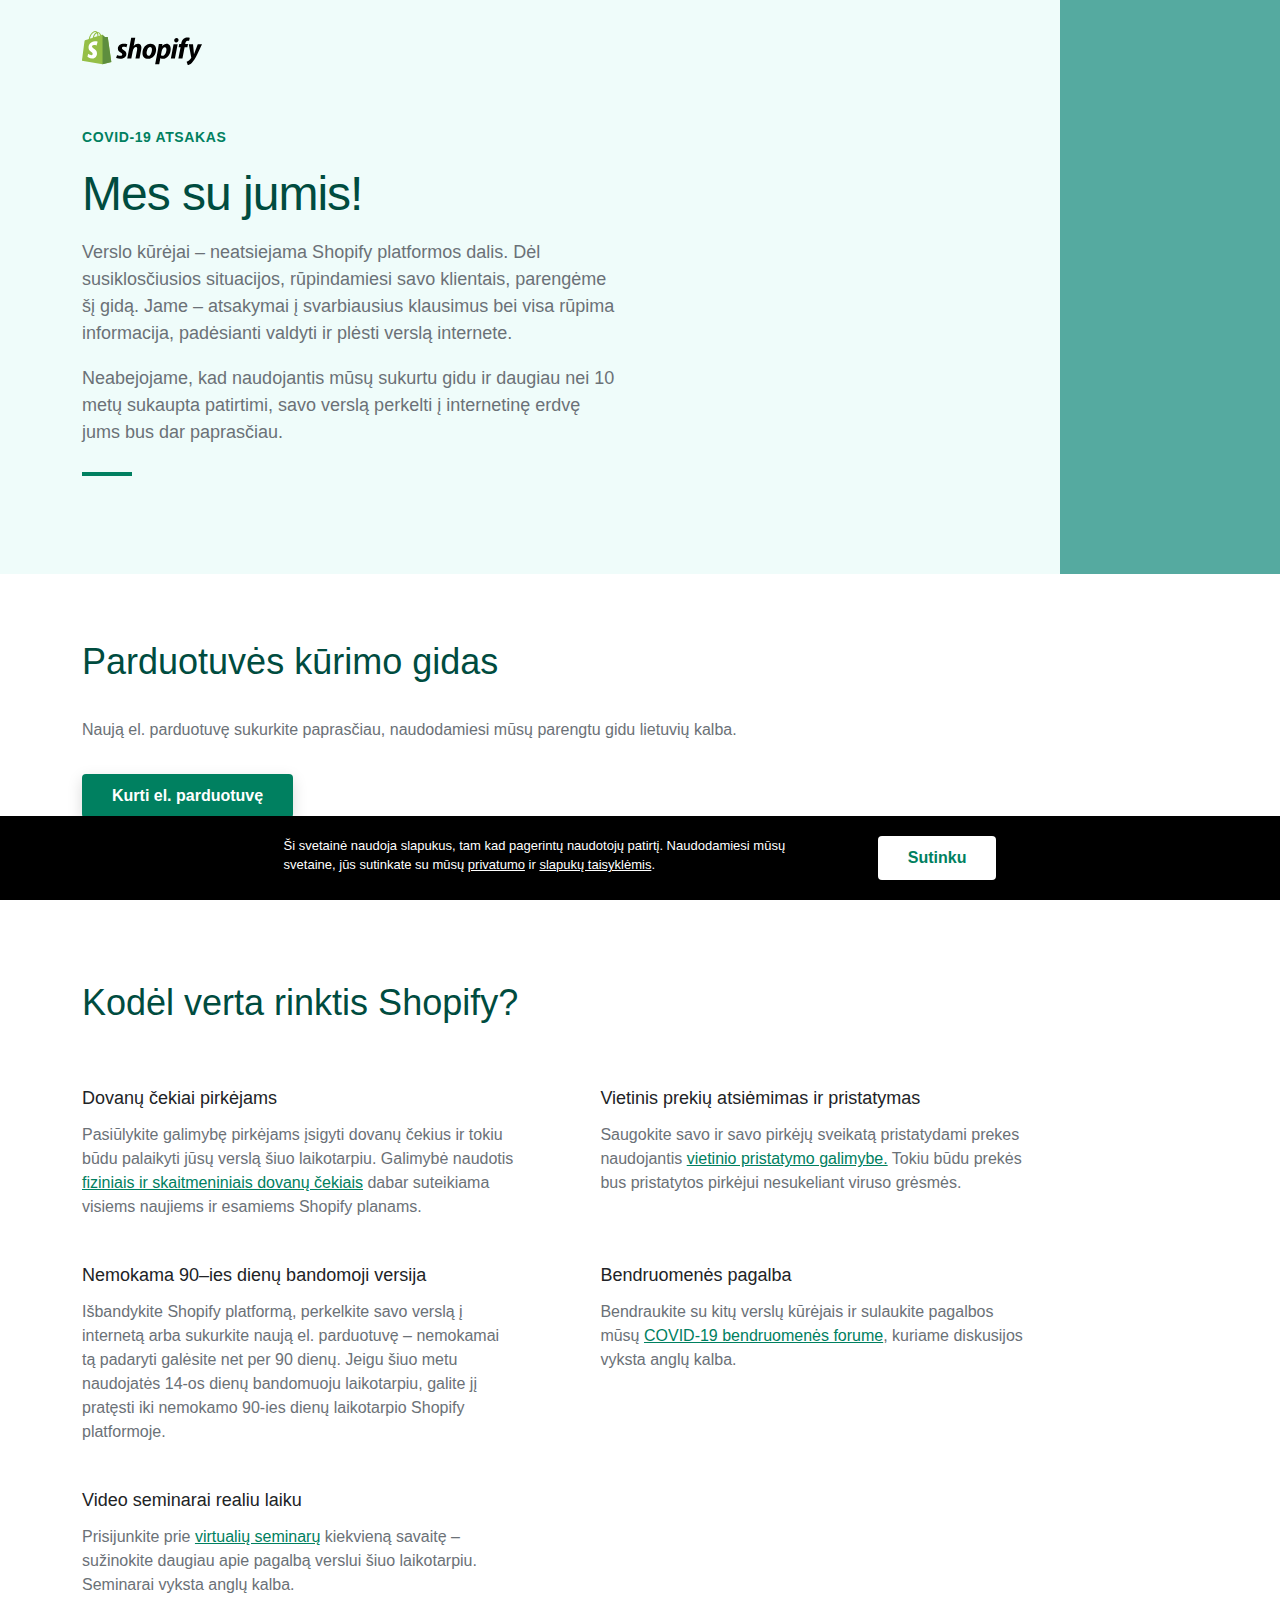
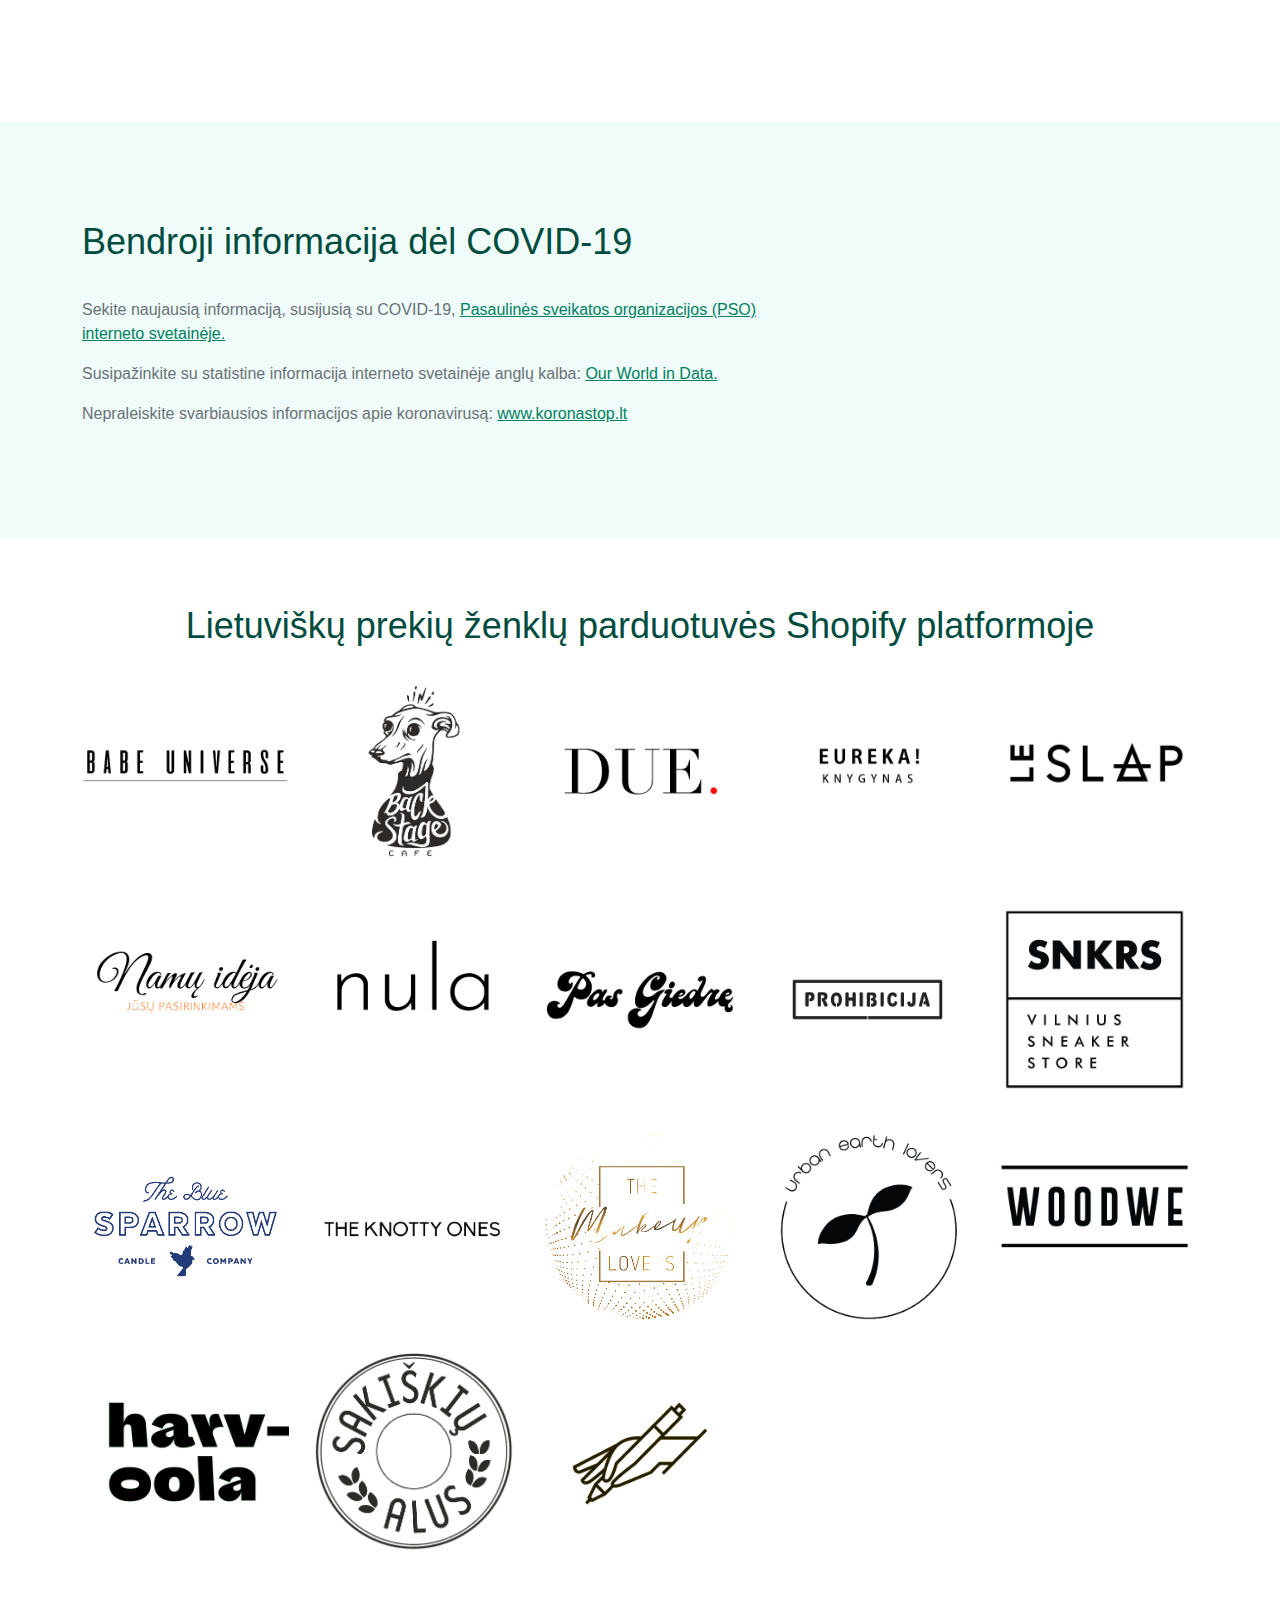
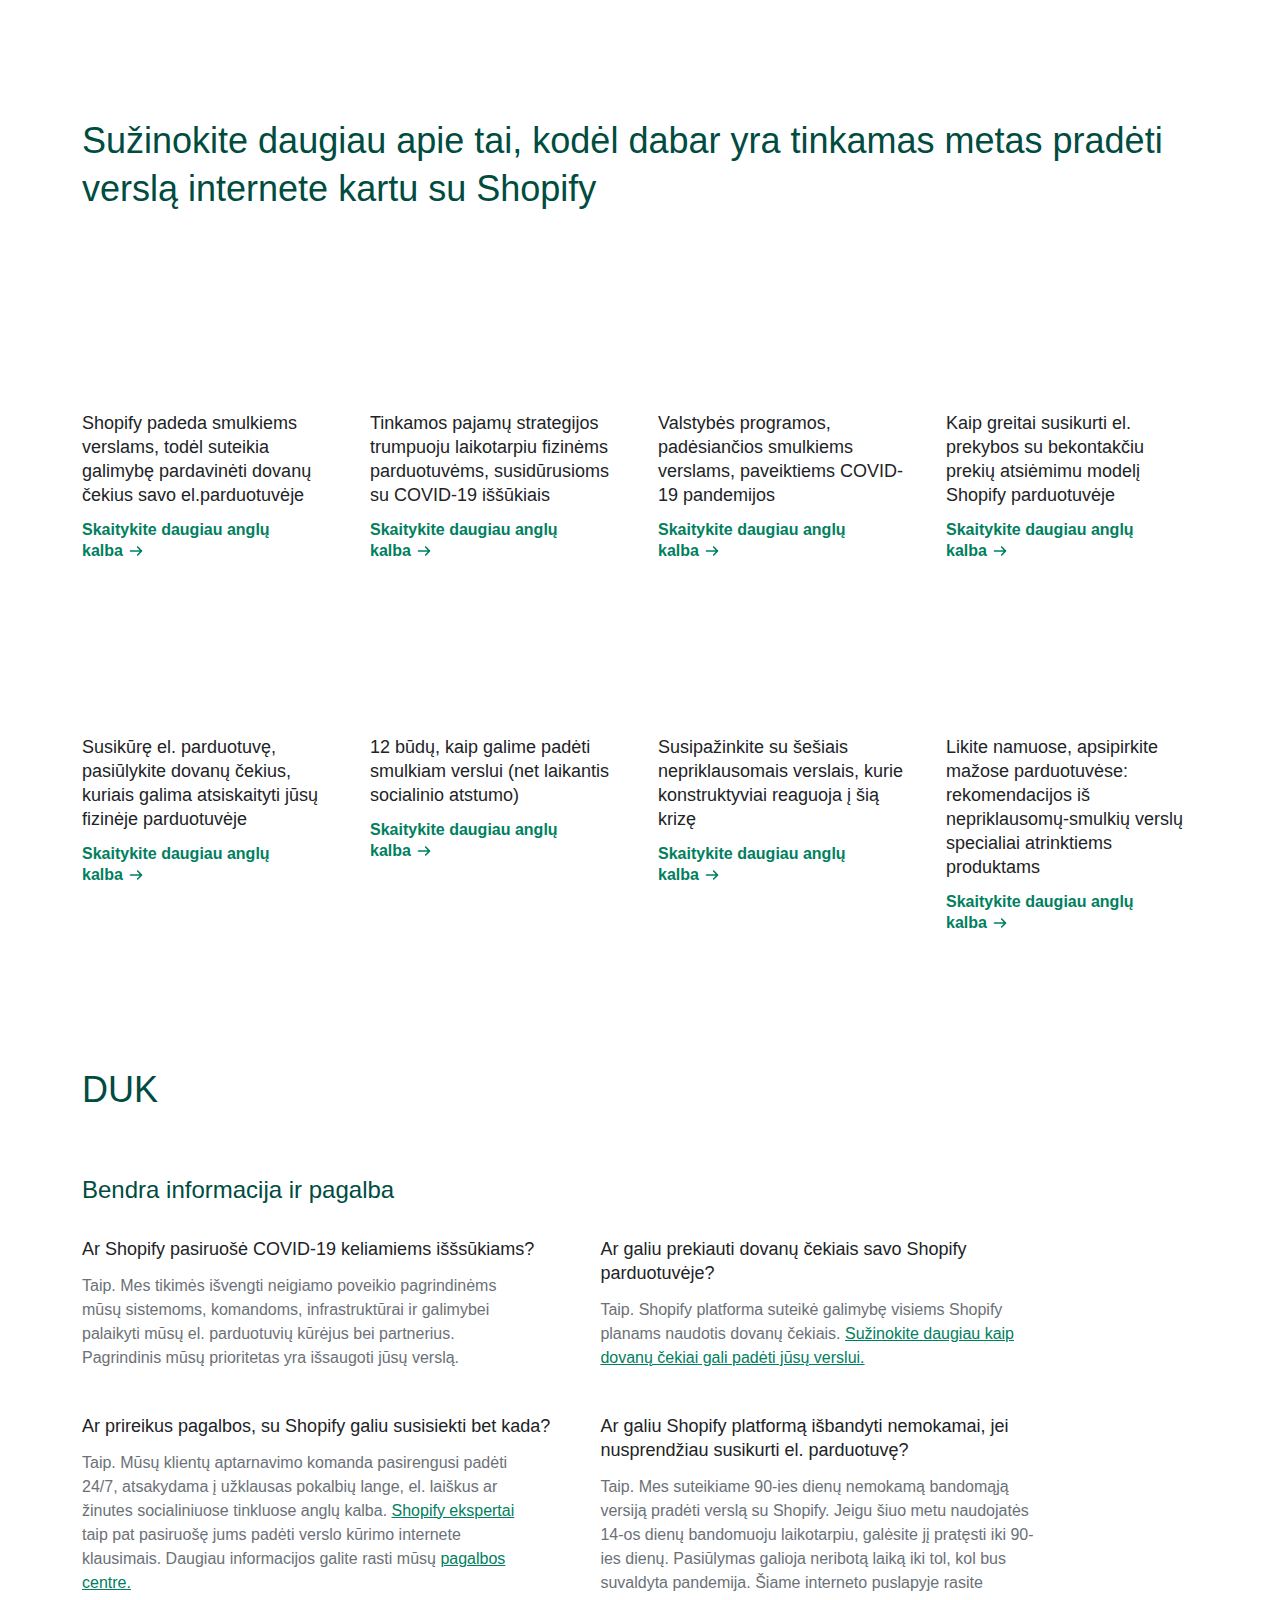
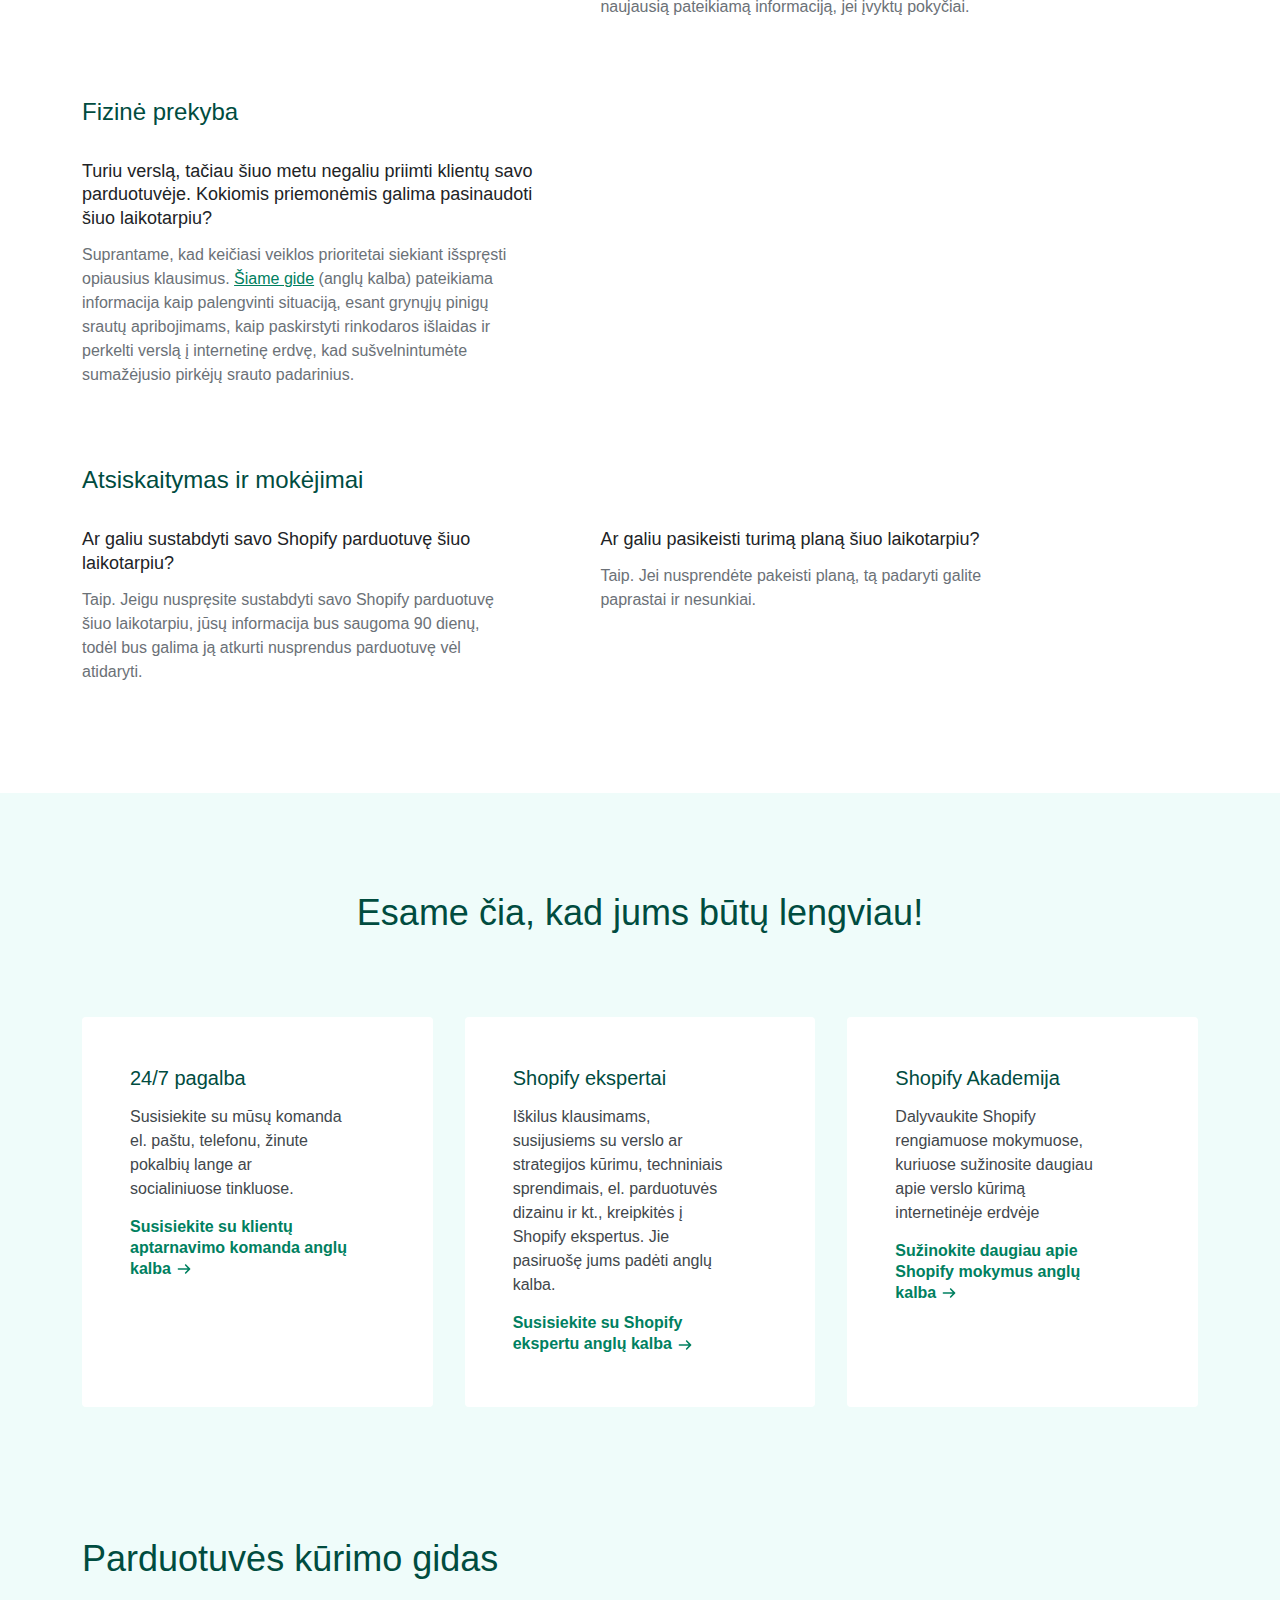
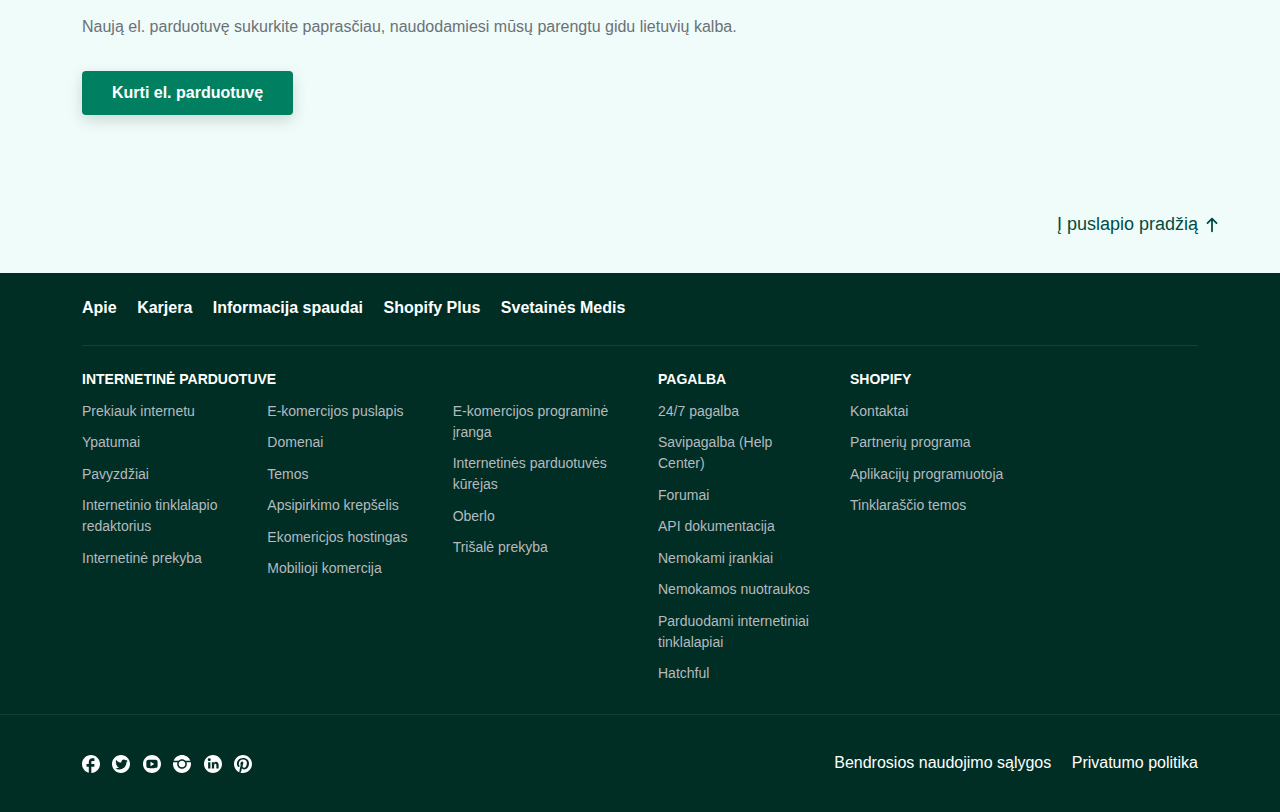
<file: index.html>
<!DOCTYPE html>
<html class="no-js" lang="lt">

<head>
  <meta charset="utf-8">
  <meta name="viewport" content="width=device-width, initial-scale=1">
  <link rel="preconnect" href="https://cdn.shopify.com" />
  <link rel="preload" as="font" crossorigin="anonymous" type="font/woff2"
    href="https://cdn.shopify.com/shopify-marketing_assets/static/ShopifySans--regular.woff2" />
  <link rel="preload" as="font" crossorigin="anonymous" type="font/woff2"
    href="https://cdn.shopify.com/shopify-marketing_assets/static/ShopifySans--bold.woff2" />
  <link rel="shortcut icon" type="image/png"
    href="https://cdn.shopify.com/shopify-marketing_assets/static/shopify-favicon.png" />
  <title>Shopify COVID-19 atsakas</title>
  <meta name="description" content="Shopify visuomet labiausiai rūpi visi verslo kūrėjai – tai neatsiejama mūsų dalis.
    Niekada nesustojame ir visuomet stengiamės padaryti viską, kas mūsų galioje, kad jums padėtume.
    Parengėme šį puslapį, kad sužinotumėte daugiau apie tai, kokių veiksmų imamasi, jog gautumėte
    atsakymus į jums rūpimus klausimus bei atrastumėte informaciją,
    kuri padėtų jums valdyti verslą šiuo sudėtingu laikotarpiu." />
  <link rel="canonical" href="https://www.susikurksavo.lt/">

  <link rel="stylesheet" media="all" href="styles.css" />
  <link rel="stylesheet " media="screen" href="screen_styles.css" />
  <meta property="og:type" content="website" />
  <meta property="og:site_name" content="Shopify" />
  <meta property="og:title" content="Shopify COVID-19 Atsakas" />
  <meta property="og:description" content="Verslo kūrėjai – neatsiejama Shopify platformos dalis. Dėl susiklosčiusios situacijos,
  rūpindamiesi savo klientais, parengėme šį gidą. Jame – atsakymai į svarbiausius klausimus bei
  visa rūpima informacija, padėsianti valdyti ir plėsti verslą internete." />
  <meta property="og:image"
    content="https://cdn.shopify.com/assets2/corona/social-share-en-ac9536ffdff799f8ca6e06c29328b95e130619c7d2a4d0ea62c3757049e2c0ee.jpg" />
  <meta property="og:url" content="https://www.susikurksavo.lt/" />
  <meta property="twitter:card" content="summary_large_image" />
  <meta property="twitter:site" content="@Shopify" />
  <meta property="twitter:account_id" content="17136315" />
  <meta property="twitter:title" content="Shopify COVID-19 atsakas" />
  <meta property="twitter:description" content="Verslo kūrėjai – neatsiejama Shopify platformos dalis. Dėl susiklosčiusios situacijos,
  rūpindamiesi savo klientais, parengėme šį gidą. Jame – atsakymai į svarbiausius klausimus bei
  visa rūpima informacija, padėsianti valdyti ir plėsti verslą internete." />
  <meta property="twitter:image"
    content="https://cdn.shopify.com/assets2/corona/social-share-en-ac9536ffdff799f8ca6e06c29328b95e130619c7d2a4d0ea62c3757049e2c0ee.jpg" />
  <script async src="https://www.googletagmanager.com/gtag/js?id=UA-163878763-1"></script>
  <script>
    window.dataLayer = window.dataLayer || [];
    function gtag() { dataLayer.push(arguments); }
    gtag('js', new Date());

    gtag('config', 'UA-163878763-1');
  </script>
  <style>
    .logos-grid {
      display: grid;
      grid-template-columns: repeat(auto-fill, minmax(200px, 1fr));
      grid-template-rows: auto;
      column-gap: 20px;
      row-gap: 20px;
      align-items: center;
      justify-content: center;
    }

    @media screen and (max-width: 500px) {
      .logos-grid {
        grid-template-columns: 1fr 1fr;
      }
    }

    .logos-grid img {
      max-width: 100%;
    }
  </style>
</head>

<body class="page--corona">
  <div id="GlobalIconSymbols" style="display: none;"><svg xmlns="http://www.w3.org/2000/svg">
      <symbol id="logos-shopify-black"><svg xmlns="http://www.w3.org/2000/svg" viewBox="0 0 608 173.7">
          <path fill="#95BF47"
            d="M130.7 32.9c-.1-.9-.9-1.3-1.5-1.4-.6-.1-12.6-.2-12.6-.2s-10.1-9.8-11.1-10.8-2.9-.7-3.7-.5c0 0-1.9.6-5.1 1.6-.5-1.7-1.3-3.8-2.4-5.9-3.6-6.9-8.8-10.5-15.2-10.5-.4 0-.9 0-1.3.1-.2-.2-.4-.4-.6-.7-2.8-3-6.3-4.4-10.5-4.3-8.2.2-16.3 6.1-23 16.7-4.7 7.4-8.2 16.7-9.2 23.9-9.4 2.9-16 4.9-16.1 5-4.7 1.5-4.9 1.6-5.5 6.1C12.4 55.3 0 151.4 0 151.4l104.1 18 45.1-11.2S130.8 33.7 130.7 32.9zm-39.2-9.7c-2.4.7-5.1 1.6-8.1 2.5-.1-4.1-.6-9.9-2.5-14.9 6.3 1.2 9.3 8.2 10.6 12.4zM78 27.4c-5.5 1.7-11.4 3.5-17.4 5.4 1.7-6.4 4.9-12.8 8.8-17 1.5-1.6 3.5-3.3 5.9-4.3 2.3 4.7 2.7 11.4 2.7 15.9zM66.8 5.8c1.9 0 3.5.4 4.9 1.3-2.2 1.1-4.4 2.8-6.4 5-5.2 5.6-9.2 14.2-10.8 22.6-5 1.5-9.8 3-14.3 4.4 3-13.2 14-32.9 26.6-33.3z" />
          <path fill="#5E8E3E"
            d="M129.2 31.5c-.6-.1-12.6-.2-12.6-.2s-10.1-9.8-11.1-10.8c-.4-.4-.9-.6-1.4-.6v149.5l45.1-11.2S130.8 33.8 130.7 32.9c-.2-.9-.9-1.3-1.5-1.4z" />
          <path fill="#FFF"
            d="M79.1 54.7l-5.2 19.6s-5.8-2.7-12.8-2.2c-10.2.6-10.3 7-10.2 8.7.6 8.8 23.6 10.7 24.9 31.2 1 16.2-8.6 27.2-22.4 28.1-16.6 1-25.7-8.7-25.7-8.7l3.5-14.9s9.2 6.9 16.5 6.5c4.8-.3 6.5-4.2 6.3-7-.7-11.4-19.5-10.8-20.7-29.5-1-15.8 9.4-31.8 32.3-33.3 9-.8 13.5 1.5 13.5 1.5z" />
          <g>
            <path
              d="M210.3 96.5c-5.2-2.8-7.9-5.2-7.9-8.5 0-4.2 3.7-6.9 9.6-6.9 6.8 0 12.8 2.8 12.8 2.8l4.8-14.6s-4.4-3.4-17.3-3.4c-18 0-30.5 10.3-30.5 24.8 0 8.2 5.8 14.5 13.6 19 6.3 3.6 8.5 6.1 8.5 9.9 0 3.9-3.1 7-9 7-8.7 0-16.9-4.5-16.9-4.5l-5.1 14.6s7.6 5.1 20.3 5.1c18.5 0 31.8-9.1 31.8-25.5.1-8.9-6.6-15.2-14.7-19.8zM284.1 65.7c-9.1 0-16.3 4.3-21.8 10.9l-.3-.1 7.9-41.4h-20.6l-20 105.3h20.6l6.9-36c2.7-13.6 9.7-22 16.3-22 4.6 0 6.4 3.1 6.4 7.6 0 2.8-.3 6.3-.9 9.1l-7.8 41.2h20.6l8.1-42.6c.9-4.5 1.5-9.9 1.5-13.4 0-11.5-6.2-18.6-16.9-18.6zM347.6 65.7c-24.8 0-41.2 22.4-41.2 47.4 0 16 9.9 28.8 28.4 28.8 24.3 0 40.8-21.8 40.8-47.4-.1-14.7-8.8-28.8-28-28.8zm-10.2 60.4c-7 0-10-6-10-13.4 0-11.8 6.1-31.1 17.3-31.1 7.3 0 9.7 6.3 9.7 12.4 0 12.7-6.1 32.1-17 32.1zM428.2 65.7c-13.9 0-21.8 12.2-21.8 12.2h-.3l1.2-11.1h-18.2c-.9 7.5-2.5 18.8-4.2 27.3l-14.3 75.4h20.6l5.7-30.5h.4s4.2 2.7 12.1 2.7c24.2 0 40-24.8 40-49.9.1-13.7-6.1-26.1-21.2-26.1zm-19.7 60.7c-5.4 0-8.5-3-8.5-3l3.4-19.3c2.4-12.8 9.1-21.4 16.3-21.4 6.3 0 8.2 5.8 8.2 11.4 0 13.3-7.9 32.3-19.4 32.3zM478.9 36.2c-6.6 0-11.8 5.2-11.8 12 0 6.1 3.9 10.3 9.7 10.3h.3c6.4 0 12-4.3 12.1-12 0-6-4-10.3-10.3-10.3zM450.1 140.4h20.6l14-73h-20.8zM537.1 67.2h-14.3l.7-3.4c1.2-7 5.4-13.3 12.2-13.3 3.7 0 6.6 1 6.6 1l4-16.1s-3.6-1.8-11.2-1.8c-7.3 0-14.6 2.1-20.2 6.9-7 6-10.3 14.6-12 23.3l-.6 3.4h-9.6l-3 15.5h9.6l-10.9 57.7H509l10.9-57.7h14.2l3-15.5zM586.7 67.4s-12.9 32.5-18.7 50.2h-.3c-.4-5.7-5.1-50.2-5.1-50.2H541l12.4 67.1c.3 1.5.1 2.4-.4 3.4-2.4 4.6-6.4 9.1-11.2 12.4-3.9 2.8-8.2 4.6-11.7 5.8l5.7 17.5c4.2-.9 12.8-4.3 20.2-11.2 9.4-8.8 18.1-22.4 27-40.9l25.2-54.1h-21.5z" />
          </g>
        </svg></symbol>
      <symbol id="modules-arrow-right"><svg xmlns="http://www.w3.org/2000/svg" viewBox="0 0 20 20">
          <path
            d="M17.707 9.293l-5-5c-.39-.39-1.023-.39-1.414 0s-.39 1.023 0 1.414L14.586 9H3c-.553 0-1 .448-1 1s.447 1 1 1h11.586l-3.293 3.293c-.39.39-.39 1.023 0 1.414.195.195.45.293.707.293s.512-.098.707-.293l5-5c.39-.39.39-1.023 0-1.414z" />
        </svg>
      </symbol>
      <symbol id="modules-social-facebook"><svg xmlns="http://www.w3.org/2000/svg" viewBox="0 0 30 30">
          <path
            d="M15.6 30V19.4h5V15h-5v-3.1c0-1 .6-1.9 1.3-1.9h3.8V5.6h-3.8c-3.1 0-5.6 2.8-5.6 6.3V15H7.5v4.4h3.8v10.1C4.8 27.9 0 22 0 15 0 6.7 6.7 0 15 0s15 6.7 15 15c0 8.1-6.4 14.7-14.4 15z" />
        </svg>
      </symbol>
      <symbol id="modules-social-twitter"><svg xmlns="http://www.w3.org/2000/svg" viewBox="0 0 30 30">
          <path
            d="M30 15c0 8.3-6.7 15-15 15S0 23.3 0 15 6.7 0 15 0s15 6.7 15 15zm-3.7-5.5c-.8.3-1.6.6-2.5.7.9-.5 1.5-1.4 1.8-2.4-.8.5-1.7.8-2.7 1-.8-.8-1.9-1.4-3.1-1.4-2.4 0-4.2 1.9-4.2 4.3 0 .3 0 .7.1 1-3.5-.2-6.7-1.9-8.8-4.5-.3.7-.6 1.4-.6 2.2 0 1.5.7 2.8 1.9 3.5-.7 0-1.4-.2-1.9-.5 0 2.1 1.5 3.8 3.4 4.2-.3.1-.7.1-1.1.1-.3 0-.6 0-.8-.1.5 1.7 2.1 2.8 4 2.9-1.5 1.1-3.3 1.9-5.3 1.9-.3 0-.7 0-1-.1 1.9 1.2 4.1 1.9 6.5 1.9 7.8 0 12.1-6.5 12.1-12.1v-.6c.9-.4 1.6-1.2 2.2-2z" />
        </svg>
      </symbol>
      <symbol id="modules-social-youtube"><svg xmlns="http://www.w3.org/2000/svg" viewBox="0 0 30 30">
          <path
            d="M30 15c0 8.3-6.7 15-15 15S0 23.3 0 15 6.7 0 15 0s15 6.7 15 15zm-5.6 0c0-6.9 0-6.9-9.4-6.9s-9.4 0-9.4 6.9 0 6.9 9.4 6.9 9.4 0 9.4-6.9zm-11.9-3.7l6.3 3.8-6.3 3.8v-7.6z" />
        </svg>
      </symbol>
      <symbol id="modules-social-instagram"><svg xmlns="http://www.w3.org/2000/svg" viewBox="0 0 30 30">
          <path
            d="M15 30C6.7 30 0 23.3 0 15c0-1.1.1-2.1.3-3.1h7.2c-.4 1-.6 2-.6 3.1 0 4.5 3.6 8.1 8.1 8.1s8.1-3.6 8.1-8.1c0-1.1-.2-2.2-.6-3.1h7.2c.2 1 .3 2 .3 3.1 0 8.3-6.7 15-15 15zm5.9-20.6c-1.5-1.5-3.6-2.5-5.9-2.5s-4.4 1-5.9 2.5h-8C3.3 3.9 8.7 0 15 0s11.7 3.9 13.9 9.4h-8zm-.3 5.6c0 3.1-2.5 5.6-5.6 5.6-3.1 0-5.6-2.5-5.6-5.6 0-3.1 2.5-5.6 5.6-5.6 3.1 0 5.6 2.5 5.6 5.6z" />
        </svg>
      </symbol>
      <symbol id="modules-social-linkedin"><svg xmlns="http://www.w3.org/2000/svg" viewBox="0 0 30 30">
          <path
            d="M30 15c0 8.3-6.7 15-15 15S0 23.3 0 15 6.7 0 15 0s15 6.7 15 15zM11.3 7.8c0-1.2-1-2.2-2.5-2.2s-2.5.9-2.5 2.2c0 1.2 1 2.2 2.5 2.2s2.5-1 2.5-2.2zm-.7 4.1H6.9v10.6h3.8V11.9zm13.8 5c0-3.4-1.7-5.6-4.4-5.6-1.5 0-2.6.9-3.1 2.3l-.1-1.6H13c0 .4.1 2.5.1 2.5v8.1h3.8V17c0-1.5.7-2.5 1.8-2.5s1.9.6 1.9 2.5v5.6h3.8v-5.7z" />
        </svg>
      </symbol>
      <symbol id="modules-social-pinterest"><svg xmlns="http://www.w3.org/2000/svg" viewBox="0 0 30 30">
          <path
            d="M15 30c-1.5 0-2.9-.2-4.3-.6.6-.9 1.2-2 1.5-3.2.2-.7 1-4.1 1-4.1.5 1 2 1.9 3.7 1.9 4.8 0 8.1-4.4 8.1-10.3 0-4.4-3.8-8.6-9.5-8.6-7.1-.1-10.6 5-10.6 9.3 0 2.6 1 4.9 3.1 5.7.3.1.7 0 .8-.4.1-.2.2-.9.3-1.2.1-.4 0-.5-.2-.8-.6-.7-1-1.6-1-3 0-3.8 2.8-7.2 7.4-7.2 4 0 6.2 2.5 6.2 5.8 0 4.3-1.9 8-4.8 8-1.6 0-2.7-1.3-2.4-2.9.5-1.9 1.3-4 1.3-5.3 0-1.2-.7-2.3-2-2.3-1.6 0-2.9 1.7-2.9 3.9 0 1.4.5 2.4.5 2.4S9.5 24 9.3 25.3c-.3 1.1-.4 2.4-.3 3.5-5.3-2.4-9-7.7-9-13.8C0 6.7 6.7 0 15 0s15 6.7 15 15-6.7 15-15 15z" />
        </svg>
      </symbol>
      <symbol id="modules-globe-simple"><svg xmlns="http://www.w3.org/2000/svg" viewBox="197.3 314.6 90.6 90.6">
          <path
            d="M287.9 359.9c0 25-20.2 45.3-45.3 45.3s-45.3-20.2-45.3-45.3 20.2-45.3 45.3-45.3 45.3 20.3 45.3 45.3zm-22.7 13.2c0-7.3-5.9-13.2-13.2-13.2h-7.5c-5.7 0-9.4-2.8-9.4-6.6 0-2.6 2.1-4.7 4.7-4.7 3.8 0 3.9 3.8 6.6 3.8 2.1 0 3.8-1.7 3.8-3.8 0-3.7-1.8-5.6-3.6-7.3 1-2 3.5-7.2 3.6-14.8 0-.9-.6-1.8-1.6-1.9-2-.3-4-.5-6-.5-15.9.5-26.4 8.1-26.4 20.7 0 11.3 9.4 20.7 20.7 20.7h.3c-.2.9-.3 1.9-.3 2.8 0 5.8 4 10.7 9.4 11.9v13.5c0 1 .8 1.9 1.9 1.9 5.7.2 17-9.3 17-22.5z" />
        </svg></symbol>
      <symbol id="modules-nav-arrow-down"><svg xmlns="http://www.w3.org/2000/svg" viewBox="0 0 10 5">
          <path d="M0,0l5,5l5-5H0z" /></svg>
      </symbol>
    </svg></div>

  <div id="Announcements"></div>
    <div class="cookies-notice" role="region" aria-label="cookie policy">
      <div class="grid">
        <div class="grid__item grid__item--desktop-up-two-thirds grid__item--desktop-up-align-center">
          <p class="cookies-notice__body">
            Ši svetainė naudoja slapukus, tam kad pagerintų naudotojų patirtį. Naudodamiesi mūsų svetaine, jūs sutinkate su mūsų
              <a target="_blank" class="body-link body-link--reverse"
              href="https://www.shopify.com/legal/privacy">privatumo</a> ir <a target="_blank"
              class="body-link body-link--reverse" href="https://www.shopify.com/legal/cookies">slapukų taisyklėmis</a>.
          </p>
          
          <p class="cookies-notice__cta">
            <button
              class="marketing-button marketing-button--small marketing-button--skin-light js-dismiss-btn">Sutinku</button>
          </p>
        </div>
      </div>
    </div>

  <div id="PageContainer">
    <main role="main" id="Main">
      <div class="hero--flair">
        <section class="hero__container">
          <div class="grid">
            <div class="grid__item">
              <nav id="ShopifyMainNav" itemscope="itemscope" itemtype="https://schema.org/SiteNavigationElement"
                aria-label="Main Navigation">
                <div class="hero__logo-container">
                  <a class="marketing-nav__logo__shopify" href="/">
                    <svg class="icon hero__logo" aria-hidden="true" focusable="false">
                      <use xlink:href="#logos-shopify-black" /> </svg>
                  </a>
                </div>
              </nav>
            </div>
          </div>
          <div class="grid letter-hero">
            <div class="grid__item grid__item--tablet-up-two-thirds grid__item--desktop-up-half">
              <div class="section-heading text-left letter-hero__container">
                <h1 class="section-heading__kicker heading--5 letter-hero__section-kicker">COVID-19 Atsakas</h1>
                <h2 class="section-heading__heading heading--1 letter-hero__section-heading">Mes su jumis!</h2>
                <div class="long-form-content">
                  <p>Verslo kūrėjai – neatsiejama Shopify platformos dalis. Dėl susiklosčiusios situacijos,
                    rūpindamiesi savo klientais, parengėme šį gidą. Jame – atsakymai į svarbiausius klausimus bei
                    visa rūpima informacija, padėsianti valdyti ir plėsti verslą internete.
                  </p>
                  <p>
                    Neabejojame, kad naudojantis mūsų sukurtu gidu ir daugiau nei 10 metų sukaupta patirtimi,
                    savo verslą perkelti į internetinę erdvę jums bus dar paprasčiau.
                  </p>
                </div>
              </div>
            </div>
          </div>
        </section>
      </div>

      <section class="section hero__subscribe">
        <div class="grid grid--vertically-centered">
          <div class="grid__item grid__item--tablet-up-two-thirds">
            <div class="gutter-bottom">
              <h2 class="color-green-80">Parduotuvės kūrimo gidas</h2>
            </div>

            <div class="long-form-content">
              <p class="gutter-bottom">
                Naują el. parduotuvę sukurkite paprasčiau, naudodamiesi mūsų parengtu gidu lietuvių kalba.
              </p>
              <a class="marketing-button marketing-button--small marketing-button js-dismiss-btn" href="content.html">
                Kurti el. parduotuvę
              </a>
            </div>
          </div>
        </div>
      </section>


      <section class="section section--border initiative-section">
        <div class="grid">
          <div class="grid__item">
            <div class="section-heading text-left">
              <h2 class="section-heading__heading heading--2 color-green-80">Kodėl verta rinktis Shopify?</h2>
            </div>
          </div>
        </div>
        <div class="grid gutter-bottom">
          <div class="initiative-block__container">
            <div class="grid__item grid__item--desktop-up-half">
              <div class="block">
                <h3 class="block__heading heading--4 initiative-block__item-heading heading--4">Dovanų čekiai pirkėjams</h3>
                <div class="initiative-block__item-content">
                  <div class="long-form-content ">
                    <p>
                      Pasiūlykite galimybę pirkėjams įsigyti dovanų čekius ir tokiu būdu palaikyti jūsų verslą šiuo laikotarpiu. Galimybė naudotis <a href="https://help.shopify.com/en/manual/products/gift-card-products"
                        class="body-link" target="_blank">fiziniais ir skaitmeniniais dovanų čekiais</a> dabar suteikiama visiems naujiems ir esamiems Shopify planams.
                    </p>
                  </div>
                </div>
              </div>
            </div>
            <div class="grid__item grid__item--desktop-up-half">
              <div class="block">
                <h3 class="block__heading heading--4 initiative-block__item-heading heading--4">Vietinis prekių
                  atsiėmimas ir pristatymas</h3>
                <div class="initiative-block__item-content">
                  <div class="long-form-content ">
                    <p>Saugokite savo ir savo pirkėjų sveikatą pristatydami prekes naudojantis <a
                        href="https://help.shopify.com/en/manual/shipping/setting-up-and-managing-your-shipping/local-shipping"
                        target="_blank" class="body-link">vietinio pristatymo galimybe.</a>
                        Tokiu būdu prekės bus pristatytos pirkėjui nesukeliant viruso grėsmės.</p>
                  </div>
                </div>
              </div>
            </div>

            <div class="grid__item grid__item--desktop-up-half">
              <div class="block">
                <h3 class="block__heading heading--4 initiative-block__item-heading heading--4">Nemokama 90–ies dienų bandomoji versija</h3>
                <div class="initiative-block__item-content">
                  <div class="long-form-content ">
                    <p>
                      Išbandykite Shopify platformą, perkelkite savo verslą į internetą arba sukurkite naują el. parduotuvę – nemokamai tą padaryti galėsite net per 90 dienų. Jeigu šiuo metu naudojatės 14-os dienų bandomuoju laikotarpiu, galite jį pratęsti iki nemokamo 90-ies dienų laikotarpio Shopify platformoje.
                    </p>
                  </div>
                </div>
              </div>
            </div>

            <div class="grid__item grid__item--desktop-up-half">
              <div class="block">
                <h3 class="block__heading heading--4 initiative-block__item-heading heading--4">Bendruomenės pagalba
                </h3>
                <div class="initiative-block__item-content">
                  <div class="long-form-content ">
                    <p>Bendraukite su kitų verslų kūrėjais ir sulaukite pagalbos mūsų <a
                        href="https://community.shopify.com/c/COVID-19-Discussions/bd-p/covid-19">COVID-19 bendruomenės
                        forume</a>, kuriame diskusijos vyksta anglų kalba.
                    </p>
                  </div>
                </div>
              </div>
            </div>

            <div class="grid__item grid__item--desktop-up-half">
              <div class="block">
                <h3 class="block__heading heading--4 initiative-block__item-heading heading--4">Video seminarai realiu
                  laiku</h3>
                <div class="initiative-block__item-content">
                  <div class="long-form-content ">
                    <p>
                      Prisijunkite prie <a href="https://meetups.shopify.com/">virtualių seminarų</a> kiekvieną savaitę – sužinokite daugiau apie pagalbą verslui šiuo laikotarpiu. Seminarai vyksta anglų kalba.
                    </p>
                  </div>
                </div>
              </div>
            </div>
          </div>
        </div>
      </section>

      <section class="section background-cyan-0">
        <div class="grid">
          <div class="grid__item grid__item--tablet-up-two-thirds">
            <div class="gutter-bottom">
              <h2 class="color-green-80">Bendroji informacija dėl COVID-19</h2>
            </div>

            <div class="long-form-content ">
              <p>Sekite naujausią informaciją, susijusią su COVID-19, <a
                  href="https://www.who.int/emergencies/diseases/novel-coronavirus-2019" class="body-link">Pasaulinės
                  sveikatos organizacijos (PSO) interneto svetainėje.</a></p>
              <p>Susipažinkite su statistine informacija interneto svetainėje anglų kalba: <a
                  href="https://ourworldindata.org/coronavirus" class="body-link">Our World in Data.</a></p>

              <p>Nepraleiskite svarbiausios informacijos apie koronavirusą: <a href="https://www.koronastop.lt">www.koronastop.lt</a>
              </p>
            </div>
          </div>
        </div>
      </section>

      <section class="section hero__subscribe">
        <div class="grid grid--vertically-centered">
          <div class="grid__item gutter-bottom--tablet-down">
            <h2 class="section-heading__heading heading--2 color-green-80 text-center">Lietuviškų prekių ženklų parduotuvės Shopify platformoje</h2>
            <div class="logos-grid">
              <a href="https://thebabeuniverse.com/">
                <img src="images/logos/Babe Universe logo.png" alt="Babe Universe" />
              </a>
              <a href="https://backstageroasters.com/">
                <img src="images/logos/Backstage Roasters logo.png" alt="Backstage Roasters" />
              </a>
              <a href="https://duefashion.com/">
                <img src="images/logos/Due Fashion logo.png" alt="Due Fashion" />
              </a>
              <a href="https://knygynas.biz/">
                <img src="images/logos/Eureka! Knygynas logo.png" alt="Eureka! Knygynas" />
              </a>
              <a href="https://leslap.com/">
                <img src="images/logos/Le Slap logo.png" alt="Le Slap" />
              </a>
              <a href="https://www.namuideja.lt/">
                <img src="images/logos/Namu Ideja logo.png" alt="Namu Ideja" />
              </a>
              <a href="https://nula.shop/">
                <img src="images/logos/Nula logo.png" alt="Nula" />
              </a>
              <a href="https://pasgiedre.com/">
                <img src="images/logos/Pas Giedre logo.png" alt="Pas Giedre" />
              </a>
              <a href="https://www.prohibicija.lt/">
                <img src="images/logos/Prohibicija logo.png" alt="Prohibicija" />
              </a>
              <a href="https://snkrs.lt/">
                <img src="images/logos/SNKRS logo.png" alt="SNKRS" />
              </a>
              <a href="https://www.bluesparrowcandles.com/">
                <img src="images/logos/The Blue Sparrow Candles logo.png" alt="The Blue Sparrow Candles" />
              </a>
              <a href="https://www.theknottyones.com/">
                <img src="images/logos/The Knotty Ones logo.png" alt="The Knotty Ones" />
              </a>
              <a href="https://themakeuploversevents.com/">
                <img src="images/logos/The Makeup Lovers logo.png" alt="The Makeup Lovers" />
              </a>
              <a href="https://www.urbanearthlovers.com">
                <img src="images/logos/Urban Earth Lovers logo.png" alt="Urban Earth Lovers" />
              </a>
              <a href="https://woodwe.com/">
                <img src="images/logos/Woodwe logo.png" alt="Woodwe" />
              </a>
              <a href="https://harvoola.com/">
                <img src="images/logos/harvoola logo.png" alt="harvoola" />
              </a>
              <a href="https://shop.sakiskiualus.lt/">
                <img src="images/logos/sakiskiu alus logo.png" alt="sakiskiu alus" />
              </a>
              <a href="https://rastine.cc/">
                <img src="images/logos/rastine logo.png" alt="rastine" />
              </a>
            </div>
          </div>
        </div>
      </section>

      <section class="section section--padding-top-only blog-posts-section">
        <div class="grid">
          <div class="grid__item">
            <div class="section-heading text-left">
              <h2 class="section-heading__heading heading--2 blog-posts-section__heading">Sužinokite daugiau apie tai, kodėl dabar yra tinkamas metas pradėti verslą internete kartu su Shopify</h2>
            </div>
          </div>
        </div>
        <div class="grid grid--equal-height">
          <div class="grid__item grid__item--tablet-up-half grid__item--desktop-up-quarter">
            <div class="blog-posts-section__image-container gutter-bottom">
              <span class="image lazyload-image" style="max-width: 444px; max-height: 188px;"><span
                  class="lazyload-image__placeholder" style="padding-bottom: 42.3423%"><img data-sizes="100vw"
                    data-srcset="https://cdn.shopify.com/s/files/1/0070/7032/files/Blog_Hero_Image.jpg?v=1585316574&amp;width=600"
                    alt="gift cards available on all plans on shopify" class="lazyload" /><noscript><img sizes="100vw"
                      srcset="https://cdn.shopify.com/s/files/1/0070/7032/files/Blog_Hero_Image.jpg?v=1585316574&amp;width=600"
                      alt="gift cards available on all plans on shopify" /></noscript></span></span>
            </div>

            <h2 class="heading--4">Shopify padeda smulkiems verslams, todėl suteikia galimybę pardavinėti dovanų čekius savo el.parduotuvėje</h2>

            <a class="blog-posts-section__resource-link gutter-bottom styled-link" data-ga-event="covid19"
              data-ga-action="blog_posts" data-ga-label="gift-cards-all-plans"
              href="https://www.shopify.com/blog/gift-cards-all-plans">Skaitykite daugiau anglų kalba <svg class="icon styled-link__icon"
                aria-hidden="true" focusable="false">
                <use xlink:href="#modules-arrow-right" /> </svg></a>
          </div>
          <div class="grid__item grid__item--tablet-up-half grid__item--desktop-up-quarter">
            <div class="blog-posts-section__image-container gutter-bottom">
              <span class="image lazyload-image" style="max-width: 444px; max-height: 188px;"><span
                  class="lazyload-image__placeholder" style="padding-bottom: 42.3423%"><img data-sizes="100vw"
                    data-srcset="https://cdn.shopify.com/s/files/1/0070/7032/files/image_9b85cff7-52b2-403b-a3c4-fe79267d00d8.png?format=jpg&amp;quality=90&amp;v=1584642462&amp;width=600"
                    alt="Storeowner" class="lazyload" /><noscript><img sizes="100vw"
                      srcset="https://cdn.shopify.com/s/files/1/0070/7032/files/image_9b85cff7-52b2-403b-a3c4-fe79267d00d8.png?format=jpg&amp;quality=90&amp;v=1584642462&amp;width=600"
                      alt="Storeowner" /></noscript></span></span>
            </div>

            <h2 class="heading--4">Tinkamos pajamų strategijos trumpuoju laikotarpiu fizinėms parduotuvėms, susidūrusioms su COVID-19 iššūkiais</h2>

            <a class="blog-posts-section__resource-link gutter-bottom styled-link" data-ga-event="covid19"
              data-ga-action="blog_posts" data-ga-label="retail-response-covid-19"
              href="https://www.shopify.com/blog/retail-response-covid-19">Skaitykite daugiau anglų kalba<svg class="icon styled-link__icon"
                aria-hidden="true" focusable="false">
                <use xlink:href="#modules-arrow-right" /> </svg></a>
          </div>
          <div class="grid__item grid__item--tablet-up-half grid__item--desktop-up-quarter">
            <div class="blog-posts-section__image-container gutter-bottom">
              <span class="image lazyload-image" style="max-width: 444px; max-height: 188px;"><span
                  class="lazyload-image__placeholder" style="padding-bottom: 42.3423%"><img data-sizes="100vw"
                    data-srcset="https://cdn.shopify.com/s/files/1/0070/7032/files/government_relief_programs.png?format=jpg&amp;quality=90&amp;v=1584642597&amp;width=600"
                    alt="illustration of person holding umbrella over couple to represent government relief programs"
                    class="lazyload" /><noscript><img sizes="100vw"
                      srcset="https://cdn.shopify.com/s/files/1/0070/7032/files/government_relief_programs.png?format=jpg&amp;quality=90&amp;v=1584642597&amp;width=600"
                      alt="illustration of person holding umbrella over couple to represent government relief programs" /></noscript></span></span>
            </div>

            <h2 class="heading--4">Valstybės programos, padėsiančios smulkiems verslams, paveiktiems COVID-19 pandemijos</h2>

            <a class="blog-posts-section__resource-link gutter-bottom styled-link" data-ga-event="covid19"
              data-ga-action="blog_posts" data-ga-label="small-business-government-relief-programs"
              href="https://www.shopify.com/blog/small-business-government-relief-programs">Skaitykite daugiau anglų kalba<svg
                class="icon styled-link__icon" aria-hidden="true" focusable="false">
                <use xlink:href="#modules-arrow-right" /> </svg></a>
          </div>
          <div class="grid__item grid__item--tablet-up-half grid__item--desktop-up-quarter">
            <div class="blog-posts-section__image-container gutter-bottom">
              <span class="image lazyload-image" style="max-width: 444px; max-height: 188px;"><span
                  class="lazyload-image__placeholder" style="padding-bottom: 42.3423%"><img data-sizes="100vw"
                    data-srcset="https://cdn.shopify.com/s/files/1/0070/7032/files/buy-online-pickup-curbside.jpg?v=1585069820&amp;width=600"
                    alt="Buy online pickup curbside with Shopify." class="lazyload" /><noscript><img sizes="100vw"
                      srcset="https://cdn.shopify.com/s/files/1/0070/7032/files/buy-online-pickup-curbside.jpg?v=1585069820&amp;width=600"
                      alt="Buy online pickup curbside with Shopify." /></noscript></span></span>
            </div>

            <h2 class="heading--4">Kaip greitai susikurti el. prekybos su bekontakčiu prekių atsiėmimu modelį Shopify parduotuvėje</h2>

            <a class="blog-posts-section__resource-link gutter-bottom styled-link" data-ga-event="covid19"
              data-ga-action="blog_posts" data-ga-label="buy-online-pickup-curbside"
              href="https://www.shopify.com/blog/buy-online-pickup-curbside">Skaitykite daugiau anglų kalba<svg class="icon styled-link__icon"
                aria-hidden="true" focusable="false">
                <use xlink:href="#modules-arrow-right" /> </svg></a>
          </div>
          <div class="grid__item grid__item--tablet-up-half grid__item--desktop-up-quarter">
            <div class="blog-posts-section__image-container gutter-bottom">
              <span class="image lazyload-image" style="max-width: 444px; max-height: 188px;"><span
                  class="lazyload-image__placeholder" style="padding-bottom: 42.3423%"><img data-sizes="100vw"
                    data-srcset="https://cdn.shopify.com/s/files/1/0070/7032/files/shopify_setting_up_your_gift_card_online_store.jpg?v=1585314346&amp;width=600"
                    alt="Sell gift cards through an online store." class="lazyload" /><noscript><img sizes="100vw"
                      srcset="https://cdn.shopify.com/s/files/1/0070/7032/files/shopify_setting_up_your_gift_card_online_store.jpg?v=1585314346&amp;width=600"
                      alt="Sell gift cards through an online store." /></noscript></span></span>
            </div>

            <h2 class="heading--4">Susikūrę el. parduotuvę, pasiūlykite dovanų čekius, kuriais galima atsiskaityti jūsų fizinėje parduotuvėje</h2>

            <a class="blog-posts-section__resource-link gutter-bottom styled-link" data-ga-event="covid19"
              data-ga-action="blog_posts" data-ga-label="sell-gift-cards" href="https://www.shopify.com/blog/sell-gift-cards">Skaitykite
              daugiau anglų kalba<svg class="icon styled-link__icon" aria-hidden="true" focusable="false">
                <use xlink:href="#modules-arrow-right" /> </svg></a>
          </div>
          <div class="grid__item grid__item--tablet-up-half grid__item--desktop-up-quarter">
            <div class="blog-posts-section__image-container gutter-bottom">
              <span class="image lazyload-image" style="max-width: 444px; max-height: 188px;"><span
                  class="lazyload-image__placeholder" style="padding-bottom: 42.3423%"><img data-sizes="100vw"
                    data-srcset="https://cdn.shopify.com/s/files/1/0070/7032/files/support-small-business.jpg?v=1585335364&amp;width=600"
                    alt="Ways to support small businesses." class="lazyload" /><noscript><img sizes="100vw"
                      srcset="https://cdn.shopify.com/s/files/1/0070/7032/files/support-small-business.jpg?v=1585335364&amp;width=600"
                      alt="Ways to support small businesses." /></noscript></span></span>
            </div>

            <h2 class="heading--4">12 būdų, kaip galime padėti smulkiam verslui (net laikantis socialinio atstumo)</h2>

            <a class="blog-posts-section__resource-link gutter-bottom styled-link" data-ga-event="covid19"
              data-ga-action="blog_posts" data-ga-label="why-support-small-businesses"
              href="https://www.shopify.com/blog/why-support-small-businesses">Skaitykite daugiau anglų kalba<svg
                class="icon styled-link__icon" aria-hidden="true" focusable="false">
                <use xlink:href="#modules-arrow-right" /> </svg></a>
          </div>
          <div class="grid__item grid__item--tablet-up-half grid__item--desktop-up-quarter">
            <div class="blog-posts-section__image-container gutter-bottom">
              <span class="image lazyload-image" style="max-width: 444px; max-height: 188px;"><span
                  class="lazyload-image__placeholder" style="padding-bottom: 42.3423%"><img data-sizes="100vw"
                    data-srcset="https://cdn.shopify.com/s/files/1/0070/7032/files/Merchant_round_up_community_final.jpg?v=1585267825&amp;width=600"
                    alt="Illustration of hands with a bird head holding flowers, a phone, and an apple, flying in the clouds"
                    class="lazyload" /><noscript><img sizes="100vw"
                      srcset="https://cdn.shopify.com/s/files/1/0070/7032/files/Merchant_round_up_community_final.jpg?v=1585267825&amp;width=600"
                      alt="Illustration of hands with a bird head holding flowers, a phone, and an apple, flying in the clouds" /></noscript></span></span>
            </div>

            <h2 class="heading--4">Susipažinkite su šešiais nepriklausomais verslais, kurie konstruktyviai reaguoja į šią krizę</h2>

            <a class="blog-posts-section__resource-link gutter-bottom styled-link" data-ga-event="covid19"
              data-ga-action="blog_posts" data-ga-label="acts-of-kindness" href="https://www.shopify.com/blog/acts-of-kindness">Skaitykite
              daugiau anglų kalba<svg class="icon styled-link__icon" aria-hidden="true" focusable="false">
                <use xlink:href="#modules-arrow-right" /> </svg></a>
          </div>
          <div class="grid__item grid__item--tablet-up-half grid__item--desktop-up-quarter">
            <div class="blog-posts-section__image-container gutter-bottom">
              <span class="image lazyload-image" style="max-width: 444px; max-height: 188px;"><span
                  class="lazyload-image__placeholder" style="padding-bottom: 42.3423%"><img data-sizes="100vw"
                    data-srcset="https://cdn.shopify.com/s/files/1/0070/7032/files/Shopify_Product_Reco_Intro_final_HEADER.jpg?v=1585239061&amp;width=600"
                    alt="Illustration of a woman shopping online with boxes and products swirling around her"
                    class="lazyload" /><noscript><img sizes="100vw"
                      srcset="https://cdn.shopify.com/s/files/1/0070/7032/files/Shopify_Product_Reco_Intro_final_HEADER.jpg?v=1585239061&amp;width=600"
                      alt="Illustration of a woman shopping online with boxes and products swirling around her" /></noscript></span></span>
            </div>

            <h2 class="heading--4">Likite namuose, apsipirkite mažose parduotuvėse: rekomendacijos iš nepriklausomų-smulkių verslų specialiai atrinktiems produktams</h2>

            <a class="blog-posts-section__resource-link gutter-bottom styled-link" data-ga-event="covid19"
              data-ga-action="blog_posts" data-ga-label="shop-small" href="https://www.shopify.com//blog/shop-small">Skaitykite daugiau anglų
              kalba<svg class="icon styled-link__icon" aria-hidden="true" focusable="false">
                <use xlink:href="#modules-arrow-right" /> </svg></a>
          </div>
        </div>
      </section>
      <section class="section section--padding-top-only faq-section">
        <div class="grid">
          <div class="grid__item">
            <div class="section-heading section-heading--tablet-up-align-left text-left">
              <h2 class="section-heading__heading heading--2 faq-list__heading color-green-80">DUK</h2>
            </div>
          </div>
        </div>
        <div class="grid gutter-bottom">
          <div class="faq-block__container">
            <div class="grid__item">
              <h3 class="gutter-bottom color-green-80">Bendra informacija ir pagalba</h3>
            </div>
            <div class="grid__item gutter-bottom">
              <div class="grid grid--equal-height">
                <div class="grid__item grid__item--desktop-up-half">
                  <div class="block">
                    <h3 class="block__heading heading--4 faq-block__item-heading heading--4">Ar Shopify pasiruošė
                      COVID-19 keliamiems iššsūkiams?</h3>
                    <div class="initiative-block__item-content">
                      <div class="long-form-content ">
                        <p>Taip. Mes tikimės išvengti neigiamo poveikio pagrindinėms mūsų sistemoms, komandoms, infrastruktūrai ir galimybei palaikyti mūsų el. parduotuvių kūrėjus bei partnerius. Pagrindinis mūsų prioritetas yra išsaugoti jūsų verslą.
                        </p>
                      </div>
                    </div>
                  </div>
                </div>
                <div class="grid__item grid__item--desktop-up-half">
                  <div class="block">
                    <h3 class="block__heading heading--4 faq-block__item-heading heading--4">Ar galiu prekiauti dovanų
                      čekiais savo Shopify parduotuvėje? </h3>
                    <div class="initiative-block__item-content">
                      <div class="long-form-content ">
                        <p>
                          Taip. Shopify platforma suteikė galimybę visiems Shopify planams naudotis dovanų čekiais. <a
                            href="https://www.shopify.com/blog/gift-cards-all-plans" class="body-link">Sužinokite
                            daugiau kaip dovanų čekiai gali padėti jūsų verslui.</a>
                        </p>
                      </div>
                    </div>
                  </div>
                </div>
                <div class="grid__item grid__item--desktop-up-half">
                  <div class="block">
                    <h3 class="block__heading heading--4 faq-block__item-heading heading--4">Ar prireikus pagalbos, su Shopify galiu susisiekti bet kada?</h3>
                    <div class="initiative-block__item-content">
                      <div class="long-form-content ">
                        <p>
                          Taip. Mūsų klientų aptarnavimo komanda pasirengusi padėti 24/7, atsakydama į užklausas pokalbių lange, el. laiškus ar žinutes socialiniuose tinkluose anglų kalba.
                          <a href="https://experts.shopify.com/" class="body-link">Shopify ekspertai</a> taip pat pasiruošę jums padėti verslo kūrimo internete klausimais. Daugiau informacijos galite rasti mūsų
                          <a
                            href="https://help.shopify.com/en/questions#/questions" class="body-link">pagalbos
                            centre.</a>
                        </p>
                      </div>
                    </div>
                  </div>
                </div>
                <div class="grid__item grid__item--desktop-up-half">
                  <div class="block">
                    <h3 class="block__heading heading--4 faq-block__item-heading heading--4">Ar galiu Shopify platformą išbandyti nemokamai, jei nusprendžiau susikurti el. parduotuvę?</h3>
                    <div class="initiative-block__item-content">
                      <div class="long-form-content ">
                        <p>Taip. Mes suteikiame 90-ies dienų nemokamą bandomąją versiją pradėti verslą su Shopify. Jeigu šiuo metu naudojatės 14-os dienų bandomuoju laikotarpiu, galėsite jį pratęsti iki 90-ies dienų. Pasiūlymas galioja neribotą laiką iki tol, kol bus suvaldyta pandemija. Šiame interneto puslapyje rasite naujausią pateikiamą informaciją, jei įvyktų pokyčiai.
                        </p>
                      </div>
                    </div>
                  </div>
                </div>
              </div>
            </div>
            <div class="grid__item">
              <h3 class="gutter-bottom color-green-80">Fizinė prekyba</h3>
            </div>
            <div class="grid__item gutter-bottom">
              <div class="grid grid--equal-height">
                <div class="grid__item grid__item--desktop-up-half">
                  <div class="block">
                    <h3 class="block__heading heading--4 faq-block__item-heading heading--4">Turiu verslą, tačiau šiuo metu negaliu priimti klientų savo parduotuvėje. Kokiomis priemonėmis galima pasinaudoti šiuo laikotarpiu?
                    </h3>
                    <div class="initiative-block__item-content">
                      <div class="long-form-content">
                        <p>
                          Suprantame, kad keičiasi veiklos prioritetai siekiant išspręsti opiausius klausimus.
                          <a href="https://www.shopify.com/blog/retail-response-covid-19" class="body-link">Šiame
                            gide</a> (anglų kalba) pateikiama informacija kaip
                          palengvinti situaciją, esant grynųjų pinigų srautų apribojimams, kaip paskirstyti rinkodaros išlaidas ir perkelti verslą į internetinę erdvę, kad sušvelnintumėte sumažėjusio pirkėjų srauto padarinius.
                        </p>
                      </div>
                    </div>
                  </div>
                </div>
              </div>
            </div>
            <div class="grid__item">
              <h3 class="gutter-bottom color-green-80">Atsiskaitymas ir mokėjimai</h3>
            </div>
            <div class="grid__item gutter-bottom">
              <div class="grid grid--equal-height">
                <div class="grid__item grid__item--desktop-up-half">
                  <div class="block">
                    <h3 class="block__heading heading--4 faq-block__item-heading heading--4">Ar galiu sustabdyti savo Shopify parduotuvę šiuo laikotarpiu?</h3>
                    <div class="initiative-block__item-content">
                      <div class="long-form-content ">
                        <p>Taip. Jeigu nuspręsite sustabdyti savo Shopify parduotuvę šiuo laikotarpiu, jūsų informacija bus saugoma 90 dienų, todėl bus galima ją atkurti nusprendus parduotuvę vėl atidaryti.</p>
                      </div>
                    </div>
                  </div>
                </div>
                <div class="grid__item grid__item--desktop-up-half">
                  <div class="block">
                    <h3 class="block__heading heading--4 faq-block__item-heading heading--4">Ar galiu pasikeisti turimą planą šiuo laikotarpiu?</h3>
                    <div class="initiative-block__item-content">
                      <div class="long-form-content ">
                        <p>Taip. Jei nusprendėte pakeisti planą, tą padaryti galite paprastai ir nesunkiai.
                        </p>
                      </div>
                    </div>
                  </div>
                </div>
              </div>
            </div>
          </div>
        </div>
      </section>

      <section class="section section--padding-top-only contact-section">
        <div class="grid">
          <div class="grid__item">
            <div class="section-heading text-center">
              <h2 class="section-heading__heading heading--2 color-green-80">Esame čia, kad jums būtų lengviau!</h2>
            </div>
          </div>
        </div>
        <div class="grid">
          <div class="grid__item contact-cards">
            <a class="contact-cards__wrapper ui-card" data-ga-event="covid19" data-ga-action="resources"
              data-ga-label="support" href="https://help.shopify.com/en/questions">
              <h3 class="heading--4 text-major color-green-80">24/7 pagalba</h3>
              <p class="ui-card__content">
                Susisiekite su mūsų komanda el. paštu, telefonu, žinute pokalbių lange ar socialiniuose tinkluose.
              </p>
              <div>
                <div class="styled-link">Susisiekite su klientų aptarnavimo komanda anglų kalba
                  <svg class="icon styled-link__icon" aria-hidden="true" focusable="false">
                    <use xlink:href="#modules-arrow-right" /> </svg></div>
              </div>
            </a> <a class="contact-cards__wrapper ui-card" data-ga-event="covid19" data-ga-action="resources"
              data-ga-label="experts" href="https://experts.shopify.com">
              <h3 class="heading--4 text-major color-green-80">Shopify ekspertai</h3>
              <p class="ui-card__content">
                Iškilus klausimams, susijusiems su verslo ar strategijos kūrimu, techniniais sprendimais, el. parduotuvės dizainu ir kt., kreipkitės į Shopify ekspertus. Jie pasiruošę jums padėti anglų kalba.
              </p>
              <div>
                <div class="styled-link">Susisiekite su Shopify ekspertu anglų kalba
                  <svg class="icon styled-link__icon" aria-hidden="true" focusable="false">
                    <use xlink:href="#modules-arrow-right" /> </svg></div>
              </div>
            </a> <a class="contact-cards__wrapper ui-card" data-ga-event="covid19" data-ga-action="resources"
              data-ga-label="academy" href="https://www.shopifycompass.com/">
              <h3 class="heading--4 text-major color-green-80">Shopify Akademija</h3>
              <p class="ui-card__content">
                Dalyvaukite Shopify rengiamuose mokymuose, kuriuose sužinosite daugiau apie verslo kūrimą internetinėje erdvėje
              </p>
              <div>
                <div class="styled-link">Sužinokite daugiau apie Shopify mokymus anglų kalba
                  <svg class="icon styled-link__icon" aria-hidden="true" focusable="false">
                    <use xlink:href="#modules-arrow-right" /> </svg></div>
              </div>
            </a></div>
        </div>
      </section>

      <section class="section background-cyan-0">
        <div class="grid">
          <div class="grid__item grid__item--tablet-up-two-thirds">
            <div class="gutter-bottom">
              <h2 class="color-green-80">Parduotuvės kūrimo gidas</h2>
            </div>

            <div class="long-form-content">
              <p class="gutter-bottom">
                Naują el. parduotuvę sukurkite paprasčiau, naudodamiesi mūsų parengtu gidu lietuvių kalba.
              </p>
              <a class="marketing-button marketing-button--small marketing-button js-dismiss-btn" href="content.html">
                Kurti el. parduotuvę
              </a>
            </div>
          </div>
        </div>
      </section>

      <div class="grid back-to-top__wrapper">
        <div class="grid__item">
          <a data-ga-event="covid19" data-ga-action="footer" data-ga-label="scroll-to-top"
            class="back-to-top-link link-scroll-to styled-link styled-link--skin-inherit" href="#PageContainer">
            Į puslapio pradžią
            <svg class="icon styled-link__icon" aria-hidden="true" focusable="false">
              <use xlink:href="#modules-arrow-right" />
            </svg>
          </a>
        </div>
      </div>


    </main>
    <footer class="footer--main" id="ShopifyMainFooter" role="contentinfo">
      <div class="footer-top">
        <div class="grid">
          <div class="grid__item">
            <nav class="footer-nav">
              <a href="https://www.shopify.com/about">Apie</a>
              <a href="https://www.shopify.com/careers">Karjera</a>
              <a href="https://news.shopify.com">Informacija spaudai</a>
              <a external="true" href="https://www.shopify.com/plus">Shopify Plus</a>
              <a href="https://www.shopify.com/sitemap">Svetainės Medis</a>
            </nav>
          </div>

          <div class="grid__item grid__item--mobile-up-half grid__item--tablet-up-3">
            <h3 class="footer-heading heading--5 ">Internetinė Parduotuve</h3>

            <div class="gutter-bottom--mobile footer__column-list">
              <a class="footer-link  " href="https://www.shopify.com/online">Prekiauk internetu</a>
              <a class="footer-link  " href="https://www.shopify.com/online/ecommerce-solutions">Ypatumai</a>
              <a class="footer-link  " href="https://www.shopify.com/examples">Pavyzdžiai</a>
              <a class="footer-link  " href="https://www.shopify.com/website">Internetinio tinklalapio redaktorius</a>
              <a class="footer-link  " href="https://www.shopify.com/tour">Internetinė prekyba</a>
              <a class="footer-link  " href="https://www.shopify.com/tour/ecommerce-website">E-komercijos puslapis</a>
              <a class="footer-link  " href="https://www.shopify.com/domains">Domenai</a>
              <a class="footer-link  " href="https://www.shopify.com/tour/website-design">Temos</a>
              <a class="footer-link  " href="https://www.shopify.com/tour/shopping-cart">Apsipirkimo krepšelis</a>
              <a class="footer-link  " href="https://www.shopify.com/tour/ecommerce-hosting">Ekomericjos hostingas</a>
              <a class="footer-link  " href="https://www.shopify.com/mobile">Mobilioji komercija</a>
              <a class="footer-link  " href="https://www.shopify.com/">E-komercijos programinė įranga</a>
              <a class="footer-link  " href="https://www.shopify.com/online-store">Internetinės parduotuvės kūrėjas</a>
              <a class="footer-link  " href="https://www.shopify.com/oberlo">Oberlo</a>
              <a class="footer-link  " href="https://www.shopify.com/dropshipping">Trišalė prekyba</a>
            </div>
          </div>
          <div class="grid__item grid__item--mobile-up-half grid__item--tablet-up-1">
            <h3 class="footer-heading heading--5 ">Pagalba</h3>

            <div class="gutter-bottom--mobile ">
              <a class="footer-link  " href="https://help.shopify.com/en/questions">24/7 pagalba</a>
              <a class="footer-link  " href="https://help.shopify.com/en">Savipagalba (Help Center)</a>
              <a class="footer-link  " href="https://community.shopify.com/c/Shopify-Community/ct-p/en">Forumai</a>
              <a class="footer-link  " href="https://shopify.dev">API dokumentacija</a>
              <a class="footer-link  " href="https://www.shopify.com/tools">Nemokami įrankiai</a>
              <a class="footer-link  " href="https://burst.shopify.com">Nemokamos nuotraukos</a>
              <a class="footer-link  " href="https://exchangemarketplace.com">Parduodami internetiniai tinklalapiai</a>
              <a class="footer-link  " href="https://hatchful.shopify.com">Hatchful</a>
            </div>
          </div>
          <div class="grid__item grid__item--mobile-up-half grid__item--tablet-up-1">
            <h3 class="footer-heading heading--5 ">Shopify</h3>

            <div class="gutter-bottom--mobile ">
              <a class="footer-link  " href="https://www.shopify.com/contact">Kontaktai</a>
              <a class="footer-link  " href="https://www.shopify.com/partners">Partnerių programa</a>
              <a class="footer-link  " href="https://developers.shopify.com">Aplikacijų programuotoja</a>
              <a class="footer-link  " href="https://www.shopify.com/blog/topics">Tinklaraščio temos</a>
            </div>
          </div>

        </div>
      </div>

      <div class="footer-bottom">
        <div class="grid">
          <div class="grid__item grid__item--tablet-up-2 footer-bottom__social text-center--mobile">
            <a class="footer-social__icon " target="_blank" rel="me nofollow noopener" data-ga-event="Social"
              data-ga-action="Facebook" data-ga-label="Footer" href="https://www.facebook.com/shopify"><svg class="icon"
                aria-labelledby="icon-modules-social-facebook-14-title" role="img">
                <title id="icon-modules-social-facebook-14-title">Facebook</title>
                <use xlink:href="#modules-social-facebook" />
              </svg></a>
            <a class="footer-social__icon " target="_blank" rel="me nofollow noopener" data-ga-event="Social"
              data-ga-action="Twitter" data-ga-label="Footer" href="https://twitter.com/shopify"><svg class="icon"
                aria-labelledby="icon-modules-social-twitter-15-title" role="img">
                <title id="icon-modules-social-twitter-15-title">Twitter</title>
                <use xlink:href="#modules-social-twitter" />
              </svg></a>
            <a class="footer-social__icon " target="_blank" rel="me nofollow noopener" data-ga-event="Social"
              data-ga-action="Youtube" data-ga-label="Footer" href="https://www.youtube.com/user/shopify"><svg
                class="icon" aria-labelledby="icon-modules-social-youtube-16-title" role="img">
                <title id="icon-modules-social-youtube-16-title">YouTube</title>
                <use xlink:href="#modules-social-youtube" />
              </svg></a>
            <a class="footer-social__icon " target="_blank" rel="me nofollow noopener" data-ga-event="Social"
              data-ga-action="Instagram" data-ga-label="Footer" href="https://www.instagram.com/shopify/"><svg
                class="icon" aria-labelledby="icon-modules-social-instagram-17-title" role="img">
                <title id="icon-modules-social-instagram-17-title">Instagram</title>
                <use xlink:href="#modules-social-instagram" />
              </svg></a>
            <a class="footer-social__icon " target="_blank" rel="me nofollow noopener" data-ga-event="Social"
              data-ga-action="Linkedin" data-ga-label="Footer" href="https://www.linkedin.com/company/shopify"><svg
                class="icon" aria-labelledby="icon-modules-social-linkedin-18-title" role="img">
                <title id="icon-modules-social-linkedin-18-title">LinkedIn</title>
                <use xlink:href="#modules-social-linkedin" />
              </svg></a>
            <a class="footer-social__icon " target="_blank" rel="me nofollow noopener" data-ga-event="Social"
              data-ga-action="Pinterest" data-ga-label="Footer" href="https://www.pinterest.com/shopify/"><svg
                class="icon" aria-labelledby="icon-modules-social-pinterest-19-title" role="img">
                <title id="icon-modules-social-pinterest-19-title">Pinterest</title>
                <use xlink:href="#modules-social-pinterest" />
              </svg></a>
          </div>
          <div
            class="grid__item grid__item--tablet-up-4 footer-bottom__links text-center--mobile text-right--tablet-up">

            <a href="https://www.shopify.com/legal/terms">Bendrosios naudojimo sąlygos</a>
            <a href="https://www.shopify.com/legal/privacy">Privatumo politika</a>
          </div>
        </div>
      </div>
    </footer>

  </div>
  <script src="js/runtime.js"></script>
  <script src="js/vendor.js"></script>
  <script src="js/app.js"></script>
</body>

</html>
</file>
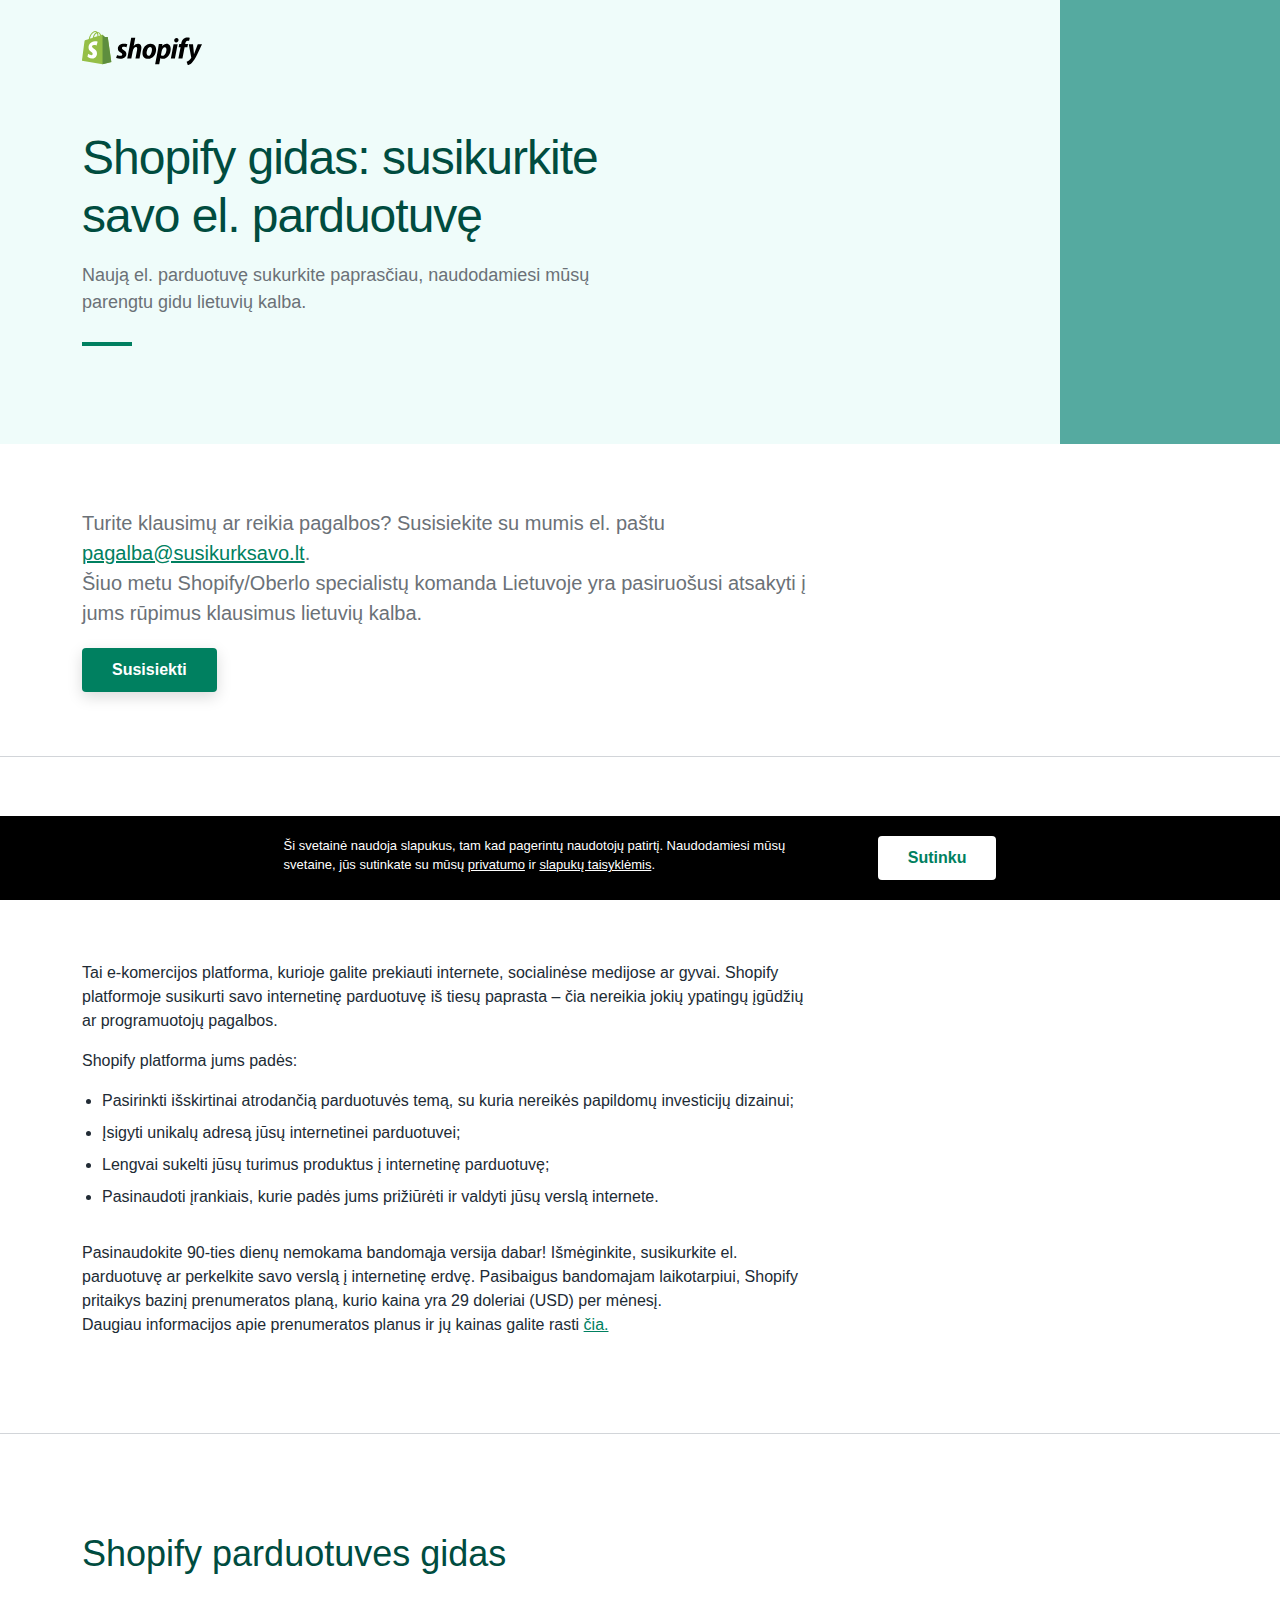
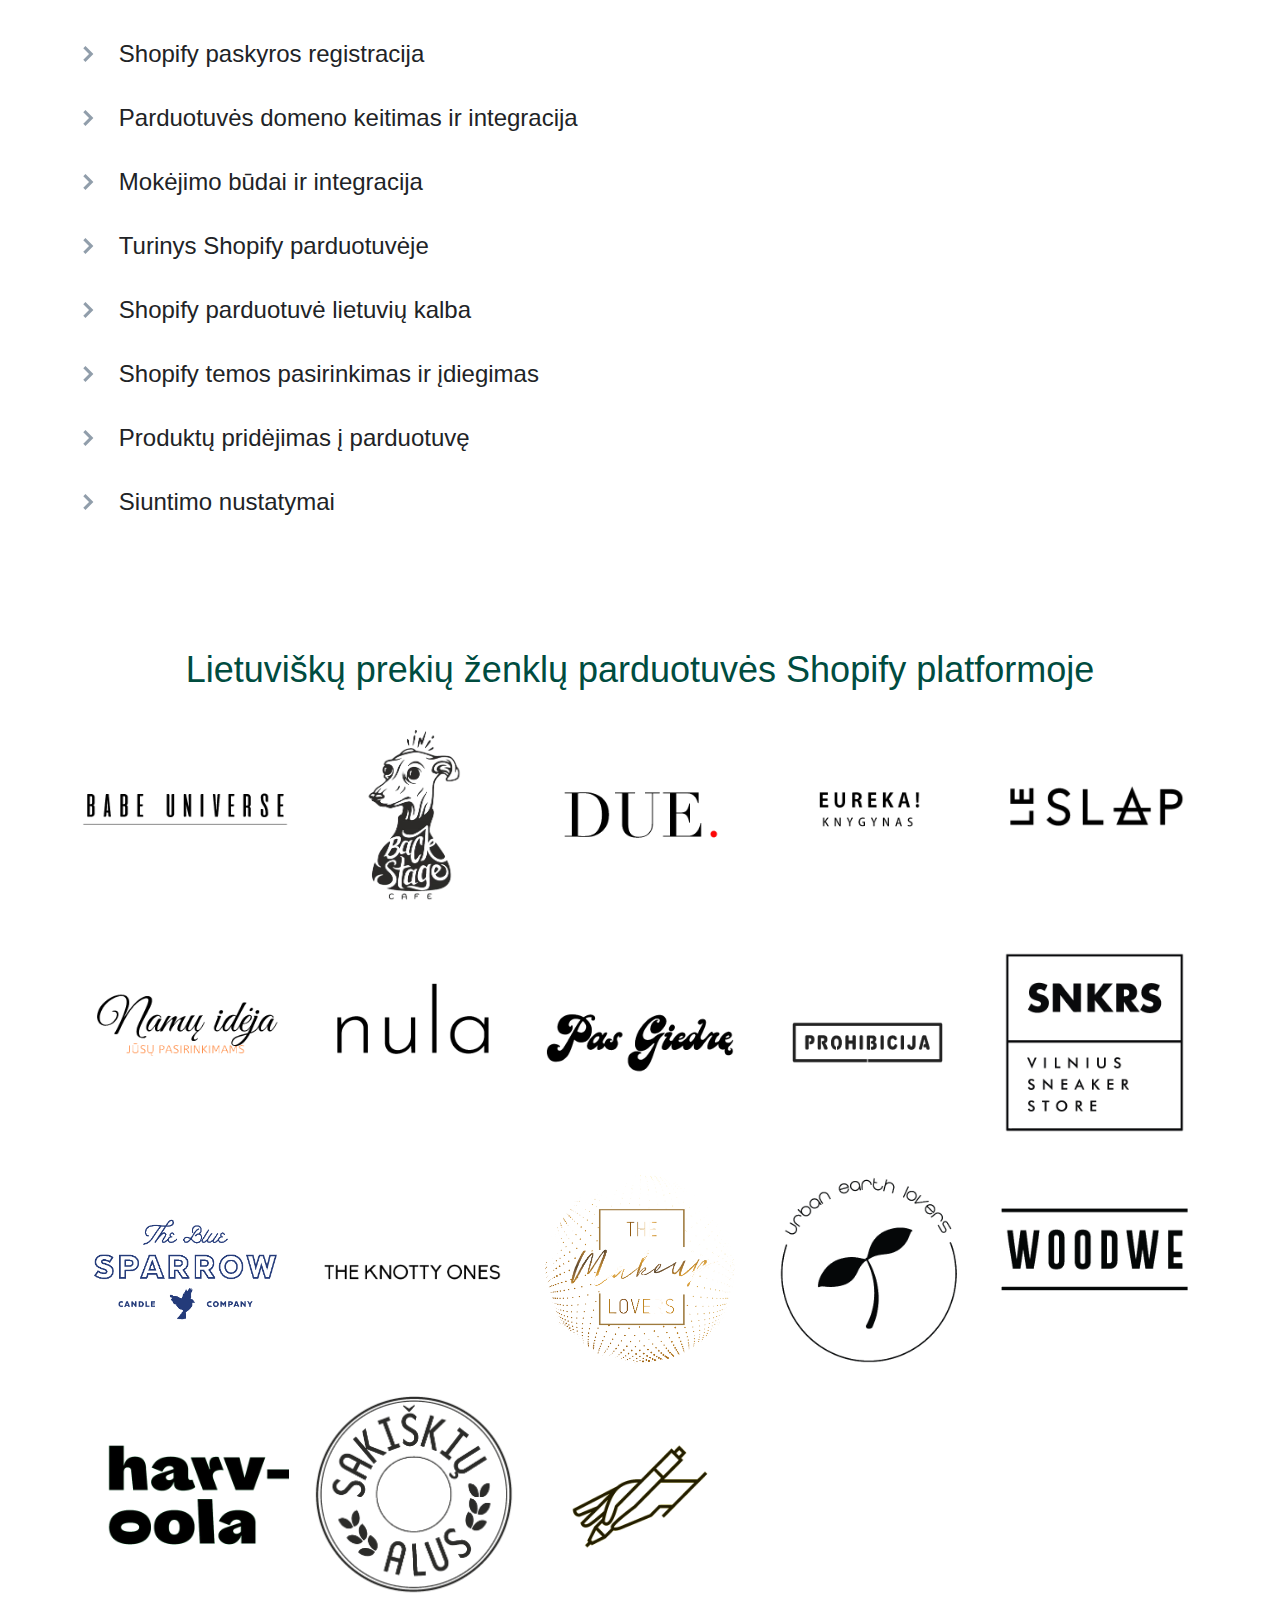
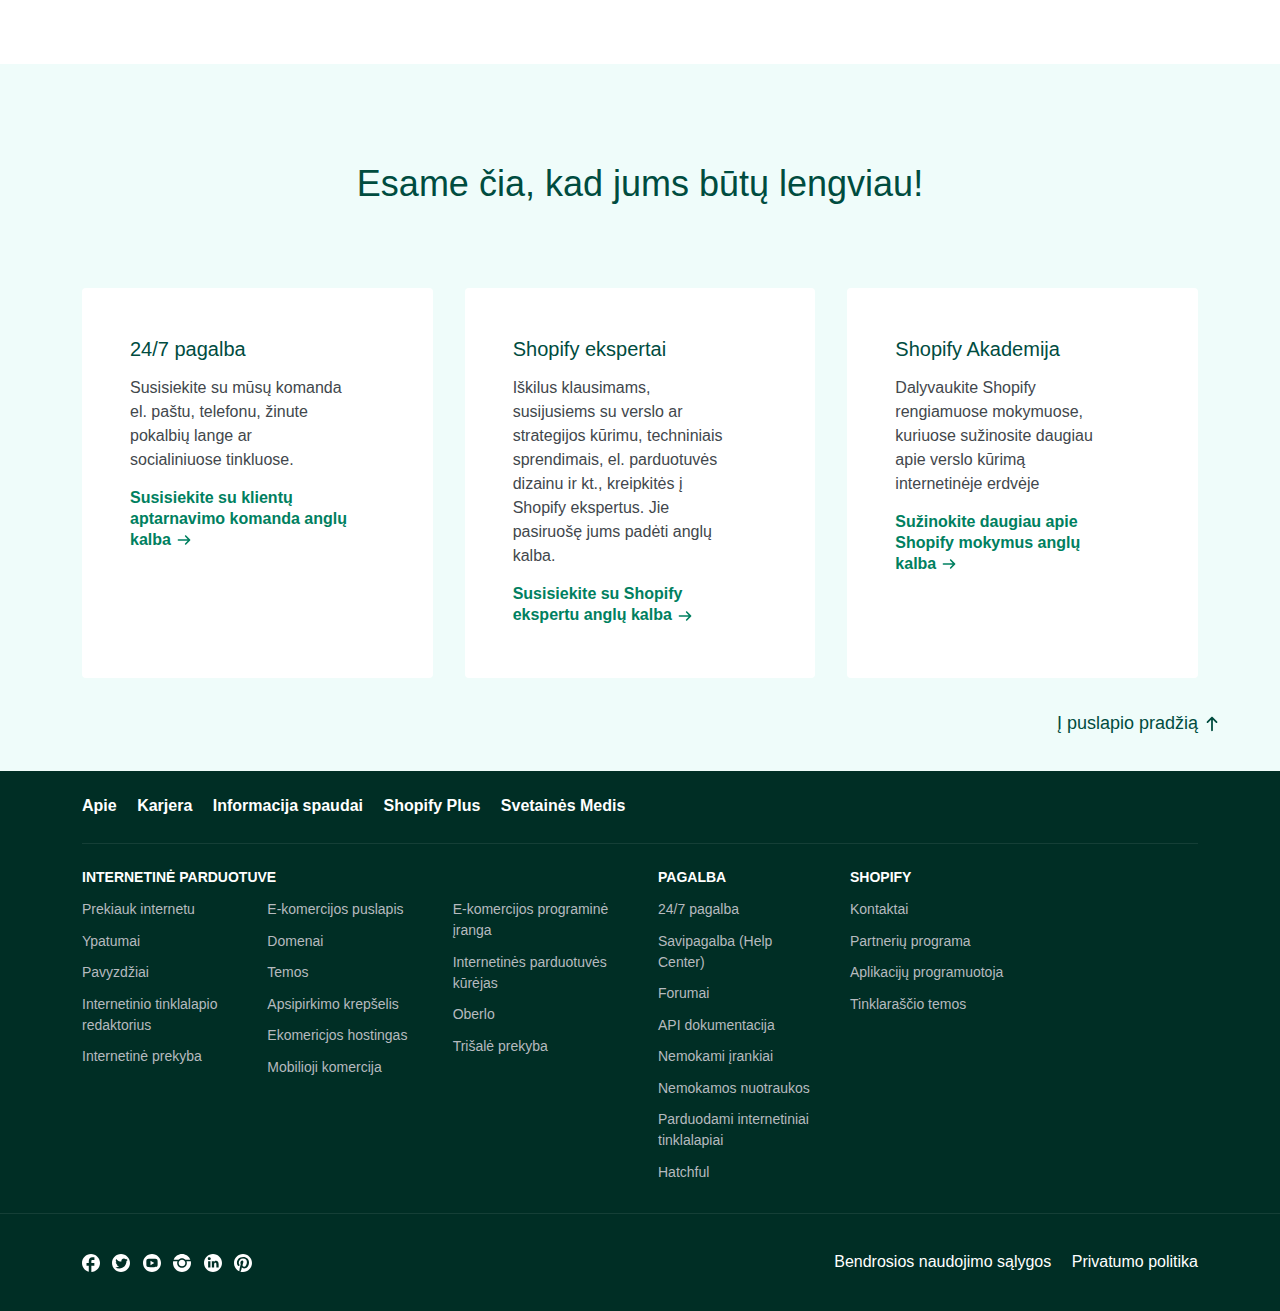
<file: content.html>
<!DOCTYPE html>
<html class="no-js" lang="lt">

<head>
  <meta charset="utf-8">
  <meta name="viewport" content="width=device-width, initial-scale=1">
  <link rel="preconnect" href="https://cdn.shopify.com" />
  <link rel="preload" as="font" crossorigin="anonymous" type="font/woff2"
    href="https://cdn.shopify.com/shopify-marketing_assets/static/ShopifySans--regular.woff2" />
  <link rel="preload" as="font" crossorigin="anonymous" type="font/woff2"
    href="https://cdn.shopify.com/shopify-marketing_assets/static/ShopifySans--bold.woff2" />
  <link rel="shortcut icon" type="image/png"
    href="https://cdn.shopify.com/shopify-marketing_assets/static/shopify-favicon.png" />
  <title>Shopify parduotuvės gidas</title>
  <meta name="description"
    content="Verslo kūrėjai – neatsiejama Shopify platformos dalis. Dėl susiklosčiusios situacijos,
    rūpindamiesi savo klientais, parengėme šį gidą. Jame – atsakymai į svarbiausius klausimus bei
    visa rūpima informacija, padėsianti valdyti ir plėsti verslą internete." />
  <link rel="canonical" href="https://www.susikurksavo.lt/">

  <script
    nonce="">document.documentElement.classList.remove('no-js'); document.documentElement.classList.add('js')</script>
  <link rel="stylesheet" media="all" href="styles.css" />
  <link rel="stylesheet" media="screen" href="screen_styles.css" />
  <meta property="og:type" content="website" />
  <meta property="og:site_name" content="Shopify" />
  <meta property="og:title" content="Shopify parduotuvės gidas" />
  <meta property="og:description"
    content="Verslo kūrėjai – neatsiejama Shopify platformos dalis. Dėl susiklosčiusios situacijos,
                    rūpindamiesi savo klientais, parengėme šį gidą. Jame – atsakymai į svarbiausius klausimus bei
                    visa rūpima informacija, padėsianti valdyti ir plėsti verslą internete." />
  <meta property="og:image"
    content="https://cdn.shopify.com/assets2/corona/social-share-en-ac9536ffdff799f8ca6e06c29328b95e130619c7d2a4d0ea62c3757049e2c0ee.jpg" />
  <meta property="og:url" content="https://www.susikurksavo.lt/" />
  <meta property="twitter:card" content="summary_large_image" />
  <meta property="twitter:site" content="@Shopify" />
  <meta property="twitter:account_id" content="17136315" />
  <meta property="twitter:title" content="Shopify parduotuves gidas" />
  <meta property="twitter:description"
    content="Verslo kūrėjai – neatsiejama Shopify platformos dalis. Dėl susiklosčiusios situacijos,
                    rūpindamiesi savo klientais, parengėme šį gidą. Jame – atsakymai į svarbiausius klausimus bei
                    visa rūpima informacija, padėsianti valdyti ir plėsti verslą internete." />
  <meta property="twitter:image"
    content="https://cdn.shopify.com/assets2/corona/social-share-en-ac9536ffdff799f8ca6e06c29328b95e130619c7d2a4d0ea62c3757049e2c0ee.jpg" />
  <script async src="https://www.googletagmanager.com/gtag/js?id=UA-163878763-1"></script>
  <script>
    window.dataLayer = window.dataLayer || [];
    function gtag() { dataLayer.push(arguments); }
    gtag('js', new Date());

    gtag('config', 'UA-163878763-1');
  </script>

  <style>
    .image {
      padding: 1em 0 3em 0;
    }

    .darker-text-color {
      color: #212b35;
    }

    .collapsible-toggle {
      cursor: pointer;
      display: flex;
      align-items: center;
    }

    .collapsible-toggle h2 {
      margin: 0 !important;
      padding-left: 1em;
    }

    .collapsible-toggle .icon {
      fill: #919eab;
    }

    .collapsible-toggle .icon.active {
      transform: rotate(90deg);
    }

    .logos-grid {
      display: grid;
      grid-template-columns: repeat(auto-fill, minmax(200px, 1fr));
      grid-template-rows: auto;
      column-gap: 20px;
      row-gap: 20px;
      align-items: center;
      justify-content: center;
    }

    img.loader {
      max-width: 300px;
    }

    @media screen and (max-width: 500px) {
      .logos-grid {
        grid-template-columns: 1fr 1fr;
      }
    }

    .logos-grid img {
      max-width: 100%;
    }

    .video-container {
      position: relative;
      padding-bottom: 56.25%;
      padding-top: 30px;
      height: 0;
      overflow: hidden;
    }

    .video-container iframe,
    .video-container object,
    .video-container embed {
      position: absolute;
      top: 0;
      left: 0;
      width: 100%;
      height: 100%;
    }
  </style>
  <script>
    function toggleCollapsible(event, id) {
      const el = document.getElementById(id);
      const target = event.target.parentElement;
      if (el.style.display === 'none') {
        el.style.display = 'block';
        target.querySelector('.icon').classList.add('active');
        const images = el.querySelectorAll('.loader');
        loadImages(images);
      } else {
        el.style.display = 'none';
        target.querySelector('.icon').classList.remove('active');
      }
    }

    function loadImages(list) {
      for (let image of list) {
        const img = new Image();
        const src = image.getAttribute('data-src');
        img.src = src;
        img.onload = function () {
          if (image.replaceWith) {
            img.classList.add('image');
            image.replaceWith(img);
          } else {
            image.src = src;
            image.classList.remove('loader');
            image.classList.add('image');
          }
        }
      }
    }
  </script>
</head>

<body class="page--corona">
  <div id="GlobalIconSymbols" style="display: none;"><svg xmlns="http://www.w3.org/2000/svg">
      <symbol id="modules-caret-right"><svg xmlns="http://www.w3.org/2000/svg" viewBox="-242.1 245.6 6.6 10.3">
          <path d="M-235.6 250.7l-5.1 5.2-1.4-1.4 3.7-3.8-3.7-3.7 1.4-1.4" /></svg>
      </symbol>
      <symbol id="logos-shopify-black"><svg xmlns="http://www.w3.org/2000/svg" viewBox="0 0 608 173.7">
          <path fill="#95BF47"
            d="M130.7 32.9c-.1-.9-.9-1.3-1.5-1.4-.6-.1-12.6-.2-12.6-.2s-10.1-9.8-11.1-10.8-2.9-.7-3.7-.5c0 0-1.9.6-5.1 1.6-.5-1.7-1.3-3.8-2.4-5.9-3.6-6.9-8.8-10.5-15.2-10.5-.4 0-.9 0-1.3.1-.2-.2-.4-.4-.6-.7-2.8-3-6.3-4.4-10.5-4.3-8.2.2-16.3 6.1-23 16.7-4.7 7.4-8.2 16.7-9.2 23.9-9.4 2.9-16 4.9-16.1 5-4.7 1.5-4.9 1.6-5.5 6.1C12.4 55.3 0 151.4 0 151.4l104.1 18 45.1-11.2S130.8 33.7 130.7 32.9zm-39.2-9.7c-2.4.7-5.1 1.6-8.1 2.5-.1-4.1-.6-9.9-2.5-14.9 6.3 1.2 9.3 8.2 10.6 12.4zM78 27.4c-5.5 1.7-11.4 3.5-17.4 5.4 1.7-6.4 4.9-12.8 8.8-17 1.5-1.6 3.5-3.3 5.9-4.3 2.3 4.7 2.7 11.4 2.7 15.9zM66.8 5.8c1.9 0 3.5.4 4.9 1.3-2.2 1.1-4.4 2.8-6.4 5-5.2 5.6-9.2 14.2-10.8 22.6-5 1.5-9.8 3-14.3 4.4 3-13.2 14-32.9 26.6-33.3z" />
          <path fill="#5E8E3E"
            d="M129.2 31.5c-.6-.1-12.6-.2-12.6-.2s-10.1-9.8-11.1-10.8c-.4-.4-.9-.6-1.4-.6v149.5l45.1-11.2S130.8 33.8 130.7 32.9c-.2-.9-.9-1.3-1.5-1.4z" />
          <path fill="#FFF"
            d="M79.1 54.7l-5.2 19.6s-5.8-2.7-12.8-2.2c-10.2.6-10.3 7-10.2 8.7.6 8.8 23.6 10.7 24.9 31.2 1 16.2-8.6 27.2-22.4 28.1-16.6 1-25.7-8.7-25.7-8.7l3.5-14.9s9.2 6.9 16.5 6.5c4.8-.3 6.5-4.2 6.3-7-.7-11.4-19.5-10.8-20.7-29.5-1-15.8 9.4-31.8 32.3-33.3 9-.8 13.5 1.5 13.5 1.5z" />
          <g>
            <path
              d="M210.3 96.5c-5.2-2.8-7.9-5.2-7.9-8.5 0-4.2 3.7-6.9 9.6-6.9 6.8 0 12.8 2.8 12.8 2.8l4.8-14.6s-4.4-3.4-17.3-3.4c-18 0-30.5 10.3-30.5 24.8 0 8.2 5.8 14.5 13.6 19 6.3 3.6 8.5 6.1 8.5 9.9 0 3.9-3.1 7-9 7-8.7 0-16.9-4.5-16.9-4.5l-5.1 14.6s7.6 5.1 20.3 5.1c18.5 0 31.8-9.1 31.8-25.5.1-8.9-6.6-15.2-14.7-19.8zM284.1 65.7c-9.1 0-16.3 4.3-21.8 10.9l-.3-.1 7.9-41.4h-20.6l-20 105.3h20.6l6.9-36c2.7-13.6 9.7-22 16.3-22 4.6 0 6.4 3.1 6.4 7.6 0 2.8-.3 6.3-.9 9.1l-7.8 41.2h20.6l8.1-42.6c.9-4.5 1.5-9.9 1.5-13.4 0-11.5-6.2-18.6-16.9-18.6zM347.6 65.7c-24.8 0-41.2 22.4-41.2 47.4 0 16 9.9 28.8 28.4 28.8 24.3 0 40.8-21.8 40.8-47.4-.1-14.7-8.8-28.8-28-28.8zm-10.2 60.4c-7 0-10-6-10-13.4 0-11.8 6.1-31.1 17.3-31.1 7.3 0 9.7 6.3 9.7 12.4 0 12.7-6.1 32.1-17 32.1zM428.2 65.7c-13.9 0-21.8 12.2-21.8 12.2h-.3l1.2-11.1h-18.2c-.9 7.5-2.5 18.8-4.2 27.3l-14.3 75.4h20.6l5.7-30.5h.4s4.2 2.7 12.1 2.7c24.2 0 40-24.8 40-49.9.1-13.7-6.1-26.1-21.2-26.1zm-19.7 60.7c-5.4 0-8.5-3-8.5-3l3.4-19.3c2.4-12.8 9.1-21.4 16.3-21.4 6.3 0 8.2 5.8 8.2 11.4 0 13.3-7.9 32.3-19.4 32.3zM478.9 36.2c-6.6 0-11.8 5.2-11.8 12 0 6.1 3.9 10.3 9.7 10.3h.3c6.4 0 12-4.3 12.1-12 0-6-4-10.3-10.3-10.3zM450.1 140.4h20.6l14-73h-20.8zM537.1 67.2h-14.3l.7-3.4c1.2-7 5.4-13.3 12.2-13.3 3.7 0 6.6 1 6.6 1l4-16.1s-3.6-1.8-11.2-1.8c-7.3 0-14.6 2.1-20.2 6.9-7 6-10.3 14.6-12 23.3l-.6 3.4h-9.6l-3 15.5h9.6l-10.9 57.7H509l10.9-57.7h14.2l3-15.5zM586.7 67.4s-12.9 32.5-18.7 50.2h-.3c-.4-5.7-5.1-50.2-5.1-50.2H541l12.4 67.1c.3 1.5.1 2.4-.4 3.4-2.4 4.6-6.4 9.1-11.2 12.4-3.9 2.8-8.2 4.6-11.7 5.8l5.7 17.5c4.2-.9 12.8-4.3 20.2-11.2 9.4-8.8 18.1-22.4 27-40.9l25.2-54.1h-21.5z" />
          </g>
        </svg></symbol>
      <symbol id="modules-arrow-right"><svg xmlns="http://www.w3.org/2000/svg" viewBox="0 0 20 20">
          <path
            d="M17.707 9.293l-5-5c-.39-.39-1.023-.39-1.414 0s-.39 1.023 0 1.414L14.586 9H3c-.553 0-1 .448-1 1s.447 1 1 1h11.586l-3.293 3.293c-.39.39-.39 1.023 0 1.414.195.195.45.293.707.293s.512-.098.707-.293l5-5c.39-.39.39-1.023 0-1.414z" />
        </svg>
      </symbol>
      <symbol id="modules-social-facebook"><svg xmlns="http://www.w3.org/2000/svg" viewBox="0 0 30 30">
          <path
            d="M15.6 30V19.4h5V15h-5v-3.1c0-1 .6-1.9 1.3-1.9h3.8V5.6h-3.8c-3.1 0-5.6 2.8-5.6 6.3V15H7.5v4.4h3.8v10.1C4.8 27.9 0 22 0 15 0 6.7 6.7 0 15 0s15 6.7 15 15c0 8.1-6.4 14.7-14.4 15z" />
        </svg>
      </symbol>
      <symbol id="modules-social-twitter"><svg xmlns="http://www.w3.org/2000/svg" viewBox="0 0 30 30">
          <path
            d="M30 15c0 8.3-6.7 15-15 15S0 23.3 0 15 6.7 0 15 0s15 6.7 15 15zm-3.7-5.5c-.8.3-1.6.6-2.5.7.9-.5 1.5-1.4 1.8-2.4-.8.5-1.7.8-2.7 1-.8-.8-1.9-1.4-3.1-1.4-2.4 0-4.2 1.9-4.2 4.3 0 .3 0 .7.1 1-3.5-.2-6.7-1.9-8.8-4.5-.3.7-.6 1.4-.6 2.2 0 1.5.7 2.8 1.9 3.5-.7 0-1.4-.2-1.9-.5 0 2.1 1.5 3.8 3.4 4.2-.3.1-.7.1-1.1.1-.3 0-.6 0-.8-.1.5 1.7 2.1 2.8 4 2.9-1.5 1.1-3.3 1.9-5.3 1.9-.3 0-.7 0-1-.1 1.9 1.2 4.1 1.9 6.5 1.9 7.8 0 12.1-6.5 12.1-12.1v-.6c.9-.4 1.6-1.2 2.2-2z" />
        </svg>
      </symbol>
      <symbol id="modules-social-youtube"><svg xmlns="http://www.w3.org/2000/svg" viewBox="0 0 30 30">
          <path
            d="M30 15c0 8.3-6.7 15-15 15S0 23.3 0 15 6.7 0 15 0s15 6.7 15 15zm-5.6 0c0-6.9 0-6.9-9.4-6.9s-9.4 0-9.4 6.9 0 6.9 9.4 6.9 9.4 0 9.4-6.9zm-11.9-3.7l6.3 3.8-6.3 3.8v-7.6z" />
        </svg>
      </symbol>
      <symbol id="modules-social-instagram"><svg xmlns="http://www.w3.org/2000/svg" viewBox="0 0 30 30">
          <path
            d="M15 30C6.7 30 0 23.3 0 15c0-1.1.1-2.1.3-3.1h7.2c-.4 1-.6 2-.6 3.1 0 4.5 3.6 8.1 8.1 8.1s8.1-3.6 8.1-8.1c0-1.1-.2-2.2-.6-3.1h7.2c.2 1 .3 2 .3 3.1 0 8.3-6.7 15-15 15zm5.9-20.6c-1.5-1.5-3.6-2.5-5.9-2.5s-4.4 1-5.9 2.5h-8C3.3 3.9 8.7 0 15 0s11.7 3.9 13.9 9.4h-8zm-.3 5.6c0 3.1-2.5 5.6-5.6 5.6-3.1 0-5.6-2.5-5.6-5.6 0-3.1 2.5-5.6 5.6-5.6 3.1 0 5.6 2.5 5.6 5.6z" />
        </svg>
      </symbol>
      <symbol id="modules-social-linkedin"><svg xmlns="http://www.w3.org/2000/svg" viewBox="0 0 30 30">
          <path
            d="M30 15c0 8.3-6.7 15-15 15S0 23.3 0 15 6.7 0 15 0s15 6.7 15 15zM11.3 7.8c0-1.2-1-2.2-2.5-2.2s-2.5.9-2.5 2.2c0 1.2 1 2.2 2.5 2.2s2.5-1 2.5-2.2zm-.7 4.1H6.9v10.6h3.8V11.9zm13.8 5c0-3.4-1.7-5.6-4.4-5.6-1.5 0-2.6.9-3.1 2.3l-.1-1.6H13c0 .4.1 2.5.1 2.5v8.1h3.8V17c0-1.5.7-2.5 1.8-2.5s1.9.6 1.9 2.5v5.6h3.8v-5.7z" />
        </svg>
      </symbol>
      <symbol id="modules-social-pinterest"><svg xmlns="http://www.w3.org/2000/svg" viewBox="0 0 30 30">
          <path
            d="M15 30c-1.5 0-2.9-.2-4.3-.6.6-.9 1.2-2 1.5-3.2.2-.7 1-4.1 1-4.1.5 1 2 1.9 3.7 1.9 4.8 0 8.1-4.4 8.1-10.3 0-4.4-3.8-8.6-9.5-8.6-7.1-.1-10.6 5-10.6 9.3 0 2.6 1 4.9 3.1 5.7.3.1.7 0 .8-.4.1-.2.2-.9.3-1.2.1-.4 0-.5-.2-.8-.6-.7-1-1.6-1-3 0-3.8 2.8-7.2 7.4-7.2 4 0 6.2 2.5 6.2 5.8 0 4.3-1.9 8-4.8 8-1.6 0-2.7-1.3-2.4-2.9.5-1.9 1.3-4 1.3-5.3 0-1.2-.7-2.3-2-2.3-1.6 0-2.9 1.7-2.9 3.9 0 1.4.5 2.4.5 2.4S9.5 24 9.3 25.3c-.3 1.1-.4 2.4-.3 3.5-5.3-2.4-9-7.7-9-13.8C0 6.7 6.7 0 15 0s15 6.7 15 15-6.7 15-15 15z" />
        </svg>
      </symbol>
      <symbol id="modules-globe-simple"><svg xmlns="http://www.w3.org/2000/svg" viewBox="197.3 314.6 90.6 90.6">
          <path
            d="M287.9 359.9c0 25-20.2 45.3-45.3 45.3s-45.3-20.2-45.3-45.3 20.2-45.3 45.3-45.3 45.3 20.3 45.3 45.3zm-22.7 13.2c0-7.3-5.9-13.2-13.2-13.2h-7.5c-5.7 0-9.4-2.8-9.4-6.6 0-2.6 2.1-4.7 4.7-4.7 3.8 0 3.9 3.8 6.6 3.8 2.1 0 3.8-1.7 3.8-3.8 0-3.7-1.8-5.6-3.6-7.3 1-2 3.5-7.2 3.6-14.8 0-.9-.6-1.8-1.6-1.9-2-.3-4-.5-6-.5-15.9.5-26.4 8.1-26.4 20.7 0 11.3 9.4 20.7 20.7 20.7h.3c-.2.9-.3 1.9-.3 2.8 0 5.8 4 10.7 9.4 11.9v13.5c0 1 .8 1.9 1.9 1.9 5.7.2 17-9.3 17-22.5z" />
        </svg></symbol>
      <symbol id="modules-nav-arrow-down"><svg xmlns="http://www.w3.org/2000/svg" viewBox="0 0 10 5">
          <path d="M0,0l5,5l5-5H0z" /></svg>
      </symbol>
    </svg></div>

  <div id="Announcements"></div>
  <div class="cookies-notice" role="region" aria-label="cookie policy">
    <div class="grid">
      <div class="grid__item grid__item--desktop-up-two-thirds grid__item--desktop-up-align-center">
        <p class="cookies-notice__body">
          Ši svetainė naudoja slapukus, tam kad pagerintų naudotojų patirtį. Naudodamiesi mūsų svetaine, jūs sutinkate
          su mūsų
          <a target="_blank" class="body-link body-link--reverse"
            href="https://www.shopify.com/legal/privacy">privatumo</a> ir <a target="_blank"
            class="body-link body-link--reverse" href="https://www.shopify.com/legal/cookies">slapukų taisyklėmis</a>.
        </p>

        <p class="cookies-notice__cta">
          <button
            class="marketing-button marketing-button--small marketing-button--skin-light js-dismiss-btn">Sutinku</button>
        </p>
      </div>
    </div>
  </div>

  <div id="PageContainer">
    <main role="main" id="Main">
      <div class="hero--flair">
        <section class="hero__container">
          <div class="grid">
            <div class="grid__item">
              <nav id="ShopifyMainNav" itemscope="itemscope" itemtype="https://schema.org/SiteNavigationElement"
                aria-label="Main Navigation">
                <div class="hero__logo-container">
                  <a class="marketing-nav__logo__shopify" href="/">
                    <svg class="icon hero__logo" aria-hidden="true" focusable="false">
                      <use xlink:href="#logos-shopify-black" /> </svg>
                  </a>
                </div>
              </nav>
            </div>
          </div>
          <div class="grid letter-hero">
            <div class="grid__item grid__item--tablet-up-two-thirds grid__item--desktop-up-half">
              <div class="section-heading text-left letter-hero__container">
                <h1 class="section-heading__heading heading--1 letter-hero__section-heading">Shopify gidas: susikurkite savo el. parduotuvę
                </h1>
                <div class="long-form-content ">
                  <p>Naują el. parduotuvę sukurkite paprasčiau, naudodamiesi mūsų parengtu gidu lietuvių kalba.</p>
                </div>
              </div>
            </div>
          </div>
        </section>
      </div>

      <section class="section hero__subscribe">
        <div class="grid grid--vertically-centered">
          <div
            class="grid__item grid__item--tablet-up-two-thirds grid__item--desktop-up-two-thirds gutter-bottom--tablet-down">
            <p class="text-major">
              Turite klausimų ar reikia pagalbos? Susisiekite su mumis el. paštu <a
                href="mailto:pagalba@susikurksavo.lt">pagalba@susikurksavo.lt</a>.
              <br /> Šiuo metu Shopify/Oberlo specialistų komanda Lietuvoje yra pasiruošusi atsakyti į jums rūpimus klausimus lietuvių kalba.
            </p>
            <a class="marketing-button marketing-button--small marketing-button js-dismiss-btn"
              href="mailto:pagalba@susikurksavo.lt">
              Susisiekti
            </a>
          </div>
        </div>
      </section>

      <section class="section section--border initiative-section">
        <div class="grid">
          <div class="grid__item">
            <div class="section-heading text-left">
              <h2 class="section-heading__heading heading--2 color-green-80">Trumpai apie Shopify</h2>
            </div>
          </div>
        </div>
        <div class="grid gutter-bottom">
          <div class="grid__item grid__item--desktop-up-two-thirds long-form-content darker-text-color">
            <p>
              Tai e-komercijos platforma, kurioje galite prekiauti internete, socialinėse medijose ar gyvai. Shopify platformoje susikurti savo internetinę parduotuvę iš tiesų paprasta – čia nereikia jokių ypatingų įgūdžių ar programuotojų pagalbos.
            </p>
            <p>
              Shopify platforma jums padės:
            </p>
            <ul class="bulleted-list gutter-bottom">
              <li>
                Pasirinkti išskirtinai atrodančią parduotuvės temą, su kuria nereikės papildomų investicijų dizainui;
              </li>
              <li>
                Įsigyti unikalų adresą jūsų internetinei parduotuvei;
              </li>
              <li>
                Lengvai sukelti jūsų turimus produktus į internetinę parduotuvę;
              </li>
              <li>
                Pasinaudoti įrankiais, kurie padės jums prižiūrėti ir valdyti jūsų verslą internete.
              </li>
            </ul>
            <p>
              Pasinaudokite 90-ties dienų nemokama bandomąja versija dabar!
              Išmėginkite, susikurkite el. parduotuvę ar perkelkite savo verslą į internetinę erdvę. Pasibaigus bandomajam laikotarpiui, Shopify pritaikys bazinį prenumeratos planą, kurio kaina yra 29 doleriai (USD) per mėnesį.
              <br />
              Daugiau informacijos apie prenumeratos planus ir jų kainas galite rasti <a href="https://www.shopify.com/pricing"
                target="_blank">čia.</a>
            </p>
          </div>
        </div>
      </section>

      <section class="section section--border section--padding-top-only blog-posts-section gutter-bottom">
        <div class="grid">
          <div class="grid__item">
            <div class="section-heading text-left">
              <h2 class="section-heading__heading heading--2 blog-posts-section__heading">Shopify parduotuves gidas</h2>
            </div>
          </div>

          <div id="register"
            class="grid__item grid__item--desktop-up-two-thirds long-form-content darker-text-color gutter-bottom">
            <div class="collapsible-toggle" role="button" onclick="toggleCollapsible(event, 'register-wrapper');">
              <svg class="icon" aria-hidden="true" focusable="false">
                <use xlink:href="#modules-caret-right" />
              </svg>
              <h2 class="heading--3">Shopify paskyros registracija</h2>
            </div>
          </div>

          <div class="grid__item grid__item--desktop-up-two-thirds long-form-content darker-text-color gutter-bottom"
            id="register-wrapper" style="display: none;">
            <p>
              Norėdami sukurti naują Shopify paskyrą, pagrindiniame <a href="https://www.shopify.com/">Shopify
                puslapyje</a> spauskite mygtuką <strong>Start free trial</strong> (liet. Pradėti nemokamąją bandomąją versiją).
            </p>
            <img src="images/content/loader.gif" data-src="images/content/Paskyros Registracija 1.png"
              alt="Paskyros Registracija" class="loader">
            <p>
              Šiuo metu naujos Shopify paskyros automatiškai gauna 90 nemokamų naudojimosi dienų. 
              Pirmasis mėnesinis mokėjimas, kuris priklauso nuo pasirinkto 
              <a href="https://www.shopify.com/pricing">Shopify plano</a>, būna nuskaičiuotas nuo jūsų priskirtos mokėjimo kortelės trys mėnesiai po Shopify paskyros sukūrimo.
            </p>
            <p>
              Paspaudę mygtuką <strong>Start free trial</strong> (liet. Pradėti nemokamąją bandomąją versiją), 
              įveskite savo elektroninį paštą, slaptažodį ir parduotuvės pavadinimą. 
              Parduotuvės pavadinimas matysis jūsų pradiniame svetainės adrese, arba domene, pridedant standartinę
              <i>.myshopify.com</i> domeno pabaigą, kuri taikoma visoms Shopify parduotuvėms. 
              Pavyzdžiui, parduotuvė pavadinimu <i>Susikurk Savo</i> turėtų štai tokį pirmąjį Shopify domeną: <strong>www.susikurksavo.myshopify.com.</strong> 
            </p>
            <p>
              Pradinį adresą bus galimą pakeisti į profesionaliau atrodantį domeną, pavyzdžiui: www.susikurksavo.lt – pasinaudojus tiek Shopify teikiama paslauga domenų keitimui, tiek naudojantis trečiosios šalies paslaugomis (Lietuvoje yra bent keletas tokias paslaugas teikiančių įmonių).
            </p>
            <p>
              Užpildžius Shopify registracijos formą, spauskite mygtuką <strong>Create your store</strong> (liet. Sukurti jūsų parduotuvę).
            </p>
            <img src="images/content/loader.gif" data-src="images/content/Paskyros Registracija 2.png"
              alt="Paskyros Registracija" class="loader gutter-bottom">
            <p class="gutter-bottom">
              Kituose žingsniuose įveskite papildomą informaciją apie save ir savo kuriamą internetinę parduotuvę. Iškilus registracijos klausimams, 
              rekomenduojame paskaityti daugiau <a href="https://help.shopify.com/en/manual/intro-to-shopify">Shopify pagalbos centre anglų kalba.</a>
            </p>

            <h3 class="heading--4">Parduotuvės atrakinimas</h3>
            <p>
              Susikūrus naują Shopify paskyrą, jūsų internetinė parduotuvė yra <i>užrakinta</i> ir apsaugota slaptažodžiu, 
              todėl suvedus jos adresą naršyklėje, parduotuvės niekas nematys tol, kol ji yra kuriama. 
              Drąsiai koreguokite parduotuvę iki kol būsite patenkinti galutiniu rezultatu.
            </p>
            <p>
              Pašalinkite slaptažodžio apsaugą tuo metu, kai jau būsite patenktinti savo pradine parduotuvės išvaizda ir norėsite pakviesti savo pirkėjus joje aplankyti.
            </p>
            <p>
              Atrankinkite parduotuvę šia seka:
            </p>
            <ol class="numbered-list gutter-bottom">
              <li>
                Puslapyje <strong>Admin</strong> (liet. Administravimas), kairėje pasirinkimų 
                skiltyje paspauskite <strong>Online Store</strong> (liet. Internetinė Parduotuvė).
              </li>
              <li>
                Spauskite mygtuką <strong>Preferences</strong> (liet. Pasirinkimai).
              </li>
              <li>
                Atsidariusiame puslapyje pasirinkite skyrių <strong>Password Protection</strong> (liet. Slaptažodžio Apsauga).
              </li>
              <li>
                Nuimkite varnelę nuo sekcijos <strong>Enable password</strong> (liet. Įjungti Slaptažodį).
              </li>
              <li>
                Spauskite mygtuką <strong>Save</strong> (liet. Išsaugoti).
              </li>
            </ol>
            <p>
              Norėdami pašalinti šį slaptažodį, turėsite užtikrinti, kad esate pridėję mokėjimo kortelę 
              prie savo Shopify paskyros. Primename, kad pirmosios 90 dienų su Shopify yra nemokamos, 
              o pirmasis mėnesinis mokėjimas, priklausomai nuo jūsų pasirinkto <a href="https://www.shopify.com/pricing">plano</a>, 
              bus nuskaitytas kai praeis 90 dienų. Nepaisant to – kortelė turi būti pridėta prie paskyros.
            </p>
          </div>
        </div>

        <div class="grid">
          <div id="domain"
            class="grid__item grid__item--desktop-up-two-thirds long-form-content darker-text-color gutter-bottom">
            <div class="collapsible-toggle" role="button" onclick="toggleCollapsible(event, 'domain-wrapper');">
              <svg class="icon" aria-hidden="true" focusable="false">
                <use xlink:href="#modules-caret-right" />
              </svg>
              <h2 class="heading--3">Parduotuvės domeno keitimas ir integracija</h2>
            </div>
          </div>

          <div class="grid__item grid__item--desktop-up-two-thirds darker-text-color gutter-bottom" id="domain-wrapper"
            style="display: none;">
            <p>
              Domenas – unikalus adresas, kuriuo naudodamasis, klientas pasieks jūsų internetinę parduotuvę. Domenus valdyti galite savo Shopify paskyroje.
            </p>
            <p>
              Pradinis jūsų parduotuvės domenas susideda iš jūsų pasirinkto parduotuvės 
              pavadinimo ir standartinės <i>.myshopify.com</i> adreso galūnės. 
              Šiuo adresu naudodamiesi galite prisijungti prie savo paskyros ar 
              susisiekti su Shopify pagalba.
            </p>
            <p class="gutter-bottom">
              Rekomenduojame pradinį domeną pakeisti nauju tam, kad jūsų parduotuvė atrodytų profesionaliau. Tai padaryti galite pridedant savo jau turimą domeną ar įsigyjant naują (<a
                href="https://help.shopify.com/en/manual/domains/add-a-domain/buying-domains" target="_blank">daugiau
                informacijos anglų kalba</a>).
            </p>
            <h3 class="heading--4">Naujo domeno įsigijimas ir prijungimas prie Shopify</h3>
            <p>
              Neturite domeno? Jį įsigyti galite Shopify platformoje. Domenų kainos čia – nuo 11 dolerių (USD) metinės įmokos. Kaina priklauso nuo domeno pavadinimo. Svarbu atkreipti dėmesį į tai, kad Shopify neprekiauja <i>.lt</i> galūnę turinčiais domenais, tačiau domeno įsigijimo ir įjungimo procesas naudojantis Shopify paslauga yra daug paprastesnis nei naudojantis domenus parduodančių įmonių paslaugomis.
            </p>
            <p>Kaip įsigyti domeną Shopify platformoje?</p>
            <ol class="numbered-list gutter-bottom">
              <li>
                Puslapio <strong>Admin</strong> (liet. Administravimas) kairėje pasirinkimų skiltyje 
                paspauskite mygtuką <strong>Online store</strong> (liet. Internetinė Parduotuvė).
              </li>
              <li>
                Pasirinkite skiltį <strong>Domains</strong> (liet. Domenai).
              </li>
              <li>
                Atsidūrę puslapyje, spauskite mygtuką <strong>Buy new domain</strong> (liet. Pirkti naują domeną).
              </li>
              <li>
                Kitame puslapyje įveskite jūsų norimo domeno pavadinimą.
              </li>
              <li>
                Čia matysite sąrašą skirtingų domenų: nuo <i>.com</i> iki <i>.online</i> bei jų kainas.
              </li>
              <li>
                Pasirinkite jums tinkantį domeną.
              </li>
              <li>
                Spauskite mygtuką <strong>Buy</strong> (liet. Pirkti).
              </li>
              <li>
                Patvirtinkite informaciją paspaudę mygtuką <strong>Buy domain</strong> (liet. Pirkti domeną).
              </li>
            </ol>
            <p>
              Sumokėjus už Shopify įsigytą domeną būsite informuoti el. laišku, o įsigytas domenas turėtų tapti aktyvus per porą dienų.
            </p>
            <p>
              Jeigu norite įsigyti lietuvišką tinklapio adresą su pabaiga <i>.lt</i>, siūlome vietines alternatyvas:
              <ul class="bulleted-list gutter-bottom">
                <li>
                  <a href="https://www.domenai.lt/" target="_blank">https://www.domenai.lt/</a> Domenai.lt pateikia savo
                  instrukcijas skirtas Shopify platformai. Jas galite rasti <a href="https://pagalba.domenai.lt/domeno-sujungimas-su-shopify/">čia.</a>
                </li>
                <li>
                  <a href="https://www.iv.lt/" target="_blank">https://www.iv.lt/</a>
                </li>
                <li>
                  <a href="https://www.hostinger.lt/" target="_blank">https://www.hostinger.lt/</a>
                </li>
              </ul>
            </p>
            <h3 class="heading--4">Turimo domeno prijungimas prie Shopify</h3>
            <p>
              Norėdami prijungti jau turimą savo domeną arba domeną, kurį įsigijote ne Shopify platformoje, atlikite šiuos žingsnius:
              <ol class="numbered-list gutter-bottom">
                <li>
                  Puslapio <strong>Admin</strong> (liet. Administravimas) kairėje pasirinkimų 
                  skiltyje paspauskite <strong>Online Store</strong> (liet. Internetinė Parduotuvė).
                </li>
                <li>
                  Pasirinkite skiltį <strong>Domains</strong> (liet. Domenai).
                </li>
                <li>
                  Paspauskite mygtuką <strong>Connect existing domain</strong> (liet. Sujungti turimą domeną).
                </li>
                <li>
                  Įveskite turimą domeną.
                </li>
                <li>
                  Patvirtinti nuosavybės teises į įvestą domeną.
                </li>
              </ol>
            </p>
            <p>
              Rekomenduojame pažiūrėti Shopify pateikiamą informaciją <a
                href="https://help.shopify.com/en/manual/domains/add-a-domain/using-existing-domains"
                target="_blank">turimų domenų prijungimui anglų kalba.</a>
            </p>

            <div class="video-container gutter-bottom">
              <iframe width="560" height="315" src="https://www.youtube.com/embed/noJ-Sl1cQG4" frameborder="0"
                allow="accelerometer; autoplay; encrypted-media; gyroscope; picture-in-picture"
                allowfullscreen></iframe>
            </div>
          </div>
        </div>

        <div class="grid">
          <div id="payments"
            class="grid__item grid__item--desktop-up-two-thirds long-form-content darker-text-color gutter-bottom">
            <div class="collapsible-toggle" role="button" onclick="toggleCollapsible(event, 'payments-wrapper');">
              <svg class="icon" aria-hidden="true" focusable="false">
                <use xlink:href="#modules-caret-right" />
              </svg>
              <h2 class="heading--3">Mokėjimo būdai ir integracija</h2>
            </div>
          </div>

          <div class="grid__item grid__item--desktop-up-two-thirds long-form-content darker-text-color gutter-bottom"
            id="payments-wrapper" style="display: none;">
            <p class="gutter-bottom">
              Pasirūpinkite, kad jūsų pirkėjai galėtų atsiskaityti už prekes, 
              o jūs turėtumėte būdą, kaip patogiai šiuos pinigus surinkti. 
              Šiam tikslui pasiekti savo internetinėje parduotuvėje įdiekite integraciją 
              <strong>Payment Gateway</strong> (liet. Apmokėjimo būdas).
            </p>
            <h3 class="heading--4">Klientų atsiskaitymas internetine bankininkyste (Paysera integracija)</h3>
            <p>
              Vienas populiariausių ir patogiausių mokėjimų surinkimo platformų verslui 
              Lietuvoje yra <a
                href="https://www.paysera.lt/v2/lt-LT/index" target="_blank">Paysera</a>. 
                Integravę Paysera į savo Shopify parduotuvę, suteiksite galimybę klientams patogiai 
                atsiskaityti internetu, pasirinkus norimą interneto bankininkystės būdą. 
                Pirkėjai galės atsiskaityti naudodami banko pavedimą iš savo internetinio banko, 
                pavyzdžiui Swedbank ar Luminor, o pinigai automatiškai atsidurs jūsų sukurtoje 
                Paysera sąskaitoje. Taip pat naudodamiesi Paysera, galite savo klientams sukurti 
                galimybę atsiskaityti už prekes Perlo terminaluose ar Maxima parduotuvių kasose. 
                Daugiau informacijos galite rasti <a href="https://www.paysera.lt/v2/lt-LT/checkout/lithuania"
                target="_blank">čia.</a>
            </p>
            <p>
              Rekomenduojame paskaityti mūsų kolegės sukurtą <a
                href="https://idejumiskas.lt/paysera-mokejimai-shopify-parduotuve/"
                target="_blank">gidą</a>, 
              kuriame detaliai paaiškinama, kaip susikurti Paysera sąskaitą ir integruoti ją 
              Shopify platformoje.
            </p>
            <img class="loader gutter-bottom" src="images/content/loader.gif"
              data-src="images/content/Payment Gateways. Paysera Integracija 1.png" alt="Paysera Integracija">
            <p>
              Naudojantis Paysera paslaugomis, jums bus taikomi atitinkami mokesčiai. 
              Peržvelkite Paysera komandos sukurtą mokesčių <a
                href="https://www.paysera.lt/v2/lt-LT/kainos"
                target="_blank">vadovą.</a> 
              Čia sužinosite konkrečias Paysera siūlomų paslaugų kainas už pervedimus 
              eurais, grynųjų pinigų operacijas, valiutos keitimą ir kt.
            </p>
            <img class="loader gutter-bottom" src="images/content/loader.gif"
              data-src="images/content/Payment Gateways. Paysera Integracija 2.png" alt="Paysera Integracija">
            <p>
              Atsižvelgiant į COVID-19 situaciją, Paysera sumažino mokesčius pirmiems 3 naujai 
              sukurtos paskyros mėnesiams. Daugiau apie Paysera pasiūlymą: 
              <a
                href="https://www.paysera.com/v2/lt/imoku-surinkimo-pasiulymas"
                target="_blank">https://www.paysera.com/v2/lt/imoku-surinkimo-pasiulymas</a>
            </p>

            <img class="loader gutter-bottom" src="images/content/loader.gif"
              data-src="images/content/Payment Gateways. Paysera Integracija 3.png" alt="Paysera Integracija">

            <h3 class="heading--4">Klientų atsiskaitymas kreditinėmis kortelėmis (Stripe integracija).</h3>
            <p>
              Leiskite savo pirkėjams atsiskaityti už produktus debetine arba kreditine kortele. 
              Sukurkite bei integruokite <a href="https://stripe.com/en-lt" target="_blank">Stripe</a> mokėjimų surinkimo platformą, kuri jūsų parduotuvėje taps antruoju mokėjimo už prekes būdu. Tai vienas iš patogiausių atsiskaitymo būdų pirkėjams apsiperkant internetinėje parduotuvėje.
            </p>
            <p class="gutter-bottom">
              Paruošėme trumpą gidą, kaip susikurti Stripe sąskaitą ir prijungti ją Shopify parduotuvėje, kad jums tai
              užimtų kuo mažiau laiko integruojant Stripe į savo Shopify parduotuvę.
            </p>
            <h3 class="heading--4">Stripe paskyros sukūrimas</h3>
            
            <ol class="numbered-list gutter-bottom">
              <li>
                Įsitikinkite, kad susikūrėte Stripe paskyrą. Tai padaryti galite nuėję į šią <a
                href="https://dashboard.stripe.com/register" target="_blank">nuorodą</a> bei 
                įvedę savo kontaktinę informaciją ir pasirinkę opciją <strong>Create your Stripe account</strong> (liet. Susikurti Stripe paskyrą).
                <img class="loader gutter-bottom" src="images/content/loader.gif"
              data-src="images/content/Payment Gateways. Stripe Integracija 1.png" alt="Stripe Integracija" />
              </li>
              <li>
                Aktyvuokite savo el. pašto adresą, kurį nurodėte Stripe paskyros registracijos metu. Gavę patvirtinimo laišką į savo el. pašto dėžutę, aktyvuokite savo Stripe paskyrą.
              </li>
              <li>
                Įveskite informaciją apie savo verslą. Tai padarykite spustelėdami mygtuką 
                <strong>Activate your account</strong> (liet. Aktyvuoti savo sąskaitą). 
                Kitame puslapyje įveskite reikiamus duomenis (jūsų parduotuvės pavadinimas, banko sąskaita, 
                kodėl jums reikia Stripe paskyros ir kt.).
                <img class="loader gutter-bottom" src="images/content/loader.gif"
              data-src="images/content/Payment Gateways. Stripe Integracija 2.png" alt="Stripe Integracija" />
              </li>
              <li>
                Užpildę visą reikiamą infomaciją, spustelėkite mygtuką <strong>Submit Application</strong> (liet. Pateikti paraišką). 
                Patvirtinanti žinutė jus informuos apie aktyvuotą paskyrą ir galimybę pradėti prekiauti 
                savo parduotuvėje naudojantis Stripe platforma.
                <img class="loader gutter-bottom" src="images/content/loader.gif"
                  data-src="images/content/Payment Gateways. Stripe Integracija 3.png" alt="Stripe Integracija" />
              </li>
            </ol>
            <p class="gutter-bottom">
              Atkreipkite dėmesį – ateityje, gavę pirmuosius pinigus iš pirkėjų, atsiskaičiusiųjų kreditinėmis arba debetinėmis kortelėmis, turėsite pateikti daugiau informacijos apie savo veiklą, pavyzdžiui, pateikti asmens tapatybės duomenis, savo fizinį adresą ir kt.
            </p>

            <h3 class="heading--4">Stripe integracija Shopify platformoje</h3>
            <p>
              Sukūrus Stripe paskyrą, prijunkite ją prie Shopify parduotuvės:
            </p>
            <ol class="numbered-list gutter-bottom">
              <li>
                Eikite į Shopify <strong>Admin</strong> (liet. Administravimas).
              </li>
              <li>
                Pasirinkite skiltį <strong>Settings</strong> (liet. Nustatymai), 
                vėliau – <strong>Payment Providers</strong> (liet. Mokėjimo paslaugų teikėjai).
              </li>
              <li>
                Naujame lange spauskite mygtuką <strong>Choose a third-party provider</strong> (liet. Pasirinkti trečiosios šalies paslaugų teikėją) 
                ir Shopify automatiškai jums pasiūlys tiekėjus. Iš sąrašo pasirinkite <stripe>Stripe.</stripe>
              </li>
              <li>
                Būsite nukreipti į Stripe puslapį, kuriame paspauskite mygtuką <strong>Set up Stripe</strong> (liet. Nustatyti Stripe).
              </li>
              <li>
                Prisijunkite prie savo Stripe paskyros.
              </li>
            </ol>
            <img class="loader gutter-bottom" src="images/content/loader.gif"
              data-src="images/content/Payment Gateways. Stripe integration 4.gif" alt="Stripe Integracija">
            <p>
              Pirkėjui el. parduotuvėje atsiskaičius kreditine arba debetine mokėjimo kortele, pinigai automatiškai atsiras jūsų Stripe sąskaitoje.
            </p>
            <p>
              Mokėjimams Stripe platforma taiko <a href="https://stripe.com/en-lt/pricing">tam tikrus mokesčius.</a> 
            </p>
            <h3 class="heading--4">Alternatyvios mokėjimų surinkimo platformos</h3>
            <p>
              Alternatyvios mokėjimo platformos, kurios gali būti integruojamos su Shopify platforma:
            </p>
            <ul class="bulleted-list gutter-bottom">
              <li>
                <a href="https://opay.lt/iskiepiai/shopify/">Opay</a>
              </li>
              <li>
                <a href="https://cardinity.lt/integracija/moduliai/shopify">Cardinity</a>
              </li>
              <li>
                <a href="https://makecommerce.lt/kaip-suskurti-shopify-elektronine-parduotuve">Makecommerce</a>
              </li>
            </ul>
          </div>
        </div>

        <div class="grid">
          <div id="content"
            class="grid__item grid__item--desktop-up-two-thirds long-form-content darker-text-color gutter-bottom">
            <div class="collapsible-toggle" role="button" onclick="toggleCollapsible(event, 'content-wrapper');">
              <svg class="icon" aria-hidden="true" focusable="false">
                <use xlink:href="#modules-caret-right" />
              </svg>
              <h2 class="heading--3">Turinys Shopify parduotuvėje</h2>
            </div>
          </div>

          <div class="grid__item grid__item--desktop-up-two-thirds darker-text-color gutter-bottom "
            id="content-wrapper" style="display: none;">
            <p>
              Pirmiausia, sukurkite ir sukelkite norimą turinį į šiuos puslapius: 
              <strong>About us</strong> (liet. Apie mus), 
              <strong>Shipping information</strong> (liet. Siuntimo informacija), 
              <strong>Privacy policy</strong> (liet. Privatumo politika) 
              ir <strong>Contacts</strong> (liet. Kontaktai).
            </p>
            <p>
              Sukurti naują puslapį galite užėję į savo Shopify parduotuvės administratravimo 
              skiltį <strong>Admin</strong> ir ten pasirinkę skiltį 
              <strong>Online Store</strong> (liet. Internetinė parduotuvė) 
              spauskite mygtuką <strong>Pages</strong> (liet. Puslapiai), 
              vėliau – <strong>Add Page</strong> (liet. Pridėti puslapį).
            </p>
            <img src="images/content/loader.gif" data-src="images/content/Parduotuves Turinys - Puslapiai 2.png"
              class="loader gutter-bottom" alt="Parduotuves Turinys - Puslapiai">
            <h3 class="heading--3">Puslapiai:</h3>
            <h3 class="heading--4">Apie mus</h3>
            <p class="gutter-bottom">Sudominkite potencialų pirkėją. 
            Išsiskirkite, atrodykite unikaliai. Šis puslapis yra geriausia vieta papasakoti savo istoriją, 
            atskleisti, kodėl ir kada pradėjote savo verslą. Galite bendrai papasakoti apie produktus. 
            Nepamirškite, kad pirkėjui svarbu, iš ko jis perka prekę. Pasirinkite šiltą kalbėjimo toną. 
            Daugiau pavyzdžių, kaip atrodo lietuviškos parduotuvės Shopify platformoje, 
            galite rasti puslapio apačioje.</p>

            <h3 class="heading--4">Apmokėjimo, siuntimo ir pristatymo informacija</h3>
            <p class="gutter-bottom">Pristatykite savo apmokėjimo, siuntimo ir pristatymo sąlygas, aiškiai aprašykite, kokiu būdu pirkėjas gali atsiskaityti už savo prekes. Nurodykite siuntų pristatymo galimybes, jų kainą bei trukmę.</p>

            <h3 class="heading--4">Naudojimo sąlygos ir privatumo politika</h3>
            <p>Šį puslapį susikurti nesunku – jame dažniausiai pateikiamas standartinis tekstas, apibrėžiantis naudojimąsi jūsų klientų duomenimis.</p>
            <p>Pasinaudokite jau sukurtais šio puslapio šablonais – tai palengvins jūsų darbą.</p>
            <p>Šablonai automatiškai sugeneruoti Shopify platformoje yra anglų kalba. Jeigu jūsų parduotuvė yra lietuvių kalba, šiuos tekstus būtinai išverskite.</p>
            <p>Pasinaudoti sukurtu šablonu anglų kalba galite atsidūrę savo 
            Shopify administratoriuje <strong>Admin.</strong> 
            Čia pasirinkus skiltį <strong>Settings</strong> (liet. Nustatymai) 
            ir <strong>Legal</strong> (liet. Įstatyminis). 
            Naujai atsidariusiame lange paspauskite mygtuką <strong>Create from template</strong> (liet. Sukurti iš šablono). 
            Taip jums bus automatiškai sugeneruotas puslapis anglų kalba.</p>
            <img src="images/content/loader.gif" data-src="images/content/Parduotuves Turinys - Puslapiai 1.png"
              class="loader" alt="Parduotuves Turinys - Puslapiai">

            <p>Atkreipkite dėmesį į tai, kad kiekvienos šalies įstatyminėje bazėje galioja konkretūs reikalavimai. Atsiradus papildomiems klausimams, rekomenduojame pasikonsultuoti su vietiniais srities specialistais.</p>
            <p>Vieną iš šablonų pavyzdžių apie privatumo politiką lietuvių kalba galite rasti esablonai.lt puslapyje puslapyje <a
                href="https://www.esablonai.lt/privatumas">čia.</a></p>
          </div>
        </div>

        <div class="grid">
          <div id="lt-locale"
            class="grid__item grid__item--desktop-up-two-thirds long-form-content darker-text-color gutter-bottom">
            <div class="collapsible-toggle" role="button" onclick="toggleCollapsible(event, 'lt-locale-wrapper');">
              <svg class="icon" aria-hidden="true" focusable="false">
                <use xlink:href="#modules-caret-right" />
              </svg>
              <h2 class="heading--3">Shopify parduotuvė lietuvių kalba</h2>
            </div>
          </div>

          <div class="grid__item grid__item--desktop-up-two-thirds darker-text-color gutter-bottom"
            id="lt-locale-wrapper" style="display: none;">
            <p>
              Jūsų sukurta parduotuvė lietuvių kalba bus daug patrauklesnė, jei joje naudosite lietuvių kalbą. 
            </p>
            <p>
              Shopify platformoje galite rasti ir pasinaudoti keliomis temomis, kurios siūlo automatinį vertimą į lietuvių kalbą:
            </p>

            <ol class="numbered-list gutter-bottom">
              <li>
                Atsidūrę savo Shopify parduotuvės administratoriuje <strong>Admin</strong>, pasirinkite skiltį <strong>Online Store</strong> (liet. Internetinė parduotuvė).
              </li>
              <li>
                Spauskite ant mygtuko <strong>Themes</strong> (liet. Temos).
              </li>
              <li>
                Atsidarius naujam puslapiui, spauskite <strong>Actions</strong> (liet. Veiksmai) 
                ir pasirinkite <strong>Edit languages</strong> (liet. Redaguoti kalbas).
              </li>
              <li>
                Paspaudę mygtuką <strong>Change theme language</strong> (liet. Pakeisti temos kalbą) ir suradę lietuvių kalbą viską išsaugokite.
              </li>
            </ol>
            <img src="images/content/loader.gif" data-src="images/content/Parduotuve Lietuviu kalba.gif"
              class="loader gutter-bottom" alt="Parduotuvė Lietuviu kalba" />
            <p>
              <strong>
                Jei jūsų naudojama Shopify tema neturi lietuvių kalbos vertimo funkcijos, 
                tekstus bus nesunku išversti patiems. 
                Pasinaudokite mūsų kolegės sukurtu lietuvišku <a href="https://idejumiskas.lt/shopify-parduotuve-lietuviu-kalba-nemokamas-vertimas/">gidu</a> kaip tai padaryti kuo paprasčiau.
              </strong>
            </p>
          </div>
        </div>

        <div class="grid">
          <div id="theme"
            class="grid__item grid__item--desktop-up-two-thirds long-form-content darker-text-color gutter-bottom">
            <div class="collapsible-toggle" role="button" onclick="toggleCollapsible(event, 'theme-wrapper');">
              <svg class="icon" aria-hidden="true" focusable="false">
                <use xlink:href="#modules-caret-right" />
              </svg>
              <h2 class="heading--3">Shopify temos pasirinkimas ir įdiegimas</h2>
            </div>
          </div>

          <div class="grid__item grid__item--desktop-up-two-thirds darker-text-color" id="theme-wrapper"
            style="display: none;">
            <p>
              Shopify platforma siūlo didelį pasirinkimą jau paruoštų parduotuvės dizainų, 
              kurie yra vadinami <strong>Themes</strong> (liet. Temos). Naudodamiesi šia funkcija, 
              galite išskirtinai pateikti produktus savo el. parduotuvėje. 
              Pasirinkti temą galite iš mokamų ir nemokamų temų.
            </p>
            <p class="gutter-bottom">Pagerinti savo parduotuvės klientų apsilankymą galite pasirinkdami labiausiai jūsų parduotuvei tinkančią temą.</p>
            <h3 class="heading--4">Prisitaikantis dizainas</h3>
            <p>
              Labai svarbu pasirinkti tokią temą, kuri būtų pritaikyta ir mobiliesiems įrenginiams – jais naudodamiesi apsiperka didžioji dalis pirkėjų.
            </p>
            <p>
              Daugelis potencialių pirkėjų naudojasi savo mobiliaisiais įrenginiais skaitydami naujienas, bendraudami su draugais, ar apsipirkinėdami internetu. Renkantis temą, nepamirškite esminių aspektų, kurie padės išsirinkti labiausiai jūsų parduotuvei tinkančią temą:
            </p>
            <ul class="bulleted-list gutter-bottom">
              <li>
                Kaip atrodys nuotraukos mobiliuosiuose įrenginiuose?
              </li>
              <li>
                Kaip mano logotipas atrodys mobiliajame telefone?
              </li>
              <li>
                Ar pirkėjai lengvai valdys parduotuvės pirkinių krepšelį (angl. <strong>Cart</strong>) mobiliajame telefone?
              </li>
              <li>
                Ar bus lengva surasti prekes ir reikalingą informaciją el. parduotuvėje?
              </li>
              <li>
                Ar parduovės dizaino mygtukai yra pakankamai aiškūs ir jais lengva naudotis? Ar pasirinktas geras teksto dydis?
              </li>
            </ul>

            <h3 class="heading--4">Aiškus apsipirkimas ir funkcionalumas</h3>
            <p>Savo parduotuvėje svarbu užtikrinti paprastą atsiskaitymą (angl. <strong>Checkout</strong>) už prekes.</p>
            <p>
              Tam, kad įsitikintumėte, ar atsiskaityti yra lengva, apsilankykite savo el. parduotuvėje 
              ir pabandykite įsigyti vieną iš prekių. 
              <a href="https://help.shopify.com/en/manual/checkout-settings/test-orders">Shopify gidas</a> anglų kalba padės įsitikinti, ar atsiskaitymo procesas yra sklandus.
            </p>
            <p class="gutter-bottom">
              Nepamirškite paprašyti savo šeimos ar bičiulių užeiti į jūsų el. parduotuvę bei pabandyti įsigyti prekę. Atkreipkite dėmesį į jų pastabas apsipirkimo ir atsiskaitymo metu – tai gali padėti pagerinti visą apsilankymo patirtį.
            </p>

            <h3 class="heading--4">Kas geriau: mokama ar nemokama parduotuvės tema?</h3>
            <p>
              Shopify siūlo platų nemokamų temų (angl. <strong>Free Themes</strong>) pasirinkimą, 
              kurį kartu su mokamomis temomis (angl. <strong>Paid Themes</strong>) galite rasti 
              savo Shopify platformos administravimo (angl. <strong>Admin</strong>) puslapyje, Shopify temų parduotuvėje.
            </p>
            <p class="gutter-bottom">
              Pradžiai rekomenduojame pasirinkti nemokamą temą – tokiu būdu įsitikinsite, ko iš tiesų reikia jūsų parduotuvei, ką galite keisti ar pagerinti.
            </p>

            <h3 class="heading--4">Kaip įdiegti Shopify temą į savo parduotuvę?</h3>
            <ol class="numbered-list gutter-bottom">
              <li>
                Nueikite į savo Shopify parduotuvės puslapį <strong>Admin</strong> (liet. Administratorius).
              </li>
              <li>
                Pasirinkite skiltį <strong>Online Store</strong> (liet. Internetinė parduotuvė).
              </li>
              <li>
                Pasirinkite puslapį <strong>Themes</strong> (liet. Temos), jei jis nėra parinktas automatiškai.
              </li>
              <li>
                Spustelėkite ant mygtuko <strong>Free Themes</strong> (liet. Nemokamos Temos), 
                o puslapio apačioję – <strong>Explore free themes</strong> (liet. Naršyti nemokamas temas). Atsidarys naujas langas, kuriame rodomos visos nemokamos temos.
              </li>
              <li>
                Jei radote patinkančią temą, spustelėkite mygtuką <strong>Add</strong> (liet. Pridėti). Tema bus automatiškai įtraukta į jūsų temų administratoriaus puslapį.
              </li>
            </ol>
            <img src="images/content/loader.gif" data-src="images/content/Temos 1.gif" alt="Temos" class="loader" />
            <p>Jei nusprendėte naudoti mokamą Shopify temą, atlikite šiuos veiksmus (procesas labai panašus į nemokamos temos pasirinkimą):</p>
            <ol class="numbered-list gutter-bottom">
              <li>Nuėję į <strong>Shopify Theme Store</strong> (liet. Shopify Temų parduotuvė), pasirinkite norimą mokamą temą.</li>
              <li>Jei pasirinkote mokamą temą, kurią norite nusipirkti, spustelėkite <strong>Buy Theme</strong> (liet. Pirkti temą).</li>
              <li>
                Perkant temą, spustelėkite <strong>Approve Charge</strong> (liet. Patvirtinti mokestį) ir patvirtinkite mokėjimą. Tema automatiškai bus įtraukta į jūsų temų administravimo puslapį.
              </li>
            </ol>
            <img src="images/content/loader.gif" data-src="images/content/Temos 2.gif" alt="Temos" class="loader" />
            <p>
              <strong>Pastaba.</strong> Už mokamas temas sumokėti pinigai yra negrąžinami. 
              Įsitikinkite, kad tema tinka jūsų el. parduotuvei pasinaudoję galimybe mokamą temą 
              išbandyti nemokamai tam tikrą laiką.
            </p>
            <h3 class="heading--4">Rekomenduojame</h3>
            <p>Geriausia tema pradėjus naudotis Shopify platforma ir čia įsteigus parduotuvę yra Brooklyn. Kodėl?</p>
            <ul class="bulleted-list gutter-bottom">
              <li>Išstumiamas krepšelis: pirkėjai gali lengvai įtraukti produktus į savo krepšelį neišeidami iš produkto puslapio (nereikia laukti kol atidarys kitą puslapį).</li>
              <li>Vizualizacijos: visi jūsų paveikslėliai atrodys puikiai jei naudosite <strong>Brooklyn</strong> temą. 
              Ji leidžia atvaizduoti savo prekių nuotraukas itin kokybiškai, o tai suteikia vartotojams šiuolaikiškos internetinės parduotuvės patirtį.</li>
              <li>
                Mobilioji versija: ši nemokama tema sukurta atsižvelgiant į potencialius pirkėjus, kurie naudojasi mobiliaisiais telefonais, todėl ji puikiai atrodo net ir mažesniuose ekranuose.
              </li>
              <li>
                Produkto puslapis: naudodami <strong>Brooklyn</strong> temą, 
                jūs galėsite lengvai ir patogiai valdyti savo parduotuvės maketą (angl. <strong>Layout</strong>), 
                kuriam nereikės jokių programavimo pagrindų.
              </li>
            </ul>
            <img src="images/content/loader.gif" data-src="images/content/Temos 3.png" alt="Temos" class="loader" />
          </div>
        </div>

        <div class="grid">
          <div id="products"
            class="grid__item grid__item--desktop-up-two-thirds long-form-content darker-text-color gutter-bottom">
            <div class="collapsible-toggle" role="button" onclick="toggleCollapsible(event, 'products-wrapper');">
              <svg class="icon" aria-hidden="true" focusable="false">
                <use xlink:href="#modules-caret-right" />
              </svg>
              <h2 class="heading--3">Produktų pridėjimas į parduotuvę</h2>
            </div>
          </div>

          <div class="grid__item grid__item--desktop-up-two-thirds darker-text-color gutter-bottom"
            id="products-wrapper" style="display: none;">
            <p>
              Norėdami pridėti produktus ar redaguoti jų informaciją, 
              pavyzdžiui, kainą, inventorių ir kt., tai padarykite pagrindiniame 
              puslapyje esančioje skiltyje <strong>Products</strong> (liet. Produktai). 
              Rekomenduojama naudoti savo pačių darytas parduodamų produktų nuotraukas.
            </p>
            <h3 class="heading--4">Pridėkite produktus šia seka:</h3>
            <h3 class="heading--4">Eikite į skiltį <strong>Products</strong> (liet. Produktai) ir pasirinkite <strong>All products</strong> (liet. Visi produktai).</h3>
            <img src="images/content/loader.gif" data-src="images/content/Produktai 1.png" class="loader"
              alt="Produktai" />
            <h3 class="heading--4">
              2. Paspauskite ant mygtuko <strong>Add product</strong> (liet. Pridėti produktą), esančio puslapio viršuje.
            </h3>
            <img src="images/content/loader.gif" data-src="images/content/Produktai 2.png" class="loader"
              alt="Produktai" />
            <h3 class="heading--4">
              3. Įrašykite produkto pavadinimą skiltyje <strong>Title</strong> (liet. Pavadinimas) 
              bei pridėkite produkto aprašymą į laukelį <strong>Description</strong> (liet. Aprašymas).
            </h3>
              <p>Šioje skiltyje galite lengvai formatuoti tekstą pagal poreikius. Daugiau apie teksto redagavimo galimybes 
              (šriftai / lentelės / nuorodos / vaizdo įrašai) anglų kalba skaitykite <a href="https://help.shopify.com/en/manual/productivity-tools/rich-text-editor">čia.</a></p>
            <img src="images/content/loader.gif" data-src="images/content/Produktai 3.png" class="loader"
              alt="Produktai" />
            <h3 class="heading--4">
              4. Įkelkite produkto nuotraukas bei vaizdo įrašus.
            </h3>
            <strong>Nuotraukos</strong>
            <p class="gutter-bottom">
              Jūsų produkto nuotraukos gali būti bet kokio dydžio iki 4472 x 4472 pikselių arba iki 20 megapikselių, kad būtų sėkmingai pridėtos prie atitinkamo produkto. Aukštos rezoliucijos nuotraukos rekomenduojamos 2048 x 2048 pikselių dydžio.
            </p>
            <strong>Vaizdo įrašai</strong>
            <p>
              Savo produkto vaizdo įrašus pridėkite dviem būdais: 
              įkeldami vaizdo įrašo failą arba įterpdami <i>YouTube</i> vaizdo įrašo nuorodą. 
              Jei keliate vaizdo įrašų failus, įsitikinkite, kad jie atitinka šiuos reikalavimus:
            </p>
            <ul class="bulleted-list gutter-bottom">
              <li>Vaizdo įrašo trukmė: iki 60 sekundžių</li>
              <li>Vaizdo įrašo dydis: iki 1 GB</li>
              <li>Vaizdo įrašo rezoliucija: iki 4K (4096 x 2160 pikselių)</li>
              <li>Vaizdo įrašo failo tipas: .mp4 arba .mov</li>
            </ul>
            <p>
              <strong>Pastaba.</strong> Šie reikalavimai nekeliami „YouTube“ vaizdo įrašams. 
              Norėdami įkelti failą iš savo kompiuterio, spustelėkite mygtuką <strong>Add file</strong> (liet. Pridėti failą). 
              Jei norite pridėti savo vaizdą / vaizdo įrašą iš išorinės saugyklos, spustelėkite 
              <strong>Add media from URL</strong> (liet. Pridėti mediją iš URL).
            </p>
            <img src="images/content/loader.gif" alt="Produktai" data-src="images/content/Produktai 4.png"
              class="loader" />
            <h3 class="heading--4">
              5. Nustatykite kainas
            </h3>
            <p>
              <strong>Price</strong> – kaina, kurią jums moka jūsų pirkėjas. 
              Valiutą galite pakeisti puslapyje 
              <strong>General settings</strong> (liet. Bendrieji nustatymai). 
              Pažymėkite langelį <strong>Charge taxes on this product</strong> (liet. Apmokestinti mokesčius už šį produktą), 
              jei norite taikyti PVM mokestį konkrečiam produktui.
            </p>
            <p>
              <strong>Compare at price</strong> – produkto kaina be nuolaidos. Jei pradinė produkto kaina 30€, o produktas per išpardavimą nukainuojamas ir parduodamas už 15€, reiškia, tokiu atveju kaina be nuolaidos turi būti 30€.
            </p>
            <img src="images/content/loader.gif" data-src="images/content/Produktai 5.png" class="loader"
              alt="Produktai" />
            <p>
              <strong>Cost per item</strong> – tai, kiek jums kainuoja pagaminti produktą. Jei produktus perparduodate, galite įvesti kainą, kurią sumokėjote gamintojui, neįskaitant mokesčių, gabenimo ar kitų išlaidų, arba sumą, kurią jums apytiksliai kainuoja sukurti savo produktą.
            </p>
            <img src="images/content/loader.gif" alt="Produktai" data-src="images/content/Produktai 6.png"
              class="loader" />
            <h3 class="heading--4">
              6. Pridėkite bei redaguokite produktų variantus
            </h3>
            <p>
              Kiekvienas produktas gali turėti keletą skirtingų variantų, pavyzdžiui, skirtingus dydžius bei spalvas. Kiekvienas toks variantas reikalauja atitinkamos informacijos parinkimo.
            </p>
            <p>Produkto variantų pridėjimas: </p>
            <ol class="numbered-list gutter-bottom">
              <li>
                Laukelyje <strong>Variants</strong> (liet. Variantai) spustelėkite 
                mygtuką <strong>Add variant</strong> (liet. Pridėti variantą.
              </li>
              <li>
                Laukelyje <strong>Option name</strong> (liet. Varianto pavadinimas) 
                įveskite norimą variantą, pavyzdžiui, <strong>Size</strong> (liet. Dydis).
              </li>
              <li>
                Parinkties reikšmėse įveskite kiekvieną parinkties vertę, pavyzdžiui, 
                <strong>Small</strong> (liet. Mažas), <strong>Medium</strong> (liet. Vidutinis) 
                ar <strong>Large</strong> (liet. Didelis). <br />
                <img src="images/content/loader.gif" data-src="images/content/Produktai 7.png" class="loader"
                  alt="Produktai" />
              </li>
              <li>
                Jei norite pridėti daugiau variantų opcijų, 
                spustelėkite <strong>Add another option</strong> (liet. Pridėti papildomą opciją). 
                Galite pridėti iki 3 skirtingų kiekvieno produkto parinkčių.
                <img src="images/content/loader.gif" data-src="images/content/Produktai 8.png" class="loader"
                  alt="Produktai" />
              </li>
              <li>
                Nepamirškite paspausti <strong>Save</strong> (liet. Išsaugoti).
              </li>
            </ol>
            <p class="gutter-bottom">Norėdami sužinoti apie išsamesnes produktų variantų redagavimo galimybes, skaitykite anglų kalba
              <a href="https://help.shopify.com/en/manual/products/variants/edit-variants">čia.</a></p>

            <h3 class="heading--4">
              7. Priskirkite produktus į tipus, žymas ar kolekcijas
            </h3>
            <p>
              <strong>Product type</strong> – produkto kategorija, pavyzdžiui, akiniai, šampūnai ir kt., 
              kurią galite naudoti savo produktų organizavimui. 
              Produkto tipą galite naudoti kaip automatinės kolekcijos 
              (<a
                href="https://help.shopify.com/en/manual/products/collections/automated-collections">daugiau info anglų kalba</a>) sąlygą arba filtravimą „Shopify“ administratoriuje. 
              Produktas gali turėti tik vieną produkto tipą. 
              Galite pasirinkti bet kurį apibrėžto produkto tipą arba sukurti naują. 
              Norėdami sukurti produkto tipą, įveskite jo pavadinimą į laukelį <strong>Product type</strong> (liet. Produkto tipas) ir išsaugokite produktą.
            </p>
            <p>
              <strong>Vendor</strong> – gamintojo ar tiekėjo pavadinimas. Produktų sąrašą galite filtruoti pagal pasirinktą tiekėją.
            </p>
            <p>
              <strong>Collections</strong> – kolekcijų sąrašas, kuriam galite priskirti savo produktą tam, kad jis taptų matomas parduotuvėje. Daugiau apie kolekcijas, skaitykite anglų kalba <a
                href="https://help.shopify.com/en/manual/products/collections">čia.</a>
            </p>
            <p>
              <strong>Tags</strong> – tai raktiniai žodžiai, kurie naudojami filtruoti produktus, esančius jūsų parduotuvėje. 
              Taip pat, tai gali būti viena iš galimybių priskirti produktus prie automatizuotos kolekcijos. 
              Norėdami sužinoti daugiau apie žymas, skaitykite anglų kalba 
              <a href="https://help.shopify.com/en/manual/products/details/tags">čia.</a>
            </p>

            <h3 class="heading--4">Produktų kolekcijų kūrimas ir jų valdymas</h3>
            <p class="gutter-bottom">Norėdami sugrupuoti produktus bei palengvinti jų paiešką parduotuvėje, sukurkite kolekcijas.</p>
            <p>Kolekciją sukurkite šia seka:</p>
            <ol class="numbered-list gutter-bottom">
              <li>
                Pasirinkite skiltį <strong>Products</strong> (liet. Produktai) ir spustelėkite ant puslapio <strong>Collections</strong> (liet. Kolekcijos).
                <img src="images/content/loader.gif" data-src="images/content/Produktai 9.png" class="loader"
                  alt="Produktai" />
              </li>
              <li>Spustelėkite mygtuką <strong>Create collection</strong> (liet. Sukurti kolekciją).
              <img
                  src="images/content/loader.gif" data-src="images/content/Produktai 10.png" class="loader"
                  alt="Produktai" /></li>
              <li>Sukurkite kolekcijai pavadinimą bei trumpą kolekcijos aprašymą.
                <img src="images/content/loader.gif" data-src="images/content/Produktai 11.png" class="loader"
                  alt="Produktai" />
                <p><strong>Pastaba.</strong> Kolekcijos aprašas yra neprivalomas. </p>
              </li>
              <li>
                Pasirinkite kokią kolekciją norėsite kurti, lange <strong>Collections type</strong> (liet. Kolekcijos tipas) pažymėję vieną iš galimų pasirinkimų:
                <ul class="bulleted-list gutter-bottom">
                  <li>
                    <strong>Manual collection</strong> – kolekcija, į kurią produktai priskiriami rankiniu būdu. 
                    Daugiau apie technines kolekcijas galite paskaityti anglų kalba <a href="https://help.shopify.com/manual/products/collections/manual-shopify-collection">čia.</a>
                  </li>
                  <li>
                    <strong>Automated collection</strong> – kolekcija, į kurią produktai priskiriami 
                    automatiškai naudojant jūsų sukurtas Sąlygas (angl. <strong>Conditions</strong>), 
                    pavyzdžiui: <strong>Types</strong> (liet. Tipai), <strong>Tags</strong> (liet. Žymos), 
                    <strong>Prices</strong> (liet. Kainos). 
                    Galite vienu metu naudoti kelias skirtingas sąlygas. 
                    Daugiau apie sąlygų naudojimą kuriant kolekciją galite rasti anglų kalba <a
                      href="https://help.shopify.com/en/manual/products/collections/automated-collections/auto-select">čia.</a>
                    <img src="images/content/loader.gif" data-src="images/content/Produktai 12.png" class="loader"
                      alt="Produktai" />
                  </li>
                </ul>
              </li>
              <li><strong>Collection availability</strong> (liet. Kolekcijos prieinamumas) nustatymai padės pasirinkti, kuriuose pardavimų kanaluose norite padaryti kolekciją aktyvią.
                <br /><img src="images/content/loader.gif" data-src="images/content/Produktai 13.png" class="loader"
                  alt="Produktai" />
              </li>
              <li>Kolekcijai priskirkite paveikslėlį.<img src="images/content/loader.gif"
                  data-src="images/content/Produktai 14.png" class="loader" alt="Produktai" /></li>
              <li>Išsaugokite kolekciją paspausdami mygtuką <strong>Save</strong> (liet. Išsaugoti).<img
                  src="images/content/loader.gif" data-src="images/content/Produktai 15.png" class="loader"
                  alt="Produktai" /></li>
            </ol>
          </div>
        </div>

        <div class="grid">
          <div id="shipping"
            class="grid__item grid__item--desktop-up-two-thirds long-form-content darker-text-color gutter-bottom">
            <div class="collapsible-toggle" role="button" onclick="toggleCollapsible(event, 'shipping-wrapper');">
              <svg class="icon" aria-hidden="true" focusable="false">
                <use xlink:href="#modules-caret-right" />
              </svg>
              <h2 class="heading--3">Siuntimo nustatymai</h2>
            </div>
          </div>

          <div class="grid__item grid__item--desktop-up-two-thirds darker-text-color gutter-bottom"
            id="shipping-wrapper" style="display: none;">
            <p>
              Siuntimo nustatymai leidžia pasirinkti prekių siuntimo būdus, atitinkančius jūsų verslo poreikius. Nesvarbu, ar siunčiate užsakymus iš skirtingų sandėlių ar prekių siuntimas vyksta tiesiai iš jūsų namų, skirtingi siuntimo įkainiai gali būti pritaikomi konkretiems produktams ar skirtingoms vietovėms, į kurias siunčiamos prekės.
            </p>
            <p>
              Shopify suteikia galimybę sukurti iki 100 skirtingų siuntimo profilių, 
              o <strong>General shipping rates</strong> (liet. Pagrindiniai siuntimo įkainiai) 
              yra dažniausiai naudojama siuntimo nustatymų dalis.
            </p>
            <img src="images/content/loader.gif" data-src="images/content/Shipping 1.png" class="loader"
              alt="Pristatymas">
            <p>
              Pirkėjams, gyvenantiems netoliese, galite sukurti vietinio siuntimo įkainius pasiūlydami vietinio pristatymo galimybes arba prekių atsiėmimą tam skirtose vietose.
            </p>
            <p>Pasirinkite siuntimo profilį atsižvelgdami į verslo poreikius:</p>
            <ol class="numbered-list gutter-bottom">
              <li>
                Jeigu taikysite tuos pačius siuntimo nustatymus visiems produktams, 
                naudokite nustatymų skiltį <strong>General shipping rates</strong> (liet. Pagrindiniai siuntimo įkainiai).
              </li>
              <li>
                Jeigu planuojate naudoti skirtingus įkainius įvairiems produktams ar siuntimo vietoms, tuomet jiems sukurkite specialius siuntimo profilius.
              </li>
            </ol>
            <h3 class="heading--4">Bendrieji siuntimo nustatymai</h3>
            <p>
              Jeigu nusprendėte taikyti tuos pačius siuntimo įkainius visiems produktams, naudokite pagrindinių siuntimo įkainių nustatymus šia tvarka:
            </p>
            <ol class="numbered-list gutter-bottom">
              <li>Parduotuvės valdymo lange pasirinkite siuntimo nustatymus Settings ir vėliau – <strong>Shipping</strong> (liet. Siuntimas).</li>
              <li>Siuntimo profilio lange paspauskite mygtuką <strong>Manage rates</strong> (liet. Valdyti Įkainius).</li>
              <li>Atsidariusiame lange, Products (liet. Produktai) skiltyje, matysite visus Shopify parduotuvėje esančius produktus, priskirtus bendrajam siuntimo profiliui. Produktai, kurie yra priskirti kitiems siuntimo profiliams, nėra įtraukiami į bendruosius siuntimo nustatymus.
                <img src="images/content/loader.gif" data-src="images/content/Shipping 2.png" class="loader"
                  alt="Pristatymas" />
              </li>
              <li>
                Lange <strong>Shipping from</strong> (liet. Siuntimas iš) nurodykite adresą, kurį naudosite išsiųsdami prekes pirkėjams.
              </li>
              <li>
                Lange <strong>Shipping to</strong>(liet. Siuntimas į) nurodykite du pagrindinius nustatymus:
                <ul class="bulleted-list">
                  <li>
                    Šalis, į kurias siųsite produktus – <strong>Shipping zones</strong> (liet. Siuntimo zonos);
                  </li>
                  <li>
                    Mokesčius, kuriuos pirkėjas turės sumokėti už siuntimą – <strong>Shipping rates</strong> (liet. Siuntimo įkainiai).
                  </li>
                </ul>
              </li>
              <li>
                Paspauskite <strong>Create shipping zone</strong> (liet. Kurti siuntimo zoną).
                <img src="images/content/loader.gif" data-src="images/content/Shipping 3.png" class="loader"
                  alt="Pristatymas" />
              </li>
              <li>
                Skiltyje <strong>Zone name</strong> (liet. Zone name) įrašykite siuntimo zonos pavadinimą.
                <img src="images/content/loader.gif" data-src="images/content/Shipping 4.png" class="loader"
                  alt="Pristatymas" />
              </li>
              <li>
                Pasirinkite šalis, kurias priskirsite šiai siuntimo zonai. 
                Norėdami pasirinkti visas pasaulio šalis, pasirinkite grupę 
                <strong>Rest of the world</strong> (liet. Likusios pasaulio šalys). 
                Jei planuojate prekes pristatyti tik Lietuvoje, tuomet pasirinkite regioną <strong>Lithuania</strong> (liet. Lietuva).
              </li>
              <li>
                Patvirtinkite savo pasirinkimą paspausdami mygtuką <strong>Done</strong> (liet. Atlikta) 
                ir išsaugokite nustatymus paspausdami mygtuką <strong>Save</strong> (liet. Išsaugoti).
              </li>
            </ol>

            <p>Sukūrus siuntimo zoną, pereikite prie siuntimo įkainių. Tai atlikite šia seka:</p>
            <ol class="numbered-list gutter-bottom">
              <li>
                Sukurtos siuntimo zonos langelyje pasirinkite opciją <strong>Add rate</strong> (liet. Pridėti įkainį). 
                Pasirinkite galimybę <strong>Set up your own rates</strong> (liet. Nustatyti savo įkainius). <br />
                <img src="images/content/loader.gif" data-src="images/content/Shipping 5.png" class="loader"
                  alt="Pristatymas" />
              </li>
              <li>
                Nepraleiskite skilties <strong>Rate name</strong> (liet. Įkainio pavadinimas). Ši skiltis yra tai, ką jūsų pirkėjai matys atlikdami apmokėjimą už prekes. Įrašydami pavadinimą, nurodykite vidutinę pristatymo trukmę ar kitą svarbią informaciją, kurią pirkėjai turi pamatyti;
              </li>
              <li>
                Pasirinkite skiltį <strong>Cost</strong> (liet. Siuntimo kaina) nustatymuose ir pridėkite siuntimo kainą, kurią turės sumokėti pirkėjai. Nemokamo pristatymo atveju pasirinkite 0.00 vertę.
              </li>
              <li>
                Priskirkite atitinkamas sąlygas pasirinkdami skiltį <strong>Add conditions</strong> (liet. Pridėti sąlygas). Galite pasirinkti siuntimo įkainius, atsižvelgdami į prekės svorį arba nustatyti įkainių intervalus.
                <img src="images/content/loader.gif" data-src="images/content/Shipping 6.png" class="loader"
                  alt="Pristatymas" />
                <p>
                  <strong>Siuntimo įkainis pagal prekės svorį</strong> – kai siuntimo įkainis priklauso nuo prekės svorio. Tam, kad šis pristatymo kainų modelis veiktų, kurdami produktus parduotuvėje pasirūpinkite, kad kiekvienas iš jų turėtų įrašytą svorį savo specifikacijos nustatymuose.
                </p>
                <p>
                  <strong>Siuntimo įkainis pagal užsakymo vertę</strong> – kai siuntimo įkainis priklauso nuo visos užsakymo vertės. Naudodamiesi šia funkcija, galite nustatyti nemokamą pristatymo kainą, jei pirkėjai perka prekių už tam tikrą sumą.
                </p>
              </li>
              <li>
                Paspaudę mygtuką <strong>Done</strong> (liet. Atlikta), patvirtinkite pakeitimus. 
                Nustatymus išsaugokite paspaudę mygtuką <strong>Save</strong> (liet. Išsaugoti).
              </li>
            </ol>
            <p>Siuntimo nustatymų lange taip pat galite atsispausdinti užsakymo lydraštį, kuris pridedamas prie užsakytų prekių.</p>
            <img src="images/content/loader.gif" data-src="images/content/Shipping 7.png" class="loader"
              alt="Pristatymas">
            <p class="gutter-bottom">
              Išsiuntus prekę pirkėjui, arba pirkėjui ją atsiėmus, 
              svarbu pažymėti užsakymo įvykdymą – spausti mygtuką <strong>Fulfilled</strong> (liet. Įvykdytas). 
              Tokiu atveju bus aišku, kad užsakymas nereikalauja jokių papildomų veiksmų.
            </p>

            <h3 class="heading--4">Informacija pirkėjui apie užsakymo atsiėmimą</h3>
            <p>
              Galimybė atsiimti prekes jūsų nustatytoje vietoje pirkėjams leidžia sutaupyti nemokant pristatymo mokesčio. Įsitikinus, kad užsakytų prekių sandėlyje yra pakankamai, pirkėjui galima išsiųsti informacinę žinutę apie atsiimti paruoštą užsakymą. Informaciniai pranešimai gali būti kuriami pagrindiniame nustatymų lange pasirinkus skiltį <strong>Notifications</strong> (liet. Pranešimai). 
            </p>
            <img src="images/content/loader.gif" data-src="images/content/Shipping 8.png" class="loader"
              alt="Pristatymas">
            <p>
              Nepamirškite sukurti pranešimo, kuris pirkėją informuos apie užsakymo paruošimą bei atsiėmimą. Tą padarykite pasirinkę skiltį <strong>Order Confirmation</strong> (liet. Užsakymo patvirtinimas).
            </p>
            <img src="images/content/loader.gif" data-src="images/content/Shipping 9.png" class="loader"
              alt="Pristatymas">
            <p>
              Galite pasinaudoti šiuo pranešimo tekstu, skirtu pranešti apie užsakymo patvirtinimą:
            </p>
            <p>
              <i>Sveiki, ačiū, kad perkate pas mus! Jūsų užsakymas ruošiamas. Informuosime el. paštu, kada užsakymą bus galima atsiimti.</i>
            </p>
            <p>Paspaudę mygtuką <strong>Preview</strong> (liet. Peržiūra), matysite kokį tekstą gaus jūsų pirkėjas.</p>
            <img src="images/content/loader.gif" data-src="images/content/Shipping 10.png" class="loader"
              alt="Pristatymas">
            <p>
              Kai paruošiate užsakymą, pirkėjas apie tai gauna pranešimą. Norėdami pakoreguoti siunčiamo pranešimo tekstą, pasirinkite skiltį <strong>Shipping confirmation</strong> (liet. Siuntimo patvirtinimas).
            </p>
            <img src="images/content/loader.gif" data-src="images/content/Shipping 11.png" class="loader"
              alt="Pristatymas">
            <p>
              Peržiūrėti siunčiamo pranešimo tekstą galite paspaudę mygtuką <strong>Preview</strong> (liet. Peržiūra).
            </p>
            <img src="images/content/loader.gif" data-src="images/content/Shipping 12.png" class="loader"
              alt="Pristatymas">
            <p class="gutter-bottom">
              Išsamų gidą apie automatinių pranešimų redagavimą anglų kalba galite rasti <a href="https://help.shopify.com/en/manual/sell-online/notifications/edit-template">čia.</a>
            </p>

            <h3 class="heading--4">Užsakymų pristatymo būdai</h3>
            <p>
              Prieš atlikdami mokėjimus, pirkėjai matys galimus pristatymo būdus pagal kainą, nustatytą pasirenkant siuntimo įkainius. Jeigu yra galimybė atsiimti užsakymą parduotuvėje, jį galite daryti nemokamą, nustatant siuntimo įkainį lygų 0.00 EUR. Prieš tai atlikite testinį užsakymą, kad įsitikintumėte, jog pristatymo būdai ir siuntimo įkainiai apmokėjimo lange yra rodomi tinkamai.
            </p>
            <img src="images/content/loader.gif" data-src="images/content/Shipping 13.png" class="loader"
              alt="Pristatymas">
            <p>Nors galimi įvairūs pristatymo būdai, pirkėjai matys tik tuos pasirinkimus, kurie taikomi jų užsakymo atveju. Standartiniu būdu pažymimas pigiausias pristatymo būdas.</p>
            <p class="gutter-bottom"><strong>Pastaba.</strong> Pristatymo būdai matomi tik suvedus pristatymo adresą.
            </p>

            <h3 class="heading--4">Siuntų programėlės, turinčios integraciją Lietuvoje</h3>
            <p>Lengvai integruojamos siuntų programėlės leidžia automatizuoti užsakymų pristatymą ir sekti užsakymų pristatymo eigą. Atlikę apmokėjimą arba pasirinkę atsiskaitymą atsiimant siuntą, pirkėjai matys integruotų programėlių užtikrinamą siuntų pristatymo būdų pasirinkimą. Rekomenduojame išbandyti šias siuntų programėles, turinčias integraciją Shopify parduotuvėse Lietuvoje:</p>
            <p><a href="https://multisiuntos.lt/shopify/shopify-pastomatai/">Multisiuntos</a></p>
            <p>
              Suteikia galimybę pirkėjams pasirinkti prekių pristatymą į LP Express, Omniva paštomatus, DPD paštomatus ir atsiėmimo vietas bei Venipak atsiėmimo vietas. Daugiau informacijos 
              apie šios programėlės veikimą ir integraciją su Shopify parduotuvėmis pateikiama <a
                href="https://multisiuntos.lt/shopify/shopify-pastomatai/">čia.</a>
            </p>
            <p><a href="https://ziticity.com/lt/">ZitiCity</a></p>
            <p>
              Leidžia klientams pasirinkti patogų pristatymo laiką 1 valandos tikslumu ir pristatyti užsakymus tą pačią dieną. Daugiau informacijos apie programėlės integraciją rasite <a href="https://ziticity.com/lt/">čia.</a>
            </p>
            <p><a href="https://apps.shopify.com/dpd-integration-by-webshopassist">DPD Integration</a></p>
            <p>
              Reikalauja susikurti DPD paskyrą, kad automatizuotumėte užsakymų informacijos pateikimą 
              iš savo Shopify parduotuvės į DPD sistemą. 
              Daugiau informacijos apie programėlės integracią rasite <a href="https://apps.shopify.com/dpd-integration-by-webshopassist">čia.</a>
            </p>
          </div>
        </div>
      </section>

      <section class="section hero__subscribe">
        <div class="grid grid--vertically-centered">
          <div class="grid__item gutter-bottom--tablet-down">
            <h2 class="section-heading__heading heading--2 color-green-80 text-center">Lietuviškų prekių ženklų parduotuvės Shopify platformoje</h2>
            <div class="logos-grid">
              <a href="https://thebabeuniverse.com/">
                <img src="images/logos/Babe Universe logo.png" alt="Babe Universe" />
              </a>
              <a href="https://backstageroasters.com/">
                <img src="images/logos/Backstage Roasters logo.png" alt="Backstage Roasters" />
              </a>
              <a href="https://duefashion.com/">
                <img src="images/logos/Due Fashion logo.png" alt="Due Fashion" />
              </a>
              <a href="https://knygynas.biz/">
                <img src="images/logos/Eureka! Knygynas logo.png" alt="Eureka! Knygynas" />
              </a>
              <a href="https://leslap.com/">
                <img src="images/logos/Le Slap logo.png" alt="Le Slap" />
              </a>
              <a href="https://www.namuideja.lt/">
                <img src="images/logos/Namu Ideja logo.png" alt="Namu Ideja" />
              </a>
              <a href="https://nula.shop/">
                <img src="images/logos/Nula logo.png" alt="Nula" />
              </a>
              <a href="https://pasgiedre.com/">
                <img src="images/logos/Pas Giedre logo.png" alt="Pas Giedre" />
              </a>
              <a href="https://www.prohibicija.lt/">
                <img src="images/logos/Prohibicija logo.png" alt="Prohibicija" />
              </a>
              <a href="https://snkrs.lt/">
                <img src="images/logos/SNKRS logo.png" alt="SNKRS" />
              </a>
              <a href="https://www.bluesparrowcandles.com/">
                <img src="images/logos/The Blue Sparrow Candles logo.png" alt="The Blue Sparrow Candles" />
              </a>
              <a href="https://www.theknottyones.com/">
                <img src="images/logos/The Knotty Ones logo.png" alt="The Knotty Ones" />
              </a>
              <a href="https://themakeuploversevents.com/">
                <img src="images/logos/The Makeup Lovers logo.png" alt="The Makeup Lovers" />
              </a>
              <a href="https://www.urbanearthlovers.com">
                <img src="images/logos/Urban Earth Lovers logo.png" alt="Urban Earth Lovers" />
              </a>
              <a href="https://woodwe.com/">
                <img src="images/logos/Woodwe logo.png" alt="Woodwe" />
              </a>
              <a href="https://harvoola.com/">
                <img src="images/logos/harvoola logo.png" alt="harvoola" />
              </a>
              <a href="https://shop.sakiskiualus.lt/">
                <img src="images/logos/sakiskiu alus logo.png" alt="sakiskiu alus" />
              </a>
              <a href="https://rastine.cc/">
                <img src="images/logos/rastine logo.png" alt="rastine" />
              </a>
            </div>
          </div>
        </div>
      </section>

      <section class="section section--padding-top-only contact-section">
        <div class="grid">
          <div class="grid__item">
            <div class="section-heading text-center">
              <h2 class="section-heading__heading heading--2 color-green-80">Esame čia, kad jums būtų lengviau!</h2>
            </div>
          </div>
        </div>
        <div class="grid">
          <div class="grid__item contact-cards">
            <a class="contact-cards__wrapper ui-card" data-ga-event="covid19" data-ga-action="resources"
              data-ga-label="support" href="https://help.shopify.com/en/questions">
              <h3 class="heading--4 text-major color-green-80">24/7 pagalba</h3>
              <p class="ui-card__content">
                Susisiekite su mūsų komanda el. paštu, telefonu, žinute pokalbių lange ar socialiniuose tinkluose.
              </p>
              <div>
                <div class="styled-link">Susisiekite su klientų aptarnavimo komanda anglų kalba
                  <svg class="icon styled-link__icon" aria-hidden="true" focusable="false">
                    <use xlink:href="#modules-arrow-right" /> </svg></div>
              </div>
            </a> <a class="contact-cards__wrapper ui-card" data-ga-event="covid19" data-ga-action="resources"
              data-ga-label="experts" href="https://experts.shopify.com">
              <h3 class="heading--4 text-major color-green-80">Shopify ekspertai</h3>
              <p class="ui-card__content">
                Iškilus klausimams, susijusiems su verslo ar strategijos kūrimu, techniniais sprendimais, el. parduotuvės dizainu ir kt., kreipkitės į Shopify ekspertus. Jie pasiruošę jums padėti anglų kalba.
              </p>
              <div>
                <div class="styled-link">Susisiekite su Shopify ekspertu anglų kalba
                  <svg class="icon styled-link__icon" aria-hidden="true" focusable="false">
                    <use xlink:href="#modules-arrow-right" /> </svg></div>
              </div>
            </a> <a class="contact-cards__wrapper ui-card" data-ga-event="covid19" data-ga-action="resources"
              data-ga-label="academy" href="https://www.shopifycompass.com/">
              <h3 class="heading--4 text-major color-green-80">Shopify Akademija</h3>
              <p class="ui-card__content">
                Dalyvaukite Shopify rengiamuose mokymuose, kuriuose sužinosite daugiau apie verslo kūrimą internetinėje erdvėje
              </p>
              <div>
                <div class="styled-link">Sužinokite daugiau apie Shopify mokymus anglų kalba
                  <svg class="icon styled-link__icon" aria-hidden="true" focusable="false">
                    <use xlink:href="#modules-arrow-right" /> </svg></div>
              </div>
            </a></div>
        </div>
      </section>

      <div class="grid back-to-top__wrapper">
        <div class="grid__item">
          <a data-ga-event="covid19" data-ga-action="footer" data-ga-label="scroll-to-top"
            class="back-to-top-link link-scroll-to styled-link styled-link--skin-inherit" href="#PageContainer">
            Į puslapio pradžią
            <svg class="icon styled-link__icon" aria-hidden="true" focusable="false">
              <use xlink:href="#modules-arrow-right" />
            </svg>
          </a>
        </div>
      </div>

    </main>
    <footer class="footer--main" id="ShopifyMainFooter" role="contentinfo">
      <div class="footer-top">
        <div class="grid">
          <div class="grid__item">
            <nav class="footer-nav">
              <a href="https://www.shopify.com/about">Apie</a>
              <a href="https://www.shopify.com/careers">Karjera</a>
              <a href="https://news.shopify.com">Informacija spaudai</a>
              <a external="true" href="https://www.shopify.com/plus">Shopify Plus</a>
              <a href="https://www.shopify.com/sitemap">Svetainės Medis</a>
            </nav>
          </div>

          <div class="grid__item grid__item--mobile-up-half grid__item--tablet-up-3">
            <h3 class="footer-heading heading--5 ">Internetinė Parduotuve</h3>

            <div class="gutter-bottom--mobile footer__column-list">
              <a class="footer-link  " href="https://www.shopify.com/online">Prekiauk internetu</a>
              <a class="footer-link  " href="https://www.shopify.com/online/ecommerce-solutions">Ypatumai</a>
              <a class="footer-link  " href="https://www.shopify.com/examples">Pavyzdžiai</a>
              <a class="footer-link  " href="https://www.shopify.com/website">Internetinio tinklalapio redaktorius</a>
              <a class="footer-link  " href="https://www.shopify.com/tour">Internetinė prekyba</a>
              <a class="footer-link  " href="https://www.shopify.com/tour/ecommerce-website">E-komercijos puslapis</a>
              <a class="footer-link  " href="https://www.shopify.com/domains">Domenai</a>
              <a class="footer-link  " href="https://www.shopify.com/tour/website-design">Temos</a>
              <a class="footer-link  " href="https://www.shopify.com/tour/shopping-cart">Apsipirkimo krepšelis</a>
              <a class="footer-link  " href="https://www.shopify.com/tour/ecommerce-hosting">Ekomericjos hostingas</a>
              <a class="footer-link  " href="https://www.shopify.com/mobile">Mobilioji komercija</a>
              <a class="footer-link  " href="https://www.shopify.com/">E-komercijos programinė įranga</a>
              <a class="footer-link  " href="https://www.shopify.com/online-store">Internetinės parduotuvės kūrėjas</a>
              <a class="footer-link  " href="https://www.shopify.com/oberlo">Oberlo</a>
              <a class="footer-link  " href="https://www.shopify.com/dropshipping">Trišalė prekyba</a>
            </div>
          </div>
          <div class="grid__item grid__item--mobile-up-half grid__item--tablet-up-1">
            <h3 class="footer-heading heading--5 ">Pagalba</h3>

            <div class="gutter-bottom--mobile ">
              <a class="footer-link  " href="https://help.shopify.com/en/questions">24/7 pagalba</a>
              <a class="footer-link  " href="https://help.shopify.com/en">Savipagalba (Help Center)</a>
              <a class="footer-link  " href="https://community.shopify.com/c/Shopify-Community/ct-p/en">Forumai</a>
              <a class="footer-link  " href="https://shopify.dev">API dokumentacija</a>
              <a class="footer-link  " href="https://www.shopify.com/tools">Nemokami įrankiai</a>
              <a class="footer-link  " href="https://burst.shopify.com">Nemokamos nuotraukos</a>
              <a class="footer-link  " href="https://exchangemarketplace.com">Parduodami internetiniai tinklalapiai</a>
              <a class="footer-link  " href="https://hatchful.shopify.com">Hatchful</a>
            </div>
          </div>
          <div class="grid__item grid__item--mobile-up-half grid__item--tablet-up-1">
            <h3 class="footer-heading heading--5 ">Shopify</h3>

            <div class="gutter-bottom--mobile ">
              <a class="footer-link  " href="https://www.shopify.com/contact">Kontaktai</a>
              <a class="footer-link  " href="https://www.shopify.com/partners">Partnerių programa</a>
              <a class="footer-link  " href="https://developers.shopify.com">Aplikacijų programuotoja</a>
              <a class="footer-link  " href="https://www.shopify.com/blog/topics">Tinklaraščio temos</a>
            </div>
          </div>

        </div>
      </div>

      <div class="footer-bottom">
        <div class="grid">
          <div class="grid__item grid__item--tablet-up-2 footer-bottom__social text-center--mobile">
            <a class="footer-social__icon " target="_blank" rel="me nofollow noopener" data-ga-event="Social"
              data-ga-action="Facebook" data-ga-label="Footer" href="https://www.facebook.com/shopify"><svg class="icon"
                aria-labelledby="icon-modules-social-facebook-14-title" role="img">
                <title id="icon-modules-social-facebook-14-title">Facebook</title>
                <use xlink:href="#modules-social-facebook" />
              </svg></a>
            <a class="footer-social__icon " target="_blank" rel="me nofollow noopener" data-ga-event="Social"
              data-ga-action="Twitter" data-ga-label="Footer" href="https://twitter.com/shopify"><svg class="icon"
                aria-labelledby="icon-modules-social-twitter-15-title" role="img">
                <title id="icon-modules-social-twitter-15-title">Twitter</title>
                <use xlink:href="#modules-social-twitter" />
              </svg></a>
            <a class="footer-social__icon " target="_blank" rel="me nofollow noopener" data-ga-event="Social"
              data-ga-action="Youtube" data-ga-label="Footer" href="https://www.youtube.com/user/shopify"><svg
                class="icon" aria-labelledby="icon-modules-social-youtube-16-title" role="img">
                <title id="icon-modules-social-youtube-16-title">YouTube</title>
                <use xlink:href="#modules-social-youtube" />
              </svg></a>
            <a class="footer-social__icon " target="_blank" rel="me nofollow noopener" data-ga-event="Social"
              data-ga-action="Instagram" data-ga-label="Footer" href="https://www.instagram.com/shopify/"><svg
                class="icon" aria-labelledby="icon-modules-social-instagram-17-title" role="img">
                <title id="icon-modules-social-instagram-17-title">Instagram</title>
                <use xlink:href="#modules-social-instagram" />
              </svg></a>
            <a class="footer-social__icon " target="_blank" rel="me nofollow noopener" data-ga-event="Social"
              data-ga-action="Linkedin" data-ga-label="Footer" href="https://www.linkedin.com/company/shopify"><svg
                class="icon" aria-labelledby="icon-modules-social-linkedin-18-title" role="img">
                <title id="icon-modules-social-linkedin-18-title">LinkedIn</title>
                <use xlink:href="#modules-social-linkedin" />
              </svg></a>
            <a class="footer-social__icon " target="_blank" rel="me nofollow noopener" data-ga-event="Social"
              data-ga-action="Pinterest" data-ga-label="Footer" href="https://www.pinterest.com/shopify/"><svg
                class="icon" aria-labelledby="icon-modules-social-pinterest-19-title" role="img">
                <title id="icon-modules-social-pinterest-19-title">Pinterest</title>
                <use xlink:href="#modules-social-pinterest" />
              </svg></a>
          </div>
          <div
            class="grid__item grid__item--tablet-up-4 footer-bottom__links text-center--mobile text-right--tablet-up">

            <a href="https://www.shopify.com/legal/terms">Bendrosios naudojimo sąlygos</a>
            <a href="https://www.shopify.com/legal/privacy">Privatumo politika</a>
          </div>
        </div>
      </div>
    </footer>

  </div>
  <script src="js/runtime.js"></script>
  <script src="js/vendor.js"></script>
  <script src="js/app.js"></script>
</body>

</html>
</file>
<file: styles.css>
*,*::before,*::after{box-sizing:border-box}main{display:block;background-color:#ffffff}p,ul,ol{margin:0;padding:0}ul,ol{list-style:none}cite{font-style:normal}h1,h2,h3,h4,h5{margin-top:0}figure{margin-left:0;margin-right:0}audio,canvas,img,video{vertical-align:middle}fieldset{border:0;margin:0;padding:0}textarea{resize:vertical}@media screen and (max-width: 67.4375em){input,textarea,select{font-size:1em}}.clearfix::after{content:'';display:table;clear:both}.visuallyhidden{border:0;clip:rect(0 0 0 0);height:1px;margin:-1px;overflow:hidden;padding:0;position:absolute;width:1px;white-space:nowrap}.showvisuallyhidden,.visuallyhidden.focusable:active,.visuallyhidden.focusable:focus{clip:auto;height:auto;margin:0;overflow:visible;position:static;width:auto;white-space:inherit}.is-transitioning{display:block !important;visibility:visible !important}.js-focus-hidden:focus{outline:none}a,button,[role='button'],input,label,select,textarea{touch-action:manipulation}button{background:none;margin:0;padding:0;border:0;border-radius:0;display:inline-block;cursor:pointer;color:inherit;font-family:inherit;font-size:inherit;font-weight:inherit;line-height:inherit}button::-moz-focus-inner,input[type='button']::-moz-focus-inner,input[type='submit']::-moz-focus-inner,input[type='reset']::-moz-focus-inner{padding:0;border:0}button:-moz-focusring,input[type='button']:-moz-focusring,input[type='submit']:-moz-focusring,input[type='reset']:-moz-focusring{outline:1px dotted ButtonText}#PageContainer{overflow:hidden;max-width:1600px;margin-left:auto;margin-right:auto}main{margin-left:auto;margin-right:auto;position:relative}main::after{content:'';display:table;clear:both}.page-container{margin-left:auto;margin-right:auto;position:relative;max-width:1600px}.page-container::after{content:'';display:table;clear:both}@font-face{font-family:"ShopifySans";src:url("https://cdn.shopify.com/shopify-marketing_assets/static/ShopifySans--light.woff2") format("woff2");font-style:normal;font-weight:300;font-display:swap}@font-face{font-family:"ShopifySans";src:url("https://cdn.shopify.com/shopify-marketing_assets/static/ShopifySans--regular.woff2") format("woff2");font-style:normal;font-weight:400;font-display:swap}@font-face{font-family:"ShopifySans";src:url("https://cdn.shopify.com/shopify-marketing_assets/static/ShopifySans--medium.woff2") format("woff2");font-style:normal;font-weight:500;font-display:swap}@font-face{font-family:"ShopifySans";src:url("https://cdn.shopify.com/shopify-marketing_assets/static/ShopifySans--bold.woff2") format("woff2");font-style:normal;font-weight:700;font-display:swap}@font-face{font-family:"ShopifySans";src:url("https://cdn.shopify.com/shopify-marketing_assets/static/ShopifySans--extrabold.woff2") format("woff2");font-style:normal;font-weight:800;font-display:swap}@font-face{font-family:"ShopifySans";src:url("https://cdn.shopify.com/shopify-marketing_assets/static/ShopifySans--black.woff2") format("woff2");font-style:normal;font-weight:900;font-display:swap}body{-webkit-font-smoothing:antialiased;-moz-osx-font-smoothing:grayscale;margin:0;padding:0;background:#ffffff;font-family:ShopifySans, Helvetica, Arial, Lucida Grande, sans-serif;font-size:1em;line-height:1.5;color:#6b7177;font-weight:400}.heading--jumbo{-webkit-font-kerning:normal;font-kerning:normal;-webkit-font-variant-ligatures:common-ligatures contextual discretionary-ligatures;font-variant-ligatures:common-ligatures contextual discretionary-ligatures;-webkit-font-feature-settings:'kern', 'liga', 'clig', 'calt', 'dlig';font-feature-settings:'kern', 'liga', 'clig', 'calt', 'dlig';-webkit-font-smoothing:antialiased;-moz-osx-font-smoothing:grayscale;display:block;margin-bottom:0.5555555556em;color:#212326;font-size:2.25em;line-height:1.2222222222;font-weight:800;font-family:ShopifySans, Helvetica, Arial, sans-serif;letter-spacing:-0.025em}@media screen and (min-width: 46.875em) and (max-width: 67.4375em){.heading--jumbo{font-size:2.25em;margin-bottom:0.5555555556em}}@media screen and (min-width: 67.5em){.heading--jumbo{font-size:3.75em;margin-bottom:0.4em}}h1,.heading--1{-webkit-font-kerning:normal;font-kerning:normal;-webkit-font-variant-ligatures:common-ligatures contextual discretionary-ligatures;font-variant-ligatures:common-ligatures contextual discretionary-ligatures;-webkit-font-feature-settings:'kern', 'liga', 'clig', 'calt', 'dlig';font-feature-settings:'kern', 'liga', 'clig', 'calt', 'dlig';-webkit-font-smoothing:antialiased;-moz-osx-font-smoothing:grayscale;display:block;margin-bottom:0.7142857143em;color:#212326;font-size:1.75em;line-height:1.2142857143;font-weight:800;font-family:ShopifySans, Helvetica, Arial, sans-serif;letter-spacing:-0.0207142857em}@media screen and (min-width: 46.875em) and (max-width: 67.4375em){h1,.heading--1{font-size:1.75em;margin-bottom:0.4166666667em}}@media screen and (min-width: 67.5em){h1,.heading--1{font-size:3em;margin-bottom:0.25em}}h2,.heading--2{-webkit-font-kerning:normal;font-kerning:normal;-webkit-font-variant-ligatures:common-ligatures contextual discretionary-ligatures;font-variant-ligatures:common-ligatures contextual discretionary-ligatures;-webkit-font-feature-settings:'kern', 'liga', 'clig', 'calt', 'dlig';font-feature-settings:'kern', 'liga', 'clig', 'calt', 'dlig';-webkit-font-smoothing:antialiased;-moz-osx-font-smoothing:grayscale;display:block;margin-bottom:0.8333333333em;color:#212326;font-size:1.5em;line-height:1.3333333333;font-weight:400;font-family:ShopifySans, Helvetica, Arial, sans-serif}@media screen and (min-width: 46.875em) and (max-width: 67.4375em){h2,.heading--2{font-size:1.5em;margin-bottom:0.8333333333em}}@media screen and (min-width: 67.5em){h2,.heading--2{font-size:2.25em;margin-bottom:0.5em}}h3,.heading--3{-webkit-font-smoothing:antialiased;-moz-osx-font-smoothing:grayscale;display:block;font-size:1.25em;margin-bottom:0.9em;color:#212326;line-height:1.33333;font-weight:400;font-family:ShopifySans, Helvetica, Arial, sans-serif}@media screen and (min-width: 46.875em) and (max-width: 67.4375em){h3,.heading--3{font-size:1.25em;margin-bottom:0.9em}}@media screen and (min-width: 67.5em){h3,.heading--3{font-size:1.5em;margin-bottom:0.8333333333em}}h4,.heading--4{-webkit-font-smoothing:antialiased;-moz-osx-font-smoothing:grayscale;display:block;margin-bottom:0.625em;color:#212326;font-size:1em;line-height:1.33333125;font-weight:500;font-family:ShopifySans, Helvetica, Arial, sans-serif}@media screen and (min-width: 46.875em) and (max-width: 67.4375em){h4,.heading--4{font-size:1em;margin-bottom:0.75em}}@media screen and (min-width: 67.5em){h4,.heading--4{font-size:1.125em;margin-bottom:0.6666666667em}}h5,.heading--5{-webkit-font-smoothing:antialiased;-moz-osx-font-smoothing:grayscale;display:block;margin-bottom:1.4285714286em;color:#212326;font-size:0.875em;line-height:1.1428571429;font-weight:800;font-family:ShopifySans, Helvetica, Arial, sans-serif;text-transform:uppercase;letter-spacing:0.04375em}@media screen and (min-width: 46.875em) and (max-width: 67.4375em){h5,.heading--5{font-size:0.875em;margin-bottom:1.4285714286em}}@media screen and (min-width: 67.5em){h5,.heading--5{font-size:0.875em;margin-bottom:1.4285714286em}}a{text-decoration:none;cursor:pointer;color:#008060}.text-minor{font-size:0.75em}.text-major{font-size:1.125em}@media screen and (min-width: 67.5em){.text-major{font-size:1.25em}}.body-link{color:#008060;text-decoration:underline;-webkit-text-decoration-line:underline;text-decoration-line:underline;-webkit-text-decoration-style:solid;text-decoration-style:solid;-webkit-text-decoration-color:currentColor;text-decoration-color:currentColor;-webkit-text-decoration-skip:ink;text-decoration-skip-ink:auto}.body-link:hover,.body-link:focus{text-decoration:none}.body-link:active{background-color:rgba(0,128,96,0.125)}.body-link--base{color:#6b7177;text-decoration:underline;-webkit-text-decoration-line:underline;text-decoration-line:underline;-webkit-text-decoration-style:solid;text-decoration-style:solid;-webkit-text-decoration-color:currentColor;text-decoration-color:currentColor;-webkit-text-decoration-skip:ink;text-decoration-skip-ink:auto}.body-link--base:hover,.body-link--base:focus{text-decoration:none}.body-link--base:active{background-color:rgba(107,113,119,0.125)}.body-link--reverse{color:#ffffff;text-decoration:underline;-webkit-text-decoration-line:underline;text-decoration-line:underline;-webkit-text-decoration-style:solid;text-decoration-style:solid;-webkit-text-decoration-color:currentColor;text-decoration-color:currentColor;-webkit-text-decoration-skip:ink;text-decoration-skip-ink:auto}.body-link--reverse:hover,.body-link--reverse:focus{text-decoration:none}.body-link--reverse:active{background-color:rgba(255,255,255,0.125)}main p,main ul,main ol{margin-bottom:1em;line-height:1.5;font-size:1em}main p>a{color:#008060;text-decoration:underline;-webkit-text-decoration-line:underline;text-decoration-line:underline;-webkit-text-decoration-style:solid;text-decoration-style:solid;-webkit-text-decoration-color:currentColor;text-decoration-color:currentColor;-webkit-text-decoration-skip:ink;text-decoration-skip-ink:auto}main p>a:hover,main p>a:focus{text-decoration:none}main p>a:active{background-color:rgba(0,128,96,0.125)}.numbered-list{list-style:decimal;list-style-position:outside;margin-left:2.5em}.numbered-list li{margin-bottom:0.5em}.bulleted-list{list-style:disc;list-style-position:outside;margin-left:1.25em}.bulleted-list li{margin-bottom:0.5em}:lang(ja){font-family:'Hiragino Kaku Gothic Pro', 'ヒラギノ角ゴ Pro W3', 'メイリオ', Meiryo, 'ＭＳ Ｐゴシック', sans-serif;-webkit-font-feature-settings:normal;font-feature-settings:normal;-webkit-font-variant-ligatures:normal;font-variant-ligatures:normal}.grid{margin-top:0;margin-bottom:0;padding-left:5%;padding-right:5%}.grid:not(.grid--vertically-centered)::after{content:'';display:table;clear:both}@media screen and (min-width: 100em){.grid{padding-left:80px;padding-right:80px}}.grid .grid{padding-left:0;padding-right:0;margin-left:-4px;margin-right:-4px}@media screen and (min-width: 46.875em) and (max-width: 67.4375em){.grid .grid{margin-left:-9px;margin-right:-9px}}@media screen and (min-width: 67.5em){.grid .grid{margin-left:-18px;margin-right:-18px}}.grid--bleed{padding-left:0;padding-right:0}.grid--layout-mode{padding-left:0;padding-right:0}.grid--layout-mode .grid{margin-left:0;margin-right:0}.grid--layout-mode .grid__item{padding-left:0;padding-right:0}.grid--equal-height,.grid--vertically-centered{display:flex;flex-wrap:wrap}.grid--vertically-centered{align-items:center}.grid__item{display:block;position:relative;width:100%;float:left;padding-left:4px;padding-right:4px}@media screen and (min-width: 67.5em){.grid__item{padding-left:18px;padding-right:18px}}@media screen and (min-width: 46.875em) and (max-width: 67.4375em){.grid__item{padding-left:9px;padding-right:9px}}.grid__item--mobile-up-1{width:25%}.grid__item--mobile-up-2{width:50%}.grid__item--mobile-up-3{width:75%}.grid__item--mobile-up-4{width:100%}.grid__item--mobile-up-full{width:100%}.grid__item--mobile-up-half{width:50%}.grid__item--mobile-up-third{width:33.3333333333%}.grid__item--mobile-up-two-thirds{width:66.6666666667%}.grid__item--mobile-up-quarter{width:25%}.grid__item--mobile-up-three-quarters{width:75%}.grid__item--mobile-up-align-center{float:none;clear:left;margin-left:auto;margin-right:auto}.grid__item--mobile-up-align-left{float:left;clear:none;margin-left:0;margin-right:0}.grid__item--mobile-up-offset-1{margin-left:25%}.grid__item--mobile-up-offset-2{margin-left:50%}.grid__item--mobile-up-push-1{left:25%}.grid__item--mobile-up-pull-1{right:25%}.grid__item--mobile-up-push-2{left:50%}.grid__item--mobile-up-pull-2{right:50%}.grid__item--mobile-up-push-3{left:75%}.grid__item--mobile-up-pull-3{right:75%}.grid__item--mobile-up-push-4{left:100%}.grid__item--mobile-up-pull-4{right:100%}.grid__item--mobile-up-push-full{left:100%}.grid__item--mobile-up-pull-full{right:100%}.grid__item--mobile-up-push-half{left:50%}.grid__item--mobile-up-pull-half{right:50%}.grid__item--mobile-up-push-third{left:33.3333333333%}.grid__item--mobile-up-pull-third{right:33.3333333333%}.grid__item--mobile-up-push-two-thirds{left:66.6666666667%}.grid__item--mobile-up-pull-two-thirds{right:66.6666666667%}.grid__item--mobile-up-push-quarter{left:25%}.grid__item--mobile-up-pull-quarter{right:25%}.grid__item--mobile-up-push-three-quarters{left:75%}.grid__item--mobile-up-pull-three-quarters{right:75%}[class*='grid__item--mobile-up-push']{right:auto}[class*='grid__item--mobile-up-pull']{left:auto}@media screen and (min-width: 46.875em){.grid__item--tablet-up-1{width:16.6666666667%}.grid__item--tablet-up-2{width:33.3333333333%}.grid__item--tablet-up-3{width:50%}.grid__item--tablet-up-4{width:66.6666666667%}.grid__item--tablet-up-5{width:83.3333333333%}.grid__item--tablet-up-6{width:100%}.grid__item--tablet-up-full{width:100%}.grid__item--tablet-up-half{width:50%}.grid__item--tablet-up-third{width:33.3333333333%}.grid__item--tablet-up-two-thirds{width:66.6666666667%}.grid__item--tablet-up-quarter{width:25%}.grid__item--tablet-up-three-quarters{width:75%}.grid__item--tablet-up-align-center{float:none;clear:left;margin-left:auto;margin-right:auto}.grid__item--tablet-up-align-left{float:left;clear:none;margin-left:0;margin-right:0}.grid__item--tablet-up-offset-1{margin-left:16.6666666667%}.grid__item--tablet-up-offset-2{margin-left:33.3333333333%}.grid__item--tablet-up-offset-3{margin-left:50%}.grid__item--tablet-up-push-reset{left:inherit}.grid__item--tablet-up-pull-reset{right:inherit}.grid__item--tablet-up-push-1{left:16.6666666667%}.grid__item--tablet-up-pull-1{right:16.6666666667%}.grid__item--tablet-up-push-2{left:33.3333333333%}.grid__item--tablet-up-pull-2{right:33.3333333333%}.grid__item--tablet-up-push-3{left:50%}.grid__item--tablet-up-pull-3{right:50%}.grid__item--tablet-up-push-4{left:66.6666666667%}.grid__item--tablet-up-pull-4{right:66.6666666667%}.grid__item--tablet-up-push-5{left:83.3333333333%}.grid__item--tablet-up-pull-5{right:83.3333333333%}.grid__item--tablet-up-push-6{left:100%}.grid__item--tablet-up-pull-6{right:100%}.grid__item--tablet-up-push-full{left:100%}.grid__item--tablet-up-pull-full{right:100%}.grid__item--tablet-up-push-half{left:50%}.grid__item--tablet-up-pull-half{right:50%}.grid__item--tablet-up-push-third{left:33.3333333333%}.grid__item--tablet-up-pull-third{right:33.3333333333%}.grid__item--tablet-up-push-two-thirds{left:66.6666666667%}.grid__item--tablet-up-pull-two-thirds{right:66.6666666667%}.grid__item--tablet-up-push-quarter{left:25%}.grid__item--tablet-up-pull-quarter{right:25%}.grid__item--tablet-up-push-three-quarters{left:75%}.grid__item--tablet-up-pull-three-quarters{right:75%}[class*='grid__item--tablet-up-push']{right:auto}[class*='grid__item--tablet-up-pull']{left:auto}}@media screen and (min-width: 67.5em){.grid__item--desktop-up-1{width:8.3333333333%}.grid__item--desktop-up-2{width:16.6666666667%}.grid__item--desktop-up-3{width:25%}.grid__item--desktop-up-4{width:33.3333333333%}.grid__item--desktop-up-5{width:41.6666666667%}.grid__item--desktop-up-6{width:50%}.grid__item--desktop-up-7{width:58.3333333333%}.grid__item--desktop-up-8{width:66.6666666667%}.grid__item--desktop-up-9{width:75%}.grid__item--desktop-up-10{width:83.3333333333%}.grid__item--desktop-up-11{width:91.6666666667%}.grid__item--desktop-up-12{width:100%}.grid__item--desktop-up-full{width:100%}.grid__item--desktop-up-half{width:50%}.grid__item--desktop-up-third{width:33.3333333333%}.grid__item--desktop-up-two-thirds{width:66.6666666667%}.grid__item--desktop-up-quarter{width:25%}.grid__item--desktop-up-three-quarters{width:75%}.grid__item--desktop-up-align-center{float:none;clear:left;margin-left:auto;margin-right:auto}.grid__item--desktop-up-align-left{float:left;clear:none;margin-left:0;margin-right:0}.grid__item--desktop-up-offset-1{margin-left:8.3333333333%}.grid__item--desktop-up-offset-2{margin-left:16.6666666667%}.grid__item--desktop-up-offset-3{margin-left:25%}.grid__item--desktop-up-offset-4{margin-left:33.3333333333%}.grid__item--desktop-up-offset-5{margin-left:41.6666666667%}.grid__item--desktop-up-offset-6{margin-left:50%}.grid__item--desktop-up-push-reset{left:inherit}.grid__item--desktop-up-pull-reset{right:inherit}.grid__item--desktop-up-push-1{left:8.3333333333%}.grid__item--desktop-up-pull-1{right:8.3333333333%}.grid__item--desktop-up-push-2{left:16.6666666667%}.grid__item--desktop-up-pull-2{right:16.6666666667%}.grid__item--desktop-up-push-3{left:25%}.grid__item--desktop-up-pull-3{right:25%}.grid__item--desktop-up-push-4{left:33.3333333333%}.grid__item--desktop-up-pull-4{right:33.3333333333%}.grid__item--desktop-up-push-5{left:41.6666666667%}.grid__item--desktop-up-pull-5{right:41.6666666667%}.grid__item--desktop-up-push-6{left:50%}.grid__item--desktop-up-pull-6{right:50%}.grid__item--desktop-up-push-7{left:58.3333333333%}.grid__item--desktop-up-pull-7{right:58.3333333333%}.grid__item--desktop-up-push-8{left:66.6666666667%}.grid__item--desktop-up-pull-8{right:66.6666666667%}.grid__item--desktop-up-push-9{left:75%}.grid__item--desktop-up-pull-9{right:75%}.grid__item--desktop-up-push-10{left:83.3333333333%}.grid__item--desktop-up-pull-10{right:83.3333333333%}.grid__item--desktop-up-push-11{left:91.6666666667%}.grid__item--desktop-up-pull-11{right:91.6666666667%}.grid__item--desktop-up-push-12{left:100%}.grid__item--desktop-up-pull-12{right:100%}.grid__item--desktop-up-push-full{left:100%}.grid__item--desktop-up-pull-full{right:100%}.grid__item--desktop-up-push-half{left:50%}.grid__item--desktop-up-pull-half{right:50%}.grid__item--desktop-up-push-third{left:33.3333333333%}.grid__item--desktop-up-pull-third{right:33.3333333333%}.grid__item--desktop-up-push-two-thirds{left:66.6666666667%}.grid__item--desktop-up-pull-two-thirds{right:66.6666666667%}.grid__item--desktop-up-push-quarter{left:25%}.grid__item--desktop-up-pull-quarter{right:25%}.grid__item--desktop-up-push-three-quarters{left:75%}.grid__item--desktop-up-pull-three-quarters{right:75%}[class*='grid__item--desktop-up-push']{right:auto}[class*='grid__item--desktop-up-pull']{left:auto}}@media screen and (min-width: 90em){.grid__item--wide-up-1{width:8.3333333333%}.grid__item--wide-up-2{width:16.6666666667%}.grid__item--wide-up-3{width:25%}.grid__item--wide-up-4{width:33.3333333333%}.grid__item--wide-up-5{width:41.6666666667%}.grid__item--wide-up-6{width:50%}.grid__item--wide-up-7{width:58.3333333333%}.grid__item--wide-up-8{width:66.6666666667%}.grid__item--wide-up-9{width:75%}.grid__item--wide-up-10{width:83.3333333333%}.grid__item--wide-up-11{width:91.6666666667%}.grid__item--wide-up-12{width:100%}.grid__item--wide-up-full{width:100%}.grid__item--wide-up-half{width:50%}.grid__item--wide-up-third{width:33.3333333333%}.grid__item--wide-up-two-thirds{width:66.6666666667%}.grid__item--wide-up-quarter{width:25%}.grid__item--wide-up-three-quarters{width:75%}.grid__item--wide-up-align-center{float:none;clear:left;margin-left:auto;margin-right:auto}.grid__item--wide-up-align-left{float:left;clear:none;margin-left:0;margin-right:0}.grid__item--wide-up-offset-1{margin-left:8.3333333333%}.grid__item--wide-up-offset-2{margin-left:16.6666666667%}.grid__item--wide-up-offset-3{margin-left:25%}.grid__item--wide-up-offset-4{margin-left:33.3333333333%}.grid__item--wide-up-offset-5{margin-left:41.6666666667%}.grid__item--wide-up-offset-6{margin-left:50%}.grid__item--wide-up-push-reset{left:inherit}.grid__item--wide-up-pull-reset{right:inherit}.grid__item--wide-up-push-1{left:8.3333333333%}.grid__item--wide-up-pull-1{right:8.3333333333%}.grid__item--wide-up-push-2{left:16.6666666667%}.grid__item--wide-up-pull-2{right:16.6666666667%}.grid__item--wide-up-push-3{left:25%}.grid__item--wide-up-pull-3{right:25%}.grid__item--wide-up-push-4{left:33.3333333333%}.grid__item--wide-up-pull-4{right:33.3333333333%}.grid__item--wide-up-push-5{left:41.6666666667%}.grid__item--wide-up-pull-5{right:41.6666666667%}.grid__item--wide-up-push-6{left:50%}.grid__item--wide-up-pull-6{right:50%}.grid__item--wide-up-push-7{left:58.3333333333%}.grid__item--wide-up-pull-7{right:58.3333333333%}.grid__item--wide-up-push-8{left:66.6666666667%}.grid__item--wide-up-pull-8{right:66.6666666667%}.grid__item--wide-up-push-9{left:75%}.grid__item--wide-up-pull-9{right:75%}.grid__item--wide-up-push-10{left:83.3333333333%}.grid__item--wide-up-pull-10{right:83.3333333333%}.grid__item--wide-up-push-11{left:91.6666666667%}.grid__item--wide-up-pull-11{right:91.6666666667%}.grid__item--wide-up-push-12{left:100%}.grid__item--wide-up-pull-12{right:100%}.grid__item--wide-up-push-full{left:100%}.grid__item--wide-up-pull-full{right:100%}.grid__item--wide-up-push-half{left:50%}.grid__item--wide-up-pull-half{right:50%}.grid__item--wide-up-push-third{left:33.3333333333%}.grid__item--wide-up-pull-third{right:33.3333333333%}.grid__item--wide-up-push-two-thirds{left:66.6666666667%}.grid__item--wide-up-pull-two-thirds{right:66.6666666667%}.grid__item--wide-up-push-quarter{left:25%}.grid__item--wide-up-pull-quarter{right:25%}.grid__item--wide-up-push-three-quarters{left:75%}.grid__item--wide-up-pull-three-quarters{right:75%}[class*='grid__item--wide-up-push']{right:auto}[class*='grid__item--wide-up-pull']{left:auto}}.marketing-button{display:inline-block;padding:1.0625em 1.875em;border-radius:4px;font-family:ShopifySans, Helvetica, Arial, sans-serif;font-weight:700;font-size:1em;line-height:1.133;-webkit-font-smoothing:antialiased;transition:150ms ease;transition-property:background-color, border-color, box-shadow, color;text-align:center;-webkit-user-select:none;-ms-user-select:none;user-select:none;-webkit-appearance:none;-moz-appearance:none;appearance:none;cursor:pointer;box-shadow:0 5px 15px 0 rgba(0,0,0,0.15);background-color:#008060;color:#ffffff;border-width:0;border-style:solid;border-color:transparent}.marketing-button,.marketing-button:hover,.marketing-button:focus{text-decoration:none}.marketing-button:focus{outline:0}@media screen and (min-width: 46.875em){.marketing-button+.marketing-button{margin-left:16px}}.marketing-button:hover,.marketing-button:focus{background-color:#004c3f;color:#ffffff}.marketing-button:active{background-color:#002e25;color:#ffffff;border-color:#002e25}.marketing-button:hover{box-shadow:0 5px 25px 0 rgba(0,0,0,0.25)}.marketing-button:focus{box-shadow:0 0 0.1875em 0.1875em rgba(0,128,96,0.5)}.marketing-button[disabled],.marketing-form--is-loading .marketing-button{box-shadow:0 5px 15px 0 rgba(0,0,0,0.15);background-color:#828a91;color:#ffffff;cursor:not-allowed}.marketing-button[disabled]:hover,.marketing-button[disabled]:focus,.marketing-form--is-loading .marketing-button:hover,.marketing-form--is-loading .marketing-button:focus{background-color:#727b82;color:#ffffff}.marketing-button[disabled]:active,.marketing-form--is-loading .marketing-button:active{background-color:#697077;color:#ffffff}.marketing-button[disabled]:hover,.marketing-form--is-loading .marketing-button:hover{box-shadow:0 5px 25px 0 rgba(0,0,0,0.25)}.marketing-button[disabled]:focus,.marketing-form--is-loading .marketing-button:focus{box-shadow:0 0 0.1875em 0.1875em rgba(130,138,145,0.5)}.marketing-button[disabled]:hover,.marketing-button[disabled]:focus,.marketing-button[disabled]:active,.marketing-form--is-loading .marketing-button:hover,.marketing-form--is-loading .marketing-button:focus,.marketing-form--is-loading .marketing-button:active{background-color:#828a91}.marketing-form--is-loading button.marketing-button{position:relative}.marketing-form--is-loading button.marketing-button,.marketing-form--is-loading button.marketing-button:hover,.marketing-form--is-loading button.marketing-button:focus{color:#828a91}.marketing-form--is-loading button.marketing-button::after{content:'';display:block;width:24px;height:24px;position:absolute;top:50%;left:50%;margin-left:-12px;margin-top:-12px;border-radius:50%;border:3px solid #ffffff;border-top-color:transparent;-webkit-animation:spin 1s infinite linear;animation:spin 1s infinite linear}@-webkit-keyframes spin{0%{-webkit-transform:rotate(0deg);transform:rotate(0deg)}100%{-webkit-transform:rotate(360deg);transform:rotate(360deg)}}@keyframes spin{0%{-webkit-transform:rotate(0deg);transform:rotate(0deg)}100%{-webkit-transform:rotate(360deg);transform:rotate(360deg)}}.marketing-button--block{width:100%;padding-left:0;padding-right:0}.marketing-button--secondary{box-shadow:none;background-color:transparent;color:#008060;border-width:0.125em;border-style:solid;border-color:#008060;padding:1em 1.75em}.marketing-button--secondary:hover,.marketing-button--secondary:focus{background-color:#008060;color:#ffffff}.marketing-button--secondary:active{background-color:#004c3f;color:#ffffff;border-color:#004c3f}.marketing-button--secondary:hover{box-shadow:none}.marketing-button--secondary:focus{box-shadow:0 0 0.1875em 0.1875em rgba(0,128,96,0.5)}.marketing-button--small{padding:0.8125em 1.875em}.marketing-button--small.marketing-button--secondary{padding:0.6875em 1.75em}.marketing-button--skin-teal{box-shadow:0 5px 15px 0 rgba(0,0,0,0.15);background-color:#67ccc3;color:#212326}.marketing-button--skin-teal:hover,.marketing-button--skin-teal:focus{background-color:#28a2a0;color:#212326}.marketing-button--skin-teal:active{background-color:#28a2a0;color:#212326}.marketing-button--skin-teal:hover{box-shadow:0 5px 25px 0 rgba(0,0,0,0.25)}.marketing-button--skin-teal:focus{box-shadow:0 0 0.1875em 0.1875em rgba(40,162,160,0.5)}.marketing-button--skin-salmon{box-shadow:0 5px 15px 0 rgba(0,0,0,0.15);background-color:#fb758e;color:#212326}.marketing-button--skin-salmon:hover,.marketing-button--skin-salmon:focus{background-color:#e27271;color:#212326}.marketing-button--skin-salmon:active{background-color:#e27271;color:#212326}.marketing-button--skin-salmon:hover{box-shadow:0 5px 25px 0 rgba(0,0,0,0.25)}.marketing-button--skin-salmon:focus{box-shadow:0 0 0.1875em 0.1875em rgba(226,114,113,0.5)}.marketing-button--skin-lowlight{box-shadow:0 5px 15px 0 rgba(0,0,0,0.15);background-color:#212326;color:#ffffff}.marketing-button--skin-lowlight:hover,.marketing-button--skin-lowlight:focus{background-color:#131416;color:#ffffff}.marketing-button--skin-lowlight:active{background-color:#090a0b;color:#ffffff}.marketing-button--skin-lowlight:hover{box-shadow:0 5px 25px 0 rgba(0,0,0,0.25)}.marketing-button--skin-lowlight:focus{box-shadow:0 0 0.1875em 0.1875em rgba(33,35,38,0.5)}.marketing-button--skin-light{box-shadow:0 5px 15px 0 rgba(0,0,0,0.15);background-color:#ffffff;color:#008060}.marketing-button--skin-light:hover,.marketing-button--skin-light:focus{background-color:#f0f0f0;color:#008060}.marketing-button--skin-light:active{background-color:#e6e6e6;color:#008060}.marketing-button--skin-light:hover{box-shadow:0 5px 25px 0 rgba(0,0,0,0.25)}.marketing-button--skin-light:focus{box-shadow:0 0 0.1875em 0.1875em rgba(255,255,255,0.5)}.marketing-button--skin-reset{margin:0;padding:0;border:0;border-radius:0;color:inherit;background-color:transparent;box-shadow:none;-webkit-appearance:none;-moz-appearance:none;appearance:none;cursor:pointer}.marketing-button--skin-reset:focus,.marketing-button--skin-reset:hover,.marketing-button--skin-reset:active{background-color:transparent;box-shadow:none}.marketing-button--skin-reset:focus,.marketing-button--skin-reset:hover{color:#008060}.marketing-button--skin-reset:active{color:#004c3f}.marketing-button--hover-invert{border-color:#008060;border-width:0.125em}.marketing-button--hover-invert:focus,.marketing-button--hover-invert:hover,.marketing-button--hover-invert:active{background-color:transparent}.marketing-button-wrapper{display:inline}.link{color:inherit;text-decoration:underline;-webkit-text-decoration-line:underline;text-decoration-line:underline;-webkit-text-decoration-style:solid;text-decoration-style:solid;-webkit-text-decoration-color:currentColor;text-decoration-color:currentColor;-webkit-text-decoration-skip:ink;text-decoration-skip-ink:auto}.link:hover,.link:focus{text-decoration:none}.link:active{background-color:rgba(0,0,0,0.1)}.background-lowlight .link:active{background-color:rgba(255,255,255,0.2)}.link--secondary{color:#008060;text-decoration:none;display:inline-block;font-weight:500}.link--point-up{margin-top:2em}.link__arrow{overflow:hidden;height:1em;margin-left:0.5em;margin-bottom:-0.125em;stroke:currentColor;stroke-width:2;fill:transparent}.link--point-up .link__arrow{-webkit-transform-origin:bottom left;transform-origin:bottom left;-webkit-transform:rotate(-90deg);transform:rotate(-90deg);margin-left:calc(1em + 8px)}.link__arrow-inner{-webkit-transform:translateX(-32px);transform:translateX(-32px);transition:-webkit-transform 200ms cubic-bezier(0.4, 0.22, 0.28, 1);transition:transform 200ms cubic-bezier(0.4, 0.22, 0.28, 1);transition:transform 200ms cubic-bezier(0.4, 0.22, 0.28, 1),-webkit-transform 200ms cubic-bezier(0.4, 0.22, 0.28, 1)}@media screen and (prefers-reduced-motion: reduce){.link__arrow-inner{transition:none;-webkit-animation:none;animation:none}}.link:hover .link__arrow-inner,.link:focus .link__arrow-inner{-webkit-transform:translateX(0);transform:translateX(0);transition:-webkit-transform 300ms cubic-bezier(0.4, 0.22, 0.28, 1);transition:transform 300ms cubic-bezier(0.4, 0.22, 0.28, 1);transition:transform 300ms cubic-bezier(0.4, 0.22, 0.28, 1),-webkit-transform 300ms cubic-bezier(0.4, 0.22, 0.28, 1)}@media screen and (min-width: 46.875em){.marketing-form--inline{text-align:center}}.marketing-form--inline .marketing-input-wrapper{text-align:left}@media screen and (min-width: 46.875em){.marketing-form--inline .marketing-input-wrapper{margin-bottom:0}}.marketing-form--inline__heading{text-align:center}.marketing-form--lowlight .marketing-radio-label,.marketing-form--lowlight .marketing-checkbox-label{color:#ffffff}.marketing-form__hidden-on-success.js-is-hidden{display:none}.marketing-form__fallback-cta{margin-top:16px;color:#42474c}.marketing-input-wrapper{position:relative;display:block;margin-bottom:15px}.marketing-input-wrapper .marketing-select-wrapper,.marketing-input-wrapper .marketing-input,.marketing-input-wrapper .marketing-textarea{margin-bottom:0}.marketing-input-wrapper.js-is-hidden{display:none}.marketing-input,.marketing-textarea,.marketing-select{display:inline-block;height:3.2em;width:100%;margin:0 0 15px;padding:1em 1em;color:#212326;font-family:ShopifySans, Helvetica, Arial, sans-serif;font-size:1em;box-shadow:0 0 0 1px #6b7177;border:0;border-radius:4px;background-color:#ffffff;transition:padding 150ms;-webkit-appearance:none;-moz-appearance:none;appearance:none}.marketing-form--lowlight .marketing-input,.background-lowlight .marketing-input,.marketing-form--lowlight .marketing-textarea,.background-lowlight .marketing-textarea,.marketing-form--lowlight .marketing-select,.background-lowlight .marketing-select{box-shadow:none}.marketing-input:focus,.marketing-input.focus,.marketing-textarea:focus,.marketing-textarea.focus,.marketing-select:focus,.marketing-select.focus{color:#000000;outline:0;box-shadow:0 0 0 2px #008060}.marketing-input:focus+.marketing-form__messages .error+.suggest,.marketing-input.focus+.marketing-form__messages .error+.suggest,.marketing-textarea:focus+.marketing-form__messages .error+.suggest,.marketing-textarea.focus+.marketing-form__messages .error+.suggest,.marketing-select:focus+.marketing-form__messages .error+.suggest,.marketing-select.focus+.marketing-form__messages .error+.suggest{display:none}.marketing-input:focus+.marketing-form__messages .error+.is-visible,.marketing-input.focus+.marketing-form__messages .error+.is-visible,.marketing-textarea:focus+.marketing-form__messages .error+.is-visible,.marketing-textarea.focus+.marketing-form__messages .error+.is-visible,.marketing-select:focus+.marketing-form__messages .error+.is-visible,.marketing-select.focus+.marketing-form__messages .error+.is-visible{display:block}.marketing-input[disabled],.marketing-textarea[disabled],.marketing-select[disabled]{background-color:#d2d5d9}.js-is-filled .marketing-input--floating{padding-top:1.5em;padding-bottom:0.5em}.marketing-input::-webkit-input-placeholder,.marketing-textarea::-webkit-input-placeholder{color:#6b7177}.marketing-input:-ms-input-placeholder,.marketing-textarea:-ms-input-placeholder{color:#6b7177}.marketing-input::-ms-input-placeholder,.marketing-textarea::-ms-input-placeholder{color:#6b7177}.marketing-input::placeholder,.marketing-textarea::placeholder{color:#6b7177}.marketing-input--error,.marketing-form--lowlight .marketing-input--error,.background-lowlight .marketing-input--error{box-shadow:0 0 0 2px #c43256}.marketing-textarea{height:auto;min-height:3.2em}.marketing-select-wrapper{position:relative;display:block;margin-bottom:15px}.marketing-select-wrapper::after{content:'';display:block;position:absolute;top:50%;right:2.5em;height:1.25em;width:1px;background-color:#6b7177;-webkit-transform:translateY(-50%);transform:translateY(-50%)}.marketing-select-wrapper__icon{pointer-events:none;height:0.75em;width:0.75em;margin-bottom:-0.5625em;display:block;position:absolute;top:50%;right:1em;-webkit-transform:translateY(-50%);transform:translateY(-50%);fill:#828a91}.marketing-select{margin:0;padding-top:0.875em;padding-bottom:0.875em;padding-right:3em}.marketing-select::-ms-expand{display:none}.marketing-select--in-field{padding-top:1.375em;padding-bottom:0.375em}.marketing-label{display:block;margin-bottom:0.6153846154em;font-family:ShopifySans, Helvetica, Arial, sans-serif;font-weight:700;font-size:0.8125em;color:#42474c}.marketing-form--lowlight .marketing-label:not(.marketing-label--in-field),.background-lowlight .marketing-label:not(.marketing-label--in-field){color:#d2d5d9}.marketing-label--in-field{position:absolute;left:1rem;top:0.5rem;font-size:0.6875em;font-weight:400;pointer-events:none;z-index:10}.marketing-label--floating{opacity:0;-webkit-transform:translateY(3px);transform:translateY(3px);transition-property:opacity, -webkit-transform;transition-property:opacity, transform;transition-property:opacity, transform, -webkit-transform;transition-duration:150ms}.js-is-filled .marketing-label--floating{opacity:1;-webkit-transform:translateY(0);transform:translateY(0)}.marketing-label--hidden{display:inline}.marketing-form__messages{font-size:0.8125em;font-weight:500}.marketing-form__messages .error,.marketing-form__messages .success,.marketing-form__messages .suggest{display:block;padding:0.6153846154em 0 0}.marketing-form__messages .error{color:#c43256}.marketing-form__messages .error a{color:#c43256;border-bottom:1px solid #c43256}.marketing-form__messages .success{display:none;color:#008060}.marketing-form__messages .success a{color:#c43256;border-bottom:1px solid #c43256}.marketing-form__messages .success.is-visible,.marketing-form--has-success .marketing-form__messages .success{display:block}.marketing-form__messages .suggest{display:none;color:#6b7177}.marketing-form--lowlight .marketing-form__messages .suggest,.background-lowlight .marketing-form__messages .suggest{color:#ffffff}.marketing-form__messages .suggest.is-visible{display:block}.marketing-form__ajax-success{display:none}.marketing-form__ajax-success.js-is-visible{display:block}.marketing-checkbox,.marketing-radio{border:0;clip:rect(0 0 0 0);height:1px;margin:-1px;overflow:hidden;padding:0;position:absolute;width:1px;white-space:nowrap;margin-bottom:15px;float:left}.marketing-checkbox:checked+label::after,.marketing-radio:checked+label::after{position:absolute;left:0;top:0;content:''}.marketing-checkbox:focus+label::before,.marketing-radio:focus+label::before,.marketing-checkbox:focus:checked+label::before,.marketing-radio:focus:checked+label::before{outline:none;border-color:#008060;box-shadow:0 0 4px 0 #008060}.marketing-checkbox-label,.marketing-radio-label{display:block;text-align:left;position:relative;margin-bottom:15px;padding-left:30px;line-height:20px;-webkit-user-select:none;-ms-user-select:none;user-select:none}.marketing-checkbox-label:hover::before,.marketing-radio-label:hover::before{border-color:#008060}.marketing-checkbox-label::before,.marketing-radio-label::before{content:'';position:absolute;left:0;top:0;height:20px;width:20px;background-color:#ffffff;border:1px solid #6b7177;border-radius:4px;box-shadow:inset 0 1px 3px rgba(0,0,0,0.2);transition:border-color 150ms ease}.marketing-checkbox--large+label,.marketing-radio--large+label{padding-left:42px;line-height:32px}.marketing-checkbox--large+label::before,.marketing-radio--large+label::before{width:32px;height:32px}.marketing-checkbox:checked+label::before{background-color:#008060;border-color:#008060;box-shadow:none}.marketing-checkbox:checked+label .marketing-checkbox-label__icon{display:block}.marketing-checkbox-label .marketing-checkbox-label__icon{display:none;fill:#ffffff;width:20px;height:20px;position:absolute;left:0;top:0}.marketing-checkbox--large:checked+label::after,.marketing-checkbox--large:checked+label .marketing-checkbox-label__icon{width:32px;height:32px}.marketing-radio:checked+label::after{left:5px;top:5px;width:10px;height:10px;border-radius:10px;background-color:#008060}.marketing-radio:checked+label::before{border-color:#008060}.marketing-radio-label::before{border-radius:50%}.marketing-radio--large:checked+label::after{left:8px;top:8px;width:16px;height:16px;border-radius:50%}.marketing-checkbox-label--inline,.marketing-radio-label--inline{margin-right:1em;margin-bottom:0;display:inline-block}.marketing-input-suffix-wrapper{position:relative}.marketing-input-suffix{position:absolute;top:0;right:0;padding-top:1em;padding-bottom:1em;padding-right:1em;background-color:white;color:#6b7177;font-family:ShopifySans, Helvetica, Arial, sans-serif;font-size:1em;line-height:1;z-index:1;transition:opacity 150ms;border-radius:4px}label.marketing-input-wrapper.autogenerated_subdomain{display:inline-block;width:calc(100% - 125px);vertical-align:middle}.marketing-input-suffix-autogenerated-subdomain{display:inline-block;vertical-align:middle;width:115px;margin-bottom:0;margin-left:5px;margin-top:-15px}.icon{display:inline-block;width:0.8em;height:1em;background-size:contain;background-position:center center;background-repeat:no-repeat}.icon--size-large{width:60px;height:60px}.icon--size-small{width:45px;height:45px}.icon--primary{fill:#008060}.icon--black{fill:#000000}.icon--white{fill:#ffffff}.icon--yellow{fill:#ffcb67}.icon--green{fill:#008060}.icon--blue_fb{fill:#385a98}.icon--blue_twitter{fill:#55acee}.icon--blue_linkedin{fill:#0976b4}.icon--red_pinterest{fill:#bd081c}.icon--fill-primary{fill:#008060}.icon--fill-black{fill:#000000}.icon--fill-white{fill:#ffffff}.icon--fill-yellow{fill:#ffcb67}.icon--fill-green{fill:#008060}.icon--fill-blue_fb{fill:#385a98}.icon--fill-blue_twitter{fill:#55acee}.icon--fill-blue_linkedin{fill:#0976b4}.icon--fill-red_pinterest{fill:#bd081c}.lazyload-image{box-sizing:content-box;display:block;overflow:hidden;position:relative;width:100%;margin:auto}.lazyload-image img{display:block}.lazyload-image .lazyload-image__placeholder{display:block;width:100%;height:0}.lazyload{display:block;height:0;overflow:hidden}img{max-width:100%}a img{border:0}img[data-srcset]{opacity:0;transition:opacity 150ms linear}img[data-srcset].lazyloaded{opacity:1}.section{padding:4em 0}@media screen and (min-width: 46.875em){.section{padding-top:6em;padding-bottom:6em}}.section .section:first-child:not(:only-child){padding-top:0}.section .section:last-child:not(:only-child){padding-bottom:0}.section--tight{padding:2em 0}@media screen and (min-width: 46.875em){.section--tight{padding-top:3em;padding-bottom:3em}}.section--padding-top-only{padding-bottom:0}.section--padding-bottom-only{padding-top:0}.section--border{border-top:1px solid #d2d5d9}.section--image{background-position:top center;background-repeat:no-repeat;background-size:cover;position:relative}.section-heading{margin-bottom:2.8125em;text-align:center}@media screen and (min-width: 67.5em){.section-heading{margin-bottom:3.75em}}.section-heading--lowlight .section-heading__heading{color:#ffffff}.section-heading--lowlight .section-heading__subhead{color:#d2d5d9}.section-heading--lowlight .section-heading__kicker{color:#d2d5d9}.section-heading--tight{margin-bottom:1.5625em}.section-heading--tight .section-heading__heading{margin-bottom:0.25em}.section-heading--tight .section-heading__subhead{margin-bottom:0}.section-heading--tight .section-heading__kicker{margin-bottom:0.75em}.section-heading__subhead{font-weight:400;color:#6b7177}.section-heading__kicker{font-weight:700;color:#6b7177}.section-heading__kicker.section-heading__kicker--has-icon{display:inline-block;margin-bottom:0;vertical-align:middle}.section-heading__icon-wrapper{margin-bottom:0.625em}.section-heading__icon{width:1.75em;height:1.75em;margin-right:0.625em;vertical-align:middle}@media screen and (min-width: 46.875em){.section-heading--left{text-align:left}}.section-heading--mobile-up-align-left{text-align:left}.section-heading--mobile-up-align-center{text-align:center}@media screen and (min-width: 46.875em){.section-heading--tablet-up-align-left{text-align:left}.section-heading--tablet-up-align-center{text-align:center}}@media screen and (min-width: 67.5em){.section-heading--desktop-up-align-left{text-align:left}.section-heading--desktop-up-align-center{text-align:center}}@media screen and (min-width: 90em){.section-heading--wide-up-align-left{text-align:left}.section-heading--wide-up-align-center{text-align:center}}.block{display:block;border-color:#d2d5d9;margin-bottom:2.8125em}.block__icon{margin-bottom:1em}.block__image{margin-bottom:1em}.block__image,.block__image img{width:100%}.block__content{margin-bottom:1em}.block__content:last-child,.block__content p:last-child{margin-bottom:0}.block__cta:last-child{margin-bottom:0}.block--padded{padding:32px}.block--rounded{border-radius:4px}.block--bordered{border-width:1px;border-style:solid}.block--lowlight .block__icon{fill:#ffffff}.block--lowlight .block__heading{color:#ffffff}.block--lowlight .block__content{color:#d2d5d9}.block--lowlight .block__cta a{color:#ffffff}.bullet{display:table;margin-bottom:2em;position:relative}.bullet__icon{padding-right:16px;display:table-cell;vertical-align:top}.bullet__content{padding-top:10.5px;margin-bottom:0;display:table-cell;vertical-align:top;width:100%}@media screen and (max-width: 46.8125em){.hero{text-align:center}}.hero .hero__inner{padding-top:10%;padding-bottom:10%}.hero .hero__image{width:100%;height:auto}.cookies-notice{z-index:1000;position:fixed;right:0;bottom:0;left:0;-webkit-transform:translateY(100%);transform:translateY(100%);padding:16px;background-color:#000000;opacity:0;visibility:hidden;transition:all 300ms ease-in-out;-webkit-text-size-adjust:100%}.cookies-notice.js-is-active{-webkit-transform:translateY(0);transform:translateY(0);opacity:1;visibility:visible}@media screen and (min-width: 46.875em){.cookies-notice{padding-top:20px;padding-bottom:20px}}.cookies-notice__body{padding-right:16px;font-size:0.875em;line-height:1.5}@media screen and (max-width: 46.8125em){.cookies-notice__body{margin-bottom:16px}}@media screen and (min-width: 46.875em){.cookies-notice__body{float:left;width:80%;font-size:0.8125em}}.cookies-notice__body,.cookies-notice__body a{color:#ffffff}@media screen and (max-width: 46.8125em){.cookies-notice__cta{float:right;font-size:0.875em}}@media screen and (min-width: 46.875em){.cookies-notice__cta{float:left;width:20%;text-align:right}}.background-video,.background-video--fallback{opacity:0;visibility:hidden;z-index:-1;position:absolute;bottom:0;left:50%;min-height:100%;min-width:100%;max-width:none;overflow:hidden;transition:opacity 1s ease-in;-webkit-transform:translateX(-50%);transform:translateX(-50%)}@media screen and (max-width: 46.8125em){.background-video,.background-video--fallback{min-width:0;min-height:0;height:100%;opacity:1}}.background-video.js-is-active,.background-video--fallback.js-is-active{opacity:1;visibility:visible;z-index:0}.inline-video,.inline-video--fallback{display:block;max-width:100%;height:auto}.responsive-video-wrapper{position:relative;height:0;padding-top:56.25%}.responsive-video-wrapper iframe{position:absolute;top:0;left:0;width:100%;height:100%}.background-video-next{display:block;position:relative}.background-video-next__video{width:100%}.background-video-next__button{position:absolute;width:1.25em;height:1.25em;z-index:999}.background-video-next__button[aria-pressed='false'] .background-video-next__button-icon--pause{display:none}.background-video-next__button[aria-pressed='true'] .background-video-next__button-icon--play{display:none}.background-video-next__button-icon{width:100%;height:100%}.background-video-next__button--position-bottom-right{right:2.5em;bottom:2.5em}.background-video-next__button--position-bottom-left{left:2.5em;bottom:2.5em}.background-video-next__button--position-below-center{left:50%;-webkit-transform:translateX(-50%);transform:translateX(-50%);bottom:-2.5em}.background-video-next__button--position-below-right{right:2.5em;bottom:-2.5em}.background-video-next--skin-light .background-video-next__button-icon{fill:#ffffff}.background-video-next--skin-dark .background-video-next__button-icon{fill:#212326}.marketing-input-button-pair__field-wrapper{display:flex;flex-wrap:wrap;margin-left:-8px;margin-right:-8px}.marketing-input-button-pair__label,.marketing-input-button-pair__input,.marketing-input-button-pair__button{margin-left:8px;margin-right:8px;margin-bottom:8px}.marketing-input-wrapper .marketing-input-button-pair__input,.marketing-input-wrapper .marketing-input-button-pair__button{margin-bottom:8px}.marketing-input-button-pair__label{flex-basis:100%}.marketing-input-button-pair__input{flex-basis:0;flex-grow:999;min-width:250px}.marketing-input-button-pair__button{flex-grow:1}@media screen and (min-width: 46.875em){.js-is-sticky-init .sticky-menu-content{float:right}}.js-is-sticky-container .sticky-menu{position:fixed;top:0}.js-is-abs-container .sticky-menu{position:absolute;bottom:0;top:auto}@media screen and (min-width: 67.5em){.page--has-secondary-nav .js-is-abs-container .sticky-menu{top:auto}}.js-is-abs-container .in-page-menu{margin-bottom:0}.in-page-menu{list-style:none;margin-bottom:32px}.in-page-menu a{-webkit-font-smoothing:antialiased;-moz-osx-font-smoothing:grayscale;font-family:ShopifySans, Helvetica, Arial, sans-serif;font-weight:400;color:#42474c;font-size:1em;display:block;transition:all 150ms}.in-page-menu a:hover,.in-page-menu a:focus{color:#000000}.in-page-menu a.js-is-active{color:#000000;border-color:#000000}.in-page-menu--vertical{border-left:1px solid #d2d5d9}.in-page-menu--vertical a{margin-left:-1px;border-left:3px solid transparent;padding:0.625em 0 0.625em 1.0625em}.in-page-menu--horizontal a{border-bottom:2px solid transparent;margin-right:1em;transition-property:border, color;transition-duration:300ms;transition-timing-function:ease-in-out}.in-page-menu--horizontal li{display:inline-block}@media screen and (max-width: 46.8125em){.accordion-item--mobile.js-is-active .accordion-link::after{background-image:url("data:image/svg+xml;charset=utf8,%3Csvg%20xmlns=%22http://www.w3.org/2000/svg%22%20viewBox=%220%200%2044%2044%22%3E%3Cpath%20d=%22M4%2021.4h35.8v4.3H4z%22/%3E%3C/svg%3E")}.accordion-item--mobile .accordion-link{position:relative;cursor:pointer;display:block;width:100%;text-align:left;min-height:1.25em;padding-right:1.25em}.accordion-item--mobile .accordion-link::after{background-image:url("data:image/svg+xml;charset=utf8,%3Csvg%20xmlns=%22http://www.w3.org/2000/svg%22%20viewBox=%220%200%2044%2044%22%3E%3Cpath%20d=%22M4%2020.4h35.8v4.3H4z%22/%3E%3Cpath%20d=%22M19.7%204.7H24v35.8h-4.3z%22/%3E%3C/svg%3E");content:'';position:absolute;right:0;top:1px;width:1.25em;height:1.25em}.accordion-item--mobile .accordion-content{display:none}}.accordion-item .accordion-content{display:none}.icon-modules-close-white{background-image:url("data:image/svg+xml;charset=utf8,%3Csvg%20xmlns=%22http://www.w3.org/2000/svg%22%20viewBox=%220%200%2044%2044%22%3E%3Cstyle%20type=%22text/css%22%3Ecircle,%20ellipse,%20line,%20path,%20polygon,%20polyline,%20rect,%20text%20%7B%20fill:%20rgb(255,%20255,%20255)%20!important;%20%7D%3C/style%3E%3Cpath%20d=%22M39.196%2043.3L1.154%205.256l3.89-3.89%2038.04%2038.043z%22/%3E%3Cpath%20d=%22M.54%2039.413L38.58%201.37l3.89%203.89L4.428%2043.302z%22/%3E%3C/svg%3E");background-repeat:no-repeat}.icon-modules-close-black{background-image:url("data:image/svg+xml;charset=utf8,%3Csvg%20xmlns=%22http://www.w3.org/2000/svg%22%20viewBox=%220%200%2044%2044%22%3E%3Cstyle%20type=%22text/css%22%3Ecircle,%20ellipse,%20line,%20path,%20polygon,%20polyline,%20rect,%20text%20%7B%20fill:%20rgb(0,%200,%200)%20!important;%20%7D%3C/style%3E%3Cpath%20d=%22M39.196%2043.3L1.154%205.256l3.89-3.89%2038.04%2038.043z%22/%3E%3Cpath%20d=%22M.54%2039.413L38.58%201.37l3.89%203.89L4.428%2043.302z%22/%3E%3C/svg%3E");background-repeat:no-repeat}.js-modal-open #Announcements,.js-modal-open #SiteNavContainer,.js-modal-open #PageContainer{display:none}.modal-container{display:none;min-height:100vh;left:0;opacity:0;padding:0 0 65px;top:0;width:100%;text-align:center;-webkit-overflow-scrolling:touch;z-index:-1;transition:opacity 150ms}@media screen and (max-width: 46.8125em){.modal-container{padding:0 0 32px}}.modal-container.is-transitioning{z-index:1000;position:fixed}.modal-container.js-is-active{display:block;opacity:1;visibility:visible;z-index:1000}.modal-container button:-moz-focusring,.modal-container a:-moz-focusring{outline:solid #ffffff 2px}.modal-container--lowlight{background-color:#212326;color:#ffffff}.modal-container--highlight{background-color:#ffffff;color:#212326}.modal__header{position:fixed;top:0;width:100%;z-index:1}.modal__controls{margin-left:auto;margin-right:auto;padding-left:32px;padding-right:32px;max-width:990px;text-align:right}.modal__close{margin:0.625em -0.625em 0 0;padding:0.625em;opacity:0.7;transition:opacity 300ms ease}.modal__close:hover{opacity:1}.modal__close .icon{height:16px;width:16px}.modal{-webkit-transform:translate3d(0, 0, 0);transform:translate3d(0, 0, 0);-webkit-backface-visibility:hidden;backface-visibility:hidden;-webkit-perspective:1000;perspective:1000;margin-left:auto;margin-right:auto;padding-top:130px;padding-right:32px;padding-left:32px;max-width:990px;position:relative;text-align:left;transition:all 150ms ease-out;-webkit-transform:scale(0.85);transform:scale(0.85)}@media screen and (max-width: 46.8125em){.modal{padding-top:64px}}.js-is-active .modal{-webkit-transform:scale(1);transform:scale(1)}.modal:focus{outline:none}.modal__heading{color:inherit}.popover-wrapper{position:relative;display:inline-block}.popover{display:none;opacity:0;position:absolute;z-index:1001;min-width:13.75em;text-align:left;background-clip:padding-box;transition:opacity 300ms}.popover-wrapper.is-active>.popover{display:block;opacity:1}.popover__trigger{cursor:pointer}.popover__content{display:block;background-color:#ffffff;padding:0.5em 0.625em;border-radius:4px;border:1px solid #d2d5d9;box-shadow:0 5px 30px 5px rgba(66,71,76,0.1)}.popover--align-top{top:0}.popover--align-right{right:0}.popover--align-bottom{bottom:0}.popover--align-left{left:0}.popover--position-left.popover--align-center,.popover--position-right.popover--align-center{top:50%;-webkit-transform:translateY(-50%);transform:translateY(-50%)}.popover--position-top.popover--align-center,.popover--position-bottom.popover--align-center{left:50%;-webkit-transform:translateX(-50%);transform:translateX(-50%)}.popover--position-top{bottom:100%;padding-bottom:16px}.popover--position-right{left:100%;padding-left:16px}.popover--position-bottom{top:100%;padding-top:16px}.popover--position-left{right:100%;padding-right:16px}.popover--measure{display:block !important;-webkit-transform:translateX(-9999px) !important;transform:translateX(-9999px) !important}body:not(.page--has-secondary-nav) .site-nav-container.is-sticky{position:-webkit-sticky;position:sticky;top:0;z-index:1000}.marketing-nav-wrapper{max-width:1600px;margin:0 auto}.marketing-nav{width:100%;position:relative;clear:both}.marketing-nav--primary{display:flex;flex-wrap:wrap;align-items:center;padding-left:calc(5% + 4px);padding-right:calc(5% + 4px);border-bottom:1px solid}@media screen and (min-width: 46.875em){.marketing-nav--primary{padding-left:calc(5% + 9px);padding-right:calc(5% + 9px)}}@media screen and (max-width: 67.4375em){.marketing-nav--primary{height:60px}}@media screen and (min-width: 67.5em){.marketing-nav--primary{padding-left:calc(5% + 18px);padding-right:calc(5% + 18px)}}@media screen and (min-width: 67.5em){.marketing-nav--primary{min-height:80px}}.marketing-nav--skin-light{background-color:#ffffff;border-bottom-color:#d2d5d9}.marketing-nav--skin-light .marketing-nav__item{color:#42474c}.marketing-nav--skin-light .marketing-nav__item:hover,.marketing-nav--skin-light .marketing-nav__item:focus{color:#212326}.marketing-nav--skin-light .marketing-nav__item:active,.marketing-nav--skin-light .marketing-nav__item.marketing-nav__item--active{color:#212326}@media screen and (min-width: 67.5em){.marketing-nav--skin-light .marketing-nav__item--child{border-left-color:transparent;background-color:transparent}.marketing-nav--skin-light .marketing-nav__item--child:hover,.marketing-nav--skin-light .marketing-nav__item--child:focus{border-left-color:#008060;background-color:#f0f1f2}.marketing-nav--skin-light .marketing-nav__item--child:focus{outline:none;border-color:#008060}}.marketing-nav--skin-light .marketing-nav__hamburger{fill:#212326}.marketing-nav--skin-light .marketing-nav__arrow,.marketing-nav--skin-light .marketing-nav__external-indicator{fill:#828a91}.marketing-nav--skin-light .popover-wrapper.is-active>.marketing-nav__item>.marketing-nav__arrow,.marketing-nav--skin-light .popover-wrapper.is-active>.marketing-nav__item .marketing-nav__external-indicator,.marketing-nav--skin-light .marketing-nav__item:active>.marketing-nav__arrow,.marketing-nav--skin-light .marketing-nav__item:active .marketing-nav__external-indicator,.marketing-nav--skin-light .marketing-nav__item:focus>.marketing-nav__arrow,.marketing-nav--skin-light .marketing-nav__item:focus .marketing-nav__external-indicator,.marketing-nav--skin-light .marketing-nav__item:hover>.marketing-nav__arrow,.marketing-nav--skin-light .marketing-nav__item:hover .marketing-nav__external-indicator{fill:#212326}.marketing-nav--skin-light .marketing-nav__item--child .marketing-nav__arrow{fill:#828a91}.marketing-nav--skin-light .popover-wrapper.is-active>.marketing-nav__item--child>.marketing-nav__arrow,.marketing-nav--skin-light .popover-wrapper.is-active>.marketing-nav__item--child .marketing-nav__external-indicator,.marketing-nav--skin-light .marketing-nav__item--child:active>.marketing-nav__arrow,.marketing-nav--skin-light .marketing-nav__item--child:active .marketing-nav__external-indicator,.marketing-nav--skin-light .marketing-nav__item--child:focus>.marketing-nav__arrow,.marketing-nav--skin-light .marketing-nav__item--child:focus .marketing-nav__external-indicator,.marketing-nav--skin-light .marketing-nav__item--child:hover>.marketing-nav__arrow,.marketing-nav--skin-light .marketing-nav__item--child:hover .marketing-nav__external-indicator{fill:#212326}.marketing-nav--skin-light .popover-wrapper--dropdown>.popover>.popover__content{background-color:#ffffff}.marketing-nav--skin-light .popover-wrapper--dropdown>.popover>.popover__content>.popover__list{border-right-color:transparent}.marketing-nav--skin-light .popover-wrapper--dropdown>.popover.has-active-flyout>.popover__content>.popover__list{border-color:#d2d5d9}.marketing-nav--skin-light .popover-wrapper.is-active .marketing-nav__item--primary{color:#212326}.marketing-nav--skin-light .popover-wrapper.is-active>.marketing-nav__item--child{border-left-color:#008060;background-color:#f0f1f2}.marketing-nav--skin-dark{background-color:#002e25;border-bottom-color:transparent}.marketing-nav--skin-dark .marketing-nav__item{color:#cccdd7}.marketing-nav--skin-dark .marketing-nav__item:hover,.marketing-nav--skin-dark .marketing-nav__item:focus{color:#ffffff}.marketing-nav--skin-dark .marketing-nav__item:active,.marketing-nav--skin-dark .marketing-nav__item.marketing-nav__item--active{color:#ffffff}@media screen and (min-width: 67.5em){.marketing-nav--skin-dark .marketing-nav__item--child{border-left-color:transparent;background-color:transparent}.marketing-nav--skin-dark .marketing-nav__item--child:hover,.marketing-nav--skin-dark .marketing-nav__item--child:focus{border-left-color:#008060;background-color:#f0f1f2}.marketing-nav--skin-dark .marketing-nav__item--child:focus{outline:none;border-color:#008060}}.marketing-nav--skin-dark .marketing-nav__hamburger{fill:#ffffff}.marketing-nav--skin-dark .marketing-nav__arrow,.marketing-nav--skin-dark .marketing-nav__external-indicator{fill:#cccdd7}.marketing-nav--skin-dark .popover-wrapper.is-active>.marketing-nav__item>.marketing-nav__arrow,.marketing-nav--skin-dark .popover-wrapper.is-active>.marketing-nav__item .marketing-nav__external-indicator,.marketing-nav--skin-dark .marketing-nav__item:active>.marketing-nav__arrow,.marketing-nav--skin-dark .marketing-nav__item:active .marketing-nav__external-indicator,.marketing-nav--skin-dark .marketing-nav__item:focus>.marketing-nav__arrow,.marketing-nav--skin-dark .marketing-nav__item:focus .marketing-nav__external-indicator,.marketing-nav--skin-dark .marketing-nav__item:hover>.marketing-nav__arrow,.marketing-nav--skin-dark .marketing-nav__item:hover .marketing-nav__external-indicator{fill:#ffffff}.marketing-nav--skin-dark .marketing-nav__item--child .marketing-nav__arrow{fill:#6b7177}.marketing-nav--skin-dark .popover-wrapper.is-active>.marketing-nav__item--child>.marketing-nav__arrow,.marketing-nav--skin-dark .popover-wrapper.is-active>.marketing-nav__item--child .marketing-nav__external-indicator,.marketing-nav--skin-dark .marketing-nav__item--child:active>.marketing-nav__arrow,.marketing-nav--skin-dark .marketing-nav__item--child:active .marketing-nav__external-indicator,.marketing-nav--skin-dark .marketing-nav__item--child:focus>.marketing-nav__arrow,.marketing-nav--skin-dark .marketing-nav__item--child:focus .marketing-nav__external-indicator,.marketing-nav--skin-dark .marketing-nav__item--child:hover>.marketing-nav__arrow,.marketing-nav--skin-dark .marketing-nav__item--child:hover .marketing-nav__external-indicator{fill:#212326}.marketing-nav--skin-dark .popover-wrapper--dropdown>.popover>.popover__content{background-color:#ffffff}.marketing-nav--skin-dark .popover-wrapper--dropdown>.popover>.popover__content>.popover__list{border-right-color:transparent}.marketing-nav--skin-dark .popover-wrapper--dropdown>.popover.has-active-flyout>.popover__content>.popover__list{border-color:#d2d5d9}.marketing-nav--skin-dark .popover-wrapper.is-active .marketing-nav__item--primary{color:#ffffff}.marketing-nav--skin-dark .popover-wrapper.is-active>.marketing-nav__item--child{border-left-color:#008060;background-color:#f0f1f2}.marketing-nav--skin-dark .marketing-nav__logo>a:focus{outline:1px solid rgba(255,255,255,0.5);outline-offset:6px}.marketing-nav__items{margin-right:auto;display:flex}@media screen and (min-width: 46.875em){.marketing-nav__items>li{line-height:60px}}@media screen and (min-width: 67.5em){.marketing-nav__items>li{line-height:80px}}.marketing-nav__item{display:block;white-space:nowrap;font-size:1.0625em;font-weight:500;font-family:ShopifySans, Helvetica, Arial, sans-serif;transition-property:border-color, fill;transition-duration:300ms}.marketing-nav__item--primary{font-size:1.0625em;font-weight:500;letter-spacing:0.02em}@media screen and (min-width: 46.875em){.marketing-nav__item--primary{margin-left:15px;margin-right:15px;padding-left:0;padding-right:0}}.marketing-nav__item--primary:hover,.marketing-nav__item--primary:focus{font-weight:500}.marketing-nav__item--primary:active,.marketing-nav__item--primary.marketing-nav__item--active{font-weight:500}.marketing-nav--skin-light .marketing-nav__item--primary{color:#42474c}.marketing-nav--skin-light .marketing-nav__item--primary:hover,.marketing-nav--skin-light .marketing-nav__item--primary:focus{color:#212326}.marketing-nav--skin-light .marketing-nav__item--primary:active,.marketing-nav--skin-light .marketing-nav__item--primary.marketing-nav__item--active{color:#212326}.marketing-nav--skin-dark .marketing-nav__item--primary{color:#cccdd7}.marketing-nav--skin-dark .marketing-nav__item--primary:hover,.marketing-nav--skin-dark .marketing-nav__item--primary:focus{color:#ffffff}.marketing-nav--skin-dark .marketing-nav__item--primary:active,.marketing-nav--skin-dark .marketing-nav__item--primary.marketing-nav__item--active{color:#ffffff}.marketing-nav__item--user{font-size:1.0625em;font-weight:500;letter-spacing:0.02em}@media screen and (min-width: 46.875em){.marketing-nav__item--user{margin-left:15px;margin-right:15px;padding-left:0;padding-right:0}}.marketing-nav__item--user:hover,.marketing-nav__item--user:focus{font-weight:500}.marketing-nav__item--user:active,.marketing-nav__item--user.marketing-nav__item--active{font-weight:500}.marketing-nav--skin-light .marketing-nav__item--user{color:#42474c}.marketing-nav--skin-light .marketing-nav__item--user:hover,.marketing-nav--skin-light .marketing-nav__item--user:focus{color:#212326}.marketing-nav--skin-light .marketing-nav__item--user:active,.marketing-nav--skin-light .marketing-nav__item--user.marketing-nav__item--active{color:#212326}.marketing-nav--skin-dark .marketing-nav__item--user{color:#cccdd7}.marketing-nav--skin-dark .marketing-nav__item--user:hover,.marketing-nav--skin-dark .marketing-nav__item--user:focus{color:#ffffff}.marketing-nav--skin-dark .marketing-nav__item--user:active,.marketing-nav--skin-dark .marketing-nav__item--user.marketing-nav__item--active{color:#ffffff}.marketing-nav__item--secondary{font-size:0.9375em;font-weight:700;letter-spacing:normal}@media screen and (min-width: 46.875em){.marketing-nav__item--secondary{margin-left:15px;margin-right:15px;padding-left:0;padding-right:0}}.marketing-nav__item--secondary:hover,.marketing-nav__item--secondary:focus{font-weight:700}.marketing-nav__item--secondary:active,.marketing-nav__item--secondary.marketing-nav__item--active{font-weight:700}.marketing-nav__item--child{font-size:0.9375em;font-weight:700;letter-spacing:normal}@media screen and (min-width: 46.875em){.marketing-nav__item--child{margin-left:0;margin-right:0;padding-left:24px;padding-right:24px}}.marketing-nav__item--child:hover,.marketing-nav__item--child:focus{font-weight:700}.marketing-nav__item--child:active,.marketing-nav__item--child.marketing-nav__item--active{font-weight:700}.marketing-nav--skin-light .marketing-nav__item--child{color:#42474c}.marketing-nav--skin-light .marketing-nav__item--child:hover,.marketing-nav--skin-light .marketing-nav__item--child:focus{color:#212326}.marketing-nav--skin-light .marketing-nav__item--child:active,.marketing-nav--skin-light .marketing-nav__item--child.marketing-nav__item--active{color:#212326}.marketing-nav--skin-dark .marketing-nav__item--child{color:#6b7177}.marketing-nav--skin-dark .marketing-nav__item--child:hover,.marketing-nav--skin-dark .marketing-nav__item--child:focus{color:#212326}.marketing-nav--skin-dark .marketing-nav__item--child:active,.marketing-nav--skin-dark .marketing-nav__item--child.marketing-nav__item--active{color:#212326}.popover-wrapper>.marketing-nav__item--primary{transition:none}.popover-wrapper.is-active>.marketing-nav__item--primary:focus,.marketing-nav__item--primary:focus:hover,.popover-wrapper.is-active>.marketing-nav__item--user:focus,.marketing-nav__item--user:focus:hover{outline:0}@media screen and (min-width: 46.875em){.marketing-nav__item--primary,.marketing-nav__item--user{height:60px}}@media screen and (min-width: 67.5em){.marketing-nav__item--primary,.marketing-nav__item--user{height:80px}}.marketing-nav__item--primary.marketing-nav__item--active,.marketing-nav__item--user.marketing-nav__item--active{text-decoration:underline;text-underline-position:under}.marketing-nav__item--secondary{color:#6b7177}.marketing-nav__item--secondary.marketing-nav__item--active{color:#212326}.marketing-nav__item--secondary:hover,.marketing-nav__item--secondary:focus{color:#212326}@media screen and (max-width: 46.8125em){.marketing-nav__item--secondary{padding-top:7.5px;padding-bottom:7.5px;padding-left:5%}}@media screen and (min-width: 46.875em){.marketing-nav__item--secondary{height:60px}}@media screen and (min-width: 67.5em){.marketing-nav__item--secondary{height:70px}}.marketing-nav__item--child{width:100%;white-space:nowrap;text-align:left;padding-top:11.25px;padding-bottom:11.25px;line-height:1}@media screen and (min-width: 67.5em){.marketing-nav__item--child{padding-left:calc(24px - 3px);border:1px solid transparent;border-left:3px solid}}.marketing-nav__user{margin-right:0}.marketing-nav__button{margin-left:15px;padding-left:1.25em;padding-right:1.25em}.marketing-nav--skin-dark .marketing-nav__button:not([class^='marketing-button--skin-']){border-color:#008060;border-width:0.125em}.marketing-nav--skin-dark .marketing-nav__button:not([class^='marketing-button--skin-']):focus,.marketing-nav--skin-dark .marketing-nav__button:not([class^='marketing-button--skin-']):hover,.marketing-nav--skin-dark .marketing-nav__button:not([class^='marketing-button--skin-']):active{background-color:transparent}.marketing-nav--secondary{position:relative;z-index:1;min-height:60px;border-bottom:1px solid;background-color:#ffffff;border-bottom-color:#d2d5d9}@media screen and (max-width: 46.8125em){.marketing-nav--secondary{border-top:1px solid #d2d5d9}}@media screen and (min-width: 67.5em){.marketing-nav--secondary{min-height:70px}}.marketing-nav--secondary .marketing-nav__items{background-color:#ffffff}@media screen and (max-width: 46.8125em){.marketing-nav--secondary .marketing-nav__items{display:none;position:absolute;z-index:10;width:100%;top:60px;left:0;padding-top:7.5px;padding-bottom:7.5px;border-bottom:1px solid #d2d5d9}}@media screen and (min-width: 46.875em){.marketing-nav--secondary .marketing-nav__items{display:flex !important;margin-left:-15px;padding-left:calc(5% + 9px);padding-right:calc(5% + 9px)}.marketing-nav--secondary .marketing-nav__items::after{content:'';display:table;clear:both}}@media screen and (min-width: 67.5em){.marketing-nav--secondary .marketing-nav__items{padding-left:calc(5% + 18px);padding-right:calc(5% + 18px)}}@media screen and (min-width: 46.875em){.marketing-nav--secondary .marketing-nav__items>li{line-height:60px}}@media screen and (min-width: 67.5em){.marketing-nav--secondary .marketing-nav__items>li{line-height:70px}}.marketing-nav__item--child.marketing-nav__item--separated{position:relative;margin-bottom:11.25px}.marketing-nav__item--child.marketing-nav__item--separated::after{content:'';position:absolute;bottom:-6.625px;border-bottom:1px solid #d2d5d9;left:calc(24px - 3px);right:24px}.marketing-nav__secondary-button{width:100%;padding-left:5%;text-align:left;font-size:1.0625em;line-height:60px;color:#212326}@media screen and (min-width: 46.875em){.marketing-nav__secondary-button{display:none}}.marketing-nav__logo{margin-right:auto}@media screen and (min-width: 67.5em){.marketing-nav__logo{margin-right:1.5625em}}@media screen and (max-width: 67.4375em){.marketing-nav__logo--centered{margin-left:auto;margin-right:auto}}.marketing-nav__logo .icon,.marketing-nav__hamburger .icon{width:100%;height:100%}.marketing-nav__logo__shopify{display:block;width:111px;height:32px}@media screen and (min-width: 67.5em){.marketing-nav__logo__shopify{width:121px;height:35px;margin-top:-2px}}.marketing-nav__hamburger{box-sizing:content-box;width:1.25em;height:1.25em;padding:0.75em;margin-right:-0.75em}.marketing-nav__hamburger::-moz-focus-inner{padding:0;border:0}.marketing-nav__arrow,.marketing-nav__external-indicator{display:inline-block}.marketing-nav__arrow{vertical-align:middle;width:12px;height:6px;margin-left:5px}.marketing-nav__item--primary .marketing-nav__arrow{width:12px;height:6px;margin-left:5px;margin-top:-3px}.marketing-nav__item--secondary .marketing-nav__arrow{width:12px;height:6px;margin-left:5px;margin-top:-3px}.marketing-nav__item--child .marketing-nav__arrow{position:absolute;right:24px;top:11.25px;width:7px;height:0.9375em}@media screen and (max-width: 46.8125em){.marketing-nav--secondary .marketing-nav__arrow{position:absolute;top:50%;right:5%;margin-top:-3px}}.marketing-nav__external-content{white-space:normal}.marketing-nav__external-indicator{vertical-align:middle;width:7px;height:7px;margin-left:5px;margin-top:-8px;transition:fill 300ms}.marketing-nav__item--primary .marketing-nav__external-indicator{width:7px;height:7px;margin-left:5px;margin-top:-8px}.marketing-nav__item--user .marketing-nav__external-indicator{width:7px;height:7px;margin-left:5px;margin-top:-8px}.marketing-nav__item--secondary .marketing-nav__external-indicator{width:7px;height:7px;margin-left:5px;margin-top:-8px}.marketing-nav__item--child .marketing-nav__external-indicator{width:7px;height:7px;margin-left:5px;margin-top:-8px}.popover-wrapper--dropdown,.popover-wrapper--flyout{display:block;cursor:auto}.popover-wrapper--dropdown>.popover{width:auto;padding-top:0;margin-left:15px;margin-top:-15px}.popover-wrapper--dropdown>.popover>.popover__content{width:100%;padding-left:0;padding-right:0;transition:width 300ms;transition-delay:100ms;overflow:hidden}.popover-wrapper--dropdown>.popover>.popover__content>.popover__list{width:15.625em;position:relative;z-index:1;border-right:1px solid;min-height:0;transition:border-color 300ms, min-height 300ms}.popover-wrapper--dropdown>.popover>.popover__content>.popover__list>li{background-color:#ffffff}.popover-wrapper--dropdown>.popover.has-active-flyout>.popover__content{width:200%;transition-delay:0ms}.popover-wrapper--flyout{position:static}.popover-wrapper--flyout>.popover{width:100%;padding-left:0}.popover-wrapper--flyout>.popover>.popover__content{padding:0;background:none;box-shadow:none;border:none}.popover-wrapper--flyout .popover__description{font-size:0.875em;color:#434f5d;line-height:1.5;padding:11.25px 15px 11.25px calc(24px)}.popover-wrapper--flyout .popover__trigger{position:relative}.popover-wrapper--flyout.is-active .popover__trigger::after,.popover-wrapper--flyout.is-active .popover__trigger::before{content:'';position:absolute;z-index:1;right:-2px;top:50%;-webkit-transform:translateY(-50%);transform:translateY(-50%)}.popover-wrapper--flyout.is-active .popover__trigger::before{width:50%;height:150%}.popover-wrapper--flyout.is-active .popover__trigger::after{width:20%;height:200%}.skip-to-main.focusable:focus{-webkit-font-smoothing:antialiased;-moz-osx-font-smoothing:grayscale;font-family:ShopifySans, Helvetica, Arial, sans-serif;font-weight:400;position:absolute;color:#000000;height:60px;line-height:60px;padding:0 16px;background:#ffffff;z-index:1001}@media screen and (min-width: 67.5em){.skip-to-main.focusable:focus{height:80px;line-height:80px}}.footer--main{margin-left:auto;margin-right:auto;position:relative;background:#002e25}.footer--main::after{content:'';display:table;clear:both}.footer-section{margin-bottom:2em}.footer-section::after{content:'';display:table;clear:both}.footer-heading{margin:0 0 0.625em;color:#ffffff;letter-spacing:normal}.footer-link{display:block;font-size:0.875em;padding:0.375em 0;color:#b6babf;transition:color 300ms ease-in-out}.footer-link:hover,.footer-link:focus{color:#ffffff}.footer-top{padding-bottom:1.5625em}@media screen and (max-width: 46.8125em){.footer-top{padding-top:1.5625em}}.footer-top+.footer-bottom{border-top:1px solid rgba(210,213,217,0.1)}.footer-bottom{padding-top:2em;padding-bottom:2em}.footer-bottom::after{content:'';display:table;clear:both}.footer-bottom a{color:#b6babf;transition:color 300ms ease-in-out}@media screen and (min-width: 67.5em){.footer-bottom a{line-height:2em}}.footer-bottom a:hover{color:#ffffff}.footer-bottom__links>a{color:#ffffff;line-height:2em;white-space:nowrap}@media screen and (min-width: 46.875em){.footer-bottom__links>a{margin-left:16px}}@media screen and (max-width: 46.8125em){.footer-bottom__links>a{display:block}}.footer-bottom__links>a:hover,.footer-bottom__links>a:focus{color:#ffffff}.footer-country-select{margin-bottom:0;display:inline-block;position:relative;width:auto;line-height:2em}@media screen and (min-width: 46.875em){.footer-country-select{margin-left:16px}}.footer-country-select__trigger{color:#ffffff;transition:color 300ms ease-in-out}.footer-country-select__trigger:hover,.footer-country-select__trigger:focus{color:#ffffff}.footer-country-select__trigger:hover .footer-country-select__globe,.footer-country-select__trigger:hover .footer-country-select__arrow,.footer-country-select__trigger:focus .footer-country-select__globe,.footer-country-select__trigger:focus .footer-country-select__arrow{fill:#ffffff}.footer-country-select__globe,.footer-country-select__arrow{fill:#ffffff;transition:fill 300ms ease-in-out;display:inline-block;vertical-align:middle}.footer-country-select__globe{width:1em;height:1em;margin-bottom:0.1875em}.footer-country-select__arrow{margin-bottom:0.1875em;width:0.75em;height:0.75em}.footer-country-select__popover.is-active .footer-country-select__arrow{-webkit-transform:rotate(180deg);transform:rotate(180deg)}.footer-country-select__text{padding-left:0.375em;padding-right:0.375em}.footer-country-select__content{-webkit-column-count:2;column-count:2}.footer-country-select__country{display:inline-block;width:100%}.footer-country-select__country a{color:#42474c;font-weight:700;line-height:1;padding:11.25px 24px 11.25px 21px;border-left:3px solid transparent;margin-left:0;margin-right:0;white-space:nowrap;display:block}@media screen and (max-width: 46.8125em){.footer-country-select__country a{font-size:0.875em;padding-right:12.5px;padding-left:9.5px;line-height:1.2}}.footer-country-select__country a:hover,.footer-country-select__country a:focus{color:#212326;border-left-color:#008060}.footer-country-select__country a:active{border-left-color:#212326}.footer-social__icon{display:inline-block;width:1.125em;height:1.125em;margin-top:0.3125em}@media screen and (min-width: 46.875em) and (max-width: 67.4375em){.footer-social__icon{width:1em;height:1em}}.footer-social__icon+.footer-social__icon{margin-left:0.5em}@media screen and (min-width: 46.875em) and (max-width: 67.4375em){.footer-social__icon+.footer-social__icon{margin-left:0.3125em}}.footer-social__icon .icon{width:100%;height:100%;fill:#ffffff;transition:fill 300ms ease-in-out}.footer-social__icon:hover .icon,.footer-social__icon:focus .icon{fill:#ffffff}.footer-nav{border-bottom:1px solid rgba(210,213,217,0.1);margin-bottom:1.5625em}@media screen and (max-width: 46.8125em){.footer-nav{text-align:center;padding-bottom:1.5625em}}.footer-nav a{-webkit-font-smoothing:antialiased;-moz-osx-font-smoothing:grayscale;font-family:ShopifySans, Helvetica, Arial, sans-serif;font-weight:700;font-size:1em;margin-right:1em;color:#ffffff;display:inline-block}@media screen and (max-width: 46.8125em){.footer-nav a{margin-right:0.5em;margin-left:0.5em;padding-top:0.3125em}}@media screen and (min-width: 46.875em){.footer-nav a{line-height:70px;border-bottom:2px solid #002e25;transition-property:border-color, fill;transition-duration:300ms}.footer-nav a:hover,.footer-nav a:focus{color:#ffffff;border-color:#ffffff}}.footer-column--nameless{margin-top:1.65em}.drawer{display:none;position:fixed;overflow-y:scroll;overflow-x:hidden;-webkit-overflow-scrolling:touch;z-index:1000;top:0;bottom:0;width:18.75em;max-width:100%;transition:-webkit-transform 0.4s cubic-bezier(0.4, 0, 0.2, 1);transition:transform 0.4s cubic-bezier(0.4, 0, 0.2, 1);transition:transform 0.4s cubic-bezier(0.4, 0, 0.2, 1),-webkit-transform 0.4s cubic-bezier(0.4, 0, 0.2, 1);background-color:#ffffff;font-size:1.1428571429em;font-family:ShopifySans, Helvetica, Arial, sans-serif}@media screen and (prefers-reduced-motion: reduce){.drawer{transition:none;-webkit-animation:none;animation:none}}.js-drawer-open .drawer{display:block;-webkit-transform:translateX(0);transform:translateX(0)}.drawer .marketing-nav__logo__shopify{margin-top:0}.drawer--left{left:0;-webkit-transform:translateX(-100%);transform:translateX(-100%)}.drawer--right{right:0;-webkit-transform:translateX(100%);transform:translateX(100%)}.drawer__inner{position:relative;min-height:100%;padding-right:32px;padding-bottom:32px;padding-left:32px}@media screen and (max-width: 67.4375em){.drawer__inner .marketing-form__button{width:100%}}.drawer__top{position:relative;height:60px;padding-top:16px;padding-bottom:16px}.drawer__close-button{display:block;box-sizing:content-box;width:1.25em;height:1.25em;padding:0.75em;fill:#212326;position:absolute;top:50%;right:-0.75em;-webkit-transform:translateY(-50%);transform:translateY(-50%)}.drawer__close-button .icon{width:100%;height:100%}.drawer__items{padding-top:16px;border-top:1px solid #d2d5d9}.drawer__items+.drawer__items{margin-top:16px}.drawer__description{font-size:0.75em;line-height:1.5;padding-left:0.125em;margin-bottom:16px}.drawer__items--nested{margin-bottom:16px;padding-top:0;border-top:0}.drawer__items--nested .drawer__items-wrapper{margin-left:1.0625em}.drawer__items--nested>li{border-left:1px solid #d2d5d9}.drawer__item{display:block;width:100%;color:#212b36;font-size:1em;font-weight:500;padding-top:0.625em;padding-bottom:0.625em;text-align:left;line-height:1;transition:color 300ms}.drawer__item:hover,.drawer__item:focus{color:#212b36;font-weight:500}.drawer__item.drawer__item--active{color:#212b36;font-weight:500}.drawer__items--nested .drawer__item{margin-left:-1px;padding-left:1.0625em;border-left:3px solid transparent}.drawer__items--nested .drawer__item.drawer__item--active{border-left-color:currentColor}.drawer__items--corporate .drawer__item{color:#42474c;font-weight:500}.drawer__items--corporate .drawer__item:hover,.drawer__items--corporate .drawer__item:focus{color:#212b36;font-weight:500}.drawer__items--corporate .drawer__item.drawer__item--active{color:#212b36;font-weight:500}.drawer__items--user .drawer__item{color:#212b36;font-weight:500}.drawer__items--user .drawer__item:hover,.drawer__items--user .drawer__item:focus{color:#212b36;font-weight:500}.drawer__items--user .drawer__item.drawer__item--active{color:#212b36;font-weight:500}.drawer__item.accordion-link{position:relative}.js-is-active>.drawer__item.accordion-link{color:#212b36;font-weight:500}.js-is-active>.drawer__item.accordion-link .marketing-nav__arrow{fill:#212326;-webkit-transform:rotate(180deg) translateY(50%);transform:rotate(180deg) translateY(50%)}.drawer__item.accordion-link .marketing-nav__arrow{position:absolute;right:0;top:50%;-webkit-transform:translateY(-50%);transform:translateY(-50%);vertical-align:20%;margin-left:0.3571428571em;fill:#828a91}.drawer__item--primary{font-size:1em;font-weight:500;text-transform:normal;padding-top:16px;padding-bottom:16px}.drawer__item--primary,.drawer__item--primary a{color:#212b36}.drawer__item--primary:hover,.drawer__item--primary:focus{color:#212b36;font-weight:500}.drawer__item--primary.drawer__item--active{color:#212b36;font-weight:500}.drawer__item--signup{color:#ffffff !important;margin-left:0;margin-top:20px;margin-bottom:20px;text-align:center}#PageContainer::before{position:fixed;top:0;left:0;width:100%;height:100%;visibility:hidden;opacity:0;background-color:rgba(0,0,0,0.6);transition:visibility 0.4s linear,opacity 0.4s cubic-bezier(0.4, 0, 0.2, 1);-webkit-transform:translateZ(0);transform:translateZ(0);content:'';z-index:999}.js-drawer-open{overflow:hidden}.js-drawer-open #PageContainer::before{visibility:visible;opacity:1}.signup-modal__content{width:100%}@media screen and (min-width: 67.5em){.signup-modal__content{max-width:50%;margin:0 auto}}.signup-modal__content .marketing-form__button{float:right}body>.signup--hidden{display:none}.subdomain{position:relative}.stateful-form .marketing-input::-ms-clear{display:none}.stateful-form .js-has-error .marketing-input{box-shadow:0 0 0 2px #c43256}.stateful-form .js-has-hint .marketing-input{box-shadow:0 0 0 2px #b9f0e9}.stateful-form .js-is-pending::after{content:'';display:block;width:18px;height:18px;position:absolute;top:50%;left:50%;margin-left:-9px;margin-top:-9px;border-radius:50%;border:3px solid #42474c;border-top-color:transparent;-webkit-animation:spin 1s infinite linear;animation:spin 1s infinite linear;z-index:10;right:1.25em;left:auto;-webkit-animation-duration:0.5s;animation-duration:0.5s}@keyframes spin{0%{-webkit-transform:rotate(0deg);transform:rotate(0deg)}100%{-webkit-transform:rotate(360deg);transform:rotate(360deg)}}.stateful-form .marketing-input{position:relative;z-index:1}.stateful-form .js-is-hidden{display:none}.stateful-form .marketing-form__messages{-webkit-transform:translateY(-2px);transform:translateY(-2px);padding-top:2px;font-size:1em;max-height:0;overflow:hidden;display:block}@media screen and (min-width: 46.875em){.stateful-form .marketing-form__messages{transition:max-height 300ms}}.stateful-form .marketing-form__messages .error{color:#ffffff;display:block;font-size:0.75em;padding:0.4166666667em 1em;position:relative;min-height:2em}.stateful-form .marketing-form__messages .error.hide{display:none}.stateful-form .marketing-form__messages .error a,.stateful-form .marketing-form__messages .error button{color:#ffffff;text-decoration:underline;-webkit-text-decoration-line:underline;text-decoration-line:underline;-webkit-text-decoration-style:solid;text-decoration-style:solid;-webkit-text-decoration-color:currentColor;text-decoration-color:currentColor;-webkit-text-decoration-skip:ink;text-decoration-skip-ink:auto}.stateful-form .marketing-form__messages .error a:hover,.stateful-form .marketing-form__messages .error a:focus,.stateful-form .marketing-form__messages .error button:hover,.stateful-form .marketing-form__messages .error button:focus{text-decoration:none}.stateful-form .marketing-form__messages .error a:active,.stateful-form .marketing-form__messages .error button:active{background-color:rgba(255,255,255,0.125)}.stateful-form .marketing-form__messages .suggest{color:#000000;display:block;font-size:0.75em;padding:0.4166666667em 1em;position:relative;min-height:2em}.stateful-form .marketing-form__messages .suggest.hide{display:none}.stateful-form .marketing-form__messages .suggest a,.stateful-form .marketing-form__messages .suggest button{color:#000000;text-decoration:underline;-webkit-text-decoration-line:underline;text-decoration-line:underline;-webkit-text-decoration-style:solid;text-decoration-style:solid;-webkit-text-decoration-color:currentColor;text-decoration-color:currentColor;-webkit-text-decoration-skip:ink;text-decoration-skip-ink:auto}.stateful-form .marketing-form__messages .suggest a:hover,.stateful-form .marketing-form__messages .suggest a:focus,.stateful-form .marketing-form__messages .suggest button:hover,.stateful-form .marketing-form__messages .suggest button:focus{text-decoration:none}.stateful-form .marketing-form__messages .suggest a:active,.stateful-form .marketing-form__messages .suggest button:active{background-color:rgba(0,0,0,0.125)}.stateful-form .js-has-error .marketing-form__messages{background-color:#c43256;box-shadow:0 0 0 2px #c43256;border-radius:0 0 4px 4px;max-height:96px}@media screen and (min-width: 46.875em){.stateful-form .js-has-error .marketing-form__messages{transition:max-height 300ms}}.stateful-form .js-has-hint .marketing-form__messages{background-color:#b9f0e9;box-shadow:0 0 0 2px #b9f0e9;border-radius:0 0 4px 4px;max-height:96px}@media screen and (min-width: 46.875em){.stateful-form .js-has-hint .marketing-form__messages{transition:max-height 300ms}}.stateful-form .js-is-pending .marketing-input{box-shadow:0 0 0 1px #6b7177}.stateful-form .js-is-pending .marketing-form__messages{max-height:0;box-shadow:none}@media screen and (min-width: 46.875em){.stateful-form .js-is-pending .marketing-form__messages{transition:all 300ms}}.stateful-form .js-is-pending+.marketing-input-suffix{opacity:0.2}.display--expanded-nav{display:none !important}@media screen and (min-width: 67.5em){.display--expanded-nav{display:flex !important}.hide--expanded-nav{display:none !important}}@media screen and (max-width: 67.4375em){.display--desktop{display:none !important}}@media screen and (min-width: 67.5em){.hide--desktop{display:none !important}}@media screen and (max-width: 46.8125em){.display--tablet{display:none !important}}@media screen and (min-width: 67.5em){.display--tablet{display:none !important}}@media screen and (min-width: 46.875em) and (max-width: 67.4375em){.hide--tablet{display:none !important}}@media screen and (min-width: 46.875em){.display--mobile{display:none !important}}@media screen and (max-width: 46.8125em){.hide--mobile{display:none !important}}.gutter-bottom{margin-bottom:32px !important}.gutter-bottom--reset{margin-bottom:0 !important}.gutter-bottom--half{margin-bottom:16px !important}@media screen and (max-width: 46.8125em){.gutter-bottom--reset--mobile{margin-bottom:0 !important}.gutter-bottom--mobile{margin-bottom:32px !important}}@media screen and (max-width: 67.4375em){.gutter-bottom--tablet-down{margin-bottom:32px !important}}.text-center{text-align:center}@media screen and (max-width: 46.8125em){.text-center--mobile{text-align:center}}@media screen and (min-width: 46.875em){.text-center--tablet-up{text-align:center}}@media screen and (min-width: 46.875em) and (max-width: 67.4375em){.text-center--tablet-only{text-align:center}}@media screen and (max-width: 67.4375em){.text-center--tablet-down{text-align:center}}@media screen and (min-width: 67.5em){.text-center--desktop-up{text-align:center}}.text-left{text-align:left}@media screen and (max-width: 46.8125em){.text-left--mobile{text-align:left}}@media screen and (min-width: 46.875em){.text-left--tablet-up{text-align:left}}@media screen and (min-width: 46.875em) and (max-width: 67.4375em){.text-left--tablet-only{text-align:left}}@media screen and (max-width: 67.4375em){.text-left--tablet-down{text-align:left}}@media screen and (min-width: 67.5em){.text-left--desktop-up{text-align:left}}.text-right{text-align:right}@media screen and (max-width: 46.8125em){.text-right--mobile{text-align:right}}@media screen and (min-width: 46.875em){.text-right--tablet-up{text-align:right}}@media screen and (min-width: 46.875em) and (max-width: 67.4375em){.text-right--tablet-only{text-align:right}}@media screen and (max-width: 67.4375em){.text-right--tablet-down{text-align:right}}@media screen and (min-width: 67.5em){.text-right--desktop-up{text-align:right}}.color-primary{color:#008060}.background-primary{background-color:#008060}.background-light{background-color:#e8e9eb}.background-lowlight{background-color:#002e25}.background-pink-0{background-color:#fff8f8}.color-pink-0{color:#fff8f8}.background-pink-10{background-color:#feecef}.color-pink-10{color:#feecef}.background-pink-20{background-color:#fedee2}.color-pink-20{color:#fedee2}.background-pink-30{background-color:#fdc7ce}.color-pink-30{color:#fdc7ce}.background-pink-40{background-color:#fca2b0}.color-pink-40{color:#fca2b0}.background-pink-50{background-color:#fb758e}.color-pink-50{color:#fb758e}.background-pink-60{background-color:#e94e71}.color-pink-60{color:#e94e71}.background-pink-70{background-color:#c43256}.color-pink-70{color:#c43256}.background-pink-80{background-color:#7d1c34}.color-pink-80{color:#7d1c34}.background-pink-90{background-color:#4f0e1f}.color-pink-90{color:#4f0e1f}.background-orange-0{background-color:#fff8f6}.color-orange-0{color:#fff8f6}.background-orange-10{background-color:#ffede8}.color-orange-10{color:#ffede8}.background-orange-20{background-color:#ffded4}.color-orange-20{color:#ffded4}.background-orange-30{background-color:#ffc8b5}.color-orange-30{color:#ffc8b5}.background-orange-40{background-color:#ffa781}.color-orange-40{color:#ffa781}.background-orange-50{background-color:#f87e4a}.color-orange-50{color:#f87e4a}.background-orange-60{background-color:#da6322}.color-orange-60{color:#da6322}.background-orange-70{background-color:#b44f13}.color-orange-70{color:#b44f13}.background-orange-80{background-color:#712e04}.color-orange-80{color:#712e04}.background-orange-90{background-color:#481a00}.color-orange-90{color:#481a00}.background-yellow-0{background-color:#fbf7ed}.color-yellow-0{color:#fbf7ed}.background-yellow-10{background-color:#ffefd2}.color-yellow-10{color:#ffefd2}.background-yellow-20{background-color:#ffe2af}.color-yellow-20{color:#ffe2af}.background-yellow-30{background-color:#ffcb67}.color-yellow-30{color:#ffcb67}.background-yellow-40{background-color:#f4af28}.color-yellow-40{color:#f4af28}.background-yellow-50{background-color:#d2951d}.color-yellow-50{color:#d2951d}.background-yellow-60{background-color:#b07d12}.color-yellow-60{color:#b07d12}.background-yellow-70{background-color:#906509}.color-yellow-70{color:#906509}.background-yellow-80{background-color:#593d02}.color-yellow-80{color:#593d02}.background-yellow-90{background-color:#372400}.color-yellow-90{color:#372400}.background-green-0{background-color:#f3fcf4}.color-green-0{color:#f3fcf4}.background-green-10{background-color:#dff7e5}.color-green-10{color:#dff7e5}.background-green-20{background-color:#c1f0d0}.color-green-20{color:#c1f0d0}.background-green-30{background-color:#90e6b5}.color-green-30{color:#90e6b5}.background-green-40{background-color:#69cf9c}.color-green-40{color:#69cf9c}.background-green-50{background-color:#3fb484}.color-green-50{color:#3fb484}.background-green-60{background-color:#00996e}.color-green-60{color:#00996e}.background-green-70{background-color:#008060}.color-green-70{color:#008060}.background-green-80{background-color:#004c3f}.color-green-80{color:#004c3f}.background-green-90{background-color:#002e25}.color-green-90{color:#002e25}.background-cyan-0{background-color:#effcfa}.color-cyan-0{color:#effcfa}.background-cyan-10{background-color:#d6f8f3}.color-cyan-10{color:#d6f8f3}.background-cyan-20{background-color:#b9f0e9}.color-cyan-20{color:#b9f0e9}.background-cyan-30{background-color:#90dfd6}.color-cyan-30{color:#90dfd6}.background-cyan-40{background-color:#67ccc3}.color-cyan-40{color:#67ccc3}.background-cyan-50{background-color:#35b2aa}.color-cyan-50{color:#35b2aa}.background-cyan-60{background-color:#25958f}.color-cyan-60{color:#25958f}.background-cyan-70{background-color:#157a76}.color-cyan-70{color:#157a76}.background-cyan-80{background-color:#054a49}.color-cyan-80{color:#054a49}.background-cyan-90{background-color:#002d2d}.color-cyan-90{color:#002d2d}.background-gray-0{background-color:#fafafa}.color-gray-0{color:#fafafa}.background-gray-10{background-color:#f0f1f2}.color-gray-10{color:#f0f1f2}.background-gray-20{background-color:#e8e9eb}.color-gray-20{color:#e8e9eb}.background-gray-30{background-color:#d2d5d9}.color-gray-30{color:#d2d5d9}.background-gray-40{background-color:#b6babf}.color-gray-40{color:#b6babf}.background-gray-50{background-color:#9fa5ab}.color-gray-50{color:#9fa5ab}.background-gray-60{background-color:#828a91}.color-gray-60{color:#828a91}.background-gray-70{background-color:#6b7177}.color-gray-70{color:#6b7177}.background-gray-80{background-color:#42474c}.color-gray-80{color:#42474c}.background-gray-90{background-color:#212326}.color-gray-90{color:#212326}.background-warm-gray-0{background-color:#faf9f8}.color-warm-gray-0{color:#faf9f8}.background-warm-gray-10{background-color:#f0efec}.color-warm-gray-10{color:#f0efec}.background-warm-gray-20{background-color:#e7e5e0}.color-warm-gray-20{color:#e7e5e0}.background-warm-gray-30{background-color:#d6d4ce}.color-warm-gray-30{color:#d6d4ce}.background-warm-gray-40{background-color:#bebbb4}.color-warm-gray-40{color:#bebbb4}.background-warm-gray-50{background-color:#a3a099}.color-warm-gray-50{color:#a3a099}.background-warm-gray-60{background-color:#89867f}.color-warm-gray-60{color:#89867f}.background-warm-gray-70{background-color:#6f6d66}.color-warm-gray-70{color:#6f6d66}.background-warm-gray-80{background-color:#44423d}.color-warm-gray-80{color:#44423d}.background-warm-gray-90{background-color:#292824}.color-warm-gray-90{color:#292824}.background-white{background-color:#ffffff}.color-white{color:#ffffff}.background-black{background-color:#000000}.color-black{color:#000000}.background-cranberry{background-color:#c43256}.color-cranberry{color:#c43256}.background-peach{background-color:#ffa781}.color-peach{color:#ffa781}.background-off-white{background-color:#fbf7ed}.color-off-white{color:#fbf7ed}.background-yellow{background-color:#ffcb67}.color-yellow{color:#ffcb67}.background-jade{background-color:#008060}.color-jade{color:#008060}.background-forest{background-color:#004c3f}.color-forest{color:#004c3f}.background-teal{background-color:#90dfd6}.color-teal{color:#90dfd6}.background-gray{background-color:#d2d5d9}.color-gray{color:#d2d5d9}.background-papyrus{background-color:#f0efec}.color-papyrus{color:#f0efec}.background-utility-green{background-color:#008060}.color-utility-green{color:#008060}.background-utility-red{background-color:#c43256}.color-utility-red{color:#c43256}.page-header{text-align:center;padding:4em 0}.page-header--flush{padding-bottom:0}.page-header__cta{background:rgba(0,0,0,0.25)}.page-header--video{position:relative;overflow:hidden}.features-section-heading{margin-bottom:2em}@media screen and (max-width: 46.8125em){.features-section-heading{font-size:1.25em;margin-bottom:5px}}.feature-grid{border-top:solid 1px #d2d5d9;padding-top:4em;margin-bottom:2em}.feature-grid:first-child{padding-top:0;border-top:0;margin-top:0}.feature-grid p{margin-bottom:0.625em}.feature-grid .feature-item{margin-bottom:2em}@media screen and (max-width: 46.8125em){.feature-grid{padding-top:16px;margin-bottom:10px}.feature-grid.js-is-active .accordion-content{margin-top:16px}}@media screen and (min-width: 46.875em){.social-proof{background-size:contain;background-image:url(https://cdn.shopify.com/assets2/modules/social-proof/map@tablet-61e4c7b2c49542e5beaaf9998e4ecef3d7784330ac9f64148ef2b75167ce748f.jpg);background-position:top;background-repeat:no-repeat}}@media only screen and (min-width: 46.875em) and (-webkit-min-device-pixel-ratio: 1.3), only screen and (min-width: 46.875em) and (min-resolution: 1.3dppx){.social-proof{background-image:url(https://cdn.shopify.com/assets2/modules/social-proof/map@tablet-2x-af65af89e29f4efddb2569126f43d2d0bfe14772230cc52542957981ae517f19.jpg)}}@media screen and (min-width: 67.5em){.stat-prefix{margin-top:-30px}}.social-proof__quote{border-radius:4px;box-shadow:0 0 15px 3px rgba(66,71,76,0.1);margin:0;margin-top:45px;background-color:#ffffff}@media screen and (min-width: 67.5em){.quote-1{margin-top:100px}}@media screen and (min-width: 67.5em){.quote-2{margin-top:225px}}@media screen and (min-width: 67.5em){.quote-3{margin-top:145px}}.social-proof__quote-text{padding:32px}.social-proof__quote-text.with-stars::before{content:''}.social-proof__author{background-color:#008060;border-radius:0 0 4px 4px;padding:50px 32px 15px;position:relative}.social-proof__image{border-radius:50%;position:absolute;top:-40px;margin-left:-40px;left:50%}.social-proof__stars{padding-top:50px}.social-proof__author-name{font-weight:700}@media screen and (min-width: 46.875em){.grid--social-proof{display:flex;justify-content:center}}@media screen and (min-width: 46.875em) and (min-width: 67.5em){.grid--social-proof .grid__item+.grid__item{margin-left:20px}}.social-proof__feature{text-align:center}@media screen and (min-width: 67.5em){.social-proof__feature{text-align:left;display:flex}}.social-proof__icon{margin:0 auto}@media screen and (min-width: 67.5em){.social-proof__icon{flex:0 0 auto}}.social-proof__icon--large{width:85px}@media screen and (min-width: 67.5em){.social-proof__icon--large+.social-proof__feature-text{padding-left:25px}}@media screen and (min-width: 67.5em){.social-proof__feature-text{flex:1 1 auto;padding-left:20px}}.social-proof__heading{padding-top:15px;margin-bottom:10px}.social-proof__link{color:#004c3f}.social-proof__link--secondary{color:#008060}.social-proof__link--secondary:hover{color:#004c3f}@media screen and (min-width: 46.875em){.footer__column-list{-webkit-column-count:3;column-count:3}.footer__column-list .footer-link{-webkit-column-break-inside:avoid;break-inside:avoid}}@media screen and (max-width: 46.8125em){.footer_legal-notice{display:block;font-size:0.75em;margin-bottom:16px}}.secondary-nav--skin-light{background-color:#f0f1f2;border-bottom:1px solid #d2d5d9}.secondary-nav--skin-dark{background-color:#00241d}.secondary-nav__container{overflow:hidden;margin-left:calc(5% + 4px);margin-right:calc(5% + 4px)}@media screen and (min-width: 46.875em) and (max-width: 67.4375em){.secondary-nav__container{margin-left:calc(5% + 9px);margin-right:calc(5% + 9px)}}@media screen and (min-width: 67.5em) and (max-width: 89.9375em){.secondary-nav__container{margin-left:calc(5% + 18px);margin-right:calc(5% + 18px)}}@media screen and (min-width: 90em){.secondary-nav__container{margin-left:calc(5% + 18px);margin-right:calc(5% + 18px)}}.secondary-nav__identifier-container{display:flex;align-items:center;padding-top:0.9375em;padding-bottom:0.9375em}.secondary-nav__identifier{background-repeat:no-repeat;background-position:left center;padding-right:1.25em;font-size:0.875em;font-weight:500}.secondary-nav--skin-light .secondary-nav__identifier{border-right:1px solid #828a91;color:#42474c}.secondary-nav--skin-dark .secondary-nav__identifier{border-right:1px solid #fafafa;color:#fafafa}@media screen and (min-width: 67.5em){.secondary-nav__identifier{padding-right:2.0625em}}.secondary-nav__identifier-caret{position:absolute;right:0;top:50%;width:10px;height:18px;-webkit-transform:translateY(-50%) rotate(0);transform:translateY(-50%) rotate(0)}.secondary-nav--skin-light .secondary-nav__identifier-caret{fill:#212326}.secondary-nav--skin-dark .secondary-nav__identifier-caret{fill:#fafafa}.secondary-nav__accordion-button{flex:1;position:relative;text-align:left;padding-left:1.25em;padding-right:1.25em;font-size:0.875em;font-weight:700}.secondary-nav--skin-dark .secondary-nav__accordion-button{color:#fafafa}.secondary-nav__accordion-button[aria-expanded='true'] .secondary-nav__identifier-caret{-webkit-transform:translateY(-50%) rotate(-180deg);transform:translateY(-50%) rotate(-180deg)}.secondary-nav__pages{line-height:1;margin-bottom:0;display:none;padding-bottom:0.625em;border-top:1px solid #d2d5d9}.secondary-nav__page-link{position:relative}.secondary-nav__page-link>a{display:block;white-space:nowrap;position:relative;font-size:0.875em;line-height:3.75em;font-weight:500;transition:color 100ms ease-in-out}.secondary-nav--skin-light .secondary-nav__page-link>a{color:#42474c}.secondary-nav--skin-light .secondary-nav__page-link>a:hover{color:#212326}.secondary-nav--skin-dark .secondary-nav__page-link>a{color:#fafafa}.secondary-nav--skin-dark .secondary-nav__page-link>a:hover{color:#ffffff}.secondary-nav__page-link--active>a{font-weight:700}.secondary-nav--skin-light .secondary-nav__page-link--active>a{color:#212326}.secondary-nav--skin-dark .secondary-nav__page-link--active>a{color:#ffffff}.secondary-nav__page-link-caret{position:absolute;right:0;top:50%;-webkit-transform:translateY(-50%) rotate(-90deg);transform:translateY(-50%) rotate(-90deg);pointer-events:none}.secondary-nav--skin-light .secondary-nav__page-link-caret{fill:#6b7177}.secondary-nav--skin-dark .secondary-nav__page-link-caret{fill:#fafafa}.secondary-nav__container--full-width{display:flex}.secondary-nav__container--full-width .secondary-nav__identifier-container{display:flex;flex:0 0 auto;align-items:center}.secondary-nav__container--full-width .secondary-nav__identifier{padding-right:2.0625em}.secondary-nav__container--full-width .secondary-nav__accordion-button,.secondary-nav__container--full-width .secondary-nav__identifier-caret,.secondary-nav__container--full-width .secondary-nav__page-link-caret{display:none}.secondary-nav__container--full-width .secondary-nav__pages{border-top:none;margin-bottom:0;padding-bottom:0;display:flex !important;flex-wrap:nowrap;flex:0 0 auto}.secondary-nav__container--full-width .secondary-nav__page-link{display:inline-block;padding-left:30px;padding-right:30px}.secondary-nav__container--full-width .secondary-nav__page-link>a{line-height:3.5625em}.secondary-nav__container--full-width .secondary-nav__page-link>a::after{content:'';position:absolute;border-radius:3px;background-color:transparent;transition:background-color 100ms ease-in-out;bottom:0;left:0;width:100%;height:3px}.secondary-nav--skin-light .secondary-nav__container--full-width .secondary-nav__page-link>a:hover::after{background-color:#212326}.secondary-nav--skin-dark .secondary-nav__container--full-width .secondary-nav__page-link>a:hover::after{background-color:#ffffff}.secondary-nav--skin-light .secondary-nav__container--full-width .secondary-nav__page-link--active>a::after{background-color:#212326}.secondary-nav--skin-dark .secondary-nav__container--full-width .secondary-nav__page-link--active>a::after{background-color:#ffffff}.footer-masterbrand__image{display:block;width:48%;position:absolute;right:2%;bottom:0}@media screen and (min-width: 46.875em) and (max-width: 67.4375em){.footer-masterbrand__image{width:40%}}@media screen and (max-width: 46.8125em){.footer-masterbrand__image{position:relative;margin-bottom:-64px;left:0;width:90%;margin-top:32px}}.footer-masterbrand__content{margin-top:32px}@media screen and (min-width: 67.5em){.footer-masterbrand__content{max-width:33.75em}}.announcement{padding:1em;text-align:center;font-size:0.875em;color:#ffffff;background-color:#212326;display:none;border-bottom:1px solid transparent}.announcement.is-active{display:flex;align-items:center;justify-content:center}.announcement+.announcement{border-top:1px solid #d2d5d9}.announcement__content{display:inline-block;margin-bottom:0}.announcement__link{white-space:nowrap}.announcement__icon{fill:currentColor}.announcement__close{margin-bottom:-1em;margin-top:-1em;margin-left:8px;padding:1em;min-width:44px;align-self:flex-start}.announcement__close>.icon{vertical-align:middle}.domain-selector{display:flex;flex-direction:column;align-items:center}@media screen and (min-width: 46.875em){.domain-selector{flex-direction:row}}@media screen and (min-width: 46.875em){.domain-selector__message{margin-right:32px}}.domain-selector__input{width:100%;margin-bottom:0;vertical-align:middle}@media screen and (min-width: 46.875em){.domain-selector__input{display:inline-block;width:auto;margin-right:16px}}.domain-selector__message,.domain-selector__input--select{margin-bottom:16px}@media screen and (min-width: 46.875em){.domain-selector__message,.domain-selector__input--select{margin-bottom:0}}.domain-selector__input--button{box-shadow:none;background-color:transparent;color:#ffffff;border-width:0.125em;border-style:solid;border-color:#ffffff}.domain-selector__input--button:hover,.domain-selector__input--button:focus{background-color:#ffffff;color:#212326}.domain-selector__input--button:active{background-color:#ffffff;color:#212326;border-color:#ffffff}.domain-selector__input--button:hover{box-shadow:none}.domain-selector__input--button:focus{box-shadow:0 0 0.1875em 0.1875em rgba(255,255,255,0.5)}.domain-selector__input--select select{padding-right:64px}@media screen and (min-width: 46.875em){.announcement--domain-selector .announcement__content{max-width:calc(100% - 64px);vertical-align:middle}}@media screen and (max-width: 46.8125em){.announcement--domain-selector{padding-left:2.8em}.announcement--domain-selector .announcement__close{top:0;-webkit-transform:none;transform:none}}.marketing-nav__items--primary-mobile{margin-right:16px}.marketing-button--skin-light-forest{box-shadow:0 5px 15px 0 rgba(0,0,0,0.15);background-color:#ffffff;color:#004c3f}.marketing-button--skin-light-forest:hover,.marketing-button--skin-light-forest:focus{background-color:#f0f0f0;color:#004c3f}.marketing-button--skin-light-forest:active{background-color:#e6e6e6;color:#004c3f}.marketing-button--skin-light-forest:hover{box-shadow:0 5px 25px 0 rgba(0,0,0,0.25)}.marketing-button--skin-light-forest:focus{box-shadow:0 0 0.1875em 0.1875em rgba(255,255,255,0.5)}.in-page-menu--vertical .sticky-menu-link{padding-left:1.0625em;margin-top:0.5em;margin-bottom:0.5em;padding-top:0;padding-bottom:0;font-weight:400}.in-page-menu--vertical .sticky-menu-link.js-is-active{border-color:#008060}.ui-card{box-shadow:0 5px 20px 0 #f0f1f2}.ui-card:hover,.ui-card:active,.ui-card:focus{box-shadow:0 11px 30px 0 #e8e9eb}.featured-testimonial__content{background-color:#004c3f}.back-to-top-link{color:#004c3f}.back-to-top-link:hover,.back-to-top-link:active,.back-to-top-link:focus{color:#004c3f}.secondary-nav--skin-light{background-color:#effcfa;border-bottom:1px solid #d2d5d9}
</file>
<file: screen_styles.css>
*,*::before,*::after{box-sizing:border-box}main{display:block;background-color:#ffffff}p,ul,ol{margin:0;padding:0}ul,ol{list-style:none}cite{font-style:normal}h1,h2,h3,h4,h5{margin-top:0}figure{margin-left:0;margin-right:0}audio,canvas,img,video{vertical-align:middle}fieldset{border:0;margin:0;padding:0}textarea{resize:vertical}@media screen and (max-width: 67.4375em){input,textarea,select{font-size:1em}}.clearfix::after{content:'';display:table;clear:both}.visuallyhidden{border:0;clip:rect(0 0 0 0);height:1px;margin:-1px;overflow:hidden;padding:0;position:absolute;width:1px;white-space:nowrap}.showvisuallyhidden,.visuallyhidden.focusable:active,.visuallyhidden.focusable:focus{clip:auto;height:auto;margin:0;overflow:visible;position:static;width:auto;white-space:inherit}.is-transitioning{display:block !important;visibility:visible !important}.js-focus-hidden:focus{outline:none}a,button,[role='button'],input,label,select,textarea{touch-action:manipulation}button{background:none;margin:0;padding:0;border:0;border-radius:0;display:inline-block;cursor:pointer;color:inherit;font-family:inherit;font-size:inherit;font-weight:inherit;line-height:inherit}button::-moz-focus-inner,input[type='button']::-moz-focus-inner,input[type='submit']::-moz-focus-inner,input[type='reset']::-moz-focus-inner{padding:0;border:0}button:-moz-focusring,input[type='button']:-moz-focusring,input[type='submit']:-moz-focusring,input[type='reset']:-moz-focusring{outline:1px dotted ButtonText}#PageContainer{overflow:hidden;max-width:1600px;margin-left:auto;margin-right:auto}main{margin-left:auto;margin-right:auto;position:relative}main::after{content:'';display:table;clear:both}.page-container{margin-left:auto;margin-right:auto;position:relative;max-width:1600px}.page-container::after{content:'';display:table;clear:both}@font-face{font-family:"ShopifySans";src:url("https://cdn.shopify.com/shopify-marketing_assets/static/ShopifySans--light.woff2") format("woff2");font-style:normal;font-weight:300;font-display:swap}@font-face{font-family:"ShopifySans";src:url("https://cdn.shopify.com/shopify-marketing_assets/static/ShopifySans--regular.woff2") format("woff2");font-style:normal;font-weight:400;font-display:swap}@font-face{font-family:"ShopifySans";src:url("https://cdn.shopify.com/shopify-marketing_assets/static/ShopifySans--medium.woff2") format("woff2");font-style:normal;font-weight:500;font-display:swap}@font-face{font-family:"ShopifySans";src:url("https://cdn.shopify.com/shopify-marketing_assets/static/ShopifySans--bold.woff2") format("woff2");font-style:normal;font-weight:700;font-display:swap}@font-face{font-family:"ShopifySans";src:url("https://cdn.shopify.com/shopify-marketing_assets/static/ShopifySans--extrabold.woff2") format("woff2");font-style:normal;font-weight:800;font-display:swap}@font-face{font-family:"ShopifySans";src:url("https://cdn.shopify.com/shopify-marketing_assets/static/ShopifySans--black.woff2") format("woff2");font-style:normal;font-weight:900;font-display:swap}body{-webkit-font-smoothing:antialiased;-moz-osx-font-smoothing:grayscale;margin:0;padding:0;background:#ffffff;font-family:ShopifySans, Helvetica, Arial, Lucida Grande, sans-serif;font-size:1em;line-height:1.5;color:#6b7177;font-weight:400}.heading--jumbo{-webkit-font-kerning:normal;font-kerning:normal;-webkit-font-variant-ligatures:common-ligatures contextual discretionary-ligatures;font-variant-ligatures:common-ligatures contextual discretionary-ligatures;-webkit-font-feature-settings:'kern', 'liga', 'clig', 'calt', 'dlig';font-feature-settings:'kern', 'liga', 'clig', 'calt', 'dlig';-webkit-font-smoothing:antialiased;-moz-osx-font-smoothing:grayscale;display:block;margin-bottom:0.5555555556em;color:#212326;font-size:2.25em;line-height:1.2222222222;font-weight:800;font-family:ShopifySans, Helvetica, Arial, sans-serif;letter-spacing:-0.025em}@media screen and (min-width: 46.875em) and (max-width: 67.4375em){.heading--jumbo{font-size:2.25em;margin-bottom:0.5555555556em}}@media screen and (min-width: 67.5em){.heading--jumbo{font-size:3.75em;margin-bottom:0.4em}}h1,.heading--1{-webkit-font-kerning:normal;font-kerning:normal;-webkit-font-variant-ligatures:common-ligatures contextual discretionary-ligatures;font-variant-ligatures:common-ligatures contextual discretionary-ligatures;-webkit-font-feature-settings:'kern', 'liga', 'clig', 'calt', 'dlig';font-feature-settings:'kern', 'liga', 'clig', 'calt', 'dlig';-webkit-font-smoothing:antialiased;-moz-osx-font-smoothing:grayscale;display:block;margin-bottom:0.7142857143em;color:#212326;font-size:1.75em;line-height:1.2142857143;font-weight:800;font-family:ShopifySans, Helvetica, Arial, sans-serif;letter-spacing:-0.0207142857em}@media screen and (min-width: 46.875em) and (max-width: 67.4375em){h1,.heading--1{font-size:1.75em;margin-bottom:0.4166666667em}}@media screen and (min-width: 67.5em){h1,.heading--1{font-size:3em;margin-bottom:0.25em}}h2,.heading--2{-webkit-font-kerning:normal;font-kerning:normal;-webkit-font-variant-ligatures:common-ligatures contextual discretionary-ligatures;font-variant-ligatures:common-ligatures contextual discretionary-ligatures;-webkit-font-feature-settings:'kern', 'liga', 'clig', 'calt', 'dlig';font-feature-settings:'kern', 'liga', 'clig', 'calt', 'dlig';-webkit-font-smoothing:antialiased;-moz-osx-font-smoothing:grayscale;display:block;margin-bottom:0.8333333333em;color:#212326;font-size:1.5em;line-height:1.3333333333;font-weight:400;font-family:ShopifySans, Helvetica, Arial, sans-serif}@media screen and (min-width: 46.875em) and (max-width: 67.4375em){h2,.heading--2{font-size:1.5em;margin-bottom:0.8333333333em}}@media screen and (min-width: 67.5em){h2,.heading--2{font-size:2.25em;margin-bottom:0.5em}}h3,.heading--3{-webkit-font-smoothing:antialiased;-moz-osx-font-smoothing:grayscale;display:block;font-size:1.25em;margin-bottom:0.9em;color:#212326;line-height:1.33333;font-weight:400;font-family:ShopifySans, Helvetica, Arial, sans-serif}@media screen and (min-width: 46.875em) and (max-width: 67.4375em){h3,.heading--3{font-size:1.25em;margin-bottom:0.9em}}@media screen and (min-width: 67.5em){h3,.heading--3{font-size:1.5em;margin-bottom:0.8333333333em}}h4,.heading--4{-webkit-font-smoothing:antialiased;-moz-osx-font-smoothing:grayscale;display:block;margin-bottom:0.625em;color:#212326;font-size:1em;line-height:1.33333125;font-weight:500;font-family:ShopifySans, Helvetica, Arial, sans-serif}@media screen and (min-width: 46.875em) and (max-width: 67.4375em){h4,.heading--4{font-size:1em;margin-bottom:0.75em}}@media screen and (min-width: 67.5em){h4,.heading--4{font-size:1.125em;margin-bottom:0.6666666667em}}h5,.heading--5{-webkit-font-smoothing:antialiased;-moz-osx-font-smoothing:grayscale;display:block;margin-bottom:1.4285714286em;color:#212326;font-size:0.875em;line-height:1.1428571429;font-weight:800;font-family:ShopifySans, Helvetica, Arial, sans-serif;text-transform:uppercase;letter-spacing:0.04375em}@media screen and (min-width: 46.875em) and (max-width: 67.4375em){h5,.heading--5{font-size:0.875em;margin-bottom:1.4285714286em}}@media screen and (min-width: 67.5em){h5,.heading--5{font-size:0.875em;margin-bottom:1.4285714286em}}a{text-decoration:none;cursor:pointer;color:#008060}.text-minor{font-size:0.75em}.text-major{font-size:1.125em}@media screen and (min-width: 67.5em){.text-major{font-size:1.25em}}.body-link{color:#008060;text-decoration:underline;-webkit-text-decoration-line:underline;text-decoration-line:underline;-webkit-text-decoration-style:solid;text-decoration-style:solid;-webkit-text-decoration-color:currentColor;text-decoration-color:currentColor;-webkit-text-decoration-skip:ink;text-decoration-skip-ink:auto}.body-link:hover,.body-link:focus{text-decoration:none}.body-link:active{background-color:rgba(0,128,96,0.125)}.body-link--base{color:#6b7177;text-decoration:underline;-webkit-text-decoration-line:underline;text-decoration-line:underline;-webkit-text-decoration-style:solid;text-decoration-style:solid;-webkit-text-decoration-color:currentColor;text-decoration-color:currentColor;-webkit-text-decoration-skip:ink;text-decoration-skip-ink:auto}.body-link--base:hover,.body-link--base:focus{text-decoration:none}.body-link--base:active{background-color:rgba(107,113,119,0.125)}.body-link--reverse{color:#ffffff;text-decoration:underline;-webkit-text-decoration-line:underline;text-decoration-line:underline;-webkit-text-decoration-style:solid;text-decoration-style:solid;-webkit-text-decoration-color:currentColor;text-decoration-color:currentColor;-webkit-text-decoration-skip:ink;text-decoration-skip-ink:auto}.body-link--reverse:hover,.body-link--reverse:focus{text-decoration:none}.body-link--reverse:active{background-color:rgba(255,255,255,0.125)}main p,main ul,main ol{margin-bottom:1em;line-height:1.5;font-size:1em}main p>a{color:#008060;text-decoration:underline;-webkit-text-decoration-line:underline;text-decoration-line:underline;-webkit-text-decoration-style:solid;text-decoration-style:solid;-webkit-text-decoration-color:currentColor;text-decoration-color:currentColor;-webkit-text-decoration-skip:ink;text-decoration-skip-ink:auto}main p>a:hover,main p>a:focus{text-decoration:none}main p>a:active{background-color:rgba(0,128,96,0.125)}.numbered-list{list-style:decimal;list-style-position:outside;margin-left:2.5em}.numbered-list li{margin-bottom:0.5em}.bulleted-list{list-style:disc;list-style-position:outside;margin-left:1.25em}.bulleted-list li{margin-bottom:0.5em}:lang(ja){font-family:'Hiragino Kaku Gothic Pro', 'ヒラギノ角ゴ Pro W3', 'メイリオ', Meiryo, 'ＭＳ Ｐゴシック', sans-serif;-webkit-font-feature-settings:normal;font-feature-settings:normal;-webkit-font-variant-ligatures:normal;font-variant-ligatures:normal}.grid{margin-top:0;margin-bottom:0;padding-left:5%;padding-right:5%}.grid:not(.grid--vertically-centered)::after{content:'';display:table;clear:both}@media screen and (min-width: 100em){.grid{padding-left:80px;padding-right:80px}}.grid .grid{padding-left:0;padding-right:0;margin-left:-4px;margin-right:-4px}@media screen and (min-width: 46.875em) and (max-width: 67.4375em){.grid .grid{margin-left:-9px;margin-right:-9px}}@media screen and (min-width: 67.5em){.grid .grid{margin-left:-18px;margin-right:-18px}}.grid--bleed{padding-left:0;padding-right:0}.grid--layout-mode{padding-left:0;padding-right:0}.grid--layout-mode .grid{margin-left:0;margin-right:0}.grid--layout-mode .grid__item{padding-left:0;padding-right:0}.grid--equal-height,.grid--vertically-centered{display:flex;flex-wrap:wrap}.grid--vertically-centered{align-items:center}.grid__item{display:block;position:relative;width:100%;float:left;padding-left:4px;padding-right:4px}@media screen and (min-width: 67.5em){.grid__item{padding-left:18px;padding-right:18px}}@media screen and (min-width: 46.875em) and (max-width: 67.4375em){.grid__item{padding-left:9px;padding-right:9px}}.grid__item--mobile-up-1{width:25%}.grid__item--mobile-up-2{width:50%}.grid__item--mobile-up-3{width:75%}.grid__item--mobile-up-4{width:100%}.grid__item--mobile-up-full{width:100%}.grid__item--mobile-up-half{width:50%}.grid__item--mobile-up-third{width:33.3333333333%}.grid__item--mobile-up-two-thirds{width:66.6666666667%}.grid__item--mobile-up-quarter{width:25%}.grid__item--mobile-up-three-quarters{width:75%}.grid__item--mobile-up-align-center{float:none;clear:left;margin-left:auto;margin-right:auto}.grid__item--mobile-up-align-left{float:left;clear:none;margin-left:0;margin-right:0}.grid__item--mobile-up-offset-1{margin-left:25%}.grid__item--mobile-up-offset-2{margin-left:50%}.grid__item--mobile-up-push-1{left:25%}.grid__item--mobile-up-pull-1{right:25%}.grid__item--mobile-up-push-2{left:50%}.grid__item--mobile-up-pull-2{right:50%}.grid__item--mobile-up-push-3{left:75%}.grid__item--mobile-up-pull-3{right:75%}.grid__item--mobile-up-push-4{left:100%}.grid__item--mobile-up-pull-4{right:100%}.grid__item--mobile-up-push-full{left:100%}.grid__item--mobile-up-pull-full{right:100%}.grid__item--mobile-up-push-half{left:50%}.grid__item--mobile-up-pull-half{right:50%}.grid__item--mobile-up-push-third{left:33.3333333333%}.grid__item--mobile-up-pull-third{right:33.3333333333%}.grid__item--mobile-up-push-two-thirds{left:66.6666666667%}.grid__item--mobile-up-pull-two-thirds{right:66.6666666667%}.grid__item--mobile-up-push-quarter{left:25%}.grid__item--mobile-up-pull-quarter{right:25%}.grid__item--mobile-up-push-three-quarters{left:75%}.grid__item--mobile-up-pull-three-quarters{right:75%}[class*='grid__item--mobile-up-push']{right:auto}[class*='grid__item--mobile-up-pull']{left:auto}@media screen and (min-width: 46.875em){.grid__item--tablet-up-1{width:16.6666666667%}.grid__item--tablet-up-2{width:33.3333333333%}.grid__item--tablet-up-3{width:50%}.grid__item--tablet-up-4{width:66.6666666667%}.grid__item--tablet-up-5{width:83.3333333333%}.grid__item--tablet-up-6{width:100%}.grid__item--tablet-up-full{width:100%}.grid__item--tablet-up-half{width:50%}.grid__item--tablet-up-third{width:33.3333333333%}.grid__item--tablet-up-two-thirds{width:66.6666666667%}.grid__item--tablet-up-quarter{width:25%}.grid__item--tablet-up-three-quarters{width:75%}.grid__item--tablet-up-align-center{float:none;clear:left;margin-left:auto;margin-right:auto}.grid__item--tablet-up-align-left{float:left;clear:none;margin-left:0;margin-right:0}.grid__item--tablet-up-offset-1{margin-left:16.6666666667%}.grid__item--tablet-up-offset-2{margin-left:33.3333333333%}.grid__item--tablet-up-offset-3{margin-left:50%}.grid__item--tablet-up-push-reset{left:inherit}.grid__item--tablet-up-pull-reset{right:inherit}.grid__item--tablet-up-push-1{left:16.6666666667%}.grid__item--tablet-up-pull-1{right:16.6666666667%}.grid__item--tablet-up-push-2{left:33.3333333333%}.grid__item--tablet-up-pull-2{right:33.3333333333%}.grid__item--tablet-up-push-3{left:50%}.grid__item--tablet-up-pull-3{right:50%}.grid__item--tablet-up-push-4{left:66.6666666667%}.grid__item--tablet-up-pull-4{right:66.6666666667%}.grid__item--tablet-up-push-5{left:83.3333333333%}.grid__item--tablet-up-pull-5{right:83.3333333333%}.grid__item--tablet-up-push-6{left:100%}.grid__item--tablet-up-pull-6{right:100%}.grid__item--tablet-up-push-full{left:100%}.grid__item--tablet-up-pull-full{right:100%}.grid__item--tablet-up-push-half{left:50%}.grid__item--tablet-up-pull-half{right:50%}.grid__item--tablet-up-push-third{left:33.3333333333%}.grid__item--tablet-up-pull-third{right:33.3333333333%}.grid__item--tablet-up-push-two-thirds{left:66.6666666667%}.grid__item--tablet-up-pull-two-thirds{right:66.6666666667%}.grid__item--tablet-up-push-quarter{left:25%}.grid__item--tablet-up-pull-quarter{right:25%}.grid__item--tablet-up-push-three-quarters{left:75%}.grid__item--tablet-up-pull-three-quarters{right:75%}[class*='grid__item--tablet-up-push']{right:auto}[class*='grid__item--tablet-up-pull']{left:auto}}@media screen and (min-width: 67.5em){.grid__item--desktop-up-1{width:8.3333333333%}.grid__item--desktop-up-2{width:16.6666666667%}.grid__item--desktop-up-3{width:25%}.grid__item--desktop-up-4{width:33.3333333333%}.grid__item--desktop-up-5{width:41.6666666667%}.grid__item--desktop-up-6{width:50%}.grid__item--desktop-up-7{width:58.3333333333%}.grid__item--desktop-up-8{width:66.6666666667%}.grid__item--desktop-up-9{width:75%}.grid__item--desktop-up-10{width:83.3333333333%}.grid__item--desktop-up-11{width:91.6666666667%}.grid__item--desktop-up-12{width:100%}.grid__item--desktop-up-full{width:100%}.grid__item--desktop-up-half{width:50%}.grid__item--desktop-up-third{width:33.3333333333%}.grid__item--desktop-up-two-thirds{width:66.6666666667%}.grid__item--desktop-up-quarter{width:25%}.grid__item--desktop-up-three-quarters{width:75%}.grid__item--desktop-up-align-center{float:none;clear:left;margin-left:auto;margin-right:auto}.grid__item--desktop-up-align-left{float:left;clear:none;margin-left:0;margin-right:0}.grid__item--desktop-up-offset-1{margin-left:8.3333333333%}.grid__item--desktop-up-offset-2{margin-left:16.6666666667%}.grid__item--desktop-up-offset-3{margin-left:25%}.grid__item--desktop-up-offset-4{margin-left:33.3333333333%}.grid__item--desktop-up-offset-5{margin-left:41.6666666667%}.grid__item--desktop-up-offset-6{margin-left:50%}.grid__item--desktop-up-push-reset{left:inherit}.grid__item--desktop-up-pull-reset{right:inherit}.grid__item--desktop-up-push-1{left:8.3333333333%}.grid__item--desktop-up-pull-1{right:8.3333333333%}.grid__item--desktop-up-push-2{left:16.6666666667%}.grid__item--desktop-up-pull-2{right:16.6666666667%}.grid__item--desktop-up-push-3{left:25%}.grid__item--desktop-up-pull-3{right:25%}.grid__item--desktop-up-push-4{left:33.3333333333%}.grid__item--desktop-up-pull-4{right:33.3333333333%}.grid__item--desktop-up-push-5{left:41.6666666667%}.grid__item--desktop-up-pull-5{right:41.6666666667%}.grid__item--desktop-up-push-6{left:50%}.grid__item--desktop-up-pull-6{right:50%}.grid__item--desktop-up-push-7{left:58.3333333333%}.grid__item--desktop-up-pull-7{right:58.3333333333%}.grid__item--desktop-up-push-8{left:66.6666666667%}.grid__item--desktop-up-pull-8{right:66.6666666667%}.grid__item--desktop-up-push-9{left:75%}.grid__item--desktop-up-pull-9{right:75%}.grid__item--desktop-up-push-10{left:83.3333333333%}.grid__item--desktop-up-pull-10{right:83.3333333333%}.grid__item--desktop-up-push-11{left:91.6666666667%}.grid__item--desktop-up-pull-11{right:91.6666666667%}.grid__item--desktop-up-push-12{left:100%}.grid__item--desktop-up-pull-12{right:100%}.grid__item--desktop-up-push-full{left:100%}.grid__item--desktop-up-pull-full{right:100%}.grid__item--desktop-up-push-half{left:50%}.grid__item--desktop-up-pull-half{right:50%}.grid__item--desktop-up-push-third{left:33.3333333333%}.grid__item--desktop-up-pull-third{right:33.3333333333%}.grid__item--desktop-up-push-two-thirds{left:66.6666666667%}.grid__item--desktop-up-pull-two-thirds{right:66.6666666667%}.grid__item--desktop-up-push-quarter{left:25%}.grid__item--desktop-up-pull-quarter{right:25%}.grid__item--desktop-up-push-three-quarters{left:75%}.grid__item--desktop-up-pull-three-quarters{right:75%}[class*='grid__item--desktop-up-push']{right:auto}[class*='grid__item--desktop-up-pull']{left:auto}}@media screen and (min-width: 90em){.grid__item--wide-up-1{width:8.3333333333%}.grid__item--wide-up-2{width:16.6666666667%}.grid__item--wide-up-3{width:25%}.grid__item--wide-up-4{width:33.3333333333%}.grid__item--wide-up-5{width:41.6666666667%}.grid__item--wide-up-6{width:50%}.grid__item--wide-up-7{width:58.3333333333%}.grid__item--wide-up-8{width:66.6666666667%}.grid__item--wide-up-9{width:75%}.grid__item--wide-up-10{width:83.3333333333%}.grid__item--wide-up-11{width:91.6666666667%}.grid__item--wide-up-12{width:100%}.grid__item--wide-up-full{width:100%}.grid__item--wide-up-half{width:50%}.grid__item--wide-up-third{width:33.3333333333%}.grid__item--wide-up-two-thirds{width:66.6666666667%}.grid__item--wide-up-quarter{width:25%}.grid__item--wide-up-three-quarters{width:75%}.grid__item--wide-up-align-center{float:none;clear:left;margin-left:auto;margin-right:auto}.grid__item--wide-up-align-left{float:left;clear:none;margin-left:0;margin-right:0}.grid__item--wide-up-offset-1{margin-left:8.3333333333%}.grid__item--wide-up-offset-2{margin-left:16.6666666667%}.grid__item--wide-up-offset-3{margin-left:25%}.grid__item--wide-up-offset-4{margin-left:33.3333333333%}.grid__item--wide-up-offset-5{margin-left:41.6666666667%}.grid__item--wide-up-offset-6{margin-left:50%}.grid__item--wide-up-push-reset{left:inherit}.grid__item--wide-up-pull-reset{right:inherit}.grid__item--wide-up-push-1{left:8.3333333333%}.grid__item--wide-up-pull-1{right:8.3333333333%}.grid__item--wide-up-push-2{left:16.6666666667%}.grid__item--wide-up-pull-2{right:16.6666666667%}.grid__item--wide-up-push-3{left:25%}.grid__item--wide-up-pull-3{right:25%}.grid__item--wide-up-push-4{left:33.3333333333%}.grid__item--wide-up-pull-4{right:33.3333333333%}.grid__item--wide-up-push-5{left:41.6666666667%}.grid__item--wide-up-pull-5{right:41.6666666667%}.grid__item--wide-up-push-6{left:50%}.grid__item--wide-up-pull-6{right:50%}.grid__item--wide-up-push-7{left:58.3333333333%}.grid__item--wide-up-pull-7{right:58.3333333333%}.grid__item--wide-up-push-8{left:66.6666666667%}.grid__item--wide-up-pull-8{right:66.6666666667%}.grid__item--wide-up-push-9{left:75%}.grid__item--wide-up-pull-9{right:75%}.grid__item--wide-up-push-10{left:83.3333333333%}.grid__item--wide-up-pull-10{right:83.3333333333%}.grid__item--wide-up-push-11{left:91.6666666667%}.grid__item--wide-up-pull-11{right:91.6666666667%}.grid__item--wide-up-push-12{left:100%}.grid__item--wide-up-pull-12{right:100%}.grid__item--wide-up-push-full{left:100%}.grid__item--wide-up-pull-full{right:100%}.grid__item--wide-up-push-half{left:50%}.grid__item--wide-up-pull-half{right:50%}.grid__item--wide-up-push-third{left:33.3333333333%}.grid__item--wide-up-pull-third{right:33.3333333333%}.grid__item--wide-up-push-two-thirds{left:66.6666666667%}.grid__item--wide-up-pull-two-thirds{right:66.6666666667%}.grid__item--wide-up-push-quarter{left:25%}.grid__item--wide-up-pull-quarter{right:25%}.grid__item--wide-up-push-three-quarters{left:75%}.grid__item--wide-up-pull-three-quarters{right:75%}[class*='grid__item--wide-up-push']{right:auto}[class*='grid__item--wide-up-pull']{left:auto}}.marketing-button{display:inline-block;padding:1.0625em 1.875em;border-radius:4px;font-family:ShopifySans, Helvetica, Arial, sans-serif;font-weight:700;font-size:1em;line-height:1.133;-webkit-font-smoothing:antialiased;transition:150ms ease;transition-property:background-color, border-color, box-shadow, color;text-align:center;-webkit-user-select:none;-ms-user-select:none;user-select:none;-webkit-appearance:none;-moz-appearance:none;appearance:none;cursor:pointer;box-shadow:0 5px 15px 0 rgba(0,0,0,0.15);background-color:#008060;color:#ffffff;border-width:0;border-style:solid;border-color:transparent}.marketing-button,.marketing-button:hover,.marketing-button:focus{text-decoration:none}.marketing-button:focus{outline:0}@media screen and (min-width: 46.875em){.marketing-button+.marketing-button{margin-left:16px}}.marketing-button:hover,.marketing-button:focus{background-color:#004c3f;color:#ffffff}.marketing-button:active{background-color:#002e25;color:#ffffff;border-color:#002e25}.marketing-button:hover{box-shadow:0 5px 25px 0 rgba(0,0,0,0.25)}.marketing-button:focus{box-shadow:0 0 0.1875em 0.1875em rgba(0,128,96,0.5)}.marketing-button[disabled],.marketing-form--is-loading .marketing-button{box-shadow:0 5px 15px 0 rgba(0,0,0,0.15);background-color:#828a91;color:#ffffff;cursor:not-allowed}.marketing-button[disabled]:hover,.marketing-button[disabled]:focus,.marketing-form--is-loading .marketing-button:hover,.marketing-form--is-loading .marketing-button:focus{background-color:#727b82;color:#ffffff}.marketing-button[disabled]:active,.marketing-form--is-loading .marketing-button:active{background-color:#697077;color:#ffffff}.marketing-button[disabled]:hover,.marketing-form--is-loading .marketing-button:hover{box-shadow:0 5px 25px 0 rgba(0,0,0,0.25)}.marketing-button[disabled]:focus,.marketing-form--is-loading .marketing-button:focus{box-shadow:0 0 0.1875em 0.1875em rgba(130,138,145,0.5)}.marketing-button[disabled]:hover,.marketing-button[disabled]:focus,.marketing-button[disabled]:active,.marketing-form--is-loading .marketing-button:hover,.marketing-form--is-loading .marketing-button:focus,.marketing-form--is-loading .marketing-button:active{background-color:#828a91}.marketing-form--is-loading button.marketing-button{position:relative}.marketing-form--is-loading button.marketing-button,.marketing-form--is-loading button.marketing-button:hover,.marketing-form--is-loading button.marketing-button:focus{color:#828a91}.marketing-form--is-loading button.marketing-button::after{content:'';display:block;width:24px;height:24px;position:absolute;top:50%;left:50%;margin-left:-12px;margin-top:-12px;border-radius:50%;border:3px solid #ffffff;border-top-color:transparent;-webkit-animation:spin 1s infinite linear;animation:spin 1s infinite linear}@-webkit-keyframes spin{0%{-webkit-transform:rotate(0deg);transform:rotate(0deg)}100%{-webkit-transform:rotate(360deg);transform:rotate(360deg)}}@keyframes spin{0%{-webkit-transform:rotate(0deg);transform:rotate(0deg)}100%{-webkit-transform:rotate(360deg);transform:rotate(360deg)}}.marketing-button--block{width:100%;padding-left:0;padding-right:0}.marketing-button--secondary{box-shadow:none;background-color:transparent;color:#008060;border-width:0.125em;border-style:solid;border-color:#008060;padding:1em 1.75em}.marketing-button--secondary:hover,.marketing-button--secondary:focus{background-color:#008060;color:#ffffff}.marketing-button--secondary:active{background-color:#004c3f;color:#ffffff;border-color:#004c3f}.marketing-button--secondary:hover{box-shadow:none}.marketing-button--secondary:focus{box-shadow:0 0 0.1875em 0.1875em rgba(0,128,96,0.5)}.marketing-button--small{padding:0.8125em 1.875em}.marketing-button--small.marketing-button--secondary{padding:0.6875em 1.75em}.marketing-button--skin-teal{box-shadow:0 5px 15px 0 rgba(0,0,0,0.15);background-color:#67ccc3;color:#212326}.marketing-button--skin-teal:hover,.marketing-button--skin-teal:focus{background-color:#28a2a0;color:#212326}.marketing-button--skin-teal:active{background-color:#28a2a0;color:#212326}.marketing-button--skin-teal:hover{box-shadow:0 5px 25px 0 rgba(0,0,0,0.25)}.marketing-button--skin-teal:focus{box-shadow:0 0 0.1875em 0.1875em rgba(40,162,160,0.5)}.marketing-button--skin-salmon{box-shadow:0 5px 15px 0 rgba(0,0,0,0.15);background-color:#fb758e;color:#212326}.marketing-button--skin-salmon:hover,.marketing-button--skin-salmon:focus{background-color:#e27271;color:#212326}.marketing-button--skin-salmon:active{background-color:#e27271;color:#212326}.marketing-button--skin-salmon:hover{box-shadow:0 5px 25px 0 rgba(0,0,0,0.25)}.marketing-button--skin-salmon:focus{box-shadow:0 0 0.1875em 0.1875em rgba(226,114,113,0.5)}.marketing-button--skin-lowlight{box-shadow:0 5px 15px 0 rgba(0,0,0,0.15);background-color:#212326;color:#ffffff}.marketing-button--skin-lowlight:hover,.marketing-button--skin-lowlight:focus{background-color:#131416;color:#ffffff}.marketing-button--skin-lowlight:active{background-color:#090a0b;color:#ffffff}.marketing-button--skin-lowlight:hover{box-shadow:0 5px 25px 0 rgba(0,0,0,0.25)}.marketing-button--skin-lowlight:focus{box-shadow:0 0 0.1875em 0.1875em rgba(33,35,38,0.5)}.marketing-button--skin-light{box-shadow:0 5px 15px 0 rgba(0,0,0,0.15);background-color:#ffffff;color:#008060}.marketing-button--skin-light:hover,.marketing-button--skin-light:focus{background-color:#f0f0f0;color:#008060}.marketing-button--skin-light:active{background-color:#e6e6e6;color:#008060}.marketing-button--skin-light:hover{box-shadow:0 5px 25px 0 rgba(0,0,0,0.25)}.marketing-button--skin-light:focus{box-shadow:0 0 0.1875em 0.1875em rgba(255,255,255,0.5)}.marketing-button--skin-reset{margin:0;padding:0;border:0;border-radius:0;color:inherit;background-color:transparent;box-shadow:none;-webkit-appearance:none;-moz-appearance:none;appearance:none;cursor:pointer}.marketing-button--skin-reset:focus,.marketing-button--skin-reset:hover,.marketing-button--skin-reset:active{background-color:transparent;box-shadow:none}.marketing-button--skin-reset:focus,.marketing-button--skin-reset:hover{color:#008060}.marketing-button--skin-reset:active{color:#004c3f}.marketing-button--hover-invert{border-color:#008060;border-width:0.125em}.marketing-button--hover-invert:focus,.marketing-button--hover-invert:hover,.marketing-button--hover-invert:active{background-color:transparent}.marketing-button-wrapper{display:inline}.link{color:inherit;text-decoration:underline;-webkit-text-decoration-line:underline;text-decoration-line:underline;-webkit-text-decoration-style:solid;text-decoration-style:solid;-webkit-text-decoration-color:currentColor;text-decoration-color:currentColor;-webkit-text-decoration-skip:ink;text-decoration-skip-ink:auto}.link:hover,.link:focus{text-decoration:none}.link:active{background-color:rgba(0,0,0,0.1)}.background-lowlight .link:active{background-color:rgba(255,255,255,0.2)}.link--secondary{color:#008060;text-decoration:none;display:inline-block;font-weight:500}.link--point-up{margin-top:2em}.link__arrow{overflow:hidden;height:1em;margin-left:0.5em;margin-bottom:-0.125em;stroke:currentColor;stroke-width:2;fill:transparent}.link--point-up .link__arrow{-webkit-transform-origin:bottom left;transform-origin:bottom left;-webkit-transform:rotate(-90deg);transform:rotate(-90deg);margin-left:calc(1em + 8px)}.link__arrow-inner{-webkit-transform:translateX(-32px);transform:translateX(-32px);transition:-webkit-transform 200ms cubic-bezier(0.4, 0.22, 0.28, 1);transition:transform 200ms cubic-bezier(0.4, 0.22, 0.28, 1);transition:transform 200ms cubic-bezier(0.4, 0.22, 0.28, 1),-webkit-transform 200ms cubic-bezier(0.4, 0.22, 0.28, 1)}@media screen and (prefers-reduced-motion: reduce){.link__arrow-inner{transition:none;-webkit-animation:none;animation:none}}.link:hover .link__arrow-inner,.link:focus .link__arrow-inner{-webkit-transform:translateX(0);transform:translateX(0);transition:-webkit-transform 300ms cubic-bezier(0.4, 0.22, 0.28, 1);transition:transform 300ms cubic-bezier(0.4, 0.22, 0.28, 1);transition:transform 300ms cubic-bezier(0.4, 0.22, 0.28, 1),-webkit-transform 300ms cubic-bezier(0.4, 0.22, 0.28, 1)}@media screen and (min-width: 46.875em){.marketing-form--inline{text-align:center}}.marketing-form--inline .marketing-input-wrapper{text-align:left}@media screen and (min-width: 46.875em){.marketing-form--inline .marketing-input-wrapper{margin-bottom:0}}.marketing-form--inline__heading{text-align:center}.marketing-form--lowlight .marketing-radio-label,.marketing-form--lowlight .marketing-checkbox-label{color:#ffffff}.marketing-form__hidden-on-success.js-is-hidden{display:none}.marketing-form__fallback-cta{margin-top:16px;color:#42474c}.marketing-input-wrapper{position:relative;display:block;margin-bottom:15px}.marketing-input-wrapper .marketing-select-wrapper,.marketing-input-wrapper .marketing-input,.marketing-input-wrapper .marketing-textarea{margin-bottom:0}.marketing-input-wrapper.js-is-hidden{display:none}.marketing-input,.marketing-textarea,.marketing-select{display:inline-block;height:3.2em;width:100%;margin:0 0 15px;padding:1em 1em;color:#212326;font-family:ShopifySans, Helvetica, Arial, sans-serif;font-size:1em;box-shadow:0 0 0 1px #6b7177;border:0;border-radius:4px;background-color:#ffffff;transition:padding 150ms;-webkit-appearance:none;-moz-appearance:none;appearance:none}.marketing-form--lowlight .marketing-input,.background-lowlight .marketing-input,.marketing-form--lowlight .marketing-textarea,.background-lowlight .marketing-textarea,.marketing-form--lowlight .marketing-select,.background-lowlight .marketing-select{box-shadow:none}.marketing-input:focus,.marketing-input.focus,.marketing-textarea:focus,.marketing-textarea.focus,.marketing-select:focus,.marketing-select.focus{color:#000000;outline:0;box-shadow:0 0 0 2px #008060}.marketing-input:focus+.marketing-form__messages .error+.suggest,.marketing-input.focus+.marketing-form__messages .error+.suggest,.marketing-textarea:focus+.marketing-form__messages .error+.suggest,.marketing-textarea.focus+.marketing-form__messages .error+.suggest,.marketing-select:focus+.marketing-form__messages .error+.suggest,.marketing-select.focus+.marketing-form__messages .error+.suggest{display:none}.marketing-input:focus+.marketing-form__messages .error+.is-visible,.marketing-input.focus+.marketing-form__messages .error+.is-visible,.marketing-textarea:focus+.marketing-form__messages .error+.is-visible,.marketing-textarea.focus+.marketing-form__messages .error+.is-visible,.marketing-select:focus+.marketing-form__messages .error+.is-visible,.marketing-select.focus+.marketing-form__messages .error+.is-visible{display:block}.marketing-input[disabled],.marketing-textarea[disabled],.marketing-select[disabled]{background-color:#d2d5d9}.js-is-filled .marketing-input--floating{padding-top:1.5em;padding-bottom:0.5em}.marketing-input::-webkit-input-placeholder,.marketing-textarea::-webkit-input-placeholder{color:#6b7177}.marketing-input:-ms-input-placeholder,.marketing-textarea:-ms-input-placeholder{color:#6b7177}.marketing-input::-ms-input-placeholder,.marketing-textarea::-ms-input-placeholder{color:#6b7177}.marketing-input::placeholder,.marketing-textarea::placeholder{color:#6b7177}.marketing-input--error,.marketing-form--lowlight .marketing-input--error,.background-lowlight .marketing-input--error{box-shadow:0 0 0 2px #c43256}.marketing-textarea{height:auto;min-height:3.2em}.marketing-select-wrapper{position:relative;display:block;margin-bottom:15px}.marketing-select-wrapper::after{content:'';display:block;position:absolute;top:50%;right:2.5em;height:1.25em;width:1px;background-color:#6b7177;-webkit-transform:translateY(-50%);transform:translateY(-50%)}.marketing-select-wrapper__icon{pointer-events:none;height:0.75em;width:0.75em;margin-bottom:-0.5625em;display:block;position:absolute;top:50%;right:1em;-webkit-transform:translateY(-50%);transform:translateY(-50%);fill:#828a91}.marketing-select{margin:0;padding-top:0.875em;padding-bottom:0.875em;padding-right:3em}.marketing-select::-ms-expand{display:none}.marketing-select--in-field{padding-top:1.375em;padding-bottom:0.375em}.marketing-label{display:block;margin-bottom:0.6153846154em;font-family:ShopifySans, Helvetica, Arial, sans-serif;font-weight:700;font-size:0.8125em;color:#42474c}.marketing-form--lowlight .marketing-label:not(.marketing-label--in-field),.background-lowlight .marketing-label:not(.marketing-label--in-field){color:#d2d5d9}.marketing-label--in-field{position:absolute;left:1rem;top:0.5rem;font-size:0.6875em;font-weight:400;pointer-events:none;z-index:10}.marketing-label--floating{opacity:0;-webkit-transform:translateY(3px);transform:translateY(3px);transition-property:opacity, -webkit-transform;transition-property:opacity, transform;transition-property:opacity, transform, -webkit-transform;transition-duration:150ms}.js-is-filled .marketing-label--floating{opacity:1;-webkit-transform:translateY(0);transform:translateY(0)}.marketing-label--hidden{display:inline}.marketing-form__messages{font-size:0.8125em;font-weight:500}.marketing-form__messages .error,.marketing-form__messages .success,.marketing-form__messages .suggest{display:block;padding:0.6153846154em 0 0}.marketing-form__messages .error{color:#c43256}.marketing-form__messages .error a{color:#c43256;border-bottom:1px solid #c43256}.marketing-form__messages .success{display:none;color:#008060}.marketing-form__messages .success a{color:#c43256;border-bottom:1px solid #c43256}.marketing-form__messages .success.is-visible,.marketing-form--has-success .marketing-form__messages .success{display:block}.marketing-form__messages .suggest{display:none;color:#6b7177}.marketing-form--lowlight .marketing-form__messages .suggest,.background-lowlight .marketing-form__messages .suggest{color:#ffffff}.marketing-form__messages .suggest.is-visible{display:block}.marketing-form__ajax-success{display:none}.marketing-form__ajax-success.js-is-visible{display:block}.marketing-checkbox,.marketing-radio{border:0;clip:rect(0 0 0 0);height:1px;margin:-1px;overflow:hidden;padding:0;position:absolute;width:1px;white-space:nowrap;margin-bottom:15px;float:left}.marketing-checkbox:checked+label::after,.marketing-radio:checked+label::after{position:absolute;left:0;top:0;content:''}.marketing-checkbox:focus+label::before,.marketing-radio:focus+label::before,.marketing-checkbox:focus:checked+label::before,.marketing-radio:focus:checked+label::before{outline:none;border-color:#008060;box-shadow:0 0 4px 0 #008060}.marketing-checkbox-label,.marketing-radio-label{display:block;text-align:left;position:relative;margin-bottom:15px;padding-left:30px;line-height:20px;-webkit-user-select:none;-ms-user-select:none;user-select:none}.marketing-checkbox-label:hover::before,.marketing-radio-label:hover::before{border-color:#008060}.marketing-checkbox-label::before,.marketing-radio-label::before{content:'';position:absolute;left:0;top:0;height:20px;width:20px;background-color:#ffffff;border:1px solid #6b7177;border-radius:4px;box-shadow:inset 0 1px 3px rgba(0,0,0,0.2);transition:border-color 150ms ease}.marketing-checkbox--large+label,.marketing-radio--large+label{padding-left:42px;line-height:32px}.marketing-checkbox--large+label::before,.marketing-radio--large+label::before{width:32px;height:32px}.marketing-checkbox:checked+label::before{background-color:#008060;border-color:#008060;box-shadow:none}.marketing-checkbox:checked+label .marketing-checkbox-label__icon{display:block}.marketing-checkbox-label .marketing-checkbox-label__icon{display:none;fill:#ffffff;width:20px;height:20px;position:absolute;left:0;top:0}.marketing-checkbox--large:checked+label::after,.marketing-checkbox--large:checked+label .marketing-checkbox-label__icon{width:32px;height:32px}.marketing-radio:checked+label::after{left:5px;top:5px;width:10px;height:10px;border-radius:10px;background-color:#008060}.marketing-radio:checked+label::before{border-color:#008060}.marketing-radio-label::before{border-radius:50%}.marketing-radio--large:checked+label::after{left:8px;top:8px;width:16px;height:16px;border-radius:50%}.marketing-checkbox-label--inline,.marketing-radio-label--inline{margin-right:1em;margin-bottom:0;display:inline-block}.marketing-input-suffix-wrapper{position:relative}.marketing-input-suffix{position:absolute;top:0;right:0;padding-top:1em;padding-bottom:1em;padding-right:1em;background-color:white;color:#6b7177;font-family:ShopifySans, Helvetica, Arial, sans-serif;font-size:1em;line-height:1;z-index:1;transition:opacity 150ms;border-radius:4px}label.marketing-input-wrapper.autogenerated_subdomain{display:inline-block;width:calc(100% - 125px);vertical-align:middle}.marketing-input-suffix-autogenerated-subdomain{display:inline-block;vertical-align:middle;width:115px;margin-bottom:0;margin-left:5px;margin-top:-15px}.icon{display:inline-block;width:0.8em;height:1em;background-size:contain;background-position:center center;background-repeat:no-repeat}.icon--size-large{width:60px;height:60px}.icon--size-small{width:45px;height:45px}.icon--primary{fill:#008060}.icon--black{fill:#000000}.icon--white{fill:#ffffff}.icon--yellow{fill:#ffcb67}.icon--green{fill:#008060}.icon--blue_fb{fill:#385a98}.icon--blue_twitter{fill:#55acee}.icon--blue_linkedin{fill:#0976b4}.icon--red_pinterest{fill:#bd081c}.icon--fill-primary{fill:#008060}.icon--fill-black{fill:#000000}.icon--fill-white{fill:#ffffff}.icon--fill-yellow{fill:#ffcb67}.icon--fill-green{fill:#008060}.icon--fill-blue_fb{fill:#385a98}.icon--fill-blue_twitter{fill:#55acee}.icon--fill-blue_linkedin{fill:#0976b4}.icon--fill-red_pinterest{fill:#bd081c}.lazyload-image{box-sizing:content-box;display:block;overflow:hidden;position:relative;width:100%;margin:auto}.lazyload-image img{display:block}.lazyload-image .lazyload-image__placeholder{display:block;width:100%;height:0}.lazyload{display:block;height:0;overflow:hidden}img{max-width:100%}a img{border:0}img[data-srcset]{opacity:0;transition:opacity 150ms linear}img[data-srcset].lazyloaded{opacity:1}.section{padding:4em 0}@media screen and (min-width: 46.875em){.section{padding-top:6em;padding-bottom:6em}}.section .section:first-child:not(:only-child){padding-top:0}.section .section:last-child:not(:only-child){padding-bottom:0}.section--tight{padding:2em 0}@media screen and (min-width: 46.875em){.section--tight{padding-top:3em;padding-bottom:3em}}.section--padding-top-only{padding-bottom:0}.section--padding-bottom-only{padding-top:0}.section--border{border-top:1px solid #d2d5d9}.section--image{background-position:top center;background-repeat:no-repeat;background-size:cover;position:relative}.section-heading{margin-bottom:2.8125em;text-align:center}@media screen and (min-width: 67.5em){.section-heading{margin-bottom:3.75em}}.section-heading--lowlight .section-heading__heading{color:#ffffff}.section-heading--lowlight .section-heading__subhead{color:#d2d5d9}.section-heading--lowlight .section-heading__kicker{color:#d2d5d9}.section-heading--tight{margin-bottom:1.5625em}.section-heading--tight .section-heading__heading{margin-bottom:0.25em}.section-heading--tight .section-heading__subhead{margin-bottom:0}.section-heading--tight .section-heading__kicker{margin-bottom:0.75em}.section-heading__subhead{font-weight:400;color:#6b7177}.section-heading__kicker{font-weight:700;color:#6b7177}.section-heading__kicker.section-heading__kicker--has-icon{display:inline-block;margin-bottom:0;vertical-align:middle}.section-heading__icon-wrapper{margin-bottom:0.625em}.section-heading__icon{width:1.75em;height:1.75em;margin-right:0.625em;vertical-align:middle}@media screen and (min-width: 46.875em){.section-heading--left{text-align:left}}.section-heading--mobile-up-align-left{text-align:left}.section-heading--mobile-up-align-center{text-align:center}@media screen and (min-width: 46.875em){.section-heading--tablet-up-align-left{text-align:left}.section-heading--tablet-up-align-center{text-align:center}}@media screen and (min-width: 67.5em){.section-heading--desktop-up-align-left{text-align:left}.section-heading--desktop-up-align-center{text-align:center}}@media screen and (min-width: 90em){.section-heading--wide-up-align-left{text-align:left}.section-heading--wide-up-align-center{text-align:center}}.block{display:block;border-color:#d2d5d9;margin-bottom:2.8125em}.block__icon{margin-bottom:1em}.block__image{margin-bottom:1em}.block__image,.block__image img{width:100%}.block__content{margin-bottom:1em}.block__content:last-child,.block__content p:last-child{margin-bottom:0}.block__cta:last-child{margin-bottom:0}.block--padded{padding:32px}.block--rounded{border-radius:4px}.block--bordered{border-width:1px;border-style:solid}.block--lowlight .block__icon{fill:#ffffff}.block--lowlight .block__heading{color:#ffffff}.block--lowlight .block__content{color:#d2d5d9}.block--lowlight .block__cta a{color:#ffffff}.bullet{display:table;margin-bottom:2em;position:relative}.bullet__icon{padding-right:16px;display:table-cell;vertical-align:top}.bullet__content{padding-top:10.5px;margin-bottom:0;display:table-cell;vertical-align:top;width:100%}@media screen and (max-width: 46.8125em){.hero{text-align:center}}.hero .hero__inner{padding-top:10%;padding-bottom:10%}.hero .hero__image{width:100%;height:auto}.cookies-notice{z-index:1000;position:fixed;right:0;bottom:0;left:0;-webkit-transform:translateY(100%);transform:translateY(100%);padding:16px;background-color:#000000;opacity:0;visibility:hidden;transition:all 300ms ease-in-out;-webkit-text-size-adjust:100%}.cookies-notice.js-is-active{-webkit-transform:translateY(0);transform:translateY(0);opacity:1;visibility:visible}@media screen and (min-width: 46.875em){.cookies-notice{padding-top:20px;padding-bottom:20px}}.cookies-notice__body{padding-right:16px;font-size:0.875em;line-height:1.5}@media screen and (max-width: 46.8125em){.cookies-notice__body{margin-bottom:16px}}@media screen and (min-width: 46.875em){.cookies-notice__body{float:left;width:80%;font-size:0.8125em}}.cookies-notice__body,.cookies-notice__body a{color:#ffffff}@media screen and (max-width: 46.8125em){.cookies-notice__cta{float:right;font-size:0.875em}}@media screen and (min-width: 46.875em){.cookies-notice__cta{float:left;width:20%;text-align:right}}.background-video,.background-video--fallback{opacity:0;visibility:hidden;z-index:-1;position:absolute;bottom:0;left:50%;min-height:100%;min-width:100%;max-width:none;overflow:hidden;transition:opacity 1s ease-in;-webkit-transform:translateX(-50%);transform:translateX(-50%)}@media screen and (max-width: 46.8125em){.background-video,.background-video--fallback{min-width:0;min-height:0;height:100%;opacity:1}}.background-video.js-is-active,.background-video--fallback.js-is-active{opacity:1;visibility:visible;z-index:0}.inline-video,.inline-video--fallback{display:block;max-width:100%;height:auto}.responsive-video-wrapper{position:relative;height:0;padding-top:56.25%}.responsive-video-wrapper iframe{position:absolute;top:0;left:0;width:100%;height:100%}.background-video-next{display:block;position:relative}.background-video-next__video{width:100%}.background-video-next__button{position:absolute;width:1.25em;height:1.25em;z-index:999}.background-video-next__button[aria-pressed='false'] .background-video-next__button-icon--pause{display:none}.background-video-next__button[aria-pressed='true'] .background-video-next__button-icon--play{display:none}.background-video-next__button-icon{width:100%;height:100%}.background-video-next__button--position-bottom-right{right:2.5em;bottom:2.5em}.background-video-next__button--position-bottom-left{left:2.5em;bottom:2.5em}.background-video-next__button--position-below-center{left:50%;-webkit-transform:translateX(-50%);transform:translateX(-50%);bottom:-2.5em}.background-video-next__button--position-below-right{right:2.5em;bottom:-2.5em}.background-video-next--skin-light .background-video-next__button-icon{fill:#ffffff}.background-video-next--skin-dark .background-video-next__button-icon{fill:#212326}.marketing-input-button-pair__field-wrapper{display:flex;flex-wrap:wrap;margin-left:-8px;margin-right:-8px}.marketing-input-button-pair__label,.marketing-input-button-pair__input,.marketing-input-button-pair__button{margin-left:8px;margin-right:8px;margin-bottom:8px}.marketing-input-wrapper .marketing-input-button-pair__input,.marketing-input-wrapper .marketing-input-button-pair__button{margin-bottom:8px}.marketing-input-button-pair__label{flex-basis:100%}.marketing-input-button-pair__input{flex-basis:0;flex-grow:999;min-width:250px}.marketing-input-button-pair__button{flex-grow:1}@media screen and (min-width: 46.875em){.js-is-sticky-init .sticky-menu-content{float:right}}.js-is-sticky-container .sticky-menu{position:fixed;top:0}.js-is-abs-container .sticky-menu{position:absolute;bottom:0;top:auto}@media screen and (min-width: 67.5em){.page--has-secondary-nav .js-is-abs-container .sticky-menu{top:auto}}.js-is-abs-container .in-page-menu{margin-bottom:0}.in-page-menu{list-style:none;margin-bottom:32px}.in-page-menu a{-webkit-font-smoothing:antialiased;-moz-osx-font-smoothing:grayscale;font-family:ShopifySans, Helvetica, Arial, sans-serif;font-weight:400;color:#42474c;font-size:1em;display:block;transition:all 150ms}.in-page-menu a:hover,.in-page-menu a:focus{color:#000000}.in-page-menu a.js-is-active{color:#000000;border-color:#000000}.in-page-menu--vertical{border-left:1px solid #d2d5d9}.in-page-menu--vertical a{margin-left:-1px;border-left:3px solid transparent;padding:0.625em 0 0.625em 1.0625em}.in-page-menu--horizontal a{border-bottom:2px solid transparent;margin-right:1em;transition-property:border, color;transition-duration:300ms;transition-timing-function:ease-in-out}.in-page-menu--horizontal li{display:inline-block}@media screen and (max-width: 46.8125em){.accordion-item--mobile.js-is-active .accordion-link::after{background-image:url("data:image/svg+xml;charset=utf8,%3Csvg%20xmlns=%22http://www.w3.org/2000/svg%22%20viewBox=%220%200%2044%2044%22%3E%3Cpath%20d=%22M4%2021.4h35.8v4.3H4z%22/%3E%3C/svg%3E")}.accordion-item--mobile .accordion-link{position:relative;cursor:pointer;display:block;width:100%;text-align:left;min-height:1.25em;padding-right:1.25em}.accordion-item--mobile .accordion-link::after{background-image:url("data:image/svg+xml;charset=utf8,%3Csvg%20xmlns=%22http://www.w3.org/2000/svg%22%20viewBox=%220%200%2044%2044%22%3E%3Cpath%20d=%22M4%2020.4h35.8v4.3H4z%22/%3E%3Cpath%20d=%22M19.7%204.7H24v35.8h-4.3z%22/%3E%3C/svg%3E");content:'';position:absolute;right:0;top:1px;width:1.25em;height:1.25em}.accordion-item--mobile .accordion-content{display:none}}.accordion-item .accordion-content{display:none}.icon-modules-close-white{background-image:url("data:image/svg+xml;charset=utf8,%3Csvg%20xmlns=%22http://www.w3.org/2000/svg%22%20viewBox=%220%200%2044%2044%22%3E%3Cstyle%20type=%22text/css%22%3Ecircle,%20ellipse,%20line,%20path,%20polygon,%20polyline,%20rect,%20text%20%7B%20fill:%20rgb(255,%20255,%20255)%20!important;%20%7D%3C/style%3E%3Cpath%20d=%22M39.196%2043.3L1.154%205.256l3.89-3.89%2038.04%2038.043z%22/%3E%3Cpath%20d=%22M.54%2039.413L38.58%201.37l3.89%203.89L4.428%2043.302z%22/%3E%3C/svg%3E");background-repeat:no-repeat}.icon-modules-close-black{background-image:url("data:image/svg+xml;charset=utf8,%3Csvg%20xmlns=%22http://www.w3.org/2000/svg%22%20viewBox=%220%200%2044%2044%22%3E%3Cstyle%20type=%22text/css%22%3Ecircle,%20ellipse,%20line,%20path,%20polygon,%20polyline,%20rect,%20text%20%7B%20fill:%20rgb(0,%200,%200)%20!important;%20%7D%3C/style%3E%3Cpath%20d=%22M39.196%2043.3L1.154%205.256l3.89-3.89%2038.04%2038.043z%22/%3E%3Cpath%20d=%22M.54%2039.413L38.58%201.37l3.89%203.89L4.428%2043.302z%22/%3E%3C/svg%3E");background-repeat:no-repeat}.js-modal-open #Announcements,.js-modal-open #SiteNavContainer,.js-modal-open #PageContainer{display:none}.modal-container{display:none;min-height:100vh;left:0;opacity:0;padding:0 0 65px;top:0;width:100%;text-align:center;-webkit-overflow-scrolling:touch;z-index:-1;transition:opacity 150ms}@media screen and (max-width: 46.8125em){.modal-container{padding:0 0 32px}}.modal-container.is-transitioning{z-index:1000;position:fixed}.modal-container.js-is-active{display:block;opacity:1;visibility:visible;z-index:1000}.modal-container button:-moz-focusring,.modal-container a:-moz-focusring{outline:solid #ffffff 2px}.modal-container--lowlight{background-color:#212326;color:#ffffff}.modal-container--highlight{background-color:#ffffff;color:#212326}.modal__header{position:fixed;top:0;width:100%;z-index:1}.modal__controls{margin-left:auto;margin-right:auto;padding-left:32px;padding-right:32px;max-width:990px;text-align:right}.modal__close{margin:0.625em -0.625em 0 0;padding:0.625em;opacity:0.7;transition:opacity 300ms ease}.modal__close:hover{opacity:1}.modal__close .icon{height:16px;width:16px}.modal{-webkit-transform:translate3d(0, 0, 0);transform:translate3d(0, 0, 0);-webkit-backface-visibility:hidden;backface-visibility:hidden;-webkit-perspective:1000;perspective:1000;margin-left:auto;margin-right:auto;padding-top:130px;padding-right:32px;padding-left:32px;max-width:990px;position:relative;text-align:left;transition:all 150ms ease-out;-webkit-transform:scale(0.85);transform:scale(0.85)}@media screen and (max-width: 46.8125em){.modal{padding-top:64px}}.js-is-active .modal{-webkit-transform:scale(1);transform:scale(1)}.modal:focus{outline:none}.modal__heading{color:inherit}.popover-wrapper{position:relative;display:inline-block}.popover{display:none;opacity:0;position:absolute;z-index:1001;min-width:13.75em;text-align:left;background-clip:padding-box;transition:opacity 300ms}.popover-wrapper.is-active>.popover{display:block;opacity:1}.popover__trigger{cursor:pointer}.popover__content{display:block;background-color:#ffffff;padding:0.5em 0.625em;border-radius:4px;border:1px solid #d2d5d9;box-shadow:0 5px 30px 5px rgba(66,71,76,0.1)}.popover--align-top{top:0}.popover--align-right{right:0}.popover--align-bottom{bottom:0}.popover--align-left{left:0}.popover--position-left.popover--align-center,.popover--position-right.popover--align-center{top:50%;-webkit-transform:translateY(-50%);transform:translateY(-50%)}.popover--position-top.popover--align-center,.popover--position-bottom.popover--align-center{left:50%;-webkit-transform:translateX(-50%);transform:translateX(-50%)}.popover--position-top{bottom:100%;padding-bottom:16px}.popover--position-right{left:100%;padding-left:16px}.popover--position-bottom{top:100%;padding-top:16px}.popover--position-left{right:100%;padding-right:16px}.popover--measure{display:block !important;-webkit-transform:translateX(-9999px) !important;transform:translateX(-9999px) !important}body:not(.page--has-secondary-nav) .site-nav-container.is-sticky{position:-webkit-sticky;position:sticky;top:0;z-index:1000}.marketing-nav-wrapper{max-width:1600px;margin:0 auto}.marketing-nav{width:100%;position:relative;clear:both}.marketing-nav--primary{display:flex;flex-wrap:wrap;align-items:center;padding-left:calc(5% + 4px);padding-right:calc(5% + 4px);border-bottom:1px solid}@media screen and (min-width: 46.875em){.marketing-nav--primary{padding-left:calc(5% + 9px);padding-right:calc(5% + 9px)}}@media screen and (max-width: 67.4375em){.marketing-nav--primary{height:60px}}@media screen and (min-width: 67.5em){.marketing-nav--primary{padding-left:calc(5% + 18px);padding-right:calc(5% + 18px)}}@media screen and (min-width: 67.5em){.marketing-nav--primary{min-height:80px}}.marketing-nav--skin-light{background-color:#ffffff;border-bottom-color:#d2d5d9}.marketing-nav--skin-light .marketing-nav__item{color:#42474c}.marketing-nav--skin-light .marketing-nav__item:hover,.marketing-nav--skin-light .marketing-nav__item:focus{color:#212326}.marketing-nav--skin-light .marketing-nav__item:active,.marketing-nav--skin-light .marketing-nav__item.marketing-nav__item--active{color:#212326}@media screen and (min-width: 67.5em){.marketing-nav--skin-light .marketing-nav__item--child{border-left-color:transparent;background-color:transparent}.marketing-nav--skin-light .marketing-nav__item--child:hover,.marketing-nav--skin-light .marketing-nav__item--child:focus{border-left-color:#008060;background-color:#f0f1f2}.marketing-nav--skin-light .marketing-nav__item--child:focus{outline:none;border-color:#008060}}.marketing-nav--skin-light .marketing-nav__hamburger{fill:#212326}.marketing-nav--skin-light .marketing-nav__arrow,.marketing-nav--skin-light .marketing-nav__external-indicator{fill:#828a91}.marketing-nav--skin-light .popover-wrapper.is-active>.marketing-nav__item>.marketing-nav__arrow,.marketing-nav--skin-light .popover-wrapper.is-active>.marketing-nav__item .marketing-nav__external-indicator,.marketing-nav--skin-light .marketing-nav__item:active>.marketing-nav__arrow,.marketing-nav--skin-light .marketing-nav__item:active .marketing-nav__external-indicator,.marketing-nav--skin-light .marketing-nav__item:focus>.marketing-nav__arrow,.marketing-nav--skin-light .marketing-nav__item:focus .marketing-nav__external-indicator,.marketing-nav--skin-light .marketing-nav__item:hover>.marketing-nav__arrow,.marketing-nav--skin-light .marketing-nav__item:hover .marketing-nav__external-indicator{fill:#212326}.marketing-nav--skin-light .marketing-nav__item--child .marketing-nav__arrow{fill:#828a91}.marketing-nav--skin-light .popover-wrapper.is-active>.marketing-nav__item--child>.marketing-nav__arrow,.marketing-nav--skin-light .popover-wrapper.is-active>.marketing-nav__item--child .marketing-nav__external-indicator,.marketing-nav--skin-light .marketing-nav__item--child:active>.marketing-nav__arrow,.marketing-nav--skin-light .marketing-nav__item--child:active .marketing-nav__external-indicator,.marketing-nav--skin-light .marketing-nav__item--child:focus>.marketing-nav__arrow,.marketing-nav--skin-light .marketing-nav__item--child:focus .marketing-nav__external-indicator,.marketing-nav--skin-light .marketing-nav__item--child:hover>.marketing-nav__arrow,.marketing-nav--skin-light .marketing-nav__item--child:hover .marketing-nav__external-indicator{fill:#212326}.marketing-nav--skin-light .popover-wrapper--dropdown>.popover>.popover__content{background-color:#ffffff}.marketing-nav--skin-light .popover-wrapper--dropdown>.popover>.popover__content>.popover__list{border-right-color:transparent}.marketing-nav--skin-light .popover-wrapper--dropdown>.popover.has-active-flyout>.popover__content>.popover__list{border-color:#d2d5d9}.marketing-nav--skin-light .popover-wrapper.is-active .marketing-nav__item--primary{color:#212326}.marketing-nav--skin-light .popover-wrapper.is-active>.marketing-nav__item--child{border-left-color:#008060;background-color:#f0f1f2}.marketing-nav--skin-dark{background-color:#002e25;border-bottom-color:transparent}.marketing-nav--skin-dark .marketing-nav__item{color:#cccdd7}.marketing-nav--skin-dark .marketing-nav__item:hover,.marketing-nav--skin-dark .marketing-nav__item:focus{color:#ffffff}.marketing-nav--skin-dark .marketing-nav__item:active,.marketing-nav--skin-dark .marketing-nav__item.marketing-nav__item--active{color:#ffffff}@media screen and (min-width: 67.5em){.marketing-nav--skin-dark .marketing-nav__item--child{border-left-color:transparent;background-color:transparent}.marketing-nav--skin-dark .marketing-nav__item--child:hover,.marketing-nav--skin-dark .marketing-nav__item--child:focus{border-left-color:#008060;background-color:#f0f1f2}.marketing-nav--skin-dark .marketing-nav__item--child:focus{outline:none;border-color:#008060}}.marketing-nav--skin-dark .marketing-nav__hamburger{fill:#ffffff}.marketing-nav--skin-dark .marketing-nav__arrow,.marketing-nav--skin-dark .marketing-nav__external-indicator{fill:#cccdd7}.marketing-nav--skin-dark .popover-wrapper.is-active>.marketing-nav__item>.marketing-nav__arrow,.marketing-nav--skin-dark .popover-wrapper.is-active>.marketing-nav__item .marketing-nav__external-indicator,.marketing-nav--skin-dark .marketing-nav__item:active>.marketing-nav__arrow,.marketing-nav--skin-dark .marketing-nav__item:active .marketing-nav__external-indicator,.marketing-nav--skin-dark .marketing-nav__item:focus>.marketing-nav__arrow,.marketing-nav--skin-dark .marketing-nav__item:focus .marketing-nav__external-indicator,.marketing-nav--skin-dark .marketing-nav__item:hover>.marketing-nav__arrow,.marketing-nav--skin-dark .marketing-nav__item:hover .marketing-nav__external-indicator{fill:#ffffff}.marketing-nav--skin-dark .marketing-nav__item--child .marketing-nav__arrow{fill:#6b7177}.marketing-nav--skin-dark .popover-wrapper.is-active>.marketing-nav__item--child>.marketing-nav__arrow,.marketing-nav--skin-dark .popover-wrapper.is-active>.marketing-nav__item--child .marketing-nav__external-indicator,.marketing-nav--skin-dark .marketing-nav__item--child:active>.marketing-nav__arrow,.marketing-nav--skin-dark .marketing-nav__item--child:active .marketing-nav__external-indicator,.marketing-nav--skin-dark .marketing-nav__item--child:focus>.marketing-nav__arrow,.marketing-nav--skin-dark .marketing-nav__item--child:focus .marketing-nav__external-indicator,.marketing-nav--skin-dark .marketing-nav__item--child:hover>.marketing-nav__arrow,.marketing-nav--skin-dark .marketing-nav__item--child:hover .marketing-nav__external-indicator{fill:#212326}.marketing-nav--skin-dark .popover-wrapper--dropdown>.popover>.popover__content{background-color:#ffffff}.marketing-nav--skin-dark .popover-wrapper--dropdown>.popover>.popover__content>.popover__list{border-right-color:transparent}.marketing-nav--skin-dark .popover-wrapper--dropdown>.popover.has-active-flyout>.popover__content>.popover__list{border-color:#d2d5d9}.marketing-nav--skin-dark .popover-wrapper.is-active .marketing-nav__item--primary{color:#ffffff}.marketing-nav--skin-dark .popover-wrapper.is-active>.marketing-nav__item--child{border-left-color:#008060;background-color:#f0f1f2}.marketing-nav--skin-dark .marketing-nav__logo>a:focus{outline:1px solid rgba(255,255,255,0.5);outline-offset:6px}.marketing-nav__items{margin-right:auto;display:flex}@media screen and (min-width: 46.875em){.marketing-nav__items>li{line-height:60px}}@media screen and (min-width: 67.5em){.marketing-nav__items>li{line-height:80px}}.marketing-nav__item{display:block;white-space:nowrap;font-size:1.0625em;font-weight:500;font-family:ShopifySans, Helvetica, Arial, sans-serif;transition-property:border-color, fill;transition-duration:300ms}.marketing-nav__item--primary{font-size:1.0625em;font-weight:500;letter-spacing:0.02em}@media screen and (min-width: 46.875em){.marketing-nav__item--primary{margin-left:15px;margin-right:15px;padding-left:0;padding-right:0}}.marketing-nav__item--primary:hover,.marketing-nav__item--primary:focus{font-weight:500}.marketing-nav__item--primary:active,.marketing-nav__item--primary.marketing-nav__item--active{font-weight:500}.marketing-nav--skin-light .marketing-nav__item--primary{color:#42474c}.marketing-nav--skin-light .marketing-nav__item--primary:hover,.marketing-nav--skin-light .marketing-nav__item--primary:focus{color:#212326}.marketing-nav--skin-light .marketing-nav__item--primary:active,.marketing-nav--skin-light .marketing-nav__item--primary.marketing-nav__item--active{color:#212326}.marketing-nav--skin-dark .marketing-nav__item--primary{color:#cccdd7}.marketing-nav--skin-dark .marketing-nav__item--primary:hover,.marketing-nav--skin-dark .marketing-nav__item--primary:focus{color:#ffffff}.marketing-nav--skin-dark .marketing-nav__item--primary:active,.marketing-nav--skin-dark .marketing-nav__item--primary.marketing-nav__item--active{color:#ffffff}.marketing-nav__item--user{font-size:1.0625em;font-weight:500;letter-spacing:0.02em}@media screen and (min-width: 46.875em){.marketing-nav__item--user{margin-left:15px;margin-right:15px;padding-left:0;padding-right:0}}.marketing-nav__item--user:hover,.marketing-nav__item--user:focus{font-weight:500}.marketing-nav__item--user:active,.marketing-nav__item--user.marketing-nav__item--active{font-weight:500}.marketing-nav--skin-light .marketing-nav__item--user{color:#42474c}.marketing-nav--skin-light .marketing-nav__item--user:hover,.marketing-nav--skin-light .marketing-nav__item--user:focus{color:#212326}.marketing-nav--skin-light .marketing-nav__item--user:active,.marketing-nav--skin-light .marketing-nav__item--user.marketing-nav__item--active{color:#212326}.marketing-nav--skin-dark .marketing-nav__item--user{color:#cccdd7}.marketing-nav--skin-dark .marketing-nav__item--user:hover,.marketing-nav--skin-dark .marketing-nav__item--user:focus{color:#ffffff}.marketing-nav--skin-dark .marketing-nav__item--user:active,.marketing-nav--skin-dark .marketing-nav__item--user.marketing-nav__item--active{color:#ffffff}.marketing-nav__item--secondary{font-size:0.9375em;font-weight:700;letter-spacing:normal}@media screen and (min-width: 46.875em){.marketing-nav__item--secondary{margin-left:15px;margin-right:15px;padding-left:0;padding-right:0}}.marketing-nav__item--secondary:hover,.marketing-nav__item--secondary:focus{font-weight:700}.marketing-nav__item--secondary:active,.marketing-nav__item--secondary.marketing-nav__item--active{font-weight:700}.marketing-nav__item--child{font-size:0.9375em;font-weight:700;letter-spacing:normal}@media screen and (min-width: 46.875em){.marketing-nav__item--child{margin-left:0;margin-right:0;padding-left:24px;padding-right:24px}}.marketing-nav__item--child:hover,.marketing-nav__item--child:focus{font-weight:700}.marketing-nav__item--child:active,.marketing-nav__item--child.marketing-nav__item--active{font-weight:700}.marketing-nav--skin-light .marketing-nav__item--child{color:#42474c}.marketing-nav--skin-light .marketing-nav__item--child:hover,.marketing-nav--skin-light .marketing-nav__item--child:focus{color:#212326}.marketing-nav--skin-light .marketing-nav__item--child:active,.marketing-nav--skin-light .marketing-nav__item--child.marketing-nav__item--active{color:#212326}.marketing-nav--skin-dark .marketing-nav__item--child{color:#6b7177}.marketing-nav--skin-dark .marketing-nav__item--child:hover,.marketing-nav--skin-dark .marketing-nav__item--child:focus{color:#212326}.marketing-nav--skin-dark .marketing-nav__item--child:active,.marketing-nav--skin-dark .marketing-nav__item--child.marketing-nav__item--active{color:#212326}.popover-wrapper>.marketing-nav__item--primary{transition:none}.popover-wrapper.is-active>.marketing-nav__item--primary:focus,.marketing-nav__item--primary:focus:hover,.popover-wrapper.is-active>.marketing-nav__item--user:focus,.marketing-nav__item--user:focus:hover{outline:0}@media screen and (min-width: 46.875em){.marketing-nav__item--primary,.marketing-nav__item--user{height:60px}}@media screen and (min-width: 67.5em){.marketing-nav__item--primary,.marketing-nav__item--user{height:80px}}.marketing-nav__item--primary.marketing-nav__item--active,.marketing-nav__item--user.marketing-nav__item--active{text-decoration:underline;text-underline-position:under}.marketing-nav__item--secondary{color:#6b7177}.marketing-nav__item--secondary.marketing-nav__item--active{color:#212326}.marketing-nav__item--secondary:hover,.marketing-nav__item--secondary:focus{color:#212326}@media screen and (max-width: 46.8125em){.marketing-nav__item--secondary{padding-top:7.5px;padding-bottom:7.5px;padding-left:5%}}@media screen and (min-width: 46.875em){.marketing-nav__item--secondary{height:60px}}@media screen and (min-width: 67.5em){.marketing-nav__item--secondary{height:70px}}.marketing-nav__item--child{width:100%;white-space:nowrap;text-align:left;padding-top:11.25px;padding-bottom:11.25px;line-height:1}@media screen and (min-width: 67.5em){.marketing-nav__item--child{padding-left:calc(24px - 3px);border:1px solid transparent;border-left:3px solid}}.marketing-nav__user{margin-right:0}.marketing-nav__button{margin-left:15px;padding-left:1.25em;padding-right:1.25em}.marketing-nav--skin-dark .marketing-nav__button:not([class^='marketing-button--skin-']){border-color:#008060;border-width:0.125em}.marketing-nav--skin-dark .marketing-nav__button:not([class^='marketing-button--skin-']):focus,.marketing-nav--skin-dark .marketing-nav__button:not([class^='marketing-button--skin-']):hover,.marketing-nav--skin-dark .marketing-nav__button:not([class^='marketing-button--skin-']):active{background-color:transparent}.marketing-nav--secondary{position:relative;z-index:1;min-height:60px;border-bottom:1px solid;background-color:#ffffff;border-bottom-color:#d2d5d9}@media screen and (max-width: 46.8125em){.marketing-nav--secondary{border-top:1px solid #d2d5d9}}@media screen and (min-width: 67.5em){.marketing-nav--secondary{min-height:70px}}.marketing-nav--secondary .marketing-nav__items{background-color:#ffffff}@media screen and (max-width: 46.8125em){.marketing-nav--secondary .marketing-nav__items{display:none;position:absolute;z-index:10;width:100%;top:60px;left:0;padding-top:7.5px;padding-bottom:7.5px;border-bottom:1px solid #d2d5d9}}@media screen and (min-width: 46.875em){.marketing-nav--secondary .marketing-nav__items{display:flex !important;margin-left:-15px;padding-left:calc(5% + 9px);padding-right:calc(5% + 9px)}.marketing-nav--secondary .marketing-nav__items::after{content:'';display:table;clear:both}}@media screen and (min-width: 67.5em){.marketing-nav--secondary .marketing-nav__items{padding-left:calc(5% + 18px);padding-right:calc(5% + 18px)}}@media screen and (min-width: 46.875em){.marketing-nav--secondary .marketing-nav__items>li{line-height:60px}}@media screen and (min-width: 67.5em){.marketing-nav--secondary .marketing-nav__items>li{line-height:70px}}.marketing-nav__item--child.marketing-nav__item--separated{position:relative;margin-bottom:11.25px}.marketing-nav__item--child.marketing-nav__item--separated::after{content:'';position:absolute;bottom:-6.625px;border-bottom:1px solid #d2d5d9;left:calc(24px - 3px);right:24px}.marketing-nav__secondary-button{width:100%;padding-left:5%;text-align:left;font-size:1.0625em;line-height:60px;color:#212326}@media screen and (min-width: 46.875em){.marketing-nav__secondary-button{display:none}}.marketing-nav__logo{margin-right:auto}@media screen and (min-width: 67.5em){.marketing-nav__logo{margin-right:1.5625em}}@media screen and (max-width: 67.4375em){.marketing-nav__logo--centered{margin-left:auto;margin-right:auto}}.marketing-nav__logo .icon,.marketing-nav__hamburger .icon{width:100%;height:100%}.marketing-nav__logo__shopify{display:block;width:111px;height:32px}@media screen and (min-width: 67.5em){.marketing-nav__logo__shopify{width:121px;height:35px;margin-top:-2px}}.marketing-nav__hamburger{box-sizing:content-box;width:1.25em;height:1.25em;padding:0.75em;margin-right:-0.75em}.marketing-nav__hamburger::-moz-focus-inner{padding:0;border:0}.marketing-nav__arrow,.marketing-nav__external-indicator{display:inline-block}.marketing-nav__arrow{vertical-align:middle;width:12px;height:6px;margin-left:5px}.marketing-nav__item--primary .marketing-nav__arrow{width:12px;height:6px;margin-left:5px;margin-top:-3px}.marketing-nav__item--secondary .marketing-nav__arrow{width:12px;height:6px;margin-left:5px;margin-top:-3px}.marketing-nav__item--child .marketing-nav__arrow{position:absolute;right:24px;top:11.25px;width:7px;height:0.9375em}@media screen and (max-width: 46.8125em){.marketing-nav--secondary .marketing-nav__arrow{position:absolute;top:50%;right:5%;margin-top:-3px}}.marketing-nav__external-content{white-space:normal}.marketing-nav__external-indicator{vertical-align:middle;width:7px;height:7px;margin-left:5px;margin-top:-8px;transition:fill 300ms}.marketing-nav__item--primary .marketing-nav__external-indicator{width:7px;height:7px;margin-left:5px;margin-top:-8px}.marketing-nav__item--user .marketing-nav__external-indicator{width:7px;height:7px;margin-left:5px;margin-top:-8px}.marketing-nav__item--secondary .marketing-nav__external-indicator{width:7px;height:7px;margin-left:5px;margin-top:-8px}.marketing-nav__item--child .marketing-nav__external-indicator{width:7px;height:7px;margin-left:5px;margin-top:-8px}.popover-wrapper--dropdown,.popover-wrapper--flyout{display:block;cursor:auto}.popover-wrapper--dropdown>.popover{width:auto;padding-top:0;margin-left:15px;margin-top:-15px}.popover-wrapper--dropdown>.popover>.popover__content{width:100%;padding-left:0;padding-right:0;transition:width 300ms;transition-delay:100ms;overflow:hidden}.popover-wrapper--dropdown>.popover>.popover__content>.popover__list{width:15.625em;position:relative;z-index:1;border-right:1px solid;min-height:0;transition:border-color 300ms, min-height 300ms}.popover-wrapper--dropdown>.popover>.popover__content>.popover__list>li{background-color:#ffffff}.popover-wrapper--dropdown>.popover.has-active-flyout>.popover__content{width:200%;transition-delay:0ms}.popover-wrapper--flyout{position:static}.popover-wrapper--flyout>.popover{width:100%;padding-left:0}.popover-wrapper--flyout>.popover>.popover__content{padding:0;background:none;box-shadow:none;border:none}.popover-wrapper--flyout .popover__description{font-size:0.875em;color:#434f5d;line-height:1.5;padding:11.25px 15px 11.25px calc(24px)}.popover-wrapper--flyout .popover__trigger{position:relative}.popover-wrapper--flyout.is-active .popover__trigger::after,.popover-wrapper--flyout.is-active .popover__trigger::before{content:'';position:absolute;z-index:1;right:-2px;top:50%;-webkit-transform:translateY(-50%);transform:translateY(-50%)}.popover-wrapper--flyout.is-active .popover__trigger::before{width:50%;height:150%}.popover-wrapper--flyout.is-active .popover__trigger::after{width:20%;height:200%}.skip-to-main.focusable:focus{-webkit-font-smoothing:antialiased;-moz-osx-font-smoothing:grayscale;font-family:ShopifySans, Helvetica, Arial, sans-serif;font-weight:400;position:absolute;color:#000000;height:60px;line-height:60px;padding:0 16px;background:#ffffff;z-index:1001}@media screen and (min-width: 67.5em){.skip-to-main.focusable:focus{height:80px;line-height:80px}}.footer--main{margin-left:auto;margin-right:auto;position:relative;background:#002e25}.footer--main::after{content:'';display:table;clear:both}.footer-section{margin-bottom:2em}.footer-section::after{content:'';display:table;clear:both}.footer-heading{margin:0 0 0.625em;color:#ffffff;letter-spacing:normal}.footer-link{display:block;font-size:0.875em;padding:0.375em 0;color:#b6babf;transition:color 300ms ease-in-out}.footer-link:hover,.footer-link:focus{color:#ffffff}.footer-top{padding-bottom:1.5625em}@media screen and (max-width: 46.8125em){.footer-top{padding-top:1.5625em}}.footer-top+.footer-bottom{border-top:1px solid rgba(210,213,217,0.1)}.footer-bottom{padding-top:2em;padding-bottom:2em}.footer-bottom::after{content:'';display:table;clear:both}.footer-bottom a{color:#b6babf;transition:color 300ms ease-in-out}@media screen and (min-width: 67.5em){.footer-bottom a{line-height:2em}}.footer-bottom a:hover{color:#ffffff}.footer-bottom__links>a{color:#ffffff;line-height:2em;white-space:nowrap}@media screen and (min-width: 46.875em){.footer-bottom__links>a{margin-left:16px}}@media screen and (max-width: 46.8125em){.footer-bottom__links>a{display:block}}.footer-bottom__links>a:hover,.footer-bottom__links>a:focus{color:#ffffff}.footer-country-select{margin-bottom:0;display:inline-block;position:relative;width:auto;line-height:2em}@media screen and (min-width: 46.875em){.footer-country-select{margin-left:16px}}.footer-country-select__trigger{color:#ffffff;transition:color 300ms ease-in-out}.footer-country-select__trigger:hover,.footer-country-select__trigger:focus{color:#ffffff}.footer-country-select__trigger:hover .footer-country-select__globe,.footer-country-select__trigger:hover .footer-country-select__arrow,.footer-country-select__trigger:focus .footer-country-select__globe,.footer-country-select__trigger:focus .footer-country-select__arrow{fill:#ffffff}.footer-country-select__globe,.footer-country-select__arrow{fill:#ffffff;transition:fill 300ms ease-in-out;display:inline-block;vertical-align:middle}.footer-country-select__globe{width:1em;height:1em;margin-bottom:0.1875em}.footer-country-select__arrow{margin-bottom:0.1875em;width:0.75em;height:0.75em}.footer-country-select__popover.is-active .footer-country-select__arrow{-webkit-transform:rotate(180deg);transform:rotate(180deg)}.footer-country-select__text{padding-left:0.375em;padding-right:0.375em}.footer-country-select__content{-webkit-column-count:2;column-count:2}.footer-country-select__country{display:inline-block;width:100%}.footer-country-select__country a{color:#42474c;font-weight:700;line-height:1;padding:11.25px 24px 11.25px 21px;border-left:3px solid transparent;margin-left:0;margin-right:0;white-space:nowrap;display:block}@media screen and (max-width: 46.8125em){.footer-country-select__country a{font-size:0.875em;padding-right:12.5px;padding-left:9.5px;line-height:1.2}}.footer-country-select__country a:hover,.footer-country-select__country a:focus{color:#212326;border-left-color:#008060}.footer-country-select__country a:active{border-left-color:#212326}.footer-social__icon{display:inline-block;width:1.125em;height:1.125em;margin-top:0.3125em}@media screen and (min-width: 46.875em) and (max-width: 67.4375em){.footer-social__icon{width:1em;height:1em}}.footer-social__icon+.footer-social__icon{margin-left:0.5em}@media screen and (min-width: 46.875em) and (max-width: 67.4375em){.footer-social__icon+.footer-social__icon{margin-left:0.3125em}}.footer-social__icon .icon{width:100%;height:100%;fill:#ffffff;transition:fill 300ms ease-in-out}.footer-social__icon:hover .icon,.footer-social__icon:focus .icon{fill:#ffffff}.footer-nav{border-bottom:1px solid rgba(210,213,217,0.1);margin-bottom:1.5625em}@media screen and (max-width: 46.8125em){.footer-nav{text-align:center;padding-bottom:1.5625em}}.footer-nav a{-webkit-font-smoothing:antialiased;-moz-osx-font-smoothing:grayscale;font-family:ShopifySans, Helvetica, Arial, sans-serif;font-weight:700;font-size:1em;margin-right:1em;color:#ffffff;display:inline-block}@media screen and (max-width: 46.8125em){.footer-nav a{margin-right:0.5em;margin-left:0.5em;padding-top:0.3125em}}@media screen and (min-width: 46.875em){.footer-nav a{line-height:70px;border-bottom:2px solid #002e25;transition-property:border-color, fill;transition-duration:300ms}.footer-nav a:hover,.footer-nav a:focus{color:#ffffff;border-color:#ffffff}}.footer-column--nameless{margin-top:1.65em}.drawer{display:none;position:fixed;overflow-y:scroll;overflow-x:hidden;-webkit-overflow-scrolling:touch;z-index:1000;top:0;bottom:0;width:18.75em;max-width:100%;transition:-webkit-transform 0.4s cubic-bezier(0.4, 0, 0.2, 1);transition:transform 0.4s cubic-bezier(0.4, 0, 0.2, 1);transition:transform 0.4s cubic-bezier(0.4, 0, 0.2, 1),-webkit-transform 0.4s cubic-bezier(0.4, 0, 0.2, 1);background-color:#ffffff;font-size:1.1428571429em;font-family:ShopifySans, Helvetica, Arial, sans-serif}@media screen and (prefers-reduced-motion: reduce){.drawer{transition:none;-webkit-animation:none;animation:none}}.js-drawer-open .drawer{display:block;-webkit-transform:translateX(0);transform:translateX(0)}.drawer .marketing-nav__logo__shopify{margin-top:0}.drawer--left{left:0;-webkit-transform:translateX(-100%);transform:translateX(-100%)}.drawer--right{right:0;-webkit-transform:translateX(100%);transform:translateX(100%)}.drawer__inner{position:relative;min-height:100%;padding-right:32px;padding-bottom:32px;padding-left:32px}@media screen and (max-width: 67.4375em){.drawer__inner .marketing-form__button{width:100%}}.drawer__top{position:relative;height:60px;padding-top:16px;padding-bottom:16px}.drawer__close-button{display:block;box-sizing:content-box;width:1.25em;height:1.25em;padding:0.75em;fill:#212326;position:absolute;top:50%;right:-0.75em;-webkit-transform:translateY(-50%);transform:translateY(-50%)}.drawer__close-button .icon{width:100%;height:100%}.drawer__items{padding-top:16px;border-top:1px solid #d2d5d9}.drawer__items+.drawer__items{margin-top:16px}.drawer__description{font-size:0.75em;line-height:1.5;padding-left:0.125em;margin-bottom:16px}.drawer__items--nested{margin-bottom:16px;padding-top:0;border-top:0}.drawer__items--nested .drawer__items-wrapper{margin-left:1.0625em}.drawer__items--nested>li{border-left:1px solid #d2d5d9}.drawer__item{display:block;width:100%;color:#212b36;font-size:1em;font-weight:500;padding-top:0.625em;padding-bottom:0.625em;text-align:left;line-height:1;transition:color 300ms}.drawer__item:hover,.drawer__item:focus{color:#212b36;font-weight:500}.drawer__item.drawer__item--active{color:#212b36;font-weight:500}.drawer__items--nested .drawer__item{margin-left:-1px;padding-left:1.0625em;border-left:3px solid transparent}.drawer__items--nested .drawer__item.drawer__item--active{border-left-color:currentColor}.drawer__items--corporate .drawer__item{color:#42474c;font-weight:500}.drawer__items--corporate .drawer__item:hover,.drawer__items--corporate .drawer__item:focus{color:#212b36;font-weight:500}.drawer__items--corporate .drawer__item.drawer__item--active{color:#212b36;font-weight:500}.drawer__items--user .drawer__item{color:#212b36;font-weight:500}.drawer__items--user .drawer__item:hover,.drawer__items--user .drawer__item:focus{color:#212b36;font-weight:500}.drawer__items--user .drawer__item.drawer__item--active{color:#212b36;font-weight:500}.drawer__item.accordion-link{position:relative}.js-is-active>.drawer__item.accordion-link{color:#212b36;font-weight:500}.js-is-active>.drawer__item.accordion-link .marketing-nav__arrow{fill:#212326;-webkit-transform:rotate(180deg) translateY(50%);transform:rotate(180deg) translateY(50%)}.drawer__item.accordion-link .marketing-nav__arrow{position:absolute;right:0;top:50%;-webkit-transform:translateY(-50%);transform:translateY(-50%);vertical-align:20%;margin-left:0.3571428571em;fill:#828a91}.drawer__item--primary{font-size:1em;font-weight:500;text-transform:normal;padding-top:16px;padding-bottom:16px}.drawer__item--primary,.drawer__item--primary a{color:#212b36}.drawer__item--primary:hover,.drawer__item--primary:focus{color:#212b36;font-weight:500}.drawer__item--primary.drawer__item--active{color:#212b36;font-weight:500}.drawer__item--signup{color:#ffffff !important;margin-left:0;margin-top:20px;margin-bottom:20px;text-align:center}#PageContainer::before{position:fixed;top:0;left:0;width:100%;height:100%;visibility:hidden;opacity:0;background-color:rgba(0,0,0,0.6);transition:visibility 0.4s linear,opacity 0.4s cubic-bezier(0.4, 0, 0.2, 1);-webkit-transform:translateZ(0);transform:translateZ(0);content:'';z-index:999}.js-drawer-open{overflow:hidden}.js-drawer-open #PageContainer::before{visibility:visible;opacity:1}.signup-modal__content{width:100%}@media screen and (min-width: 67.5em){.signup-modal__content{max-width:50%;margin:0 auto}}.signup-modal__content .marketing-form__button{float:right}body>.signup--hidden{display:none}.subdomain{position:relative}.stateful-form .marketing-input::-ms-clear{display:none}.stateful-form .js-has-error .marketing-input{box-shadow:0 0 0 2px #c43256}.stateful-form .js-has-hint .marketing-input{box-shadow:0 0 0 2px #b9f0e9}.stateful-form .js-is-pending::after{content:'';display:block;width:18px;height:18px;position:absolute;top:50%;left:50%;margin-left:-9px;margin-top:-9px;border-radius:50%;border:3px solid #42474c;border-top-color:transparent;-webkit-animation:spin 1s infinite linear;animation:spin 1s infinite linear;z-index:10;right:1.25em;left:auto;-webkit-animation-duration:0.5s;animation-duration:0.5s}@keyframes spin{0%{-webkit-transform:rotate(0deg);transform:rotate(0deg)}100%{-webkit-transform:rotate(360deg);transform:rotate(360deg)}}.stateful-form .marketing-input{position:relative;z-index:1}.stateful-form .js-is-hidden{display:none}.stateful-form .marketing-form__messages{-webkit-transform:translateY(-2px);transform:translateY(-2px);padding-top:2px;font-size:1em;max-height:0;overflow:hidden;display:block}@media screen and (min-width: 46.875em){.stateful-form .marketing-form__messages{transition:max-height 300ms}}.stateful-form .marketing-form__messages .error{color:#ffffff;display:block;font-size:0.75em;padding:0.4166666667em 1em;position:relative;min-height:2em}.stateful-form .marketing-form__messages .error.hide{display:none}.stateful-form .marketing-form__messages .error a,.stateful-form .marketing-form__messages .error button{color:#ffffff;text-decoration:underline;-webkit-text-decoration-line:underline;text-decoration-line:underline;-webkit-text-decoration-style:solid;text-decoration-style:solid;-webkit-text-decoration-color:currentColor;text-decoration-color:currentColor;-webkit-text-decoration-skip:ink;text-decoration-skip-ink:auto}.stateful-form .marketing-form__messages .error a:hover,.stateful-form .marketing-form__messages .error a:focus,.stateful-form .marketing-form__messages .error button:hover,.stateful-form .marketing-form__messages .error button:focus{text-decoration:none}.stateful-form .marketing-form__messages .error a:active,.stateful-form .marketing-form__messages .error button:active{background-color:rgba(255,255,255,0.125)}.stateful-form .marketing-form__messages .suggest{color:#000000;display:block;font-size:0.75em;padding:0.4166666667em 1em;position:relative;min-height:2em}.stateful-form .marketing-form__messages .suggest.hide{display:none}.stateful-form .marketing-form__messages .suggest a,.stateful-form .marketing-form__messages .suggest button{color:#000000;text-decoration:underline;-webkit-text-decoration-line:underline;text-decoration-line:underline;-webkit-text-decoration-style:solid;text-decoration-style:solid;-webkit-text-decoration-color:currentColor;text-decoration-color:currentColor;-webkit-text-decoration-skip:ink;text-decoration-skip-ink:auto}.stateful-form .marketing-form__messages .suggest a:hover,.stateful-form .marketing-form__messages .suggest a:focus,.stateful-form .marketing-form__messages .suggest button:hover,.stateful-form .marketing-form__messages .suggest button:focus{text-decoration:none}.stateful-form .marketing-form__messages .suggest a:active,.stateful-form .marketing-form__messages .suggest button:active{background-color:rgba(0,0,0,0.125)}.stateful-form .js-has-error .marketing-form__messages{background-color:#c43256;box-shadow:0 0 0 2px #c43256;border-radius:0 0 4px 4px;max-height:96px}@media screen and (min-width: 46.875em){.stateful-form .js-has-error .marketing-form__messages{transition:max-height 300ms}}.stateful-form .js-has-hint .marketing-form__messages{background-color:#b9f0e9;box-shadow:0 0 0 2px #b9f0e9;border-radius:0 0 4px 4px;max-height:96px}@media screen and (min-width: 46.875em){.stateful-form .js-has-hint .marketing-form__messages{transition:max-height 300ms}}.stateful-form .js-is-pending .marketing-input{box-shadow:0 0 0 1px #6b7177}.stateful-form .js-is-pending .marketing-form__messages{max-height:0;box-shadow:none}@media screen and (min-width: 46.875em){.stateful-form .js-is-pending .marketing-form__messages{transition:all 300ms}}.stateful-form .js-is-pending+.marketing-input-suffix{opacity:0.2}.display--expanded-nav{display:none !important}@media screen and (min-width: 67.5em){.display--expanded-nav{display:flex !important}.hide--expanded-nav{display:none !important}}@media screen and (max-width: 67.4375em){.display--desktop{display:none !important}}@media screen and (min-width: 67.5em){.hide--desktop{display:none !important}}@media screen and (max-width: 46.8125em){.display--tablet{display:none !important}}@media screen and (min-width: 67.5em){.display--tablet{display:none !important}}@media screen and (min-width: 46.875em) and (max-width: 67.4375em){.hide--tablet{display:none !important}}@media screen and (min-width: 46.875em){.display--mobile{display:none !important}}@media screen and (max-width: 46.8125em){.hide--mobile{display:none !important}}.gutter-bottom{margin-bottom:32px !important}.gutter-bottom--reset{margin-bottom:0 !important}.gutter-bottom--half{margin-bottom:16px !important}@media screen and (max-width: 46.8125em){.gutter-bottom--reset--mobile{margin-bottom:0 !important}.gutter-bottom--mobile{margin-bottom:32px !important}}@media screen and (max-width: 67.4375em){.gutter-bottom--tablet-down{margin-bottom:32px !important}}.text-center{text-align:center}@media screen and (max-width: 46.8125em){.text-center--mobile{text-align:center}}@media screen and (min-width: 46.875em){.text-center--tablet-up{text-align:center}}@media screen and (min-width: 46.875em) and (max-width: 67.4375em){.text-center--tablet-only{text-align:center}}@media screen and (max-width: 67.4375em){.text-center--tablet-down{text-align:center}}@media screen and (min-width: 67.5em){.text-center--desktop-up{text-align:center}}.text-left{text-align:left}@media screen and (max-width: 46.8125em){.text-left--mobile{text-align:left}}@media screen and (min-width: 46.875em){.text-left--tablet-up{text-align:left}}@media screen and (min-width: 46.875em) and (max-width: 67.4375em){.text-left--tablet-only{text-align:left}}@media screen and (max-width: 67.4375em){.text-left--tablet-down{text-align:left}}@media screen and (min-width: 67.5em){.text-left--desktop-up{text-align:left}}.text-right{text-align:right}@media screen and (max-width: 46.8125em){.text-right--mobile{text-align:right}}@media screen and (min-width: 46.875em){.text-right--tablet-up{text-align:right}}@media screen and (min-width: 46.875em) and (max-width: 67.4375em){.text-right--tablet-only{text-align:right}}@media screen and (max-width: 67.4375em){.text-right--tablet-down{text-align:right}}@media screen and (min-width: 67.5em){.text-right--desktop-up{text-align:right}}.color-primary{color:#008060}.background-primary{background-color:#008060}.background-light{background-color:#e8e9eb}.background-lowlight{background-color:#002e25}.background-pink-0{background-color:#fff8f8}.color-pink-0{color:#fff8f8}.background-pink-10{background-color:#feecef}.color-pink-10{color:#feecef}.background-pink-20{background-color:#fedee2}.color-pink-20{color:#fedee2}.background-pink-30{background-color:#fdc7ce}.color-pink-30{color:#fdc7ce}.background-pink-40{background-color:#fca2b0}.color-pink-40{color:#fca2b0}.background-pink-50{background-color:#fb758e}.color-pink-50{color:#fb758e}.background-pink-60{background-color:#e94e71}.color-pink-60{color:#e94e71}.background-pink-70{background-color:#c43256}.color-pink-70{color:#c43256}.background-pink-80{background-color:#7d1c34}.color-pink-80{color:#7d1c34}.background-pink-90{background-color:#4f0e1f}.color-pink-90{color:#4f0e1f}.background-orange-0{background-color:#fff8f6}.color-orange-0{color:#fff8f6}.background-orange-10{background-color:#ffede8}.color-orange-10{color:#ffede8}.background-orange-20{background-color:#ffded4}.color-orange-20{color:#ffded4}.background-orange-30{background-color:#ffc8b5}.color-orange-30{color:#ffc8b5}.background-orange-40{background-color:#ffa781}.color-orange-40{color:#ffa781}.background-orange-50{background-color:#f87e4a}.color-orange-50{color:#f87e4a}.background-orange-60{background-color:#da6322}.color-orange-60{color:#da6322}.background-orange-70{background-color:#b44f13}.color-orange-70{color:#b44f13}.background-orange-80{background-color:#712e04}.color-orange-80{color:#712e04}.background-orange-90{background-color:#481a00}.color-orange-90{color:#481a00}.background-yellow-0{background-color:#fbf7ed}.color-yellow-0{color:#fbf7ed}.background-yellow-10{background-color:#ffefd2}.color-yellow-10{color:#ffefd2}.background-yellow-20{background-color:#ffe2af}.color-yellow-20{color:#ffe2af}.background-yellow-30{background-color:#ffcb67}.color-yellow-30{color:#ffcb67}.background-yellow-40{background-color:#f4af28}.color-yellow-40{color:#f4af28}.background-yellow-50{background-color:#d2951d}.color-yellow-50{color:#d2951d}.background-yellow-60{background-color:#b07d12}.color-yellow-60{color:#b07d12}.background-yellow-70{background-color:#906509}.color-yellow-70{color:#906509}.background-yellow-80{background-color:#593d02}.color-yellow-80{color:#593d02}.background-yellow-90{background-color:#372400}.color-yellow-90{color:#372400}.background-green-0{background-color:#f3fcf4}.color-green-0{color:#f3fcf4}.background-green-10{background-color:#dff7e5}.color-green-10{color:#dff7e5}.background-green-20{background-color:#c1f0d0}.color-green-20{color:#c1f0d0}.background-green-30{background-color:#90e6b5}.color-green-30{color:#90e6b5}.background-green-40{background-color:#69cf9c}.color-green-40{color:#69cf9c}.background-green-50{background-color:#3fb484}.color-green-50{color:#3fb484}.background-green-60{background-color:#00996e}.color-green-60{color:#00996e}.background-green-70{background-color:#008060}.color-green-70{color:#008060}.background-green-80{background-color:#004c3f}.color-green-80{color:#004c3f}.background-green-90{background-color:#002e25}.color-green-90{color:#002e25}.background-cyan-0{background-color:#effcfa}.color-cyan-0{color:#effcfa}.background-cyan-10{background-color:#d6f8f3}.color-cyan-10{color:#d6f8f3}.background-cyan-20{background-color:#b9f0e9}.color-cyan-20{color:#b9f0e9}.background-cyan-30{background-color:#90dfd6}.color-cyan-30{color:#90dfd6}.background-cyan-40{background-color:#67ccc3}.color-cyan-40{color:#67ccc3}.background-cyan-50{background-color:#35b2aa}.color-cyan-50{color:#35b2aa}.background-cyan-60{background-color:#25958f}.color-cyan-60{color:#25958f}.background-cyan-70{background-color:#157a76}.color-cyan-70{color:#157a76}.background-cyan-80{background-color:#054a49}.color-cyan-80{color:#054a49}.background-cyan-90{background-color:#002d2d}.color-cyan-90{color:#002d2d}.background-gray-0{background-color:#fafafa}.color-gray-0{color:#fafafa}.background-gray-10{background-color:#f0f1f2}.color-gray-10{color:#f0f1f2}.background-gray-20{background-color:#e8e9eb}.color-gray-20{color:#e8e9eb}.background-gray-30{background-color:#d2d5d9}.color-gray-30{color:#d2d5d9}.background-gray-40{background-color:#b6babf}.color-gray-40{color:#b6babf}.background-gray-50{background-color:#9fa5ab}.color-gray-50{color:#9fa5ab}.background-gray-60{background-color:#828a91}.color-gray-60{color:#828a91}.background-gray-70{background-color:#6b7177}.color-gray-70{color:#6b7177}.background-gray-80{background-color:#42474c}.color-gray-80{color:#42474c}.background-gray-90{background-color:#212326}.color-gray-90{color:#212326}.background-warm-gray-0{background-color:#faf9f8}.color-warm-gray-0{color:#faf9f8}.background-warm-gray-10{background-color:#f0efec}.color-warm-gray-10{color:#f0efec}.background-warm-gray-20{background-color:#e7e5e0}.color-warm-gray-20{color:#e7e5e0}.background-warm-gray-30{background-color:#d6d4ce}.color-warm-gray-30{color:#d6d4ce}.background-warm-gray-40{background-color:#bebbb4}.color-warm-gray-40{color:#bebbb4}.background-warm-gray-50{background-color:#a3a099}.color-warm-gray-50{color:#a3a099}.background-warm-gray-60{background-color:#89867f}.color-warm-gray-60{color:#89867f}.background-warm-gray-70{background-color:#6f6d66}.color-warm-gray-70{color:#6f6d66}.background-warm-gray-80{background-color:#44423d}.color-warm-gray-80{color:#44423d}.background-warm-gray-90{background-color:#292824}.color-warm-gray-90{color:#292824}.background-white{background-color:#ffffff}.color-white{color:#ffffff}.background-black{background-color:#000000}.color-black{color:#000000}.background-cranberry{background-color:#c43256}.color-cranberry{color:#c43256}.background-peach{background-color:#ffa781}.color-peach{color:#ffa781}.background-off-white{background-color:#fbf7ed}.color-off-white{color:#fbf7ed}.background-yellow{background-color:#ffcb67}.color-yellow{color:#ffcb67}.background-jade{background-color:#008060}.color-jade{color:#008060}.background-forest{background-color:#004c3f}.color-forest{color:#004c3f}.background-teal{background-color:#90dfd6}.color-teal{color:#90dfd6}.background-gray{background-color:#d2d5d9}.color-gray{color:#d2d5d9}.background-papyrus{background-color:#f0efec}.color-papyrus{color:#f0efec}.background-utility-green{background-color:#008060}.color-utility-green{color:#008060}.background-utility-red{background-color:#c43256}.color-utility-red{color:#c43256}.page-header{text-align:center;padding:4em 0}.page-header--flush{padding-bottom:0}.page-header__cta{background:rgba(0,0,0,0.25)}.page-header--video{position:relative;overflow:hidden}.features-section-heading{margin-bottom:2em}@media screen and (max-width: 46.8125em){.features-section-heading{font-size:1.25em;margin-bottom:5px}}.feature-grid{border-top:solid 1px #d2d5d9;padding-top:4em;margin-bottom:2em}.feature-grid:first-child{padding-top:0;border-top:0;margin-top:0}.feature-grid p{margin-bottom:0.625em}.feature-grid .feature-item{margin-bottom:2em}@media screen and (max-width: 46.8125em){.feature-grid{padding-top:16px;margin-bottom:10px}.feature-grid.js-is-active .accordion-content{margin-top:16px}}@media screen and (min-width: 46.875em){.social-proof{background-size:contain;background-image:url(https://cdn.shopify.com/assets2/modules/social-proof/map@tablet-61e4c7b2c49542e5beaaf9998e4ecef3d7784330ac9f64148ef2b75167ce748f.jpg);background-position:top;background-repeat:no-repeat}}@media only screen and (min-width: 46.875em) and (-webkit-min-device-pixel-ratio: 1.3), only screen and (min-width: 46.875em) and (min-resolution: 1.3dppx){.social-proof{background-image:url(https://cdn.shopify.com/assets2/modules/social-proof/map@tablet-2x-af65af89e29f4efddb2569126f43d2d0bfe14772230cc52542957981ae517f19.jpg)}}@media screen and (min-width: 67.5em){.stat-prefix{margin-top:-30px}}.social-proof__quote{border-radius:4px;box-shadow:0 0 15px 3px rgba(66,71,76,0.1);margin:0;margin-top:45px;background-color:#ffffff}@media screen and (min-width: 67.5em){.quote-1{margin-top:100px}}@media screen and (min-width: 67.5em){.quote-2{margin-top:225px}}@media screen and (min-width: 67.5em){.quote-3{margin-top:145px}}.social-proof__quote-text{padding:32px}.social-proof__quote-text.with-stars::before{content:''}.social-proof__author{background-color:#008060;border-radius:0 0 4px 4px;padding:50px 32px 15px;position:relative}.social-proof__image{border-radius:50%;position:absolute;top:-40px;margin-left:-40px;left:50%}.social-proof__stars{padding-top:50px}.social-proof__author-name{font-weight:700}@media screen and (min-width: 46.875em){.grid--social-proof{display:flex;justify-content:center}}@media screen and (min-width: 46.875em) and (min-width: 67.5em){.grid--social-proof .grid__item+.grid__item{margin-left:20px}}.social-proof__feature{text-align:center}@media screen and (min-width: 67.5em){.social-proof__feature{text-align:left;display:flex}}.social-proof__icon{margin:0 auto}@media screen and (min-width: 67.5em){.social-proof__icon{flex:0 0 auto}}.social-proof__icon--large{width:85px}@media screen and (min-width: 67.5em){.social-proof__icon--large+.social-proof__feature-text{padding-left:25px}}@media screen and (min-width: 67.5em){.social-proof__feature-text{flex:1 1 auto;padding-left:20px}}.social-proof__heading{padding-top:15px;margin-bottom:10px}.social-proof__link{color:#004c3f}.social-proof__link--secondary{color:#008060}.social-proof__link--secondary:hover{color:#004c3f}@media screen and (min-width: 46.875em){.footer__column-list{-webkit-column-count:3;column-count:3}.footer__column-list .footer-link{-webkit-column-break-inside:avoid;break-inside:avoid}}@media screen and (max-width: 46.8125em){.footer_legal-notice{display:block;font-size:0.75em;margin-bottom:16px}}.secondary-nav--skin-light{background-color:#f0f1f2;border-bottom:1px solid #d2d5d9}.secondary-nav--skin-dark{background-color:#00241d}.secondary-nav__container{overflow:hidden;margin-left:calc(5% + 4px);margin-right:calc(5% + 4px)}@media screen and (min-width: 46.875em) and (max-width: 67.4375em){.secondary-nav__container{margin-left:calc(5% + 9px);margin-right:calc(5% + 9px)}}@media screen and (min-width: 67.5em) and (max-width: 89.9375em){.secondary-nav__container{margin-left:calc(5% + 18px);margin-right:calc(5% + 18px)}}@media screen and (min-width: 90em){.secondary-nav__container{margin-left:calc(5% + 18px);margin-right:calc(5% + 18px)}}.secondary-nav__identifier-container{display:flex;align-items:center;padding-top:0.9375em;padding-bottom:0.9375em}.secondary-nav__identifier{background-repeat:no-repeat;background-position:left center;padding-right:1.25em;font-size:0.875em;font-weight:500}.secondary-nav--skin-light .secondary-nav__identifier{border-right:1px solid #828a91;color:#42474c}.secondary-nav--skin-dark .secondary-nav__identifier{border-right:1px solid #fafafa;color:#fafafa}@media screen and (min-width: 67.5em){.secondary-nav__identifier{padding-right:2.0625em}}.secondary-nav__identifier-caret{position:absolute;right:0;top:50%;width:10px;height:18px;-webkit-transform:translateY(-50%) rotate(0);transform:translateY(-50%) rotate(0)}.secondary-nav--skin-light .secondary-nav__identifier-caret{fill:#212326}.secondary-nav--skin-dark .secondary-nav__identifier-caret{fill:#fafafa}.secondary-nav__accordion-button{flex:1;position:relative;text-align:left;padding-left:1.25em;padding-right:1.25em;font-size:0.875em;font-weight:700}.secondary-nav--skin-dark .secondary-nav__accordion-button{color:#fafafa}.secondary-nav__accordion-button[aria-expanded='true'] .secondary-nav__identifier-caret{-webkit-transform:translateY(-50%) rotate(-180deg);transform:translateY(-50%) rotate(-180deg)}.secondary-nav__pages{line-height:1;margin-bottom:0;display:none;padding-bottom:0.625em;border-top:1px solid #d2d5d9}.secondary-nav__page-link{position:relative}.secondary-nav__page-link>a{display:block;white-space:nowrap;position:relative;font-size:0.875em;line-height:3.75em;font-weight:500;transition:color 100ms ease-in-out}.secondary-nav--skin-light .secondary-nav__page-link>a{color:#42474c}.secondary-nav--skin-light .secondary-nav__page-link>a:hover{color:#212326}.secondary-nav--skin-dark .secondary-nav__page-link>a{color:#fafafa}.secondary-nav--skin-dark .secondary-nav__page-link>a:hover{color:#ffffff}.secondary-nav__page-link--active>a{font-weight:700}.secondary-nav--skin-light .secondary-nav__page-link--active>a{color:#212326}.secondary-nav--skin-dark .secondary-nav__page-link--active>a{color:#ffffff}.secondary-nav__page-link-caret{position:absolute;right:0;top:50%;-webkit-transform:translateY(-50%) rotate(-90deg);transform:translateY(-50%) rotate(-90deg);pointer-events:none}.secondary-nav--skin-light .secondary-nav__page-link-caret{fill:#6b7177}.secondary-nav--skin-dark .secondary-nav__page-link-caret{fill:#fafafa}.secondary-nav__container--full-width{display:flex}.secondary-nav__container--full-width .secondary-nav__identifier-container{display:flex;flex:0 0 auto;align-items:center}.secondary-nav__container--full-width .secondary-nav__identifier{padding-right:2.0625em}.secondary-nav__container--full-width .secondary-nav__accordion-button,.secondary-nav__container--full-width .secondary-nav__identifier-caret,.secondary-nav__container--full-width .secondary-nav__page-link-caret{display:none}.secondary-nav__container--full-width .secondary-nav__pages{border-top:none;margin-bottom:0;padding-bottom:0;display:flex !important;flex-wrap:nowrap;flex:0 0 auto}.secondary-nav__container--full-width .secondary-nav__page-link{display:inline-block;padding-left:30px;padding-right:30px}.secondary-nav__container--full-width .secondary-nav__page-link>a{line-height:3.5625em}.secondary-nav__container--full-width .secondary-nav__page-link>a::after{content:'';position:absolute;border-radius:3px;background-color:transparent;transition:background-color 100ms ease-in-out;bottom:0;left:0;width:100%;height:3px}.secondary-nav--skin-light .secondary-nav__container--full-width .secondary-nav__page-link>a:hover::after{background-color:#212326}.secondary-nav--skin-dark .secondary-nav__container--full-width .secondary-nav__page-link>a:hover::after{background-color:#ffffff}.secondary-nav--skin-light .secondary-nav__container--full-width .secondary-nav__page-link--active>a::after{background-color:#212326}.secondary-nav--skin-dark .secondary-nav__container--full-width .secondary-nav__page-link--active>a::after{background-color:#ffffff}.footer-masterbrand__image{display:block;width:48%;position:absolute;right:2%;bottom:0}@media screen and (min-width: 46.875em) and (max-width: 67.4375em){.footer-masterbrand__image{width:40%}}@media screen and (max-width: 46.8125em){.footer-masterbrand__image{position:relative;margin-bottom:-64px;left:0;width:90%;margin-top:32px}}.footer-masterbrand__content{margin-top:32px}@media screen and (min-width: 67.5em){.footer-masterbrand__content{max-width:33.75em}}.announcement{padding:1em;text-align:center;font-size:0.875em;color:#ffffff;background-color:#212326;display:none;border-bottom:1px solid transparent}.announcement.is-active{display:flex;align-items:center;justify-content:center}.announcement+.announcement{border-top:1px solid #d2d5d9}.announcement__content{display:inline-block;margin-bottom:0}.announcement__link{white-space:nowrap}.announcement__icon{fill:currentColor}.announcement__close{margin-bottom:-1em;margin-top:-1em;margin-left:8px;padding:1em;min-width:44px;align-self:flex-start}.announcement__close>.icon{vertical-align:middle}.domain-selector{display:flex;flex-direction:column;align-items:center}@media screen and (min-width: 46.875em){.domain-selector{flex-direction:row}}@media screen and (min-width: 46.875em){.domain-selector__message{margin-right:32px}}.domain-selector__input{width:100%;margin-bottom:0;vertical-align:middle}@media screen and (min-width: 46.875em){.domain-selector__input{display:inline-block;width:auto;margin-right:16px}}.domain-selector__message,.domain-selector__input--select{margin-bottom:16px}@media screen and (min-width: 46.875em){.domain-selector__message,.domain-selector__input--select{margin-bottom:0}}.domain-selector__input--button{box-shadow:none;background-color:transparent;color:#ffffff;border-width:0.125em;border-style:solid;border-color:#ffffff}.domain-selector__input--button:hover,.domain-selector__input--button:focus{background-color:#ffffff;color:#212326}.domain-selector__input--button:active{background-color:#ffffff;color:#212326;border-color:#ffffff}.domain-selector__input--button:hover{box-shadow:none}.domain-selector__input--button:focus{box-shadow:0 0 0.1875em 0.1875em rgba(255,255,255,0.5)}.domain-selector__input--select select{padding-right:64px}@media screen and (min-width: 46.875em){.announcement--domain-selector .announcement__content{max-width:calc(100% - 64px);vertical-align:middle}}@media screen and (max-width: 46.8125em){.announcement--domain-selector{padding-left:2.8em}.announcement--domain-selector .announcement__close{top:0;-webkit-transform:none;transform:none}}.marketing-nav__items--primary-mobile{margin-right:16px}.marketing-button--skin-light-forest{box-shadow:0 5px 15px 0 rgba(0,0,0,0.15);background-color:#ffffff;color:#004c3f}.marketing-button--skin-light-forest:hover,.marketing-button--skin-light-forest:focus{background-color:#f0f0f0;color:#004c3f}.marketing-button--skin-light-forest:active{background-color:#e6e6e6;color:#004c3f}.marketing-button--skin-light-forest:hover{box-shadow:0 5px 25px 0 rgba(0,0,0,0.25)}.marketing-button--skin-light-forest:focus{box-shadow:0 0 0.1875em 0.1875em rgba(255,255,255,0.5)}.in-page-menu--vertical .sticky-menu-link{padding-left:1.0625em;margin-top:0.5em;margin-bottom:0.5em;padding-top:0;padding-bottom:0;font-weight:400}.in-page-menu--vertical .sticky-menu-link.js-is-active{border-color:#008060}.ui-card{box-shadow:0 5px 20px 0 #f0f1f2}.ui-card:hover,.ui-card:active,.ui-card:focus{box-shadow:0 11px 30px 0 #e8e9eb}.featured-testimonial__content{background-color:#004c3f}.back-to-top-link{color:#004c3f}.back-to-top-link:hover,.back-to-top-link:active,.back-to-top-link:focus{color:#004c3f}.secondary-nav--skin-light{background-color:#effcfa;border-bottom:1px solid #d2d5d9}.subscribe__content-wrapper{position:relative}.subscribe__form{transition:opacity 300ms}.subscribe__disclaimer{margin-top:16px}.subscribe__success{opacity:0;pointer-events:none;position:absolute;width:100%}.js-success .subscribe__success{opacity:1;left:50%;top:50%;-webkit-transform:translate(-50%, -50%);transform:translate(-50%, -50%);transition:opacity 300ms 0.2s;pointer-events:auto}.js-success .subscribe__content{opacity:0;pointer-events:none}.subscribe--sidebar .subscribe__heading,.subscribe--sidebar .subscribe__success__heading{font-size:1em;line-height:1.5em}.subscribe--centered{text-align:center}.subscribe--centered .subscribe__form{margin-left:auto;margin-right:auto}.subscribe--padded{padding:32px}@media screen and (min-width: 46.875em){.subscribe__form--narrow{max-width:28.125em}}@media screen and (max-width: 67.4375em){.subscribe--inline{text-align:center}}@media screen and (min-width: 67.5em){.subscribe--inline .subscribe__content{display:flex;flex-wrap:wrap}}@media screen and (max-width: 67.4375em){.subscribe--inline .subscribe__content{max-width:30em;margin-right:auto;margin-left:auto}}@media screen and (min-width: 67.5em){.subscribe--inline .subscribe__form{flex:1}}@media screen and (min-width: 67.5em){.subscribe--inline .subscribe__heading{max-width:50%;margin-right:2em;margin-bottom:0;align-self:center}}@media screen and (min-width: 67.5em){.subscribe--inline .subscribe__disclaimer{width:100%}}.styled-link{display:inline-block;font-weight:700;line-height:1.3;padding-bottom:2px;border-bottom:2px solid transparent;color:#008060;position:relative;max-width:calc(100% - 1.7em);text-decoration:none;transition:border 150ms ease-in-out}.styled-link:hover,.styled-link:focus,a:hover .styled-link,a:focus .styled-link{text-decoration:none;border-bottom-color:currentColor;color:#008060}.styled-link__icon{fill:currentColor;display:inline-block;position:absolute;width:1em;height:1em;margin-top:0.15em;margin-left:0.3em;-webkit-transform:translateX(0);transform:translateX(0);transition:-webkit-transform 150ms ease-in-out;transition:transform 150ms ease-in-out;transition:transform 150ms ease-in-out, -webkit-transform 150ms ease-in-out}.styled-link:hover .styled-link__icon,.styled-link:focus .styled-link__icon,a:hover .styled-link__icon,a:focus .styled-link__icon{-webkit-transform:translateX(2px);transform:translateX(2px)}@media screen and (prefers-reduced-motion: reduce){.styled-link,.styled-link__icon{transition:none;-webkit-animation:none;animation:none}}.styled-link--skin-black,.styled-link--skin-black:hover,.styled-link--skin-black:focus,a:hover .styled-link--skin-black,a:focus .styled-link--skin-black{color:#000000}.styled-link--skin-inherit,.styled-link--skin-inherit:hover,.styled-link--skin-inherit:focus,a:hover .styled-link--skin-inherit,a:focus .styled-link--skin-inherit{color:inherit}.back-to-top-link{font-weight:500}.back-to-top-link .styled-link__icon{-webkit-transform:translateY(0) rotate(-90deg);transform:translateY(0) rotate(-90deg)}.back-to-top-link:hover .styled-link__icon,.back-to-top-link:focus .styled-link__icon{-webkit-transform:translateY(-2px) rotate(-90deg);transform:translateY(-2px) rotate(-90deg)}.ui-card{display:flex;flex-grow:1;flex-shrink:0;flex-direction:column;padding:32px;margin-right:32px;margin-bottom:32px;box-shadow:0 5px 20px 0 rgba(66,71,76,0.2);border-radius:4px;transition:box-shadow 300ms ease}@media screen and (prefers-reduced-motion: reduce){.ui-card{transition:none;-webkit-animation:none;animation:none}}.ui-card:hover,.ui-card:active,.ui-card:focus{box-shadow:0 11px 54px 0 rgba(66,71,76,0.3)}.ui-card__icon{width:30px;height:30px;fill:#008060}.ui-card__cta{margin-top:auto;color:#008060}.ui-card__content{max-width:20em;color:#42474c}.hero--flair{position:relative}@media screen and (min-width: 46.875em){.hero--flair::after{z-index:999;content:'';width:220px;height:100%;position:absolute;right:0;top:0;background-color:#55aaa0}}@media screen and (min-width: 46.875em) and (max-width: 67.4375em){.hero--flair::after{width:150px}}.hero__container{background:#effcfa}.hero__logo-container{margin-bottom:32px}@media screen and (min-width: 67.5em){.hero__logo-container{margin-bottom:64px}}.hero__logo{display:block;width:6.25em;height:5em}@media screen and (min-width: 67.5em){.hero__logo{width:7.5em;height:6.25em}}@media screen and (max-width: 67.4375em){.hero__logo{margin:0 auto}}.hero__subscribe{padding:4em 0}.letter-hero{padding-top:2em;padding-bottom:64px}@media screen and (max-width: 67.4375em){.letter-hero{padding-top:3em}}.letter-hero__container{margin-bottom:32px;position:relative}@media screen and (min-width: 46.875em){.letter-hero__container{margin-bottom:64px}}.letter-hero__container .long-form-content p{font-size:1.125em}.letter-hero__container::before{content:'';position:absolute;height:4px;background:#008060;left:0;bottom:-30px;width:50px}.letter-hero__cta-button{margin-bottom:32px}.letter-hero__section-kicker{color:#008060}.letter-hero__section-heading{color:#004c3f;margin-bottom:16px;font-weight:400}.letter-hero__section-subhead{margin-bottom:48px}@media screen and (min-width: 67.5em){.letter-hero__section-subhead{max-width:600px}}.letter-content{background-color:#ffffff;padding-top:6.25em;padding-bottom:6.25em}.letter-content__content-markdown{margin-bottom:48px}@media screen and (min-width: 67.5em){.letter-content__content-markdown{max-width:700px}}.letter-content__content-markdown h3{margin-top:48px;margin-bottom:32px}.letter-content__tobi-signature{font-weight:700;color:#000000;font-size:1.125em;margin-bottom:0.3125em}.letter-content__tobi-position{text-transform:uppercase;font-weight:700;font-size:1em}@media screen and (min-width: 67.5em){.letter-content__tobi-position{width:200px}}.initiative-section{padding-bottom:1.5em}@media screen and (min-width: 46.875em){.initiative-section{padding-bottom:3em}}.initiative-block__container{display:flex;flex-wrap:wrap}@media screen and (min-width: 46.875em){.initiative-block__container{width:90%}}@media screen and (min-width: 46.875em){.initiative-block__item-content{width:90%}}@media screen and (min-width: 46.875em){.faq-block__container{width:90%}}.faq-block__section{margin-bottom:100px}@media screen and (min-width: 46.875em){.faq-block__item-content{width:90%}}.blog-posts-section__heading{color:#004c3f}.blog-posts-section__resource-link{color:#008060}.blog-posts-section__resource-link:active,.blog-posts-section__resource-link:focus,.blog-posts-section__resource-link:hover{color:#004c3f}.contact-section{background-color:#effcfa}.contact-section__subhead{font-size:1.125em;max-width:600px;margin:0 auto}.back-to-top__wrapper{background-color:#effcfa;text-align:center;padding-bottom:32px;color:#004c3f;font-size:1.125em}@media screen and (min-width: 46.875em){.back-to-top__wrapper{text-align:right}}@media screen and (min-width: 67.5em){.contact-cards{display:flex;justify-content:flex-start;flex-wrap:wrap;margin-top:0.5em;margin-bottom:32px}}.contact-cards .ui-card__content{max-width:85%}.contact-cards__wrapper{text-decoration:none;padding:48px;background-color:#ffffff;border-radius:4px;box-shadow:none}.contact-cards__wrapper:hover,.contact-cards__wrapper:focus{box-shadow:none}@media screen and (max-width: 67.4375em){.contact-cards__wrapper{margin:0 0 32px 0;width:100%}}@media screen and (min-width: 67.5em){.contact-cards__wrapper{flex-grow:1;margin:0.75em 32px 0 0;width:15.625em}.contact-cards__wrapper:last-child{margin-right:0}}.subscribe__disclaimer{color:#212326;font-size:smaller;margin-top:0}.navigator__form .marketing-input-wrapper{margin-bottom:0}
</file>
